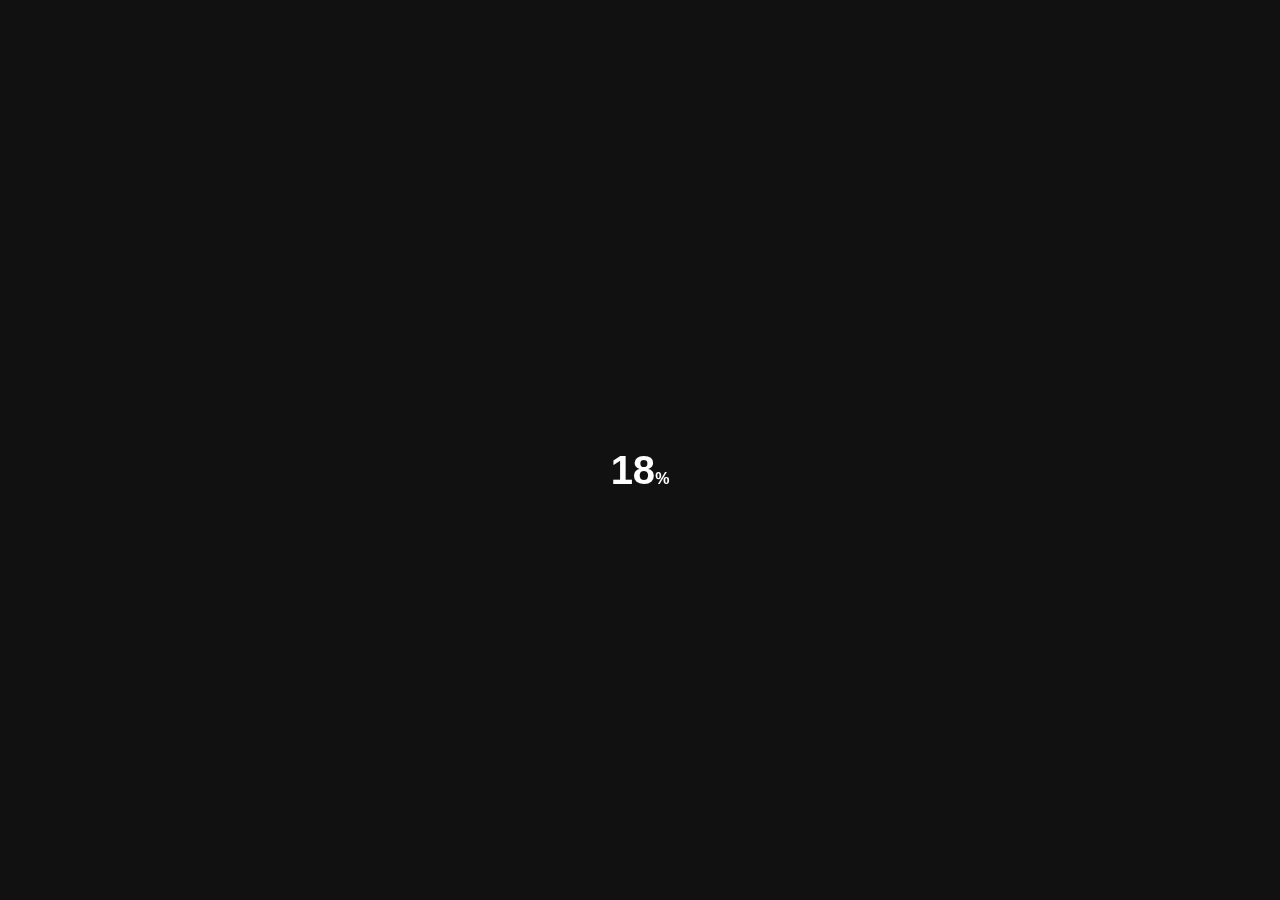
<file: category-kid.html>
<!DOCTYPE html>

<html lang="en">

    <head>

        <!-- ==============================================
        Basic Page Needs
        =============================================== -->
        <meta charset="utf-8">
        <meta http-equiv="x-ua-compatible" content="ie=edge">
        <meta name="viewport" content="width=device-width, initial-scale=1">

        <!--[if IE]><meta http-equiv="x-ua-compatible" content="IE=9" /><![endif]-->

        <title>F4I - Gallery</title>

        <meta name="description" content="Business, Consulting, Finance, Insurance, Startup and Technology">
        <meta name="subject" content="Business, Consulting, Finance, Insurance, Startup and Technology">
        <meta name="author" content="Codings">

        <!-- ==============================================
        Favicons
        =============================================== -->
        <link rel="shortcut icon" href="assets/images/favicon.ico">
        <link rel="apple-touch-icon" href="assets/images/apple-touch-icon.png">
        <link rel="apple-touch-icon" sizes="72x72" href="assets/images/apple-touch-icon-72x72.png">
        <link rel="apple-touch-icon" sizes="114x114" href="assets/images/apple-touch-icon-114x114.png">

        <!-- ==============================================
        Vendor Stylesheet
        =============================================== -->
        <link rel="stylesheet" href="assets/css/vendor/bootstrap.min.css">
        <link rel="stylesheet" href="assets/css/vendor/slider.min.css">
        <link rel="stylesheet" href="assets/css/main.css">
        <link rel="stylesheet" href="assets/css/vendor/icons.min.css">
        <link rel="stylesheet" href="assets/css/vendor/icons-fa.min.css">
        <link rel="stylesheet" href="assets/css/vendor/animation.min.css">
        <link rel="stylesheet" href="assets/css/vendor/gallery.min.css">
        <link rel="stylesheet" href="assets/css/vendor/cookie-notice.min.css">

        <!-- ==============================================
        Custom Stylesheet
        =============================================== -->
        <link rel="stylesheet" href="assets/css/default.css">

        <!-- ==============================================
        Theme Color
        =============================================== -->
        <meta name="theme-color" content="#21333e">

        <!-- ==============================================
        Theme Settings
        =============================================== -->
        <style>
            :root {
                --nav-holder-bg-color: #111117;

                --section-1-bg-color: #111117;
                --section-2-bg-color: #eef4ed;
                --section-3-bg-color: #111117;
                --section-4-bg-color: #eef4ed;
            }
        </style>
        
    </head>

    <body>
        
        <!-- Preloader -->
        <div id="preloader" data-timeout="2000" class="odd preloader counter">
            <div data-aos="fade-up" data-aos-delay="500" class="row justify-content-center text-center items">
                <div data-percent="100" class="radial">
                    <span></span>
                </div>
            </div>
        </div>

        <!-- Header -->
        <header id="header">

            <!-- Top Navbar -->
            <nav class="navbar navbar-expand top">
                <div class="container header">

                    <!-- Navbar Items [left] -->
                    <ul class="navbar-nav">
                        <li class="nav-item">
                            <!-- <a href="#" class="nav-link pl-0"><i class="fas fa-clock mr-2"></i>Open Hours: Mon - Sat - 9:00 - 18:00</a> -->
                        </li>
                    </ul>

                    <!-- Nav holder -->
                    <div class="ml-auto"></div>

                    <!-- Navbar Items [right] -->
                    <ul class="navbar-nav">
                        <li class="nav-item">
                            <a href="#" class="nav-link"><i class="fas fa-phone-alt mr-2"></i>+1 (305) 1234-5678</a>
                        </li>
                        <li class="nav-item">
                            <a href="#" class="nav-link"><i class="fas fa-envelope mr-2"></i>hello@example.com</a>
                        </li>
                    </ul>

                    <!-- Navbar Icons -->
                    <ul class="navbar-nav icons">
                        <li class="nav-item social">
                            <a href="#" class="nav-link"><i class="fab fa-facebook-f"></i></a>
                        </li>
                        <li class="nav-item social">
                            <a href="#" class="nav-link"><i class="fab fa-twitter"></i></a>
                        </li>
                        <li class="nav-item social">
                            <a href="#" class="nav-link pr-0"><i class="fab fa-linkedin-in"></i></a>
                        </li>
                    </ul>

                </div>
            </nav>

            <!-- Navbar -->
            <nav class="navbar navbar-expand navbar-fixed sub">
                <div class="container header">

                    <!-- Navbar Brand-->
                    <a class="navbar-brand" href="/">
                        <span class="brand">
                            <span class="featured">
                                <span class="first">F4</span>
                            </span>
                            <span class="last"> INTERNATIONAL</span>
                        </span>
                        
                        
                            <!-- Custom Logo
                            <img src="assets/images/logo.svg" alt="NEXGEN"> -->
                       
                    </a>


                    <!-- Nav holder -->
                    <div class="ml-auto"></div>

                    <!-- Navbar Items -->
                    <ul class="navbar-nav items">
                        <li class="nav-item">
                            <a href="index.html" class="nav-link">Home</a>
                        </li>
                        <li class="nav-item">
                            <a href="about.html" class="nav-link">About Us</a>
                        </li>
                        <li class="nav-item">
                            <a href="gallery.html" class="nav-link">Gallery & Products</a>
                        </li>
                        <li class="nav-item">
                            <a href="services.html" class="nav-link">Services</a>
                        </li>
                        <li class="nav-item contact-btn">
                            <a href="contact.html" class="nav-link">Contact Us</i></a>
                        </li>
                    </ul>

                    <!-- Navbar Toggle -->
                    <ul class="navbar-nav toggle">
                        <li class="nav-item">
                            <a href="#" class="nav-link" data-toggle="modal" data-target="#menu">
                                <i class="icon-menu m-0"></i>
                            </a>
                        </li>
                    </ul>
                </div>
            </nav>

        </header>

        <style>
            img {
                object-fit: cover;
                width: 100%;
                height: 250px;
              }

              figcaption {
                font-style: normal;
                background-color: #FF7F11;
                color: white;
                border-radius: 4px;
                padding: 1px;
                text-align: center;
              }
        </style>

        <!-- Navbar Holder -->
        <div class="navbar-holder"></div>

        <!-- Image Gallery 2 -->
        <section class="section-4 offers">
            <div class="container">
                <div class="row gallery justify-content-center items">
                    <a class="col-12 col-md-6 col-lg-2 item" href="assets/f4i/kid/Round Neck Half Sleeve.jpg">
                        <img src="assets/f4i/kid/Round Neck Half Sleeve.jpg" alt="Round Neck Half Sleeve" class="w-100">
                        <figcaption>Round Neck Half Sleeve</figcaption>
                    </a>

                    <a class="col-12 col-md-6 col-lg-2 custom-link" href="/contact.html">
                        <img src="assets/f4i/kid/custom.jpg" alt="Custom" class="w-100">
                        <figcaption>Custom</figcaption>
                    </a>
                    
                    <script>
                        document.addEventListener("DOMContentLoaded", function() {
                            document.querySelector(".custom-link").addEventListener("click", function(event) {
                                event.preventDefault();
                                window.location.href = "/contact.html";
                            });
                        });
                    </script>
                </div>
            </div>
        </section>

        <!-- Footer -->
        <footer>

            <!-- Copyright -->
            <section id="copyright" class="p-3 odd copyright">
                <div class="container">
                    <div class="row">
                        <div class="col-12 col-md-6 p-3 text-center text-lg-left">
                            <p>At F4 INTERNATIONAL, we streamline global trade with reliable export and import services, making international business smooth and successful for our clients.</p>
                            <!--
                                Suggestion: Replace the text above with a description of your website.
                             -->
                        </div>
                        <div class="col-12 col-md-6 p-3 text-center text-lg-right">
                            <p>© F4 Internationals</a>.</p>
                        </div>
                    </div>
                </div>
            </section>

        </footer>

        <!-- Modal [search] -->
        <div id="search" class="p-0 modal fade" role="dialog" aria-labelledby="search" aria-hidden="true">
            <div class="modal-dialog modal-dialog-slideout" role="document">
                <div class="modal-content full">
                    <div class="modal-header" data-dismiss="modal">
                        <i class="icon-close fas fa-arrow-right"></i>
                    </div>
                    <div class="modal-body">
                        <form class="row">
                            <div class="col-12 p-0 align-self-center">
                                <div class="row">
                                    <div class="col-12 p-0">
                                        <h2>What are you looking for?</h2>
                                        <div class="badges">
                                            <span class="badge"><a href="#">Consulting</a></span>
                                            <span class="badge"><a href="#">Audit</a></span>
                                            <span class="badge"><a href="#">Assurance</a></span>
                                            <span class="badge"><a href="#">Advisory</a></span>
                                            <span class="badge"><a href="#">Financial</a></span>
                                            <span class="badge"><a href="#">Capital Markets</a></span>
                                        </div>
                                    </div>
                                </div>
                                <div class="row">
                                    <div class="col-12 p-0 input-group">
                                        <input type="text" class="form-control" placeholder="Enter Keywords">
                                    </div>
                                </div>
                                <div class="row">
                                    <div class="col-12 p-0 input-group align-self-center">
                                        <button class="btn primary-button">SEARCH</button>
                                    </div>
                                </div>
                            </div>
                        </form>
                    </div>
                </div>
            </div>
        </div>

        <!-- Modal [sign] -->
        <div id="sign" class="p-0 modal fade" role="dialog" aria-labelledby="sign" aria-hidden="true">
            <div class="modal-dialog modal-dialog-slideout" role="document">
                <div class="modal-content full">
                    <div class="modal-header" data-dismiss="modal">
                        <i class="icon-close fas fa-arrow-right"></i>
                    </div>
                    <div class="modal-body">
                        <form action="/" class="row">
                            <div class="col-12 p-0 align-self-center">
                                <div class="row">
                                    <div class="col-12 p-0 pb-3">
                                        <h2>Sign In</h2>
                                        <p>Don't have an account? <a href="#" class="primary-color" data-toggle="modal" data-target="#register">Register now</a>.</p>
                                    </div>
                                </div>
                                <div class="row">
                                    <div class="col-12 p-0 input-group">
                                        <input type="email" class="form-control" placeholder="Email" required>
                                    </div>
                                    <div class="col-12 p-0 input-group">
                                        <input type="password" class="form-control" placeholder="Password" required>
                                    </div>
                                </div>
                                <div class="row">
                                    <div class="col-12 p-0 input-group align-self-center">
                                        <button class="btn primary-button">SIGN IN</button>
                                    </div>
                                </div>
                            </div>
                        </form>
                    </div>
                </div>
            </div>
        </div>

        <!-- Modal [register] -->
        <div id="register" class="p-0 modal fade" role="dialog" aria-labelledby="register" aria-hidden="true">
            <div class="modal-dialog modal-dialog-slideout" role="document">
                <div class="modal-content full">
                    <div class="modal-header" data-dismiss="modal">
                        <i class="icon-close fas fa-arrow-right"></i>
                    </div>
                    <div class="modal-body">
                        <form action="/" class="row">
                            <div class="col-12 p-0 align-self-center">
                                <div class="row">
                                    <div class="col-12 p-0 pb-3">
                                        <h2>Register</h2>
                                        <p>Have an account? <a href="#" class="primary-color" data-toggle="modal" data-target="#sign">Sign In</a>.</p>
                                    </div>
                                </div>
                                <div class="row">
                                    <div class="col-12 p-0 input-group">
                                        <input type="text" class="form-control" placeholder="Name" required>
                                    </div>
                                    <div class="col-12 p-0 input-group">
                                        <input type="email" class="form-control" placeholder="Email" required>
                                    </div>
                                    <div class="col-12 p-0 input-group">
                                        <input type="password" class="form-control" placeholder="Password" required>
                                    </div>
                                    <div class="col-12 p-0 input-group">
                                        <input type="password" class="form-control" placeholder="Confirm Password" required>
                                    </div>
                                </div>
                                <div class="row">
                                    <div class="col-12 p-0 input-group align-self-center">
                                        <button class="btn primary-button">REGISTER</button>
                                    </div>
                                </div>
                            </div>
                        </form>
                    </div>
                </div>
            </div>
        </div>

        <!-- Modal [map] -->
        <div id="map" class="p-0 modal fade" role="dialog" aria-labelledby="map" aria-hidden="true">
            <div class="modal-dialog modal-dialog-slideout" role="document">
                <div class="modal-content full">
                    <div class="modal-header absolute" data-dismiss="modal">
                        <i class="icon-close fas fa-arrow-right"></i>
                    </div>
                    <div class="modal-body p-0">
                        <iframe src="https://www.google.com/maps/embed?pb=!1m18!1m12!1m3!1d2970.123073808986!2d12.490042215441486!3d41.89021017922119!2m3!1f0!2f0!3f0!3m2!1i1024!2i768!4f13.1!3m3!1m2!1s0x132f61b6532013ad%3A0x28f1c82e908503c4!2sColiseu!5e0!3m2!1spt-BR!2sbr!4v1594148229878!5m2!1spt-BR!2sbr" width="600" height="450" aria-hidden="false" tabindex="0"></iframe>
                    </div>
                </div>
            </div>
        </div>

        <!-- Modal [responsive menu] -->
        <div id="menu" class="p-0 modal fade" role="dialog" aria-labelledby="menu" aria-hidden="true">
            <div class="modal-dialog modal-dialog-slideout" role="document">
                <div class="modal-content full">
                    <div class="modal-header" data-dismiss="modal">
                        <i class="icon-close fas fa-arrow-right"></i>
                    </div>
                    <div class="menu modal-body">
                        <div class="row w-100">
                            <div class="items p-0 col-12 text-center">
                                <!-- Append [navbar] -->
                            </div>
                            <div class="contacts p-0 col-12 text-center">
                                <!-- Append [navbar] -->
                            </div>
                        </div>
                    </div>
                </div>
            </div>
        </div>

        <!-- Scroll [to top] -->
        <div id="scroll-to-top" class="scroll-to-top">
            <a href="#header" class="smooth-anchor">
                <i class="fas fa-arrow-up"></i>
            </a>
        </div>        
        
        <!-- ==============================================
        Google reCAPTCHA // Put your site key here
        =============================================== -->
        <script src="https://www.google.com/recaptcha/api.js?render=6Lf-NwEVAAAAAPo_wwOYxFW18D9_EKvwxJxeyUx7"></script>

        <!-- ==============================================
        Vendor Scripts
        =============================================== -->
        <script src="assets/js/vendor/jquery.min.js"></script>
        <script src="assets/js/vendor/jquery.easing.min.js"></script>
        <script src="assets/js/vendor/jquery.inview.min.js"></script>
        <script src="assets/js/vendor/popper.min.js"></script>
        <script src="assets/js/vendor/bootstrap.min.js"></script>
        <script src="assets/js/vendor/ponyfill.min.js"></script>
        <script src="assets/js/vendor/slider.min.js"></script>
        <script src="assets/js/vendor/animation.min.js"></script>
        <script src="assets/js/vendor/progress-radial.min.js"></script>
        <script src="assets/js/vendor/bricklayer.min.js"></script>
        <script src="assets/js/vendor/gallery.min.js"></script>
        <script src="assets/js/vendor/shuffle.min.js"></script>
        <!-- <script src="assets/js/vendor/cookie-notice.min.js"></script> -->
        <script src="assets/js/vendor/particles.min.js"></script>
        <script src="assets/js/main.js"></script>

    </body>
</html>
</file>
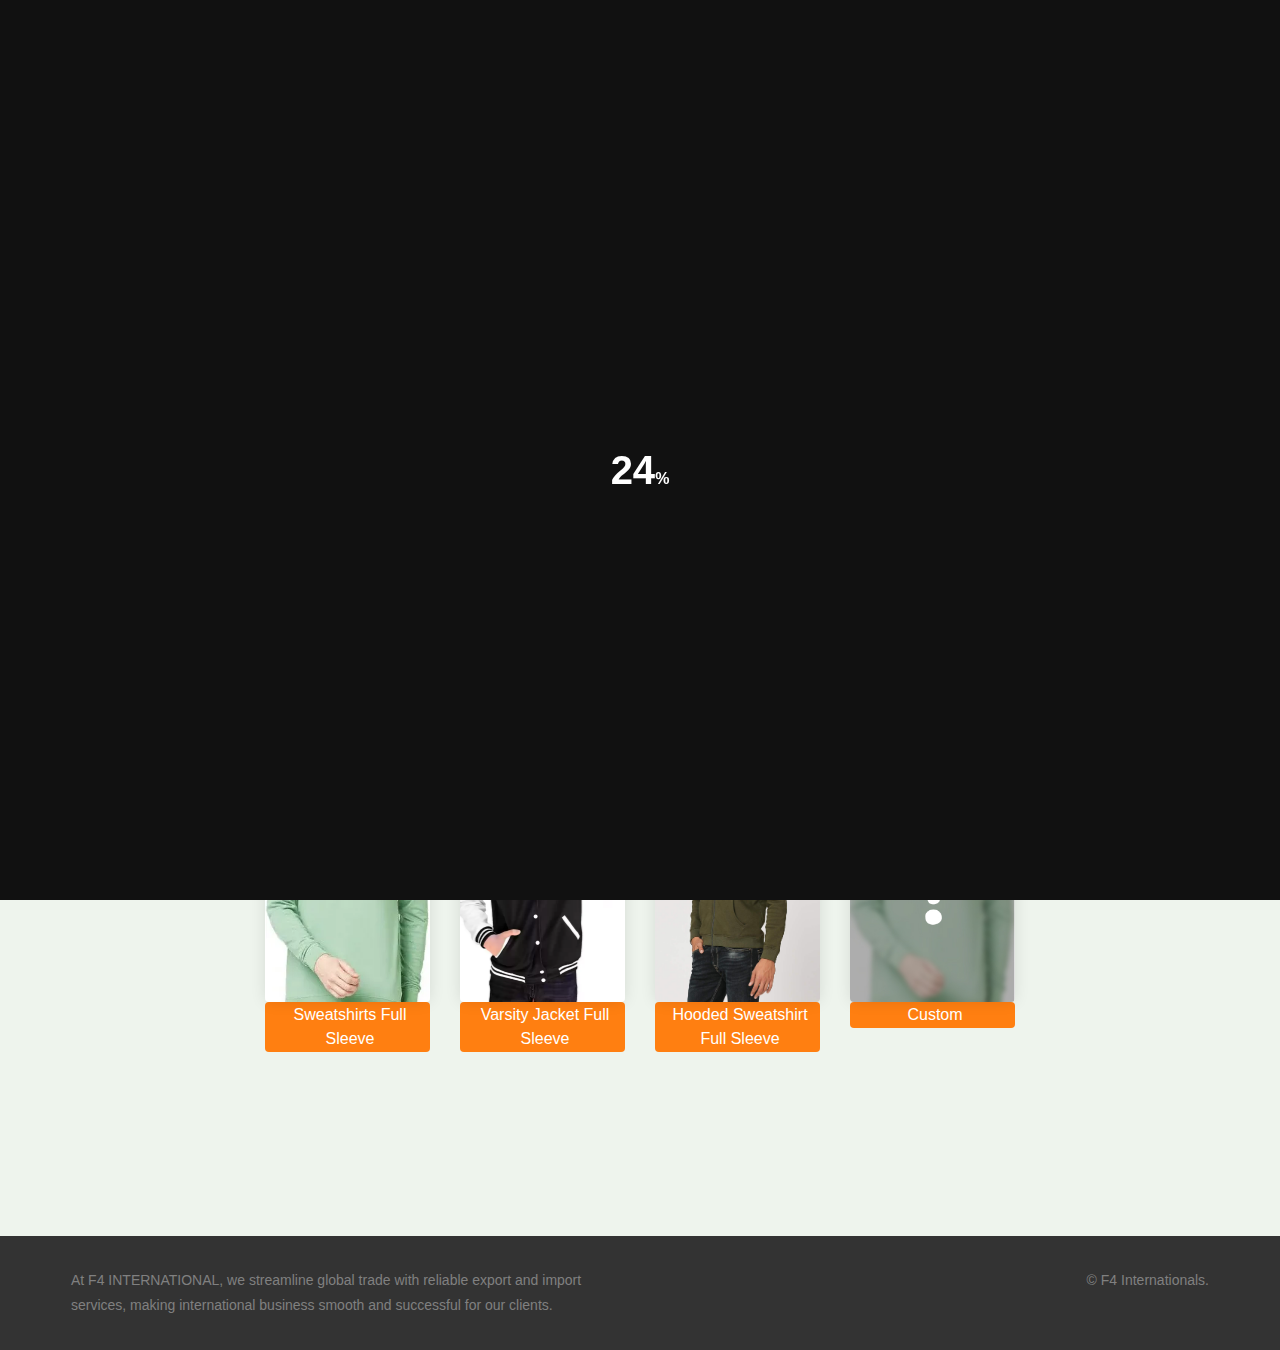
<file: category-men.html>
<!DOCTYPE html>

<html lang="en">

    <head>

        <!-- ==============================================
        Basic Page Needs
        =============================================== -->
        <meta charset="utf-8">
        <meta http-equiv="x-ua-compatible" content="ie=edge">
        <meta name="viewport" content="width=device-width, initial-scale=1">

        <!--[if IE]><meta http-equiv="x-ua-compatible" content="IE=9" /><![endif]-->

        <title>F4I - Gallery</title>

        <meta name="description" content="Business, Consulting, Finance, Insurance, Startup and Technology">
        <meta name="subject" content="Business, Consulting, Finance, Insurance, Startup and Technology">
        <meta name="author" content="Codings">

        <!-- ==============================================
        Favicons
        =============================================== -->
        <link rel="shortcut icon" href="assets/images/favicon.ico">
        <link rel="apple-touch-icon" href="assets/images/apple-touch-icon.png">
        <link rel="apple-touch-icon" sizes="72x72" href="assets/images/apple-touch-icon-72x72.png">
        <link rel="apple-touch-icon" sizes="114x114" href="assets/images/apple-touch-icon-114x114.png">

        <!-- ==============================================
        Vendor Stylesheet
        =============================================== -->
        <link rel="stylesheet" href="assets/css/vendor/bootstrap.min.css">
        <link rel="stylesheet" href="assets/css/vendor/slider.min.css">
        <link rel="stylesheet" href="assets/css/main.css">
        <link rel="stylesheet" href="assets/css/vendor/icons.min.css">
        <link rel="stylesheet" href="assets/css/vendor/icons-fa.min.css">
        <link rel="stylesheet" href="assets/css/vendor/animation.min.css">
        <link rel="stylesheet" href="assets/css/vendor/gallery.min.css">
        <link rel="stylesheet" href="assets/css/vendor/cookie-notice.min.css">

        <!-- ==============================================
        Custom Stylesheet
        =============================================== -->
        <link rel="stylesheet" href="assets/css/default.css">

        <!-- ==============================================
        Theme Color
        =============================================== -->
        <meta name="theme-color" content="#21333e">

        <!-- ==============================================
        Theme Settings
        =============================================== -->
        <style>
            :root {
                --nav-holder-bg-color: #111117;

                --section-1-bg-color: #111117;
                --section-2-bg-color: #eef4ed;
                --section-3-bg-color: #111117;
                --section-4-bg-color: #eef4ed;
            }
        </style>
        
    </head>

    <body>
        
        <!-- Preloader -->
        <div id="preloader" data-timeout="2000" class="odd preloader counter">
            <div data-aos="fade-up" data-aos-delay="500" class="row justify-content-center text-center items">
                <div data-percent="100" class="radial">
                    <span></span>
                </div>
            </div>
        </div>

        <!-- Header -->
        <header id="header">

            <!-- Top Navbar -->
            <nav class="navbar navbar-expand top">
                <div class="container header">

                    <!-- Navbar Items [left] -->
                    <ul class="navbar-nav">
                        <li class="nav-item">
                            <!-- <a href="#" class="nav-link pl-0"><i class="fas fa-clock mr-2"></i>Open Hours: Mon - Sat - 9:00 - 18:00</a> -->
                        </li>
                    </ul>

                    <!-- Nav holder -->
                    <div class="ml-auto"></div>

                    <!-- Navbar Items [right] -->
                    <ul class="navbar-nav">
                        <li class="nav-item">
                            <a href="#" class="nav-link"><i class="fas fa-phone-alt mr-2"></i>+1 (305) 1234-5678</a>
                        </li>
                        <li class="nav-item">
                            <a href="#" class="nav-link"><i class="fas fa-envelope mr-2"></i>hello@example.com</a>
                        </li>
                    </ul>

                    <!-- Navbar Icons -->
                    <ul class="navbar-nav icons">
                        <li class="nav-item social">
                            <a href="#" class="nav-link"><i class="fab fa-facebook-f"></i></a>
                        </li>
                        <li class="nav-item social">
                            <a href="#" class="nav-link"><i class="fab fa-twitter"></i></a>
                        </li>
                        <li class="nav-item social">
                            <a href="#" class="nav-link pr-0"><i class="fab fa-linkedin-in"></i></a>
                        </li>
                    </ul>

                </div>
            </nav>

            <!-- Navbar -->
            <nav class="navbar navbar-expand navbar-fixed sub">
                <div class="container header">

                    <!-- Navbar Brand-->
                    <a class="navbar-brand" href="/">
                        <span class="brand">
                            <span class="featured">
                                <span class="first">F4</span>
                            </span>
                            <span class="last"> INTERNATIONAL</span>
                        </span>
                        
                        
                            <!-- Custom Logo
                            <img src="assets/images/logo.svg" alt="NEXGEN"> -->
                       
                    </a>


                    <!-- Nav holder -->
                    <div class="ml-auto"></div>

                    <!-- Navbar Items -->
                    <ul class="navbar-nav items">
                        <li class="nav-item">
                            <a href="index.html" class="nav-link">Home</a>
                        </li>
                        <li class="nav-item">
                            <a href="about.html" class="nav-link">About Us</a>
                        </li>
                        <li class="nav-item">
                            <a href="gallery.html" class="nav-link">Gallery & Products</a>
                        </li>
                        <li class="nav-item">
                            <a href="services.html" class="nav-link">Services</a>
                        </li>
                        <li class="nav-item contact-btn">
                            <a href="contact.html" class="nav-link">Contact Us</i></a>
                        </li>
                    </ul>

                    <!-- Navbar Toggle -->
                    <ul class="navbar-nav toggle">
                        <li class="nav-item">
                            <a href="#" class="nav-link" data-toggle="modal" data-target="#menu">
                                <i class="icon-menu m-0"></i>
                            </a>
                        </li>
                    </ul>
                </div>
            </nav>

        </header>

        <style>
            img {
                object-fit: cover;
                width: 100%;
                height: 250px;
              }

              figcaption {
                font-style: normal;
                background-color: #FF7F11;
                color: white;
                border-radius: 4px;
                padding: 1px;
                text-align: center;
              }
        </style>

        <!-- Navbar Holder -->
        <div class="navbar-holder"></div>

        <!-- Image Gallery 2 -->
        <section class="section-4 offers">
            <div class="container">
                <div class="row text-center intro">
                    <div class="col-12">
                        <h2>Men's Category</h2>
                    </div>
                </div>
                <div class="row gallery justify-content-center items">
                    <a class="col-12 col-md-6 col-lg-2 item" href="assets/f4i/men/Hooded Sweatshirt Full Sleeve.webp">
                        <img src="assets/f4i/men/Hooded Sweatshirt Full Sleeve.webp" alt="Hooded Sweatshirt Full Sleeve" class="w-100">
                        <figcaption>Hooded Sweatshirt Full Sleeve</figcaption>
                    </a>
                    <a class="col-12 col-md-6 col-lg-2 item" href="assets/f4i/men/Polo T-shirts Half Sleeve.webp">
                        <img src="assets/f4i/men/Polo T-shirts Half Sleeve.webp" alt="Polo T-shirts Half Sleeve" class="w-100">
                        <figcaption>Polo T-shirts Half Sleeve</figcaption>
                    </a>
                    <a class="col-12 col-md-6 col-lg-2 item" href="assets/f4i/men/Round Neck Full Sleeve.webp">
                        <img src="assets/f4i/men/Round Neck Full Sleeve.webp" alt="Round Neck Full Sleeve" class="w-100">
                        <figcaption>Round Neck Full Sleeve</figcaption>
                    </a>
                    <a class="col-12 col-md-6 col-lg-2 item" href="assets/f4i/men/Round Neck Half Sleeve.webp">
                        <img src="assets/f4i/men/Round Neck Half Sleeve.webp" alt="Round Neck Half Sleeve" class="w-100">
                        <figcaption>Round Neck Half Sleeve</figcaption>
                    </a>
                    <a class="col-12 col-md-6 col-lg-2 item" href="assets/f4i/men/Round Neck Oversized T-shirt.webp">
                        <img src="assets/f4i/men/Round Neck Oversized T-shirt.webp" alt="Round Neck Oversized T-shirt" class="w-100">
                        <figcaption>Round Neck Oversized T-shirt</figcaption>
                    </a>
                    <a class="col-12 col-md-6 col-lg-2 item" href="assets/f4i/men/Round Neck Sleeveless t-shirt.webp">
                        <img src="assets/f4i/men/Round Neck Sleeveless t-shirt.webp" alt="Round Neck Sleeveless t-shirt" class="w-100">
                        <figcaption>Round Neck Sleeveless t-shirt</figcaption>
                    </a>
                    <a class="col-12 col-md-6 col-lg-2 item" href="assets/f4i/men/Sweatshirts Full Sleeve.webp">
                        <img src="assets/f4i/men/Sweatshirts Full Sleeve.webp" alt="Sweatshirts Full Sleeve" class="w-100">
                        <figcaption>Sweatshirts Full Sleeve</figcaption>
                    </a>
                    <a class="col-12 col-md-6 col-lg-2 item" href="assets/f4i/men/Varsity Jacket Full Sleeve.webp">
                        <img src="assets/f4i/men/Varsity Jacket Full Sleeve.webp" alt="Varsity Jacket Full Sleeve" class="w-100">
                        <figcaption>Varsity Jacket Full Sleeve</figcaption>
                    </a>
                    <a class="col-12 col-md-6 col-lg-2 item" href="assets/f4i/men/Zipper Hooded Sweatshirt Full Sleeve.jpg">
                        <img src="assets/f4i/men/Zipper Hooded Sweatshirt Full Sleeve.jpg" alt="Zipper Hooded Sweatshirt Full Sleeve" class="w-100">
                        <figcaption>Hooded Sweatshirt Full Sleeve</figcaption>
                    </a>
                    <a class="col-12 col-md-6 col-lg-2 custom-link" href="/contact.html">
                        <img src="assets/f4i/men/custom.jpg" alt="Custom" class="w-100">
                        <figcaption>Custom</figcaption>
                    </a>
                    
                    <script>
                        document.addEventListener("DOMContentLoaded", function() {
                            document.querySelector(".custom-link").addEventListener("click", function(event) {
                                event.preventDefault();
                                window.location.href = "/contact.html";
                            });
                        });
                    </script>
                    
                    
                </div>
            </div>
        </section>

        <!-- Footer -->
        <footer>

            <!-- Copyright -->
            <section id="copyright" class="p-3 odd copyright">
                <div class="container">
                    <div class="row">
                        <div class="col-12 col-md-6 p-3 text-center text-lg-left">
                            <p>At F4 INTERNATIONAL, we streamline global trade with reliable export and import services, making international business smooth and successful for our clients.</p>
                            <!--
                                Suggestion: Replace the text above with a description of your website.
                             -->
                        </div>
                        <div class="col-12 col-md-6 p-3 text-center text-lg-right">
                            <p>© F4 Internationals</a>.</p>
                        </div>
                    </div>
                </div>
            </section>

        </footer>

        <!-- Modal [search] -->
        <div id="search" class="p-0 modal fade" role="dialog" aria-labelledby="search" aria-hidden="true">
            <div class="modal-dialog modal-dialog-slideout" role="document">
                <div class="modal-content full">
                    <div class="modal-header" data-dismiss="modal">
                        <i class="icon-close fas fa-arrow-right"></i>
                    </div>
                    <div class="modal-body">
                        <form class="row">
                            <div class="col-12 p-0 align-self-center">
                                <div class="row">
                                    <div class="col-12 p-0">
                                        <h2>What are you looking for?</h2>
                                        <div class="badges">
                                            <span class="badge"><a href="#">Consulting</a></span>
                                            <span class="badge"><a href="#">Audit</a></span>
                                            <span class="badge"><a href="#">Assurance</a></span>
                                            <span class="badge"><a href="#">Advisory</a></span>
                                            <span class="badge"><a href="#">Financial</a></span>
                                            <span class="badge"><a href="#">Capital Markets</a></span>
                                        </div>
                                    </div>
                                </div>
                                <div class="row">
                                    <div class="col-12 p-0 input-group">
                                        <input type="text" class="form-control" placeholder="Enter Keywords">
                                    </div>
                                </div>
                                <div class="row">
                                    <div class="col-12 p-0 input-group align-self-center">
                                        <button class="btn primary-button">SEARCH</button>
                                    </div>
                                </div>
                            </div>
                        </form>
                    </div>
                </div>
            </div>
        </div>

        <!-- Modal [sign] -->
        <div id="sign" class="p-0 modal fade" role="dialog" aria-labelledby="sign" aria-hidden="true">
            <div class="modal-dialog modal-dialog-slideout" role="document">
                <div class="modal-content full">
                    <div class="modal-header" data-dismiss="modal">
                        <i class="icon-close fas fa-arrow-right"></i>
                    </div>
                    <div class="modal-body">
                        <form action="/" class="row">
                            <div class="col-12 p-0 align-self-center">
                                <div class="row">
                                    <div class="col-12 p-0 pb-3">
                                        <h2>Sign In</h2>
                                        <p>Don't have an account? <a href="#" class="primary-color" data-toggle="modal" data-target="#register">Register now</a>.</p>
                                    </div>
                                </div>
                                <div class="row">
                                    <div class="col-12 p-0 input-group">
                                        <input type="email" class="form-control" placeholder="Email" required>
                                    </div>
                                    <div class="col-12 p-0 input-group">
                                        <input type="password" class="form-control" placeholder="Password" required>
                                    </div>
                                </div>
                                <div class="row">
                                    <div class="col-12 p-0 input-group align-self-center">
                                        <button class="btn primary-button">SIGN IN</button>
                                    </div>
                                </div>
                            </div>
                        </form>
                    </div>
                </div>
            </div>
        </div>

        <!-- Modal [register] -->
        <div id="register" class="p-0 modal fade" role="dialog" aria-labelledby="register" aria-hidden="true">
            <div class="modal-dialog modal-dialog-slideout" role="document">
                <div class="modal-content full">
                    <div class="modal-header" data-dismiss="modal">
                        <i class="icon-close fas fa-arrow-right"></i>
                    </div>
                    <div class="modal-body">
                        <form action="/" class="row">
                            <div class="col-12 p-0 align-self-center">
                                <div class="row">
                                    <div class="col-12 p-0 pb-3">
                                        <h2>Register</h2>
                                        <p>Have an account? <a href="#" class="primary-color" data-toggle="modal" data-target="#sign">Sign In</a>.</p>
                                    </div>
                                </div>
                                <div class="row">
                                    <div class="col-12 p-0 input-group">
                                        <input type="text" class="form-control" placeholder="Name" required>
                                    </div>
                                    <div class="col-12 p-0 input-group">
                                        <input type="email" class="form-control" placeholder="Email" required>
                                    </div>
                                    <div class="col-12 p-0 input-group">
                                        <input type="password" class="form-control" placeholder="Password" required>
                                    </div>
                                    <div class="col-12 p-0 input-group">
                                        <input type="password" class="form-control" placeholder="Confirm Password" required>
                                    </div>
                                </div>
                                <div class="row">
                                    <div class="col-12 p-0 input-group align-self-center">
                                        <button class="btn primary-button">REGISTER</button>
                                    </div>
                                </div>
                            </div>
                        </form>
                    </div>
                </div>
            </div>
        </div>

        <!-- Modal [map] -->
        <div id="map" class="p-0 modal fade" role="dialog" aria-labelledby="map" aria-hidden="true">
            <div class="modal-dialog modal-dialog-slideout" role="document">
                <div class="modal-content full">
                    <div class="modal-header absolute" data-dismiss="modal">
                        <i class="icon-close fas fa-arrow-right"></i>
                    </div>
                    <div class="modal-body p-0">
                        <iframe src="https://www.google.com/maps/embed?pb=!1m18!1m12!1m3!1d2970.123073808986!2d12.490042215441486!3d41.89021017922119!2m3!1f0!2f0!3f0!3m2!1i1024!2i768!4f13.1!3m3!1m2!1s0x132f61b6532013ad%3A0x28f1c82e908503c4!2sColiseu!5e0!3m2!1spt-BR!2sbr!4v1594148229878!5m2!1spt-BR!2sbr" width="600" height="450" aria-hidden="false" tabindex="0"></iframe>
                    </div>
                </div>
            </div>
        </div>

        <!-- Modal [responsive menu] -->
        <div id="menu" class="p-0 modal fade" role="dialog" aria-labelledby="menu" aria-hidden="true">
            <div class="modal-dialog modal-dialog-slideout" role="document">
                <div class="modal-content full">
                    <div class="modal-header" data-dismiss="modal">
                        <i class="icon-close fas fa-arrow-right"></i>
                    </div>
                    <div class="menu modal-body">
                        <div class="row w-100">
                            <div class="items p-0 col-12 text-center">
                                <!-- Append [navbar] -->
                            </div>
                            <div class="contacts p-0 col-12 text-center">
                                <!-- Append [navbar] -->
                            </div>
                        </div>
                    </div>
                </div>
            </div>
        </div>

        <!-- Scroll [to top] -->
        <div id="scroll-to-top" class="scroll-to-top">
            <a href="#header" class="smooth-anchor">
                <i class="fas fa-arrow-up"></i>
            </a>
        </div>        
        
        <!-- ==============================================
        Google reCAPTCHA // Put your site key here
        =============================================== -->
        <script src="https://www.google.com/recaptcha/api.js?render=6Lf-NwEVAAAAAPo_wwOYxFW18D9_EKvwxJxeyUx7"></script>

        <!-- ==============================================
        Vendor Scripts
        =============================================== -->
        <script src="assets/js/vendor/jquery.min.js"></script>
        <script src="assets/js/vendor/jquery.easing.min.js"></script>
        <script src="assets/js/vendor/jquery.inview.min.js"></script>
        <script src="assets/js/vendor/popper.min.js"></script>
        <script src="assets/js/vendor/bootstrap.min.js"></script>
        <script src="assets/js/vendor/ponyfill.min.js"></script>
        <script src="assets/js/vendor/slider.min.js"></script>
        <script src="assets/js/vendor/animation.min.js"></script>
        <script src="assets/js/vendor/progress-radial.min.js"></script>
        <script src="assets/js/vendor/bricklayer.min.js"></script>
        <script src="assets/js/vendor/gallery.min.js"></script>
        <script src="assets/js/vendor/shuffle.min.js"></script>
        <!-- <script src="assets/js/vendor/cookie-notice.min.js"></script> -->
        <script src="assets/js/vendor/particles.min.js"></script>
        <script src="assets/js/main.js"></script>

    </body>
</html>
</file>
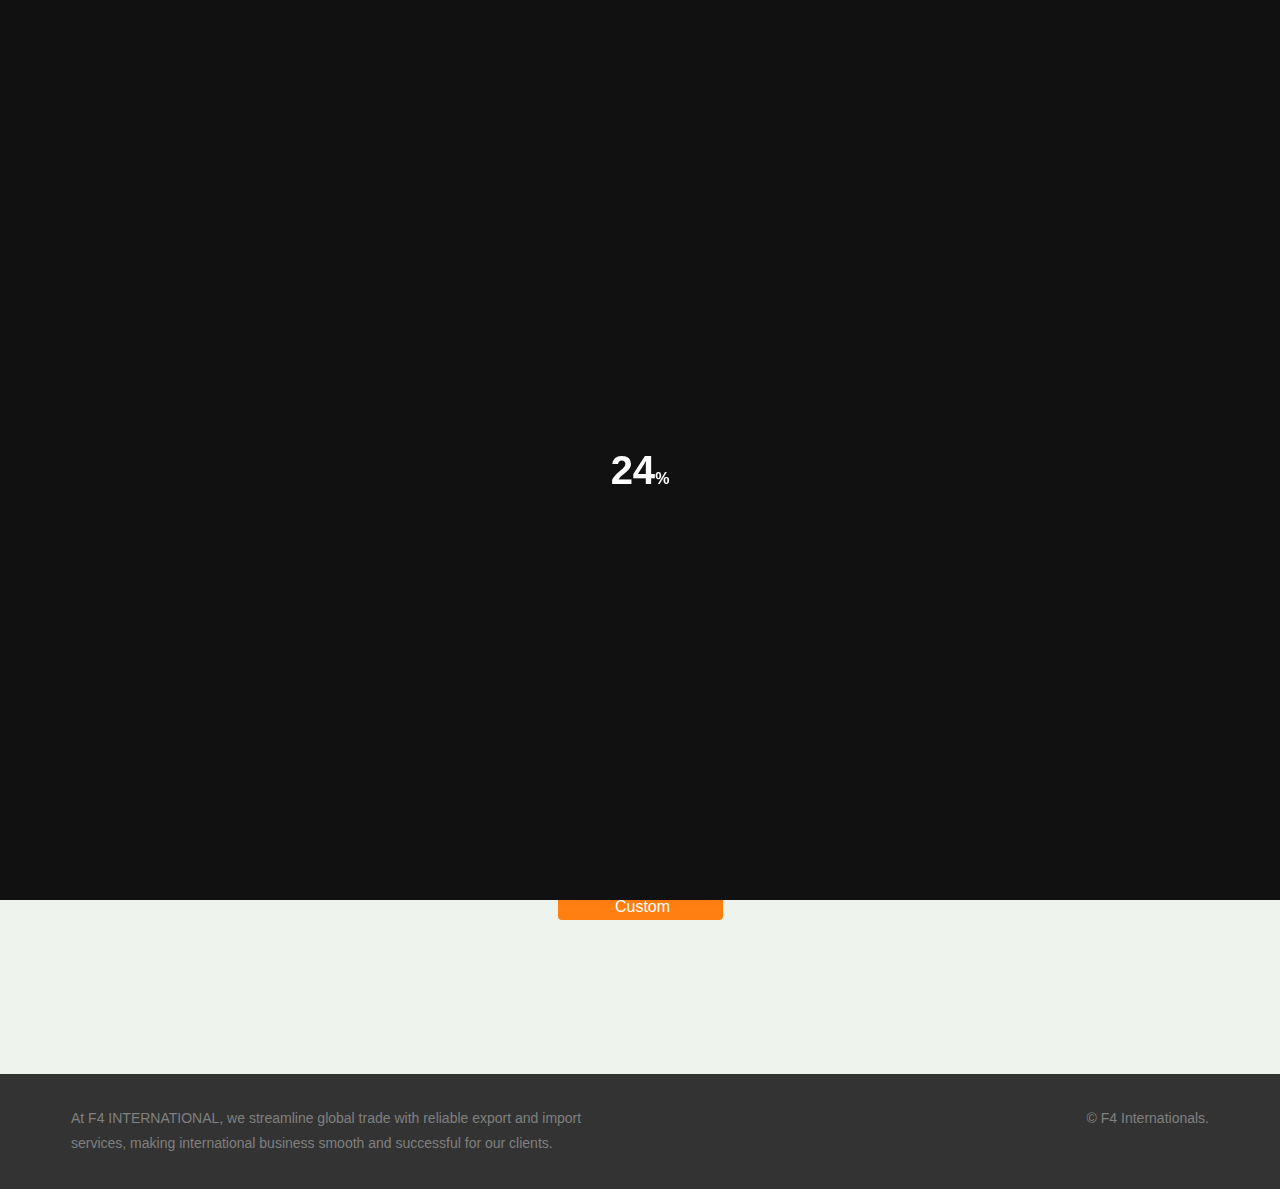
<file: category-women.html>
<!DOCTYPE html>

<html lang="en">

    <head>

        <!-- ==============================================
        Basic Page Needs
        =============================================== -->
        <meta charset="utf-8">
        <meta http-equiv="x-ua-compatible" content="ie=edge">
        <meta name="viewport" content="width=device-width, initial-scale=1">

        <!--[if IE]><meta http-equiv="x-ua-compatible" content="IE=9" /><![endif]-->

        <title>F4I - Gallery</title>

        <meta name="description" content="Business, Consulting, Finance, Insurance, Startup and Technology">
        <meta name="subject" content="Business, Consulting, Finance, Insurance, Startup and Technology">
        <meta name="author" content="Codings">

        <!-- ==============================================
        Favicons
        =============================================== -->
        <link rel="shortcut icon" href="assets/images/favicon.ico">
        <link rel="apple-touch-icon" href="assets/images/apple-touch-icon.png">
        <link rel="apple-touch-icon" sizes="72x72" href="assets/images/apple-touch-icon-72x72.png">
        <link rel="apple-touch-icon" sizes="114x114" href="assets/images/apple-touch-icon-114x114.png">

        <!-- ==============================================
        Vendor Stylesheet
        =============================================== -->
        <link rel="stylesheet" href="assets/css/vendor/bootstrap.min.css">
        <link rel="stylesheet" href="assets/css/vendor/slider.min.css">
        <link rel="stylesheet" href="assets/css/main.css">
        <link rel="stylesheet" href="assets/css/vendor/icons.min.css">
        <link rel="stylesheet" href="assets/css/vendor/icons-fa.min.css">
        <link rel="stylesheet" href="assets/css/vendor/animation.min.css">
        <link rel="stylesheet" href="assets/css/vendor/gallery.min.css">
        <link rel="stylesheet" href="assets/css/vendor/cookie-notice.min.css">

        <!-- ==============================================
        Custom Stylesheet
        =============================================== -->
        <link rel="stylesheet" href="assets/css/default.css">

        <!-- ==============================================
        Theme Color
        =============================================== -->
        <meta name="theme-color" content="#21333e">

        <!-- ==============================================
        Theme Settings
        =============================================== -->
        <style>
            :root {
                --nav-holder-bg-color: #111117;

                --section-1-bg-color: #111117;
                --section-2-bg-color: #eef4ed;
                --section-3-bg-color: #111117;
                --section-4-bg-color: #eef4ed;
            }
        </style>
        
    </head>

    <body>
        
        <!-- Preloader -->
        <div id="preloader" data-timeout="2000" class="odd preloader counter">
            <div data-aos="fade-up" data-aos-delay="500" class="row justify-content-center text-center items">
                <div data-percent="100" class="radial">
                    <span></span>
                </div>
            </div>
        </div>

        <!-- Header -->
        <header id="header">

            <!-- Top Navbar -->
            <nav class="navbar navbar-expand top">
                <div class="container header">

                    <!-- Navbar Items [left] -->
                    <ul class="navbar-nav">
                        <li class="nav-item">
                            <!-- <a href="#" class="nav-link pl-0"><i class="fas fa-clock mr-2"></i>Open Hours: Mon - Sat - 9:00 - 18:00</a> -->
                        </li>
                    </ul>

                    <!-- Nav holder -->
                    <div class="ml-auto"></div>

                    <!-- Navbar Items [right] -->
                    <ul class="navbar-nav">
                        <li class="nav-item">
                            <a href="#" class="nav-link"><i class="fas fa-phone-alt mr-2"></i>+1 (305) 1234-5678</a>
                        </li>
                        <li class="nav-item">
                            <a href="#" class="nav-link"><i class="fas fa-envelope mr-2"></i>hello@example.com</a>
                        </li>
                    </ul>

                    <!-- Navbar Icons -->
                    <ul class="navbar-nav icons">
                        <li class="nav-item social">
                            <a href="#" class="nav-link"><i class="fab fa-facebook-f"></i></a>
                        </li>
                        <li class="nav-item social">
                            <a href="#" class="nav-link"><i class="fab fa-twitter"></i></a>
                        </li>
                        <li class="nav-item social">
                            <a href="#" class="nav-link pr-0"><i class="fab fa-linkedin-in"></i></a>
                        </li>
                    </ul>

                </div>
            </nav>

            <!-- Navbar -->
            <nav class="navbar navbar-expand navbar-fixed sub">
                <div class="container header">

                    <!-- Navbar Brand-->
                    <a class="navbar-brand" href="/">
                        <span class="brand">
                            <span class="featured">
                                <span class="first">F4</span>
                            </span>
                            <span class="last"> INTERNATIONAL</span>
                        </span>
                        
                        
                            <!-- Custom Logo
                            <img src="assets/images/logo.svg" alt="NEXGEN"> -->
                       
                    </a>


                    <!-- Nav holder -->
                    <div class="ml-auto"></div>

                    <!-- Navbar Items -->
                    <ul class="navbar-nav items">
                        <li class="nav-item">
                            <a href="index.html" class="nav-link">Home</a>
                        </li>
                        <li class="nav-item">
                            <a href="about.html" class="nav-link">About Us</a>
                        </li>
                        <li class="nav-item">
                            <a href="gallery.html" class="nav-link">Gallery & Products</a>
                        </li>
                        <li class="nav-item">
                            <a href="services.html" class="nav-link">Services</a>
                        </li>
                        <li class="nav-item contact-btn">
                            <a href="contact.html" class="nav-link">Contact Us</i></a>
                        </li>
                    </ul>

                    <!-- Navbar Toggle -->
                    <ul class="navbar-nav toggle">
                        <li class="nav-item">
                            <a href="#" class="nav-link" data-toggle="modal" data-target="#menu">
                                <i class="icon-menu m-0"></i>
                            </a>
                        </li>
                    </ul>
                </div>
            </nav>

        </header>

        <style>
            img {
                object-fit: cover;
                width: 100%;
                height: 250px;
              }

              figcaption {
                font-style: normal;
                background-color: #FF7F11;
                color: white;
                border-radius: 4px;
                padding: 1px;
                text-align: center;
              }
        </style>

        <!-- Navbar Holder -->
        <div class="navbar-holder"></div>

        <!-- Image Gallery 2 -->
        <section class="section-4 offers">
            <div class="container">
                <div class="row gallery justify-content-center items">
                    <a class="col-12 col-md-6 col-lg-2 item" href="assets/f4i/women/Crop Top T-shirts.jpg">
                        <img src="assets/f4i/women/Crop Top T-shirts.jpg" alt="Crop Top T-shirts" class="w-100">
                        <figcaption>Crop Top T-shirts</figcaption>
                    </a>
                    <a class="col-12 col-md-6 col-lg-2 item" href="assets/f4i/women/Hooded Sweatshirt Full Sleeve.jpg">
                        <img src="assets/f4i/women/Hooded Sweatshirt Full Sleeve.jpg" alt="Hooded Sweatshirt Full Sleeve" class="w-100">
                        <figcaption>Hooded Sweatshirt Full Sleeve</figcaption>
                    </a>
                    <a class="col-12 col-md-6 col-lg-2 item" href="assets/f4i/women/Round Neck Half Sleeve.jpeg">
                        <img src="assets/f4i/women/Round Neck Half Sleeve.jpeg" alt="Round Neck Half Sleeve" class="w-100">
                        <figcaption>Round Neck Half Sleeve</figcaption>
                    </a>
                    <a class="col-12 col-md-6 col-lg-2 item" href="assets/f4i/women/Sweatshirts Full Sleeve.webp">
                        <img src="assets/f4i/women/Sweatshirts Full Sleeve.webp" alt="Sweatshirts Full Sleeve" class="w-100">
                        <figcaption>Sweatshirts Full Sleeve</figcaption>
                    </a>
                    <a class="col-12 col-md-6 col-lg-2 item" href="assets/f4i/women/Varsity Jacket Full Sleeve.webp">
                        <img src="assets/f4i/women/Varsity Jacket Full Sleeve.webp" alt="Varsity Jacket Full Sleeve" class="w-100">
                        <figcaption>Varsity Jacket Full Sleeve</figcaption>
                    </a>
                    <a class="col-12 col-md-6 col-lg-2 item" href="assets/f4i/women/Zipper Hooded Sweatshirt Full Sleeve.jpg">
                        <img src="assets/f4i/women/Zipper Hooded Sweatshirt Full Sleeve.jpg" alt="Zipper Hooded Sweatshirt Full Sleeve" class="w-100">
                        <figcaption>Zipper Hooded Sweatshirt Full Sleeve</figcaption>
                    </a>

                    <a class="col-12 col-md-6 col-lg-2 custom-link" href="/contact.html">
                        <img src="assets/f4i/women/custom.png" alt="Custom" class="w-100">
                        <figcaption>Custom</figcaption>
                    </a>
                    
                    <script>
                        document.addEventListener("DOMContentLoaded", function() {
                            document.querySelector(".custom-link").addEventListener("click", function(event) {
                                event.preventDefault();
                                window.location.href = "/contact.html";
                            });
                        });
                    </script>
                </div>
            </div>
        </section>

        <!-- Footer -->
        <footer>

            <!-- Copyright -->
            <section id="copyright" class="p-3 odd copyright">
                <div class="container">
                    <div class="row">
                        <div class="col-12 col-md-6 p-3 text-center text-lg-left">
                            <p>At F4 INTERNATIONAL, we streamline global trade with reliable export and import services, making international business smooth and successful for our clients.</p>
                            <!--
                                Suggestion: Replace the text above with a description of your website.
                             -->
                        </div>
                        <div class="col-12 col-md-6 p-3 text-center text-lg-right">
                            <p>© F4 Internationals</a>.</p>
                        </div>
                    </div>
                </div>
            </section>

        </footer>

        <!-- Modal [search] -->
        <div id="search" class="p-0 modal fade" role="dialog" aria-labelledby="search" aria-hidden="true">
            <div class="modal-dialog modal-dialog-slideout" role="document">
                <div class="modal-content full">
                    <div class="modal-header" data-dismiss="modal">
                        <i class="icon-close fas fa-arrow-right"></i>
                    </div>
                    <div class="modal-body">
                        <form class="row">
                            <div class="col-12 p-0 align-self-center">
                                <div class="row">
                                    <div class="col-12 p-0">
                                        <h2>What are you looking for?</h2>
                                        <div class="badges">
                                            <span class="badge"><a href="#">Consulting</a></span>
                                            <span class="badge"><a href="#">Audit</a></span>
                                            <span class="badge"><a href="#">Assurance</a></span>
                                            <span class="badge"><a href="#">Advisory</a></span>
                                            <span class="badge"><a href="#">Financial</a></span>
                                            <span class="badge"><a href="#">Capital Markets</a></span>
                                        </div>
                                    </div>
                                </div>
                                <div class="row">
                                    <div class="col-12 p-0 input-group">
                                        <input type="text" class="form-control" placeholder="Enter Keywords">
                                    </div>
                                </div>
                                <div class="row">
                                    <div class="col-12 p-0 input-group align-self-center">
                                        <button class="btn primary-button">SEARCH</button>
                                    </div>
                                </div>
                            </div>
                        </form>
                    </div>
                </div>
            </div>
        </div>

        <!-- Modal [sign] -->
        <div id="sign" class="p-0 modal fade" role="dialog" aria-labelledby="sign" aria-hidden="true">
            <div class="modal-dialog modal-dialog-slideout" role="document">
                <div class="modal-content full">
                    <div class="modal-header" data-dismiss="modal">
                        <i class="icon-close fas fa-arrow-right"></i>
                    </div>
                    <div class="modal-body">
                        <form action="/" class="row">
                            <div class="col-12 p-0 align-self-center">
                                <div class="row">
                                    <div class="col-12 p-0 pb-3">
                                        <h2>Sign In</h2>
                                        <p>Don't have an account? <a href="#" class="primary-color" data-toggle="modal" data-target="#register">Register now</a>.</p>
                                    </div>
                                </div>
                                <div class="row">
                                    <div class="col-12 p-0 input-group">
                                        <input type="email" class="form-control" placeholder="Email" required>
                                    </div>
                                    <div class="col-12 p-0 input-group">
                                        <input type="password" class="form-control" placeholder="Password" required>
                                    </div>
                                </div>
                                <div class="row">
                                    <div class="col-12 p-0 input-group align-self-center">
                                        <button class="btn primary-button">SIGN IN</button>
                                    </div>
                                </div>
                            </div>
                        </form>
                    </div>
                </div>
            </div>
        </div>

        <!-- Modal [register] -->
        <div id="register" class="p-0 modal fade" role="dialog" aria-labelledby="register" aria-hidden="true">
            <div class="modal-dialog modal-dialog-slideout" role="document">
                <div class="modal-content full">
                    <div class="modal-header" data-dismiss="modal">
                        <i class="icon-close fas fa-arrow-right"></i>
                    </div>
                    <div class="modal-body">
                        <form action="/" class="row">
                            <div class="col-12 p-0 align-self-center">
                                <div class="row">
                                    <div class="col-12 p-0 pb-3">
                                        <h2>Register</h2>
                                        <p>Have an account? <a href="#" class="primary-color" data-toggle="modal" data-target="#sign">Sign In</a>.</p>
                                    </div>
                                </div>
                                <div class="row">
                                    <div class="col-12 p-0 input-group">
                                        <input type="text" class="form-control" placeholder="Name" required>
                                    </div>
                                    <div class="col-12 p-0 input-group">
                                        <input type="email" class="form-control" placeholder="Email" required>
                                    </div>
                                    <div class="col-12 p-0 input-group">
                                        <input type="password" class="form-control" placeholder="Password" required>
                                    </div>
                                    <div class="col-12 p-0 input-group">
                                        <input type="password" class="form-control" placeholder="Confirm Password" required>
                                    </div>
                                </div>
                                <div class="row">
                                    <div class="col-12 p-0 input-group align-self-center">
                                        <button class="btn primary-button">REGISTER</button>
                                    </div>
                                </div>
                            </div>
                        </form>
                    </div>
                </div>
            </div>
        </div>

        <!-- Modal [map] -->
        <div id="map" class="p-0 modal fade" role="dialog" aria-labelledby="map" aria-hidden="true">
            <div class="modal-dialog modal-dialog-slideout" role="document">
                <div class="modal-content full">
                    <div class="modal-header absolute" data-dismiss="modal">
                        <i class="icon-close fas fa-arrow-right"></i>
                    </div>
                    <div class="modal-body p-0">
                        <iframe src="https://www.google.com/maps/embed?pb=!1m18!1m12!1m3!1d2970.123073808986!2d12.490042215441486!3d41.89021017922119!2m3!1f0!2f0!3f0!3m2!1i1024!2i768!4f13.1!3m3!1m2!1s0x132f61b6532013ad%3A0x28f1c82e908503c4!2sColiseu!5e0!3m2!1spt-BR!2sbr!4v1594148229878!5m2!1spt-BR!2sbr" width="600" height="450" aria-hidden="false" tabindex="0"></iframe>
                    </div>
                </div>
            </div>
        </div>

        <!-- Modal [responsive menu] -->
        <div id="menu" class="p-0 modal fade" role="dialog" aria-labelledby="menu" aria-hidden="true">
            <div class="modal-dialog modal-dialog-slideout" role="document">
                <div class="modal-content full">
                    <div class="modal-header" data-dismiss="modal">
                        <i class="icon-close fas fa-arrow-right"></i>
                    </div>
                    <div class="menu modal-body">
                        <div class="row w-100">
                            <div class="items p-0 col-12 text-center">
                                <!-- Append [navbar] -->
                            </div>
                            <div class="contacts p-0 col-12 text-center">
                                <!-- Append [navbar] -->
                            </div>
                        </div>
                    </div>
                </div>
            </div>
        </div>

        <!-- Scroll [to top] -->
        <div id="scroll-to-top" class="scroll-to-top">
            <a href="#header" class="smooth-anchor">
                <i class="fas fa-arrow-up"></i>
            </a>
        </div>        
        
        <!-- ==============================================
        Google reCAPTCHA // Put your site key here
        =============================================== -->
        <script src="https://www.google.com/recaptcha/api.js?render=6Lf-NwEVAAAAAPo_wwOYxFW18D9_EKvwxJxeyUx7"></script>

        <!-- ==============================================
        Vendor Scripts
        =============================================== -->
        <script src="assets/js/vendor/jquery.min.js"></script>
        <script src="assets/js/vendor/jquery.easing.min.js"></script>
        <script src="assets/js/vendor/jquery.inview.min.js"></script>
        <script src="assets/js/vendor/popper.min.js"></script>
        <script src="assets/js/vendor/bootstrap.min.js"></script>
        <script src="assets/js/vendor/ponyfill.min.js"></script>
        <script src="assets/js/vendor/slider.min.js"></script>
        <script src="assets/js/vendor/animation.min.js"></script>
        <script src="assets/js/vendor/progress-radial.min.js"></script>
        <script src="assets/js/vendor/bricklayer.min.js"></script>
        <script src="assets/js/vendor/gallery.min.js"></script>
        <script src="assets/js/vendor/shuffle.min.js"></script>
        <!-- <script src="assets/js/vendor/cookie-notice.min.js"></script> -->
        <script src="assets/js/vendor/particles.min.js"></script>
        <script src="assets/js/main.js"></script>

    </body>
</html>
</file>
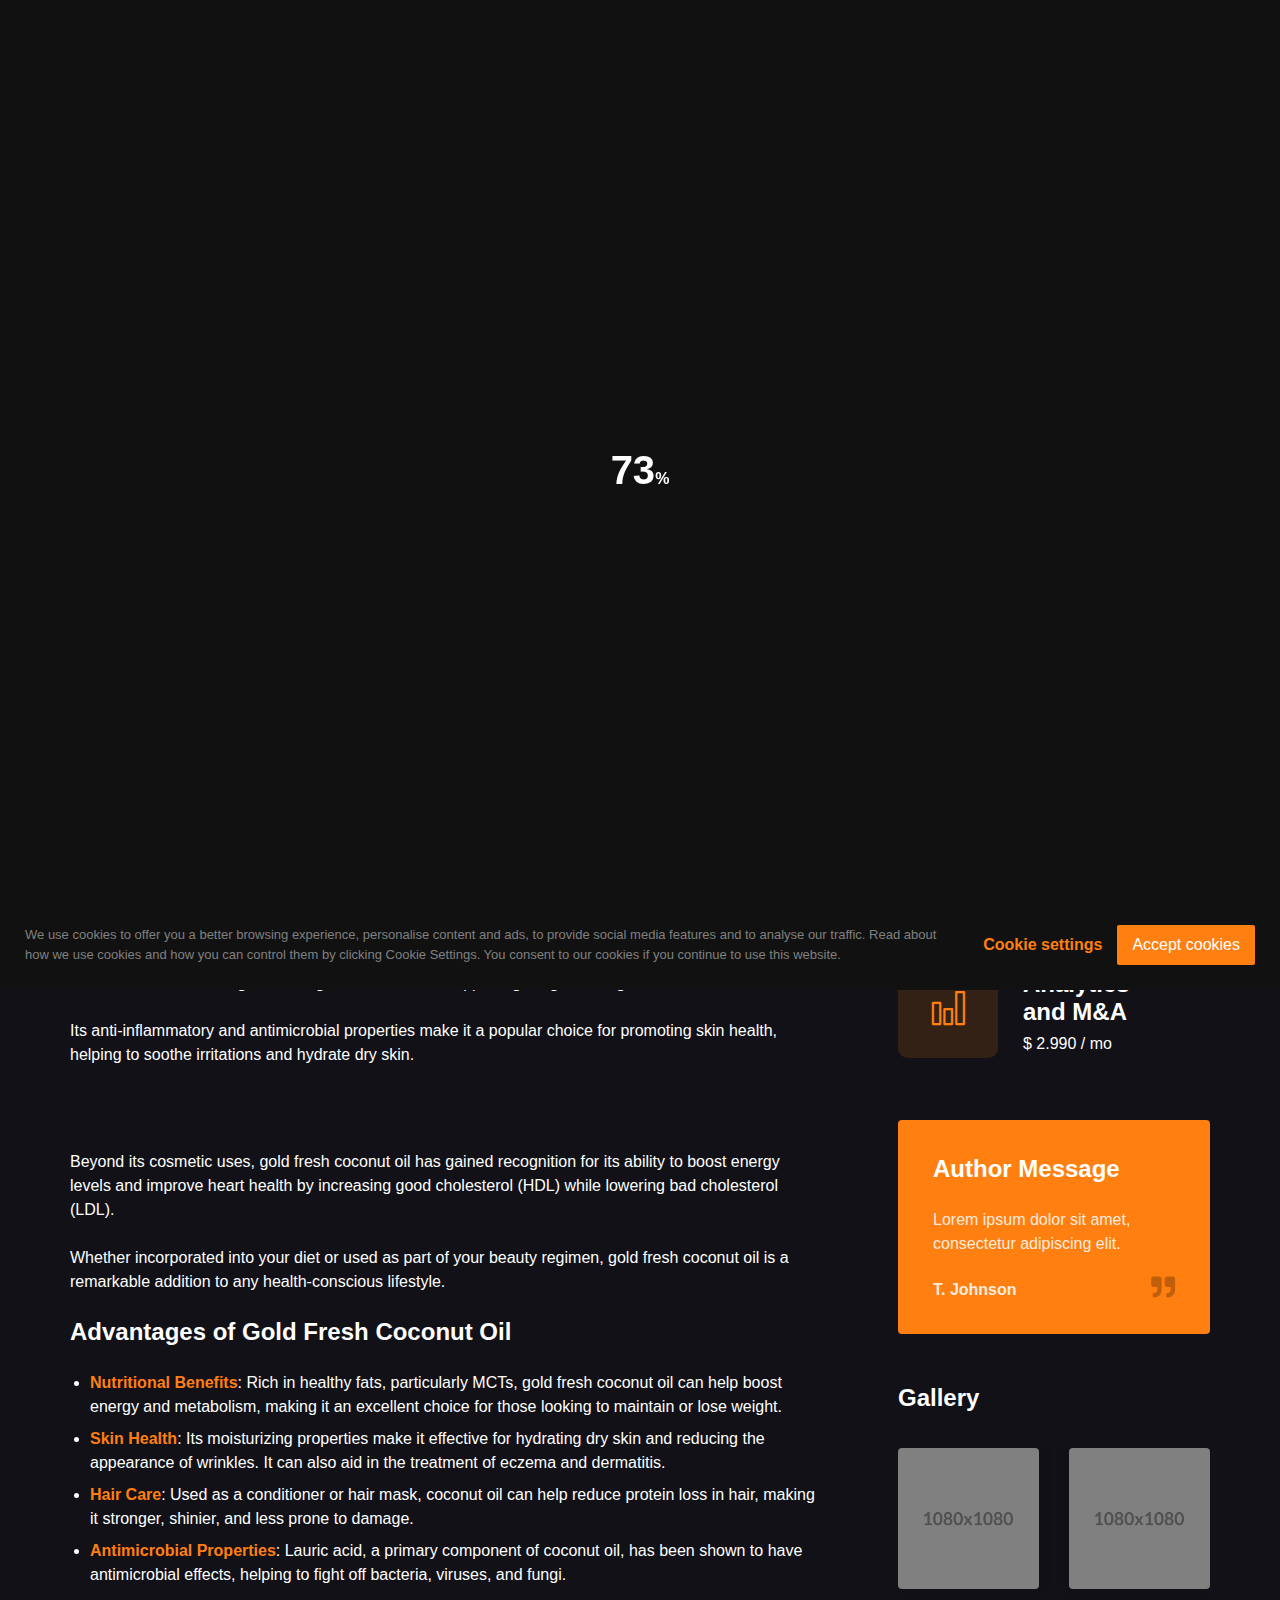
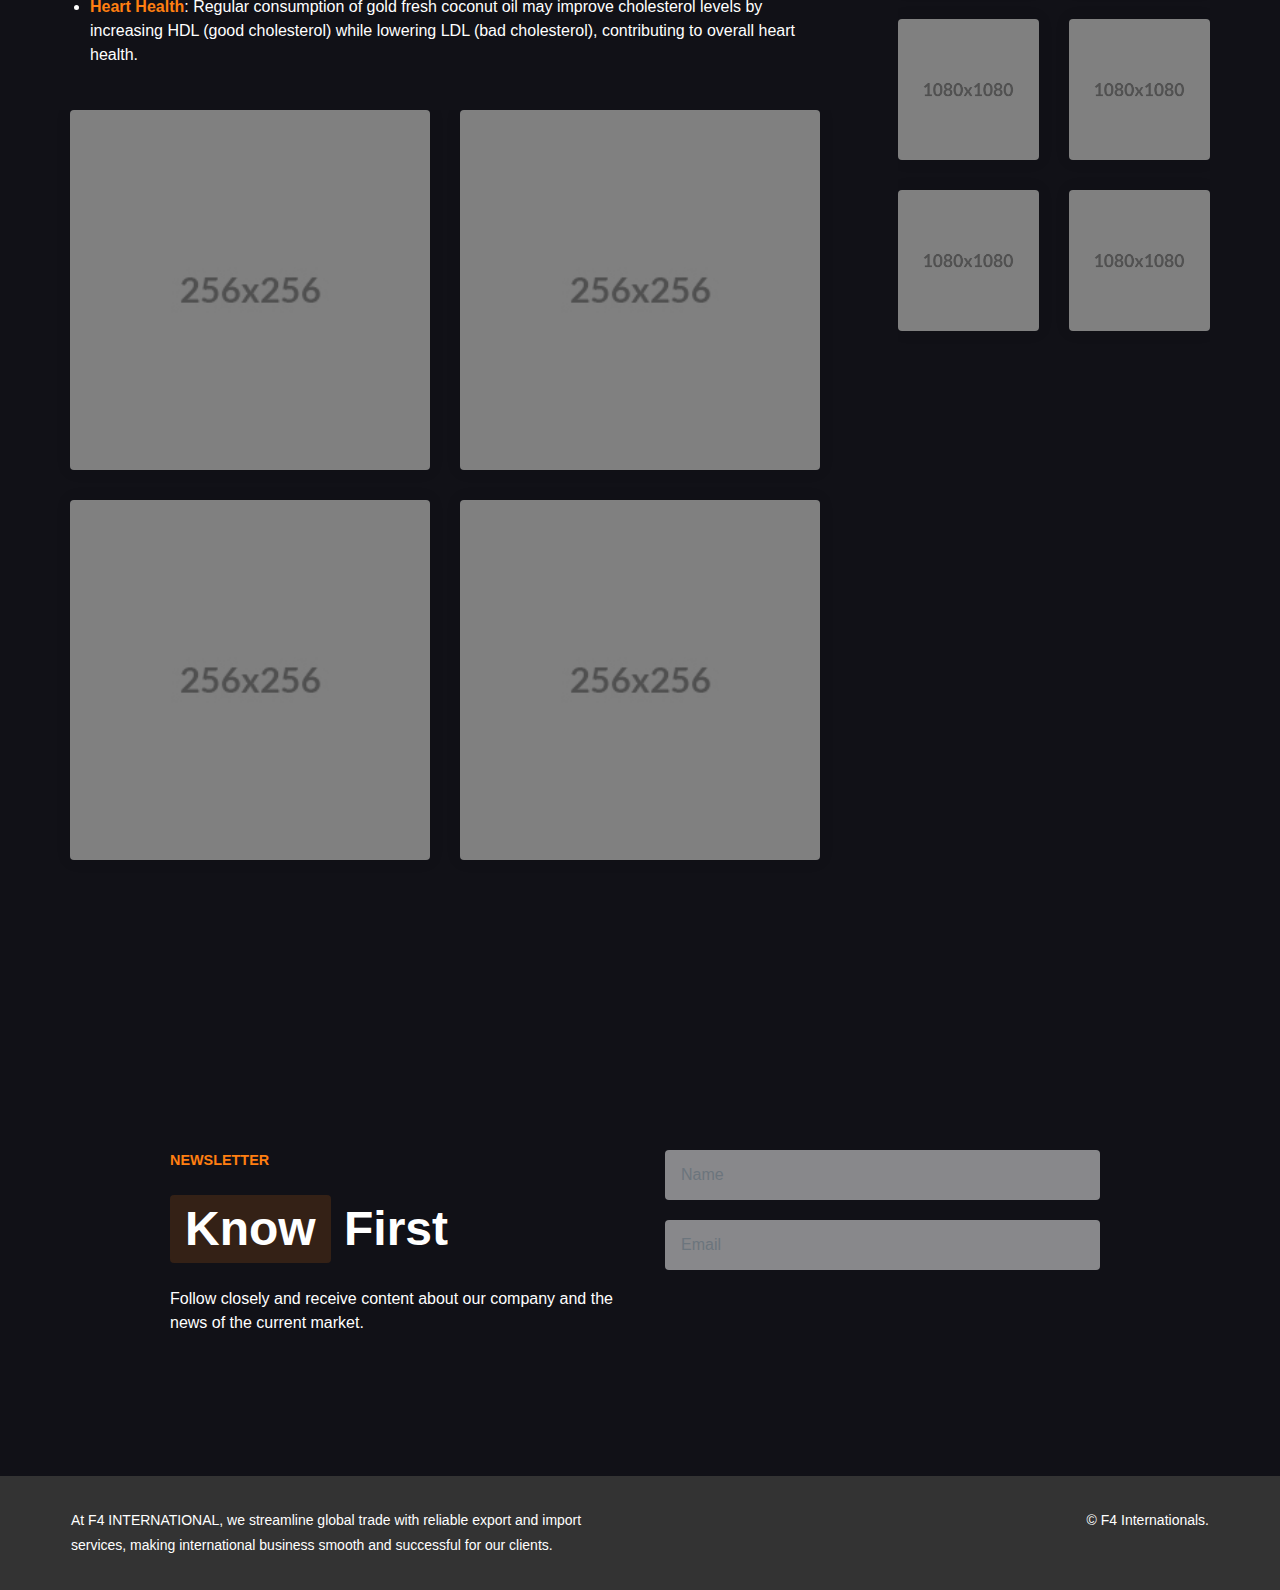
<file: coconut-oil.html>
<!DOCTYPE html>

<html lang="en">

<head>

    <!-- ==============================================
    Basic Page Needs
    =============================================== -->
    <meta charset="utf-8">
    <meta http-equiv="x-ua-compatible" content="ie=edge">
    <meta name="viewport" content="width=device-width, initial-scale=1">

    <!--[if IE]><meta http-equiv="x-ua-compatible" content="IE=9" /><![endif]-->

    <title>F4I - Gallery</title>

    <meta name="description" content="Business, Consulting, Finance, Insurance, Startup and Technology">
    <meta name="subject" content="Business, Consulting, Finance, Insurance, Startup and Technology">
    <meta name="author" content="Codings">

    <!-- ==============================================
    Favicons
    =============================================== -->
    <link rel="shortcut icon" href="assets/images/favicon.ico">
    <link rel="apple-touch-icon" href="assets/images/apple-touch-icon.png">
    <link rel="apple-touch-icon" sizes="72x72" href="assets/images/apple-touch-icon-72x72.png">
    <link rel="apple-touch-icon" sizes="114x114" href="assets/images/apple-touch-icon-114x114.png">

    <!-- ==============================================
    Vendor Stylesheet
    =============================================== -->
    <link rel="stylesheet" href="assets/css/vendor/bootstrap.min.css">
    <link rel="stylesheet" href="assets/css/vendor/slider.min.css">
    <link rel="stylesheet" href="assets/css/main.css">
    <link rel="stylesheet" href="assets/css/vendor/icons.min.css">
    <link rel="stylesheet" href="assets/css/vendor/icons-fa.min.css">
    <link rel="stylesheet" href="assets/css/vendor/animation.min.css">
    <link rel="stylesheet" href="assets/css/vendor/gallery.min.css">
    <link rel="stylesheet" href="assets/css/vendor/cookie-notice.min.css">

    <!-- ==============================================
    Custom Stylesheet
    =============================================== -->
    <link rel="stylesheet" href="assets/css/default.css">

    <!-- ==============================================
    Theme Color
    =============================================== -->
    <meta name="theme-color" content="#21333e">

    <!-- ==============================================
    Theme Settings
    =============================================== -->
    <style>
        :root {
            --primary-t-color: #fff !important;
            --nav-holder-bg-color: #111117;

            --section-1-bg-color: #111117;
            --section-2-bg-color: #eef4ed;
            --section-3-bg-color: #111117;
            --section-4-bg-color: #eef4ed;
            --primary-color : #FF7F11;
        }

        h1, h2, h3, h4, h5, h6, span, p, a {
            color: var(--primary-t-color);
        }
    </style>
    
</head>

    <body>
        
        <!-- Preloader -->
        <div id="preloader" data-timeout="2000" class="odd preloader counter">
            <div data-aos="fade-up" data-aos-delay="500" class="row justify-content-center text-center items">
                <div data-percent="100" class="radial">
                    <span></span>
                </div>
            </div>
        </div>

        <!-- Header -->
        <header id="header">

            <!-- Top Navbar -->
            <nav class="navbar navbar-expand top">
                <div class="container header">

                    <!-- Navbar Items [left] -->
                    <ul class="navbar-nav">
                        <li class="nav-item">
                            <!-- <a href="#" class="nav-link pl-0"><i class="fas fa-clock mr-2"></i>Open Hours: Mon - Sat - 9:00 - 18:00</a> -->
                        </li>
                    </ul>

                    <!-- Nav holder -->
                    <div class="ml-auto"></div>

                    <!-- Navbar Items [right] -->
                    <ul class="navbar-nav">
                        <li class="nav-item">
                            <a href="#" class="nav-link"><i class="fas fa-phone-alt mr-2"></i>+1 (305) 1234-5678</a>
                        </li>
                        <li class="nav-item">
                            <a href="#" class="nav-link"><i class="fas fa-envelope mr-2"></i>hello@example.com</a>
                        </li>
                    </ul>

                    <!-- Navbar Icons -->
                    <ul class="navbar-nav icons">
                        <li class="nav-item social">
                            <a href="#" class="nav-link"><i class="fab fa-facebook-f"></i></a>
                        </li>
                        <li class="nav-item social">
                            <a href="#" class="nav-link"><i class="fab fa-twitter"></i></a>
                        </li>
                        <li class="nav-item social">
                            <a href="#" class="nav-link pr-0"><i class="fab fa-linkedin-in"></i></a>
                        </li>
                    </ul>

                </div>
            </nav>

            <!-- Navbar -->
            <nav class="navbar navbar-expand navbar-fixed sub">
                <div class="container header">

                    <!-- Navbar Brand-->
                    <a class="navbar-brand" href="/">
                        <span class="brand">
                            <span class="featured">
                                <span class="first">F4</span>
                            </span>
                            <span class="last"> INTERNATIONAL</span>
                        </span>
                        
                        
                            <!-- Custom Logo
                            <img src="assets/images/logo.svg" alt="NEXGEN"> -->
                       
                    </a>

                    <!-- Nav holder -->
                    <div class="ml-auto"></div>

                    <!-- Navbar Items -->
                    <ul class="navbar-nav items">
                        <li class="nav-item">
                            <a href="index.html" class="nav-link">Home</a>
                        </li>
                        <li class="nav-item">
                            <a href="about.html" class="nav-link">About Us</a>
                        </li>
                        <li class="nav-item">
                            <a href="gallery.html" class="nav-link">Gallery & Products</a>
                        </li>
                        <li class="nav-item">
                            <a href="services.html" class="nav-link">Services</a>
                        </li>
                        <li class="nav-item contact-btn">
                            <a href="contact.html" class="nav-link">Contact Us</i></a>
                        </li>
                    </ul>

                    <!-- Navbar Toggle -->
                    <ul class="navbar-nav toggle">
                        <li class="nav-item">
                            <a href="#" class="nav-link" data-toggle="modal" data-target="#menu">
                                <i class="icon-menu m-0"></i>
                            </a>
                        </li>
                    </ul>
                </div>
            </nav>

        </header>

        <!-- Hero -->
        <section id="slider" class="hero p-0 odd featured">
            <div class="swiper-container no-slider animation slider-h-50 slider-h-auto">
                <div class="swiper-wrapper">

                    <!-- Item 1 -->
                    <div class="swiper-slide slide-center">

                        <!-- Media -->
                        <img src="assets/images/coconut-oil-bg.jpg" alt="Full Image" class="full-image" data-mask="80">

                        <div class="slide-content row text-center">
                            <div class="col-12 mx-auto inner">

                                <!-- Content -->
                                <nav data-aos="zoom-out-up" data-aos-delay="800" aria-label="breadcrumb">
                                    <ol class="breadcrumb">
                                        <li class="breadcrumb-item"><a href="/index.html">Home</a></li>
                                        <li class="breadcrumb-item active" aria-current="page">Coconut Oil</li>
                                    </ol>
                                </nav>

                                <h1 class="mb-0 title effect-static-text">Coconut Oil</h1>
                            </div>
                        </div>
                    </div>

                </div>
            </div>
        </section>

        <!-- Single -->
        <section id="single" class="section-1 single">
            <div class="container">
                <div class="row content">
                    
                    <!-- Main -->
                    <div class="col-12 col-lg-8 p-0 text">

                        <!-- Text -->
                        <div class="row intro">
                            <div class="col-12">
                                <span class="pre-title m-0">Product</span>
                                <h2 class="mb-0"><span class="featured"><span>Gold Fresh Coconut Oil</span></span>: Nature’s Versatile Elixir.</h2>
                            </div>
                        </div>

                        <div class="row">
                            <div class="col-12 align-self-center">
                                <p><b>Gold fresh coconut oil</b>, extracted from the finest, mature coconuts, is celebrated for its purity and versatility.</p>
                                <p>This oil retains its natural aroma and flavor, making it a favorite in cooking, baking, and beauty routines. Rich in medium-chain triglycerides (MCTs), particularly lauric acid, gold fresh coconut oil is known for its health benefits, including enhancing metabolism and supporting weight management.</p>
                                <p>Its anti-inflammatory and antimicrobial properties make it a popular choice for promoting skin health, helping to soothe irritations and hydrate dry skin.</p>

                                <div class="mb-5 gallery">
                                    <a href="https://vimeo.com/222990241" class="square-image d-flex justify-content-center align-items-center">
                                        <i class="icon bigger fas fa-play clone"></i>
                                        <i class="icon bigger fas fa-play"></i>
                                        <!-- <img src="assets/images/video-1.jpg" class="fit-image" alt="Introduction Video"> -->
                                    </a>
                                </div>

                                
                                <p>Beyond its cosmetic uses, gold fresh coconut oil has gained recognition for its ability to boost energy levels and improve heart health by increasing good cholesterol (HDL) while lowering bad cholesterol (LDL).</p>
                                <p>Whether incorporated into your diet or used as part of your beauty regimen, gold fresh coconut oil is a remarkable addition to any health-conscious lifestyle.</p>
                                <h4>Advantages of Gold Fresh Coconut Oil</h4>
                                <ul id="advantages-li">
                                    <li><b id="list-hl">Nutritional Benefits</b>: Rich in healthy fats, particularly MCTs, gold fresh coconut oil can help boost energy and metabolism, making it an excellent choice for those looking to maintain or lose weight.</li>
                                    <li><b id="list-hl">Skin Health</b>: Its moisturizing properties make it effective for hydrating dry skin and reducing the appearance of wrinkles. It can also aid in the treatment of eczema and dermatitis.</li>
                                    <li><b id="list-hl">Hair Care</b>: Used as a conditioner or hair mask, coconut oil can help reduce protein loss in hair, making it stronger, shinier, and less prone to damage.</li>
                                    <li><b id="list-hl">Antimicrobial Properties</b>: Lauric acid, a primary component of coconut oil, has been shown to have antimicrobial effects, helping to fight off bacteria, viruses, and fungi.</li>
                                    <li><b id="list-hl">Heart Health</b>: Regular consumption of gold fresh coconut oil may improve cholesterol levels by increasing HDL (good cholesterol) while lowering LDL (bad cholesterol), contributing to overall heart health.</li>
                                </ul>
                            </div>
                            <style>
                                #list-hl {
                                    color: #FF7F11;
                                }
                                #advantages-li li {
                                    color: #fff;
                                }
                            </style>
                        </div>

                        <!-- Gallery -->
                        <div class="gallery row justify-content-center">
                            <a class="col-6 item" href="assets/images/gallery-1.jpg">
                                <img src="assets/images/gallery-1.jpg" alt="Gallery" class="w-100">
                            </a>
                            <a class="col-6 item" href="assets/images/gallery-2.jpg">
                                <img src="assets/images/gallery-2.jpg" alt="Gallery" class="w-100">
                            </a>
                            <a class="col-6 item" href="assets/images/gallery-3.jpg">
                                <img src="assets/images/gallery-3.jpg" alt="Gallery" class="w-100">
                            </a>
                            <a class="col-6 item" href="assets/images/gallery-4.jpg">
                                <img src="assets/images/gallery-4.jpg" alt="Gallery" class="w-100">
                            </a>
                        </div>
                    </div>
                    
                    <!-- Sidebar -->
                    <aside class="col-12 col-lg-4 pl-lg-5 p-0 float-right sidebar">

                        <!-- Share -->
                        
                            
                        <!-- Services -->
                        <div class="row item widget-services">
                            <div class="col-12 align-self-center">
                                <h4 class="title">Our Services</h4>
                                <div class="quote">
                                    <ul class="list-group list-group-flush">
                                        <li class="list-group-item d-flex justify-content-start align-items-center">
                                            <a href="#"><i class="icon icon-organization"></i></a>
                                            <div class="list-group-content">
                                                <h4>Audit & Assurance</h4>
                                                <p>$ 1.290 / mo</p>
                                            </div>
                                        </li>
                                        <li class="list-group-item d-flex justify-content-start align-items-center">
                                            <a href="#"><i class="icon icon-briefcase"></i></a>
                                            <div class="list-group-content">
                                                <h4>Financial Advisory</h4>
                                                <p>$ 2.490 / mo</p>
                                            </div>
                                        </li>
                                        <li class="list-group-item d-flex justify-content-start align-items-center">
                                            <a href="#"><i class="icon icon-chart"></i></a>
                                            <div class="list-group-content">
                                                <h4>Analytics<br>and M&A</h4>
                                                <p>$ 2.990 / mo</p>
                                            </div>
                                        </li>
                                    </ul>
                                </div>
                            </div>
                        </div>   

                        <!-- Categories -->
                        
                        
                        <!-- Quote -->
                        <div class="row item widget-quote team">
                            <div class="col-12 align-self-center">
                                <div class="quote">
                                    <div class="quote-content">
                                        <h4>Author Message</h4>
                                        <p>Lorem ipsum dolor sit amet, consectetur adipiscing elit.</p>
                                        <h5>T. Johnson</h5>
                                    </div>
                                    <i class="quote-right fas fa-quote-right"></i>
                                </div>
                            </div>
                        </div>

                        <!-- Gallery -->
                        <div class="row item widget-gallery mb-0">
                            <div class="col-12 align-self-center">
                                <h4 class="title">Gallery</h4>
                                <div class="gallery row justify-content-center">
                                    <a class="col-6 pl-0 item" href="assets/images/project-1.jpg">
                                        <img src="assets/images/project-1.jpg" alt="Project" class="w-100">
                                    </a>
                                    <a class="col-6 pr-0 item" href="assets/images/project-2.jpg">
                                        <img src="assets/images/project-2.jpg" alt="Project" class="w-100">
                                    </a>
                                    <a class="col-6 pl-0 item" href="assets/images/project-3.jpg">
                                        <img src="assets/images/project-3.jpg" alt="Project" class="w-100">
                                    </a>
                                    <a class="col-6 pr-0 item" href="assets/images/project-4.jpg">
                                        <img src="assets/images/project-4.jpg" alt="Project" class="w-100">
                                    </a>
                                    <a class="col-6 pl-0 item" href="assets/images/project-5.jpg">
                                        <img src="assets/images/project-5.jpg" alt="Project" class="w-100">
                                    </a>
                                    <a class="col-6 pr-0 item" href="assets/images/project-6.jpg">
                                        <img src="assets/images/project-6.jpg" alt="Project" class="w-100">
                                    </a>
                                </div>
                            </div>
                        </div>
                    </aside>
                </div>
            </div>
        </section>

        <!-- Result -->
        

        <!-- Subscribe -->
        <section id="subscribe" class="section-3 odd subscribe">
            <div class="container smaller">
                <div class="row">
                    <div class="col-12 col-md-6 m-md-0 intro">
                        <span class="pre-title m-0">Newsletter</span>
                        <h2><span class="featured"><span>Know</span></span> First</h2>
                        <p>Follow closely and receive content about our company and the news of the current market.</p>
                    </div>
                    <div class="col-12 col-md-6">
                        <form action="php/form.php" id="nexgen-subscribe" class="row m-auto items">
                            <input type="hidden" name="section" value="nexgen_subscribe">

                            <input type="hidden" name="reCAPTCHA">
                            <!-- Remove this field if you want to disable recaptcha -->

                            <div class="col-12 mt-0 input-group align-self-center item">
                                <input type="text" name="name" class="form-control less-opacity field-name" placeholder="Name">
                            </div>
                            <div class="col-12 input-group align-self-center item">
                                <input type="email" name="email" class="form-control less-opacity field-email" placeholder="Email">
                            </div>
                            <div class="col-12 input-group align-self-center item">
                                <a data-aos="zoom-in" class="btn primary-button">SUBSCRIBE</a>
                            </div>
                            <div class="col-12 item">
                                <span class="form-alert mt-3 mb-0"></span>
                            </div>
                        </form>
                    </div>
                </div>
            </div>
        </section>

        <!-- Footer -->
        <footer>

            <!-- Copyright -->
            <section id="copyright" class="p-3 odd copyright">
                <div class="container">
                    <div class="row">
                        <div class="col-12 col-md-6 p-3 text-center text-lg-left">
                            <p>At F4 INTERNATIONAL, we streamline global trade with reliable export and import services, making international business smooth and successful for our clients.</p>
                            <!--
                                Suggestion: Replace the text above with a description of your website.
                             -->
                        </div>
                        <div class="col-12 col-md-6 p-3 text-center text-lg-right">
                            <p>© F4 Internationals</a>.</p>
                        </div>
                    </div>
                </div>
            </section>

        </footer>

        <!-- Modal [search] -->
        <div id="search" class="p-0 modal fade" role="dialog" aria-labelledby="search" aria-hidden="true">
            <div class="modal-dialog modal-dialog-slideout" role="document">
                <div class="modal-content full">
                    <div class="modal-header" data-dismiss="modal">
                        <i class="icon-close fas fa-arrow-right"></i>
                    </div>
                    <div class="modal-body">
                        <form class="row">
                            <div class="col-12 p-0 align-self-center">
                                <div class="row">
                                    <div class="col-12 p-0">
                                        <h2>What are you looking for?</h2>
                                        <div class="badges">
                                            <span class="badge"><a href="#">Consulting</a></span>
                                            <span class="badge"><a href="#">Audit</a></span>
                                            <span class="badge"><a href="#">Assurance</a></span>
                                            <span class="badge"><a href="#">Advisory</a></span>
                                            <span class="badge"><a href="#">Financial</a></span>
                                            <span class="badge"><a href="#">Capital Markets</a></span>
                                        </div>
                                    </div>
                                </div>
                                <div class="row">
                                    <div class="col-12 p-0 input-group">
                                        <input type="text" class="form-control" placeholder="Enter Keywords">
                                    </div>
                                </div>
                                <div class="row">
                                    <div class="col-12 p-0 input-group align-self-center">
                                        <button class="btn primary-button">SEARCH</button>
                                    </div>
                                </div>
                            </div>
                        </form>
                    </div>
                </div>
            </div>
        </div>

        <!-- Modal [sign] -->
        <div id="sign" class="p-0 modal fade" role="dialog" aria-labelledby="sign" aria-hidden="true">
            <div class="modal-dialog modal-dialog-slideout" role="document">
                <div class="modal-content full">
                    <div class="modal-header" data-dismiss="modal">
                        <i class="icon-close fas fa-arrow-right"></i>
                    </div>
                    <div class="modal-body">
                        <form action="/" class="row">
                            <div class="col-12 p-0 align-self-center">
                                <div class="row">
                                    <div class="col-12 p-0 pb-3">
                                        <h2>Sign In</h2>
                                        <p>Don't have an account? <a href="#" class="primary-color" data-toggle="modal" data-target="#register">Register now</a>.</p>
                                    </div>
                                </div>
                                <div class="row">
                                    <div class="col-12 p-0 input-group">
                                        <input type="email" class="form-control" placeholder="Email" required>
                                    </div>
                                    <div class="col-12 p-0 input-group">
                                        <input type="password" class="form-control" placeholder="Password" required>
                                    </div>
                                </div>
                                <div class="row">
                                    <div class="col-12 p-0 input-group align-self-center">
                                        <button class="btn primary-button">SIGN IN</button>
                                    </div>
                                </div>
                            </div>
                        </form>
                    </div>
                </div>
            </div>
        </div>

        <!-- Modal [register] -->
        <div id="register" class="p-0 modal fade" role="dialog" aria-labelledby="register" aria-hidden="true">
            <div class="modal-dialog modal-dialog-slideout" role="document">
                <div class="modal-content full">
                    <div class="modal-header" data-dismiss="modal">
                        <i class="icon-close fas fa-arrow-right"></i>
                    </div>
                    <div class="modal-body">
                        <form action="/" class="row">
                            <div class="col-12 p-0 align-self-center">
                                <div class="row">
                                    <div class="col-12 p-0 pb-3">
                                        <h2>Register</h2>
                                        <p>Have an account? <a href="#" class="primary-color" data-toggle="modal" data-target="#sign">Sign In</a>.</p>
                                    </div>
                                </div>
                                <div class="row">
                                    <div class="col-12 p-0 input-group">
                                        <input type="text" class="form-control" placeholder="Name" required>
                                    </div>
                                    <div class="col-12 p-0 input-group">
                                        <input type="email" class="form-control" placeholder="Email" required>
                                    </div>
                                    <div class="col-12 p-0 input-group">
                                        <input type="password" class="form-control" placeholder="Password" required>
                                    </div>
                                    <div class="col-12 p-0 input-group">
                                        <input type="password" class="form-control" placeholder="Confirm Password" required>
                                    </div>
                                </div>
                                <div class="row">
                                    <div class="col-12 p-0 input-group align-self-center">
                                        <button class="btn primary-button">REGISTER</button>
                                    </div>
                                </div>
                            </div>
                        </form>
                    </div>
                </div>
            </div>
        </div>

        <!-- Modal [map] -->
        <div id="map" class="p-0 modal fade" role="dialog" aria-labelledby="map" aria-hidden="true">
            <div class="modal-dialog modal-dialog-slideout" role="document">
                <div class="modal-content full">
                    <div class="modal-header absolute" data-dismiss="modal">
                        <i class="icon-close fas fa-arrow-right"></i>
                    </div>
                    <div class="modal-body p-0">
                        <iframe src="https://www.google.com/maps/embed?pb=!1m18!1m12!1m3!1d2970.123073808986!2d12.490042215441486!3d41.89021017922119!2m3!1f0!2f0!3f0!3m2!1i1024!2i768!4f13.1!3m3!1m2!1s0x132f61b6532013ad%3A0x28f1c82e908503c4!2sColiseu!5e0!3m2!1spt-BR!2sbr!4v1594148229878!5m2!1spt-BR!2sbr" width="600" height="450" aria-hidden="false" tabindex="0"></iframe>
                    </div>
                </div>
            </div>
        </div>

        <!-- Modal [responsive menu] -->
        <div id="menu" class="p-0 modal fade" role="dialog" aria-labelledby="menu" aria-hidden="true">
            <div class="modal-dialog modal-dialog-slideout" role="document">
                <div class="modal-content full">
                    <div class="modal-header" data-dismiss="modal">
                        <i class="icon-close fas fa-arrow-right"></i>
                    </div>
                    <div class="menu modal-body">
                        <div class="row w-100">
                            <div class="items p-0 col-12 text-center">
                                <!-- Append [navbar] -->
                            </div>
                            <div class="contacts p-0 col-12 text-center">
                                <!-- Append [navbar] -->
                            </div>
                        </div>
                    </div>
                </div>
            </div>
        </div>

        <!-- Scroll [to top] -->
        <div id="scroll-to-top" class="scroll-to-top">
            <a href="#header" class="smooth-anchor">
                <i class="fas fa-arrow-up"></i>
            </a>
        </div>         
        
        <!-- ==============================================
        Google reCAPTCHA // Put your site key here
        =============================================== -->
        <script src="https://www.google.com/recaptcha/api.js?render=6Lf-NwEVAAAAAPo_wwOYxFW18D9_EKvwxJxeyUx7"></script>

        <!-- ==============================================
        Vendor Scripts
        =============================================== -->
        <script src="assets/js/vendor/jquery.min.js"></script>
        <script src="assets/js/vendor/jquery.easing.min.js"></script>
        <script src="assets/js/vendor/jquery.inview.min.js"></script>
        <script src="assets/js/vendor/popper.min.js"></script>
        <script src="assets/js/vendor/bootstrap.min.js"></script>
        <script src="assets/js/vendor/ponyfill.min.js"></script>
        <script src="assets/js/vendor/slider.min.js"></script>
        <script src="assets/js/vendor/animation.min.js"></script>
        <script src="assets/js/vendor/progress-radial.min.js"></script>
        <script src="assets/js/vendor/bricklayer.min.js"></script>
        <script src="assets/js/vendor/gallery.min.js"></script>
        <script src="assets/js/vendor/shuffle.min.js"></script>
        <script src="assets/js/vendor/cookie-notice.min.js"></script>
        <script src="assets/js/vendor/particles.min.js"></script>
        <script src="assets/js/main.js"></script>

    </body>
</html>
</file>
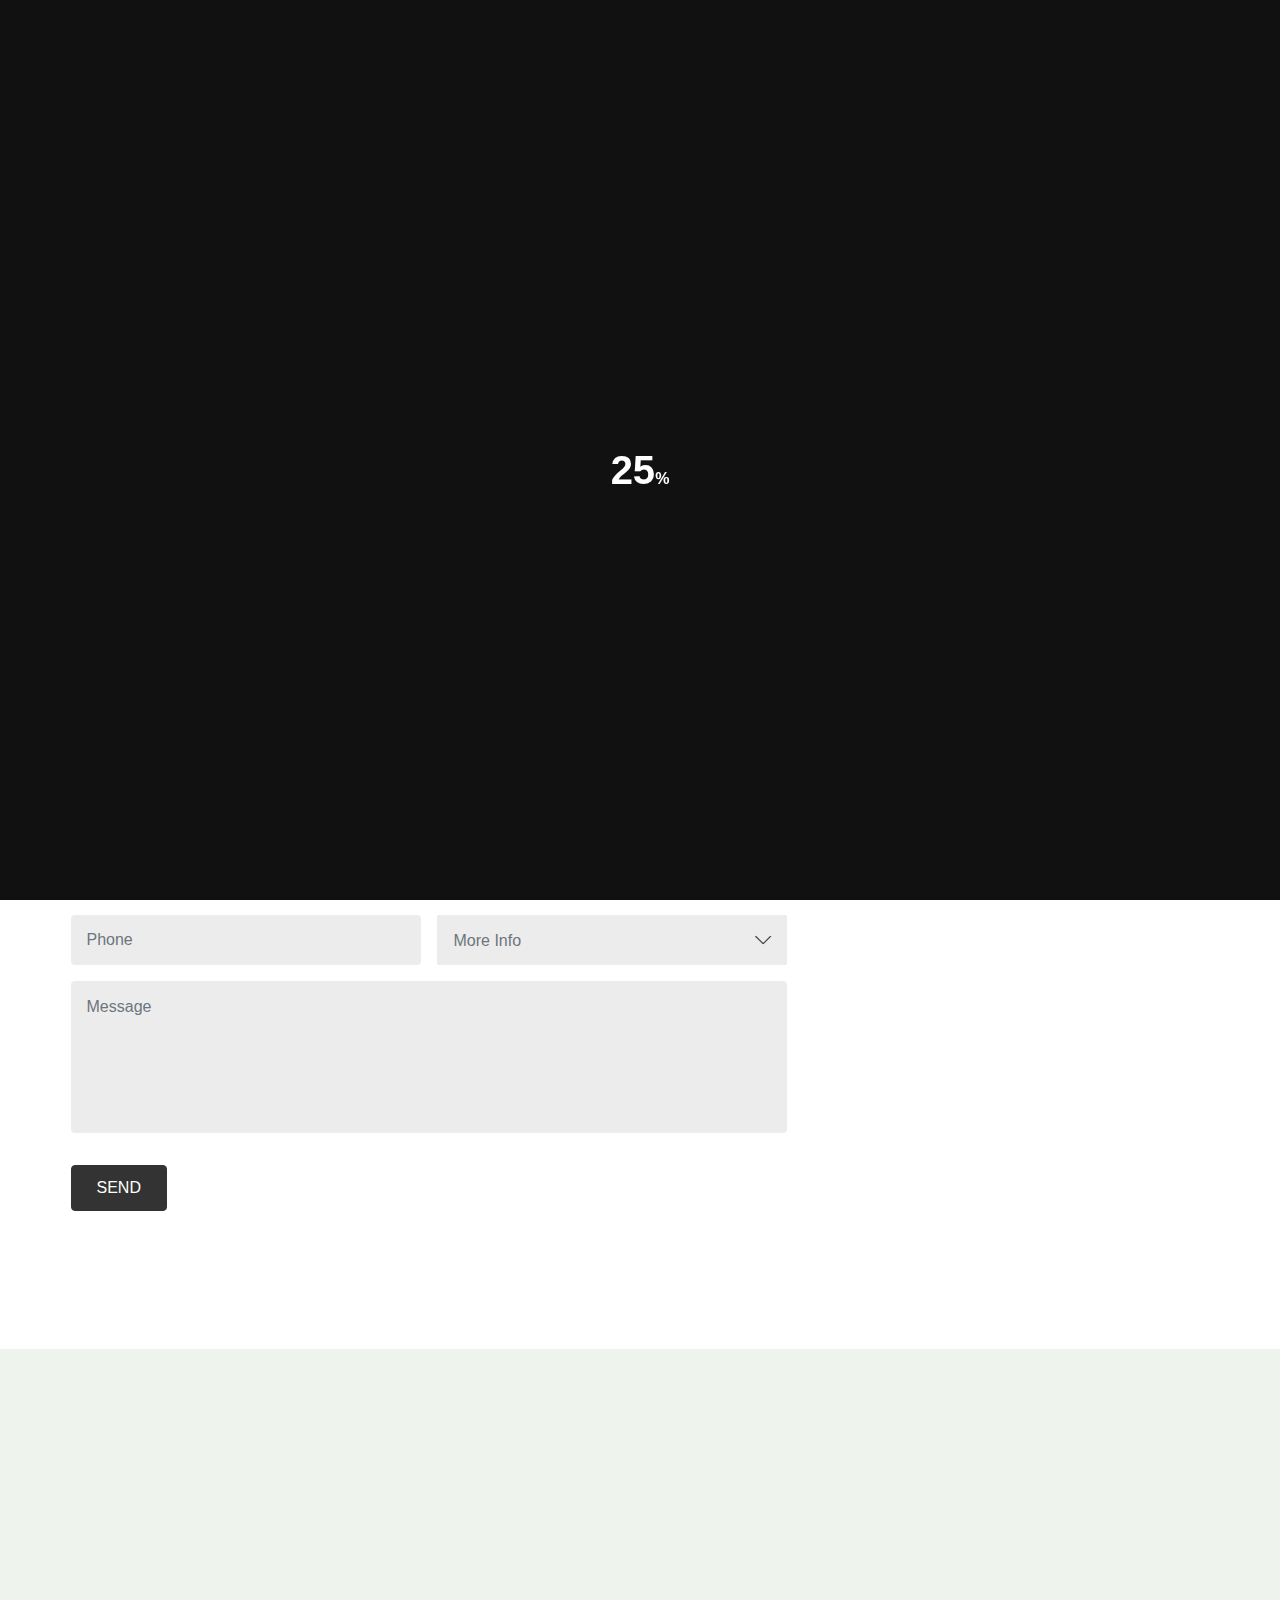
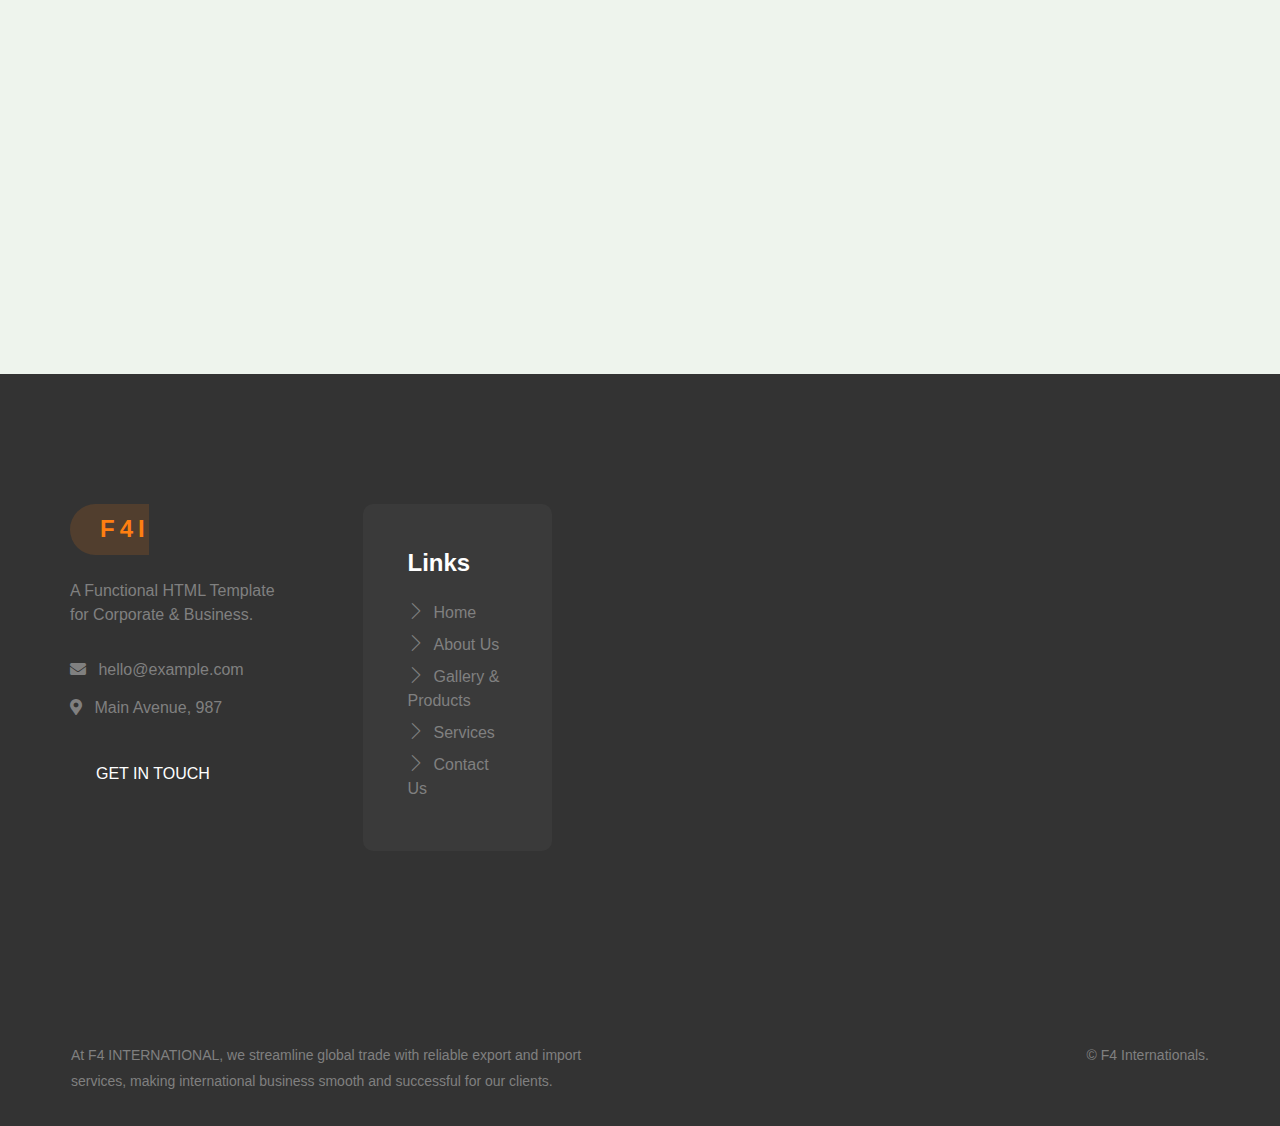
<file: contact.html>
<!DOCTYPE html>

<html lang="en">

    <head>

        <!-- ==============================================
        Basic Page Needs
        =============================================== -->
        <meta charset="utf-8">
        <meta http-equiv="x-ua-compatible" content="ie=edge">
        <meta name="viewport" content="width=device-width, initial-scale=1">

        <!--[if IE]><meta http-equiv="x-ua-compatible" content="IE=9" /><![endif]-->

        <title>F4I - Contact</title>

        <meta name="description" content="Business, Consulting, Finance, Insurance, Startup and Technology">
        <meta name="subject" content="Business, Consulting, Finance, Insurance, Startup and Technology">
        <meta name="author" content="Codings">

        <!-- ==============================================
        Favicons
        =============================================== -->
        <link rel="shortcut icon" href="assets/images/favicon.ico">
        <link rel="apple-touch-icon" href="assets/images/apple-touch-icon.png">
        <link rel="apple-touch-icon" sizes="72x72" href="assets/images/apple-touch-icon-72x72.png">
        <link rel="apple-touch-icon" sizes="114x114" href="assets/images/apple-touch-icon-114x114.png">

        <!-- ==============================================
        Vendor Stylesheet
        =============================================== -->
        <link rel="stylesheet" href="assets/css/vendor/bootstrap.min.css">
        <link rel="stylesheet" href="assets/css/vendor/slider.min.css">
        <link rel="stylesheet" href="assets/css/main.css">
        <link rel="stylesheet" href="assets/css/vendor/icons.min.css">
        <link rel="stylesheet" href="assets/css/vendor/icons-fa.min.css">
        <link rel="stylesheet" href="assets/css/vendor/animation.min.css">
        <link rel="stylesheet" href="assets/css/vendor/gallery.min.css">
        <link rel="stylesheet" href="assets/css/vendor/cookie-notice.min.css">

        <!-- ==============================================
        Custom Stylesheet
        =============================================== -->
        <link rel="stylesheet" href="assets/css/default.css">

        <!-- ==============================================
        Theme Color
        =============================================== -->
        <meta name="theme-color" content="#21333e">

        <!-- ==============================================
        Theme Settings
        =============================================== -->
        <style>
            :root {
                --hero-bg-color: #080d10;

                --section-1-bg-color: #ffffff;
                --section-2-bg-color: #eef4ed;
            }
        </style>
        
    </head>

    <body>
        
        <!-- Preloader -->
        <div id="preloader" data-timeout="2000" class="odd preloader counter">
            <div data-aos="fade-up" data-aos-delay="500" class="row justify-content-center text-center items">
                <div data-percent="100" class="radial">
                    <span></span>
                </div>
            </div>
        </div>

        <!-- Header -->
        <header id="header">

            <!-- Top Navbar -->
            <nav class="navbar navbar-expand top">
                <div class="container header">

                    <!-- Navbar Items [left] -->
                    <ul class="navbar-nav">
                        <li class="nav-item">
                            <!-- <a href="#" class="nav-link pl-0"><i class="fas fa-clock mr-2"></i>Open Hours: Mon - Sat - 9:00 - 18:00</a> -->
                        </li>
                    </ul>

                    <!-- Nav holder -->
                    <div class="ml-auto"></div>

                    <!-- Navbar Items [right] -->
                    <ul class="navbar-nav">
                        <li class="nav-item">
                            <a href="#" class="nav-link"><i class="fas fa-phone-alt mr-2"></i>+1 (305) 1234-5678</a>
                        </li>
                        <li class="nav-item">
                            <a href="#" class="nav-link"><i class="fas fa-envelope mr-2"></i>hello@example.com</a>
                        </li>
                    </ul>

                    <!-- Navbar Icons -->
                    <ul class="navbar-nav icons">
                        <li class="nav-item social">
                            <a href="#" class="nav-link"><i class="fab fa-facebook-f"></i></a>
                        </li>
                        <li class="nav-item social">
                            <a href="#" class="nav-link"><i class="fab fa-twitter"></i></a>
                        </li>
                        <li class="nav-item social">
                            <a href="#" class="nav-link pr-0"><i class="fab fa-linkedin-in"></i></a>
                        </li>
                    </ul>

                </div>
            </nav>

            <!-- Navbar -->
            <nav class="navbar navbar-expand navbar-fixed sub">
                <div class="container header">

                    <!-- Navbar Brand-->
                    <a class="navbar-brand" href="/">
                        <span class="brand">
                            <span class="featured">
                                <span class="first">F4</span>
                            </span>
                            <span class="last"> INTERNATIONAL</span>
                        </span>
                        
                        
                            <!-- Custom Logo
                            <img src="assets/images/logo.svg" alt="NEXGEN"> -->
                       
                    </a>

                    <!-- Nav holder -->
                    <div class="ml-auto"></div>

                    <!-- Navbar Items -->
                    <ul class="navbar-nav items">
                        <li class="nav-item">
                            <a href="index.html" class="nav-link">Home</a>
                        </li>
                        <li class="nav-item">
                            <a href="about.html" class="nav-link">About Us</a>
                        </li>
                        <li class="nav-item">
                            <a href="gallery.html" class="nav-link">Gallery & Products</a>
                        </li>
                        <li class="nav-item">
                            <a href="services.html" class="nav-link">Services</a>
                        </li>
                        <li class="nav-item contact-btn">
                            <a href="contact.html" class="nav-link">Contact Us</i></a>
                        </li>
                    </ul>

                    <!-- Navbar Toggle -->
                    <ul class="navbar-nav toggle">
                        <li class="nav-item">
                            <a href="#" class="nav-link" data-toggle="modal" data-target="#menu">
                                <i class="icon-menu m-0"></i>
                            </a>
                        </li>
                    </ul>

                    
                </div>
            </nav>

        </header>

        <!-- Hero -->
        <section id="slider" class="hero p-0 odd featured">
            <div class="swiper-container no-slider animation slider-h-50 slider-h-auto">
                <div class="swiper-wrapper">

                    <!-- Item 1 -->
                    <div class="swiper-slide slide-center">

                        <!-- Media -->
                        <img src="assets/images/contact.jpg" alt="Full Image" class="full-image" data-mask="80"> 

                        <div class="slide-content row text-center">
                            <div class="col-12 mx-auto inner">

                                <!-- Content -->
                                <nav data-aos="zoom-out-up" data-aos-delay="800" aria-label="breadcrumb">
                                    <ol class="breadcrumb">
                                        <li class="breadcrumb-item"><a href="/">Home</a></li>
                                        <li class="breadcrumb-item active" aria-current="page">Contact Us</li>
                                    </ol>
                                </nav>
                                <h1 class="mb-0 title effect-static-text">Contact Us</h1>
                            </div>
                        </div>
                    </div>

                </div>
            </div>
        </section>

        <!-- Contact -->
        <section id="contact" class="section-1 form contact">
            <div class="container">
                <div class="row">
                    <div class="col-12 col-md-8 pr-md-5 align-self-center text">
                        <div class="row intro">
                            <div class="col-12 p-0">
                                <span class="pre-title m-0">Send a message</span>
                                <h2>Get in <span class="featured"><span>Touch</span></span></h2>
                                <p>We will respond to your message as soon as possible.</p>
                            </div>
                        </div>
                        <div class="row">
                            <div class="col-12 p-0">
                                <form action="php/form.php" id="nexgen-simple-form" class="nexgen-simple-form">
                                    <input type="hidden" name="section" value="nexgen_form">

                                    <input type="hidden" name="reCAPTCHA">
                                    <!-- Remove this field if you want to disable recaptcha -->

                                    <div class="row form-group-margin">
                                        <div class="col-12 col-md-6 m-0 p-2 input-group">
                                            <input type="text" name="name" class="form-control field-name" placeholder="Name">
                                        </div>
                                        <div class="col-12 col-md-6 m-0 p-2 input-group">
                                            <input type="email" name="email" class="form-control field-email" placeholder="Email">
                                        </div>
                                        <div class="col-12 col-md-6 m-0 p-2 input-group">
                                            <input type="text" name="phone" class="form-control field-phone" placeholder="Phone">
                                        </div>
                                        <div class="col-12 col-md-6 m-0 p-2 input-group">
                                            <i class="icon-arrow-down mr-3"></i>
                                            <select name="info" class="form-control field-info">
                                                <option value="" selected disabled>More Info</option>
                                                <option>Audit & Assurance</option>
                                                <option>Financial Advisory</option>
                                                <option>Analytics and M&A</option>
                                                <option>Middle Marketing</option>
                                                <option>Legal Consulting</option>
                                                <option>Regulatory Risk</option>
                                                <option>Other</option>
                                            </select>
                                        </div>
                                        <div class="col-12 m-0 p-2 input-group">
                                            <textarea name="message" class="form-control field-message" placeholder="Message"></textarea>
                                        </div>
                                        <div class="col-12 col-12 m-0 p-2 input-group">
                                            <span class="form-alert"></span>
                                        </div>
                                        <div class="col-12 input-group m-0 p-2">
                                            <a class="btn primary-button">SEND</a>
                                        </div>
                                    </div>
                                </form>
                            </div>
                        </div>                        
                    </div>
                    <div class="col-12 col-md-4">
                        <div class="contacts">
                            <h4>F4 INTERNATIONAL.</h4>
                            <ul class="navbar-nav">
                                <!-- <li class="nav-item">
                                    <a href="#" class="nav-link">
                                        <i class="fas fa-phone-alt mr-2"></i>
                                        +1 (305) 1234-5678
                                    </a>
                                </li> -->
                                <li class="nav-item">
                                    <a href="#" class="nav-link">
                                        <i class="fas fa-envelope mr-2"></i>
                                        hello@example.com
                                    </a>
                                </li>
                                <li class="nav-item">
                                    <a href="#" class="nav-link">
                                        <i class="fas fa-map-marker-alt mr-2"></i>
                                        Main Avenue, 987
                                    </a>
                                </li>
                                <li class="nav-item">
                                    <a href="#" class="mt-2 btn outline-button" data-toggle="modal" data-target="#map">VIEW MAP</a>
                                </li>
                            </ul>
                        </div>
                    </div>
                </div>
            </div>
        </section>

        <!-- About -->
        <section id="about" class="section-2 highlights image-right">
            <div class="container">
            <div class="row">
                <div class="col-12 col-md-4 pr-md-5 align-self-top text">
                    <div data-aos="fade-up"  class="row intro">
                        <div class="col-12 p-0">
                            <span class="pre-title m-0">Talk to an expert</span>
                            <h2>Our<br>Business<br>Units</h2>
                            <p>Curabitur convallis, diam a egestas iaculis, neque lorem interdum felis, in viverra lacus tortor in leo.</p>
                        </div>
                    </div>
                </div>
                <div class="col-12 col-md-4 pr-md-5 align-self-top text">
                    <div class="row items">                             
                        <div data-aos="fade-up" class="col-12 p-0 pr-md-4 item">
                            <div class="contacts">
                                <h4>Branch</h4>
                                <ul class="navbar-nav">
                                    <!-- <li class="nav-item">
                                        <a href="#" class="nav-link">
                                            <i class="fas fa-phone-alt mr-2"></i>
                                            +1 (305) 1234-5678
                                        </a>
                                    </li> -->
                                    <li class="nav-item">
                                        <a href="#" class="nav-link">
                                            <i class="fas fa-envelope mr-2"></i>
                                            hello@example.com
                                        </a>
                                    </li>
                                    <li class="nav-item">
                                        <a href="#" class="nav-link">
                                            <i class="fas fa-map-marker-alt mr-2"></i>
                                            Main Avenue, 987
                                        </a>
                                    </li>
                                    <li class="nav-item">
                                        <a href="#" class="mt-2 btn outline-button" data-toggle="modal" data-target="#map">VIEW MAP</a>
                                    </li>
                                </ul>
                            </div>
                        </div>     
                    </div>
                </div>
                <div class="col-12 col-md-4 pr-md-5 align-self-top text">
                    <div class="row items">                             
                        <div data-aos="fade-up" class="col-12 p-0 pr-md-4 item">
                            <div class="contacts">
                                <h4>Headquarters</h4>
                                <ul class="navbar-nav">
                                    <!-- <li class="nav-item">
                                        <a href="#" class="nav-link">
                                            <i class="fas fa-phone-alt mr-2"></i>
                                            +1 (305) 1234-5678
                                        </a>
                                    </li> -->
                                    <li class="nav-item">
                                        <a href="#" class="nav-link">
                                            <i class="fas fa-envelope mr-2"></i>
                                            hello@example.com
                                        </a>
                                    </li>
                                    <li class="nav-item">
                                        <a href="#" class="nav-link">
                                            <i class="fas fa-map-marker-alt mr-2"></i>
                                            Main Avenue, 987
                                        </a>
                                    </li>
                                    <li class="nav-item">
                                        <a href="#" class="mt-2 btn outline-button" data-toggle="modal" data-target="#map">VIEW MAP</a>
                                    </li>
                                </ul>
                            </div>
                        </div>     
                    </div>
                </div>
            </div>
            </div>
        </section>

        <!-- Footer -->
        <footer>

            <!-- Footer [content] -->
            <section id="footer" class="odd footer offers">
                <div class="container">
                    <div class="row">
                        <div class="col-12 col-lg-3 footer-left">

                            <!-- Navbar Brand-->
                            <a class="navbar-brand" href="/">
                                <span class="brand">
                                    <span class="featured">
                                        <span class="first">F4I</span>
                                    </span>
                                    <span class="last"></span>
                                </span>
                                
                                <!-- 
                                    Custom Logo
                                    <img src="assets/images/logo.svg" alt="NEXGEN">
                                -->
                            </a>
                            <p>A Functional HTML Template<br>for Corporate & Business.</p>
                            <ul class="navbar-nav">
                                <!-- <li class="nav-item">
                                    <a href="#" class="nav-link">
                                        <i class="fas fa-phone-alt mr-2"></i>
                                        +1 (305) 1234-5678
                                    </a>
                                </li> -->
                                <li class="nav-item">
                                    <a href="#" class="nav-link">
                                        <i class="fas fa-envelope mr-2"></i>
                                        hello@example.com
                                    </a>
                                </li>
                                <li class="nav-item">
                                    <a href="#" class="nav-link">
                                        <i class="fas fa-map-marker-alt mr-2"></i>
                                        Main Avenue, 987
                                    </a>
                                </li>
                                <li class="nav-item">
                                    <a href="#contact" class="mt-4 btn outline-button smooth-anchor">GET IN TOUCH</a>
                                </li>
                            </ul>
                        </div>
                        <div class="col-12 col-lg-9 p-0 footer-right">
                            <div class="row items">
                                <div class="col-12 col-lg-9 p-0 footer-right">
                                    <div class="row items">
                                        <div class="col-12 col-lg-4 item">
                                            <div class="card">
                                                <h4>Links</h4>
                                                <a href="/index.html"><i class="icon-arrow-right"></i>Home</a>
                                                <a href="/about.html"><i class="icon-arrow-right"></i>About Us</a>
                                                <a href="/gallery.html"><i class="icon-arrow-right"></i>Gallery & Products</a>
                                                <a href="/services.html"><i class="icon-arrow-right"></i>Services</a>
                                                <a href="/contact.html"><i class="icon-arrow-right"></i>Contact Us</a>
                                            </div>
                                        </div>
                                    </div>
                                </div>
                                
                            </div>
                        </div>
                    </div>
                </div>
            </section>

            <!-- Copyright -->
            <section id="copyright" class="p-3 odd copyright">
                <div class="container">
                    <div class="row">
                        <div class="col-12 col-md-6 p-3 text-center text-lg-left">
                            <p>At F4 INTERNATIONAL, we streamline global trade with reliable export and import services, making international business smooth and successful for our clients.</p>
                            <!--
                                Suggestion: Replace the text above with a description of your website.
                             -->
                        </div>
                        <div class="col-12 col-md-6 p-3 text-center text-lg-right">
                            <p>© F4 Internationals</a>.</p>
                        </div>
                    </div>
                </div>
            </section>

        </footer>

        <!-- Modal [search] -->
        <div id="search" class="p-0 modal fade" role="dialog" aria-labelledby="search" aria-hidden="true">
            <div class="modal-dialog modal-dialog-slideout" role="document">
                <div class="modal-content full">
                    <div class="modal-header" data-dismiss="modal">
                        <i class="icon-close fas fa-arrow-right"></i>
                    </div>
                    <div class="modal-body">
                        <form class="row">
                            <div class="col-12 p-0 align-self-center">
                                <div class="row">
                                    <div class="col-12 p-0">
                                        <h2>What are you looking for?</h2>
                                        <div class="badges">
                                            <span class="badge"><a href="#">Consulting</a></span>
                                            <span class="badge"><a href="#">Audit</a></span>
                                            <span class="badge"><a href="#">Assurance</a></span>
                                            <span class="badge"><a href="#">Advisory</a></span>
                                            <span class="badge"><a href="#">Financial</a></span>
                                            <span class="badge"><a href="#">Capital Markets</a></span>
                                        </div>
                                    </div>
                                </div>
                                <div class="row">
                                    <div class="col-12 p-0 input-group">
                                        <input type="text" class="form-control" placeholder="Enter Keywords">
                                    </div>
                                </div>
                                <div class="row">
                                    <div class="col-12 p-0 input-group align-self-center">
                                        <button class="btn primary-button">SEARCH</button>
                                    </div>
                                </div>
                            </div>
                        </form>
                    </div>
                </div>
            </div>
        </div>

        <!-- Modal [sign] -->
        <div id="sign" class="p-0 modal fade" role="dialog" aria-labelledby="sign" aria-hidden="true">
            <div class="modal-dialog modal-dialog-slideout" role="document">
                <div class="modal-content full">
                    <div class="modal-header" data-dismiss="modal">
                        <i class="icon-close fas fa-arrow-right"></i>
                    </div>
                    <div class="modal-body">
                        <form action="/" class="row">
                            <div class="col-12 p-0 align-self-center">
                                <div class="row">
                                    <div class="col-12 p-0 pb-3">
                                        <h2>Sign In</h2>
                                        <p>Don't have an account? <a href="#" class="primary-color" data-toggle="modal" data-target="#register">Register now</a>.</p>
                                    </div>
                                </div>
                                <div class="row">
                                    <div class="col-12 p-0 input-group">
                                        <input type="email" class="form-control" placeholder="Email" required>
                                    </div>
                                    <div class="col-12 p-0 input-group">
                                        <input type="password" class="form-control" placeholder="Password" required>
                                    </div>
                                </div>
                                <div class="row">
                                    <div class="col-12 p-0 input-group align-self-center">
                                        <button class="btn primary-button">SIGN IN</button>
                                    </div>
                                </div>
                            </div>
                        </form>
                    </div>
                </div>
            </div>
        </div>

        <!-- Modal [register] -->
        <div id="register" class="p-0 modal fade" role="dialog" aria-labelledby="register" aria-hidden="true">
            <div class="modal-dialog modal-dialog-slideout" role="document">
                <div class="modal-content full">
                    <div class="modal-header" data-dismiss="modal">
                        <i class="icon-close fas fa-arrow-right"></i>
                    </div>
                    <div class="modal-body">
                        <form action="/" class="row">
                            <div class="col-12 p-0 align-self-center">
                                <div class="row">
                                    <div class="col-12 p-0 pb-3">
                                        <h2>Register</h2>
                                        <p>Have an account? <a href="#" class="primary-color" data-toggle="modal" data-target="#sign">Sign In</a>.</p>
                                    </div>
                                </div>
                                <div class="row">
                                    <div class="col-12 p-0 input-group">
                                        <input type="text" class="form-control" placeholder="Name" required>
                                    </div>
                                    <div class="col-12 p-0 input-group">
                                        <input type="email" class="form-control" placeholder="Email" required>
                                    </div>
                                    <div class="col-12 p-0 input-group">
                                        <input type="password" class="form-control" placeholder="Password" required>
                                    </div>
                                    <div class="col-12 p-0 input-group">
                                        <input type="password" class="form-control" placeholder="Confirm Password" required>
                                    </div>
                                </div>
                                <div class="row">
                                    <div class="col-12 p-0 input-group align-self-center">
                                        <button class="btn primary-button">REGISTER</button>
                                    </div>
                                </div>
                            </div>
                        </form>
                    </div>
                </div>
            </div>
        </div>

        <!-- Modal [map] -->
        <div id="map" class="p-0 modal fade" role="dialog" aria-labelledby="map" aria-hidden="true">
            <div class="modal-dialog modal-dialog-slideout" role="document">
                <div class="modal-content full">
                    <div class="modal-header absolute" data-dismiss="modal">
                        <i class="icon-close fas fa-arrow-right"></i>
                    </div>
                    <div class="modal-body p-0">
                        <iframe src="https://www.google.com/maps/embed?pb=!1m18!1m12!1m3!1d2970.123073808986!2d12.490042215441486!3d41.89021017922119!2m3!1f0!2f0!3f0!3m2!1i1024!2i768!4f13.1!3m3!1m2!1s0x132f61b6532013ad%3A0x28f1c82e908503c4!2sColiseu!5e0!3m2!1spt-BR!2sbr!4v1594148229878!5m2!1spt-BR!2sbr" width="600" height="450" aria-hidden="false" tabindex="0"></iframe>
                    </div>
                </div>
            </div>
        </div>

        <!-- Modal [responsive menu] -->
        <div id="menu" class="p-0 modal fade" role="dialog" aria-labelledby="menu" aria-hidden="true">
            <div class="modal-dialog modal-dialog-slideout" role="document">
                <div class="modal-content full">
                    <div class="modal-header" data-dismiss="modal">
                        <i class="icon-close fas fa-arrow-right"></i>
                    </div>
                    <div class="menu modal-body">
                        <div class="row w-100">
                            <div class="items p-0 col-12 text-center">
                                <!-- Append [navbar] -->
                            </div>
                            <div class="contacts p-0 col-12 text-center">
                                <!-- Append [navbar] -->
                            </div>
                        </div>
                    </div>
                </div>
            </div>
        </div>

        <!-- Scroll [to top] -->
        <div id="scroll-to-top" class="scroll-to-top">
            <a href="#header" class="smooth-anchor">
                <i class="fas fa-arrow-up"></i>
            </a>
        </div>        
        
        <!-- ==============================================
        Google reCAPTCHA // Put your site key here
        =============================================== -->
        <script src="https://www.google.com/recaptcha/api.js?render=6Lf-NwEVAAAAAPo_wwOYxFW18D9_EKvwxJxeyUx7"></script>

        <!-- ==============================================
        Vendor Scripts
        =============================================== -->
        <script src="assets/js/vendor/jquery.min.js"></script>
        <script src="assets/js/vendor/jquery.easing.min.js"></script>
        <script src="assets/js/vendor/jquery.inview.min.js"></script>
        <script src="assets/js/vendor/popper.min.js"></script>
        <script src="assets/js/vendor/bootstrap.min.js"></script>
        <script src="assets/js/vendor/ponyfill.min.js"></script>
        <script src="assets/js/vendor/slider.min.js"></script>
        <script src="assets/js/vendor/animation.min.js"></script>
        <script src="assets/js/vendor/progress-radial.min.js"></script>
        <script src="assets/js/vendor/bricklayer.min.js"></script>
        <script src="assets/js/vendor/gallery.min.js"></script>
        <script src="assets/js/vendor/shuffle.min.js"></script>
        <!-- <script src="assets/js/vendor/cookie-notice.min.js"></script> -->
        <script src="assets/js/vendor/particles.min.js"></script>
        <script src="assets/js/main.js"></script>

    </body>
</html>
</file>
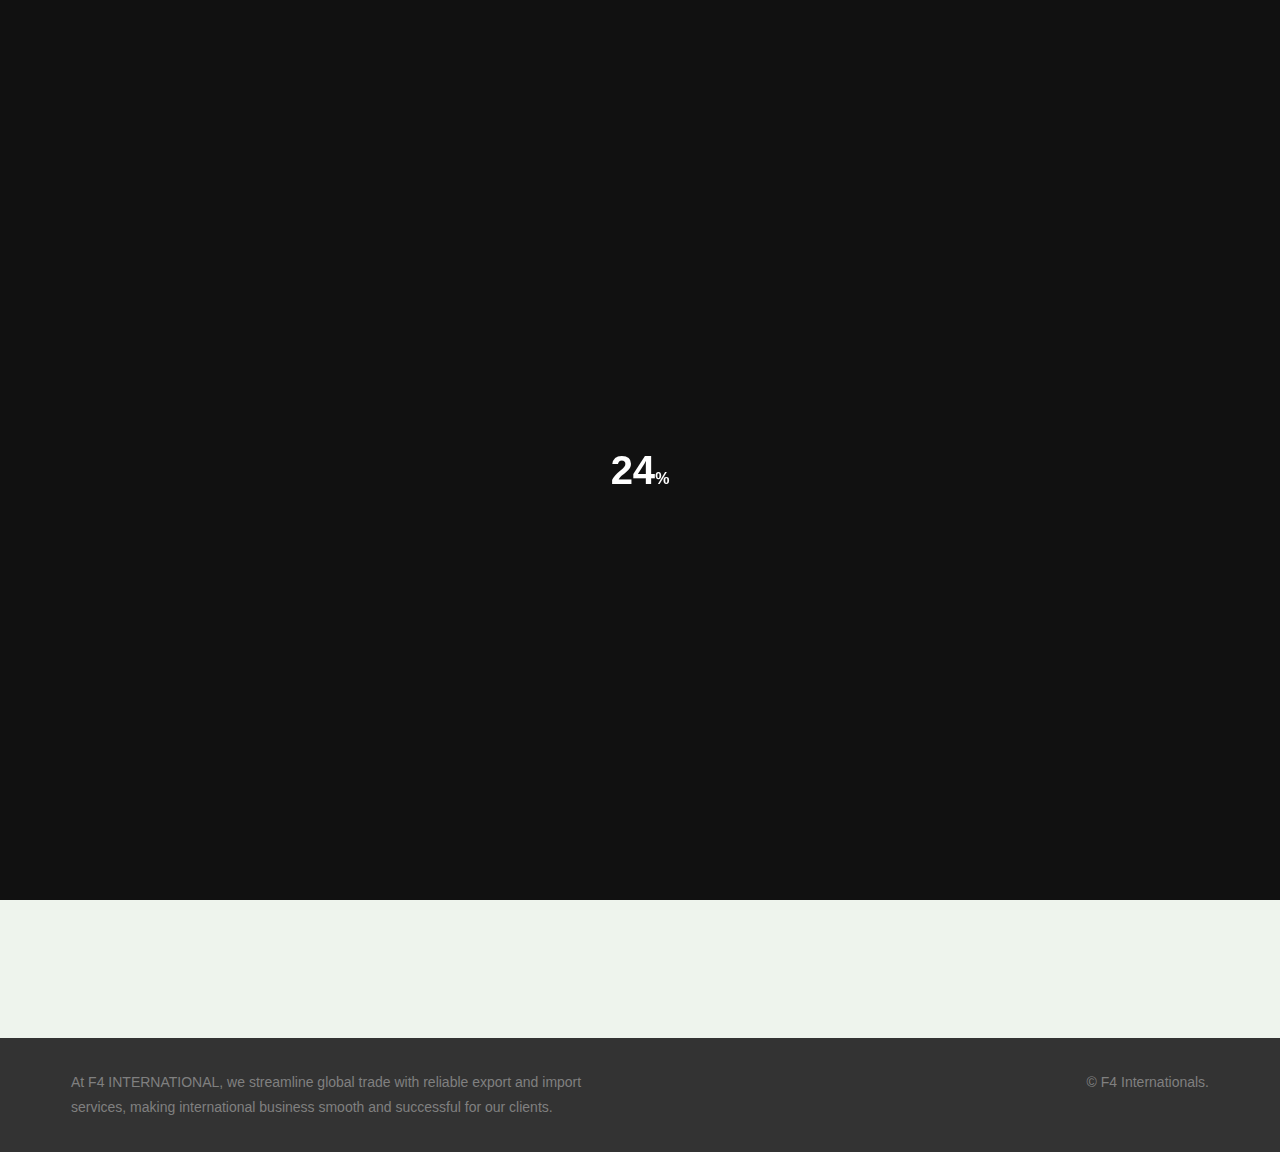
<file: gallery.html>
<!DOCTYPE html>

<html lang="en">

    <head>

        <!-- ==============================================
        Basic Page Needs
        =============================================== -->
        <meta charset="utf-8">
        <meta http-equiv="x-ua-compatible" content="ie=edge">
        <meta name="viewport" content="width=device-width, initial-scale=1">

        <!--[if IE]><meta http-equiv="x-ua-compatible" content="IE=9" /><![endif]-->

        <title>F4I - Gallery</title>

        <meta name="description" content="Business, Consulting, Finance, Insurance, Startup and Technology">
        <meta name="subject" content="Business, Consulting, Finance, Insurance, Startup and Technology">
        <meta name="author" content="Codings">

        <!-- ==============================================
        Favicons
        =============================================== -->
        <link rel="shortcut icon" href="assets/images/favicon.ico">
        <link rel="apple-touch-icon" href="assets/images/apple-touch-icon.png">
        <link rel="apple-touch-icon" sizes="72x72" href="assets/images/apple-touch-icon-72x72.png">
        <link rel="apple-touch-icon" sizes="114x114" href="assets/images/apple-touch-icon-114x114.png">

        <!-- ==============================================
        Vendor Stylesheet
        =============================================== -->
        <link rel="stylesheet" href="assets/css/vendor/bootstrap.min.css">
        <link rel="stylesheet" href="assets/css/vendor/slider.min.css">
        <link rel="stylesheet" href="assets/css/main.css">
        <link rel="stylesheet" href="assets/css/vendor/icons.min.css">
        <link rel="stylesheet" href="assets/css/vendor/icons-fa.min.css">
        <link rel="stylesheet" href="assets/css/vendor/animation.min.css">
        <link rel="stylesheet" href="assets/css/vendor/gallery.min.css">
        <link rel="stylesheet" href="assets/css/vendor/cookie-notice.min.css">

        <!-- ==============================================
        Custom Stylesheet
        =============================================== -->
        <link rel="stylesheet" href="assets/css/default.css">

        <!-- ==============================================
        Theme Color
        =============================================== -->
        <meta name="theme-color" content="#21333e">

        <!-- ==============================================
        Theme Settings
        =============================================== -->
        <style>
            :root {
                --nav-holder-bg-color: #111117;

                --section-1-bg-color: #111117;
                --section-2-bg-color: #eef4ed;
                --section-3-bg-color: #111117;
                --section-4-bg-color: #eef4ed;
            }
        </style>
        
    </head>

    <body>
        
        <!-- Preloader -->
        <div id="preloader" data-timeout="2000" class="odd preloader counter">
            <div data-aos="fade-up" data-aos-delay="500" class="row justify-content-center text-center items">
                <div data-percent="100" class="radial">
                    <span></span>
                </div>
            </div>
        </div>

        <!-- Header -->
        <header id="header">

            <!-- Top Navbar -->
            <nav class="navbar navbar-expand top">
                <div class="container header">

                    <!-- Navbar Items [left] -->
                    <ul class="navbar-nav">
                        <li class="nav-item">
                            <!-- <a href="#" class="nav-link pl-0"><i class="fas fa-clock mr-2"></i>Open Hours: Mon - Sat - 9:00 - 18:00</a> -->
                        </li>
                    </ul>

                    <!-- Nav holder -->
                    <div class="ml-auto"></div>

                    <!-- Navbar Items [right] -->
                    <ul class="navbar-nav">
                        <li class="nav-item">
                            <a href="#" class="nav-link"><i class="fas fa-phone-alt mr-2"></i>+1 (305) 1234-5678</a>
                        </li>
                        <li class="nav-item">
                            <a href="#" class="nav-link"><i class="fas fa-envelope mr-2"></i>hello@example.com</a>
                        </li>
                    </ul>

                    <!-- Navbar Icons -->
                    <ul class="navbar-nav icons">
                        <li class="nav-item social">
                            <a href="#" class="nav-link"><i class="fab fa-facebook-f"></i></a>
                        </li>
                        <li class="nav-item social">
                            <a href="#" class="nav-link"><i class="fab fa-twitter"></i></a>
                        </li>
                        <li class="nav-item social">
                            <a href="#" class="nav-link pr-0"><i class="fab fa-linkedin-in"></i></a>
                        </li>
                    </ul>

                </div>
            </nav>

            <!-- Navbar -->
            <nav class="navbar navbar-expand navbar-fixed sub">
                <div class="container header">

                    <!-- Navbar Brand-->
                    <a class="navbar-brand" href="/">
                        <span class="brand">
                            <span class="featured">
                                <span class="first">F4</span>
                            </span>
                            <span class="last"> INTERNATIONAL</span>
                        </span>
                        
                        
                            <!-- Custom Logo
                            <img src="assets/images/logo.svg" alt="NEXGEN"> -->
                       
                    </a>

                    <!-- Nav holder -->
                    <div class="ml-auto"></div>

                    <!-- Navbar Items -->
                    <ul class="navbar-nav items">
                        <li class="nav-item">
                            <a href="index.html" class="nav-link">Home</a>
                        </li>
                        <li class="nav-item">
                            <a href="about.html" class="nav-link">About Us</a>
                        </li>
                        <li class="nav-item">
                            <a href="gallery.html" class="nav-link">Gallery & Products</a>
                        </li>
                        <li class="nav-item">
                            <a href="services.html" class="nav-link">Services</a>
                        </li>
                        <li class="nav-item contact-btn">
                            <a href="contact.html" class="nav-link">Contact Us</i></a>
                        </li>
                    </ul>

                    <!-- Navbar Toggle -->
                    <ul class="navbar-nav toggle">
                        <li class="nav-item">
                            <a href="#" class="nav-link" data-toggle="modal" data-target="#menu">
                                <i class="icon-menu m-0"></i>
                            </a>
                        </li>
                    </ul>
                </div>
            </nav>

        </header>

        <!-- Navbar Holder -->
        <div class="navbar-holder"></div>

        <!-- Image Gallery 2 -->
        <section class="section-2 offers">
            <div class="container">
                <div class="row text-center intro">
                    <div class="col-12">
                        <h2>Gallery & Products</h2>
                        <div class="row item widget-tags">
                            <div class="col-12 align-self-center">
                                <!-- <div class="badges">
                                    <span class="badge">Light</span>
                                    <span class="badge">3 Columns</span>
                                    <span class="badge">Default Container</span>
                                </div> -->
                            </div>
                        </div>
                    </div>
                </div>
                <div class="row justify-content-center items">
                    <a class="col-12 col-md-6 col-lg-4 item" href="/coconut-oil.html">
                        <img src="assets/images/coconut_oil.jpg" alt="coconut_oil" class="w-100">
                    </a>
                    <!-- <a class="col-12 col-md-6 col-lg-4 item" href="assets/images/project-2.jpg">
                        <img src="assets/images/project-2.jpg" alt="Project" class="w-100">
                    </a>
                    <a class="col-12 col-md-6 col-lg-4 item" href="assets/images/project-3.jpg">
                        <img src="assets/images/project-3.jpg" alt="Project" class="w-100">
                    </a>
                    <a class="col-12 col-md-6 col-lg-4 item" href="assets/images/project-4.jpg">
                        <img src="assets/images/project-4.jpg" alt="Project" class="w-100">
                    </a>
                    <a class="col-12 col-md-6 col-lg-4 item" href="assets/images/project-5.jpg">
                        <img src="assets/images/project-5.jpg" alt="Project" class="w-100">
                    </a>
                    <a class="col-12 col-md-6 col-lg-4 item" href="assets/images/project-6.jpg">
                        <img src="assets/images/project-6.jpg" alt="Project" class="w-100">
                    </a> -->
                </div>
            </div>
        </section>

        <!-- Footer -->
        <footer>

            <!-- Copyright -->
            <section id="copyright" class="p-3 odd copyright">
                <div class="container">
                    <div class="row">
                        <div class="col-12 col-md-6 p-3 text-center text-lg-left">
                            <p>At F4 INTERNATIONAL, we streamline global trade with reliable export and import services, making international business smooth and successful for our clients.</p>
                            <!--
                                Suggestion: Replace the text above with a description of your website.
                             -->
                        </div>
                        <div class="col-12 col-md-6 p-3 text-center text-lg-right">
                            <p>© F4 Internationals</a>.</p>
                        </div>
                    </div>
                </div>
            </section>

        </footer>

        <!-- Modal [search] -->
        <div id="search" class="p-0 modal fade" role="dialog" aria-labelledby="search" aria-hidden="true">
            <div class="modal-dialog modal-dialog-slideout" role="document">
                <div class="modal-content full">
                    <div class="modal-header" data-dismiss="modal">
                        <i class="icon-close fas fa-arrow-right"></i>
                    </div>
                    <div class="modal-body">
                        <form class="row">
                            <div class="col-12 p-0 align-self-center">
                                <div class="row">
                                    <div class="col-12 p-0">
                                        <h2>What are you looking for?</h2>
                                        <div class="badges">
                                            <span class="badge"><a href="#">Consulting</a></span>
                                            <span class="badge"><a href="#">Audit</a></span>
                                            <span class="badge"><a href="#">Assurance</a></span>
                                            <span class="badge"><a href="#">Advisory</a></span>
                                            <span class="badge"><a href="#">Financial</a></span>
                                            <span class="badge"><a href="#">Capital Markets</a></span>
                                        </div>
                                    </div>
                                </div>
                                <div class="row">
                                    <div class="col-12 p-0 input-group">
                                        <input type="text" class="form-control" placeholder="Enter Keywords">
                                    </div>
                                </div>
                                <div class="row">
                                    <div class="col-12 p-0 input-group align-self-center">
                                        <button class="btn primary-button">SEARCH</button>
                                    </div>
                                </div>
                            </div>
                        </form>
                    </div>
                </div>
            </div>
        </div>

        <!-- Modal [sign] -->
        <div id="sign" class="p-0 modal fade" role="dialog" aria-labelledby="sign" aria-hidden="true">
            <div class="modal-dialog modal-dialog-slideout" role="document">
                <div class="modal-content full">
                    <div class="modal-header" data-dismiss="modal">
                        <i class="icon-close fas fa-arrow-right"></i>
                    </div>
                    <div class="modal-body">
                        <form action="/" class="row">
                            <div class="col-12 p-0 align-self-center">
                                <div class="row">
                                    <div class="col-12 p-0 pb-3">
                                        <h2>Sign In</h2>
                                        <p>Don't have an account? <a href="#" class="primary-color" data-toggle="modal" data-target="#register">Register now</a>.</p>
                                    </div>
                                </div>
                                <div class="row">
                                    <div class="col-12 p-0 input-group">
                                        <input type="email" class="form-control" placeholder="Email" required>
                                    </div>
                                    <div class="col-12 p-0 input-group">
                                        <input type="password" class="form-control" placeholder="Password" required>
                                    </div>
                                </div>
                                <div class="row">
                                    <div class="col-12 p-0 input-group align-self-center">
                                        <button class="btn primary-button">SIGN IN</button>
                                    </div>
                                </div>
                            </div>
                        </form>
                    </div>
                </div>
            </div>
        </div>

        <!-- Modal [register] -->
        <div id="register" class="p-0 modal fade" role="dialog" aria-labelledby="register" aria-hidden="true">
            <div class="modal-dialog modal-dialog-slideout" role="document">
                <div class="modal-content full">
                    <div class="modal-header" data-dismiss="modal">
                        <i class="icon-close fas fa-arrow-right"></i>
                    </div>
                    <div class="modal-body">
                        <form action="/" class="row">
                            <div class="col-12 p-0 align-self-center">
                                <div class="row">
                                    <div class="col-12 p-0 pb-3">
                                        <h2>Register</h2>
                                        <p>Have an account? <a href="#" class="primary-color" data-toggle="modal" data-target="#sign">Sign In</a>.</p>
                                    </div>
                                </div>
                                <div class="row">
                                    <div class="col-12 p-0 input-group">
                                        <input type="text" class="form-control" placeholder="Name" required>
                                    </div>
                                    <div class="col-12 p-0 input-group">
                                        <input type="email" class="form-control" placeholder="Email" required>
                                    </div>
                                    <div class="col-12 p-0 input-group">
                                        <input type="password" class="form-control" placeholder="Password" required>
                                    </div>
                                    <div class="col-12 p-0 input-group">
                                        <input type="password" class="form-control" placeholder="Confirm Password" required>
                                    </div>
                                </div>
                                <div class="row">
                                    <div class="col-12 p-0 input-group align-self-center">
                                        <button class="btn primary-button">REGISTER</button>
                                    </div>
                                </div>
                            </div>
                        </form>
                    </div>
                </div>
            </div>
        </div>

        <!-- Modal [map] -->
        <div id="map" class="p-0 modal fade" role="dialog" aria-labelledby="map" aria-hidden="true">
            <div class="modal-dialog modal-dialog-slideout" role="document">
                <div class="modal-content full">
                    <div class="modal-header absolute" data-dismiss="modal">
                        <i class="icon-close fas fa-arrow-right"></i>
                    </div>
                    <div class="modal-body p-0">
                        <iframe src="https://www.google.com/maps/embed?pb=!1m18!1m12!1m3!1d2970.123073808986!2d12.490042215441486!3d41.89021017922119!2m3!1f0!2f0!3f0!3m2!1i1024!2i768!4f13.1!3m3!1m2!1s0x132f61b6532013ad%3A0x28f1c82e908503c4!2sColiseu!5e0!3m2!1spt-BR!2sbr!4v1594148229878!5m2!1spt-BR!2sbr" width="600" height="450" aria-hidden="false" tabindex="0"></iframe>
                    </div>
                </div>
            </div>
        </div>

        <!-- Modal [responsive menu] -->
        <div id="menu" class="p-0 modal fade" role="dialog" aria-labelledby="menu" aria-hidden="true">
            <div class="modal-dialog modal-dialog-slideout" role="document">
                <div class="modal-content full">
                    <div class="modal-header" data-dismiss="modal">
                        <i class="icon-close fas fa-arrow-right"></i>
                    </div>
                    <div class="menu modal-body">
                        <div class="row w-100">
                            <div class="items p-0 col-12 text-center">
                                <!-- Append [navbar] -->
                            </div>
                            <div class="contacts p-0 col-12 text-center">
                                <!-- Append [navbar] -->
                            </div>
                        </div>
                    </div>
                </div>
            </div>
        </div>

        <!-- Scroll [to top] -->
        <div id="scroll-to-top" class="scroll-to-top">
            <a href="#header" class="smooth-anchor">
                <i class="fas fa-arrow-up"></i>
            </a>
        </div>        
        
        <!-- ==============================================
        Google reCAPTCHA // Put your site key here
        =============================================== -->
        <script src="https://www.google.com/recaptcha/api.js?render=6Lf-NwEVAAAAAPo_wwOYxFW18D9_EKvwxJxeyUx7"></script>

        <!-- ==============================================
        Vendor Scripts
        =============================================== -->
        <script src="assets/js/vendor/jquery.min.js"></script>
        <script src="assets/js/vendor/jquery.easing.min.js"></script>
        <script src="assets/js/vendor/jquery.inview.min.js"></script>
        <script src="assets/js/vendor/popper.min.js"></script>
        <script src="assets/js/vendor/bootstrap.min.js"></script>
        <script src="assets/js/vendor/ponyfill.min.js"></script>
        <script src="assets/js/vendor/slider.min.js"></script>
        <script src="assets/js/vendor/animation.min.js"></script>
        <script src="assets/js/vendor/progress-radial.min.js"></script>
        <script src="assets/js/vendor/bricklayer.min.js"></script>
        <script src="assets/js/vendor/gallery.min.js"></script>
        <script src="assets/js/vendor/shuffle.min.js"></script>
        <!-- <script src="assets/js/vendor/cookie-notice.min.js"></script> -->
        <script src="assets/js/vendor/particles.min.js"></script>
        <script src="assets/js/main.js"></script>

    </body>
</html>
</file>
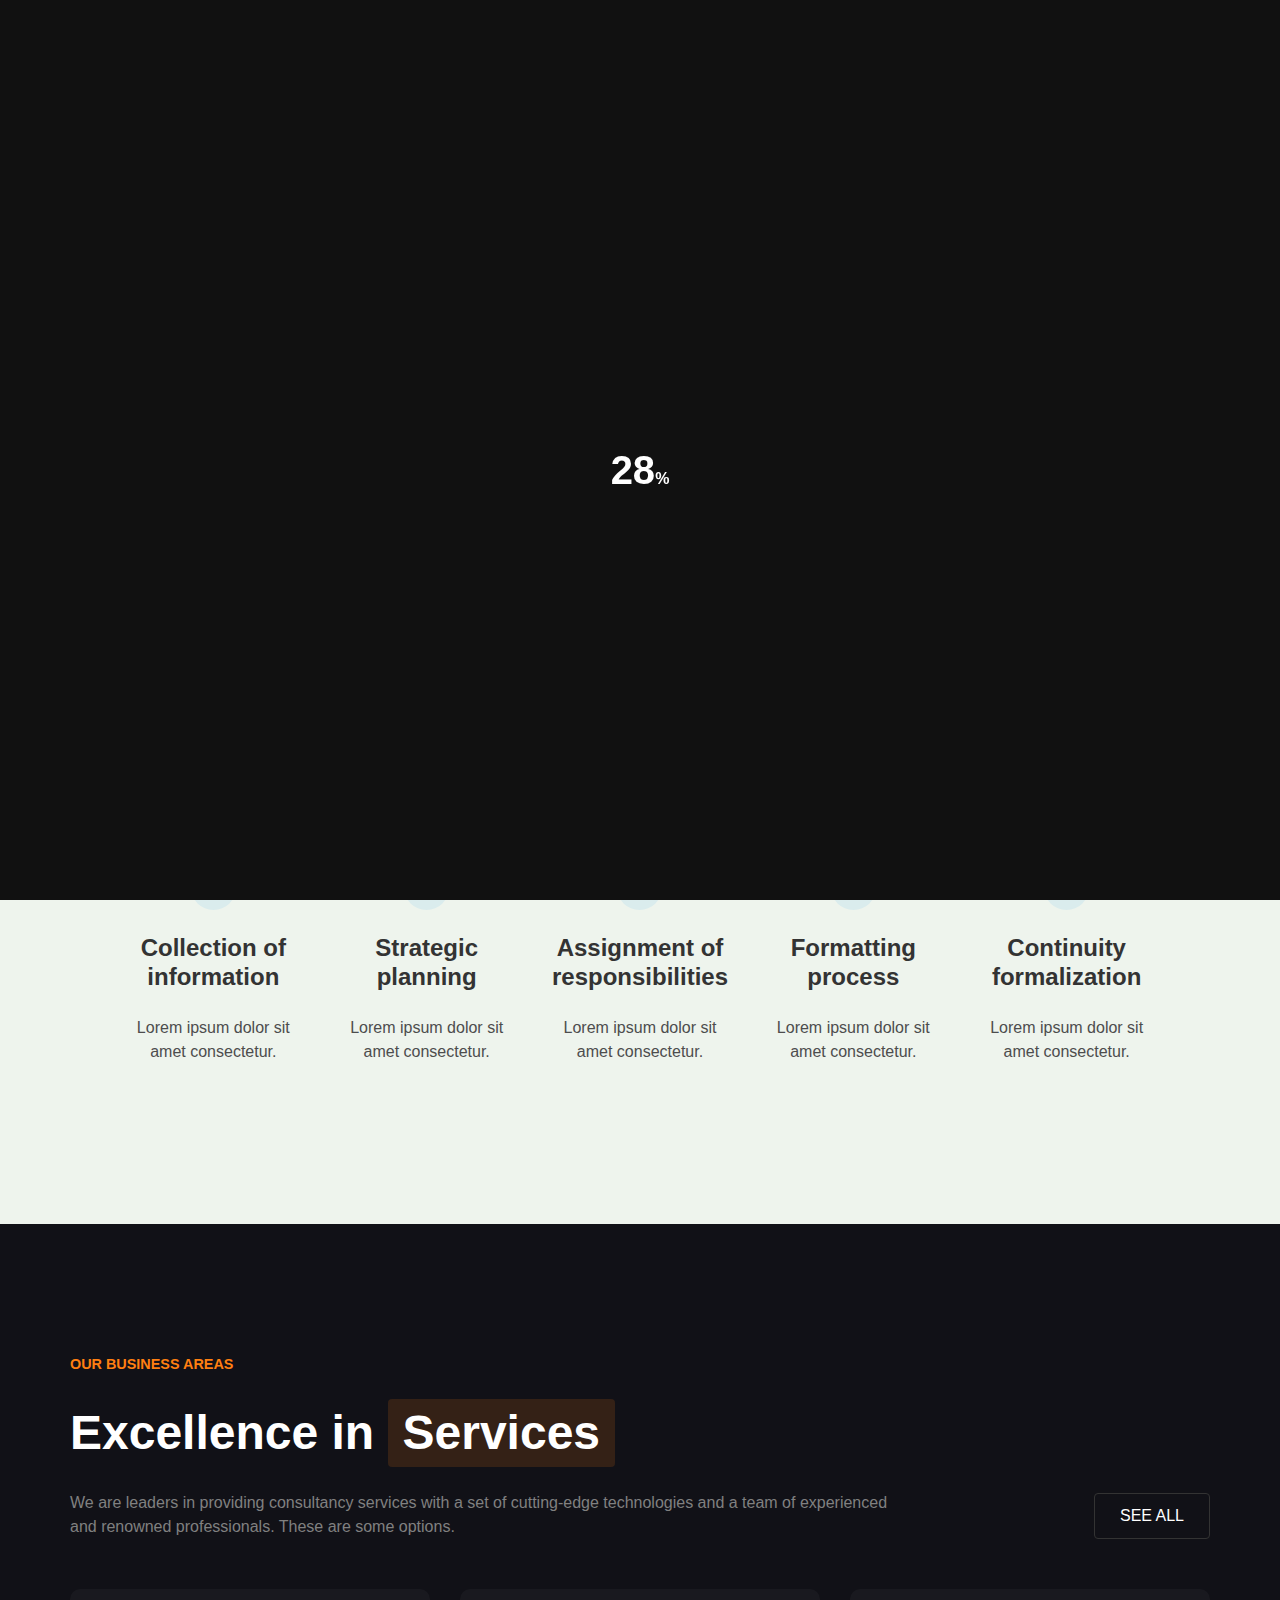
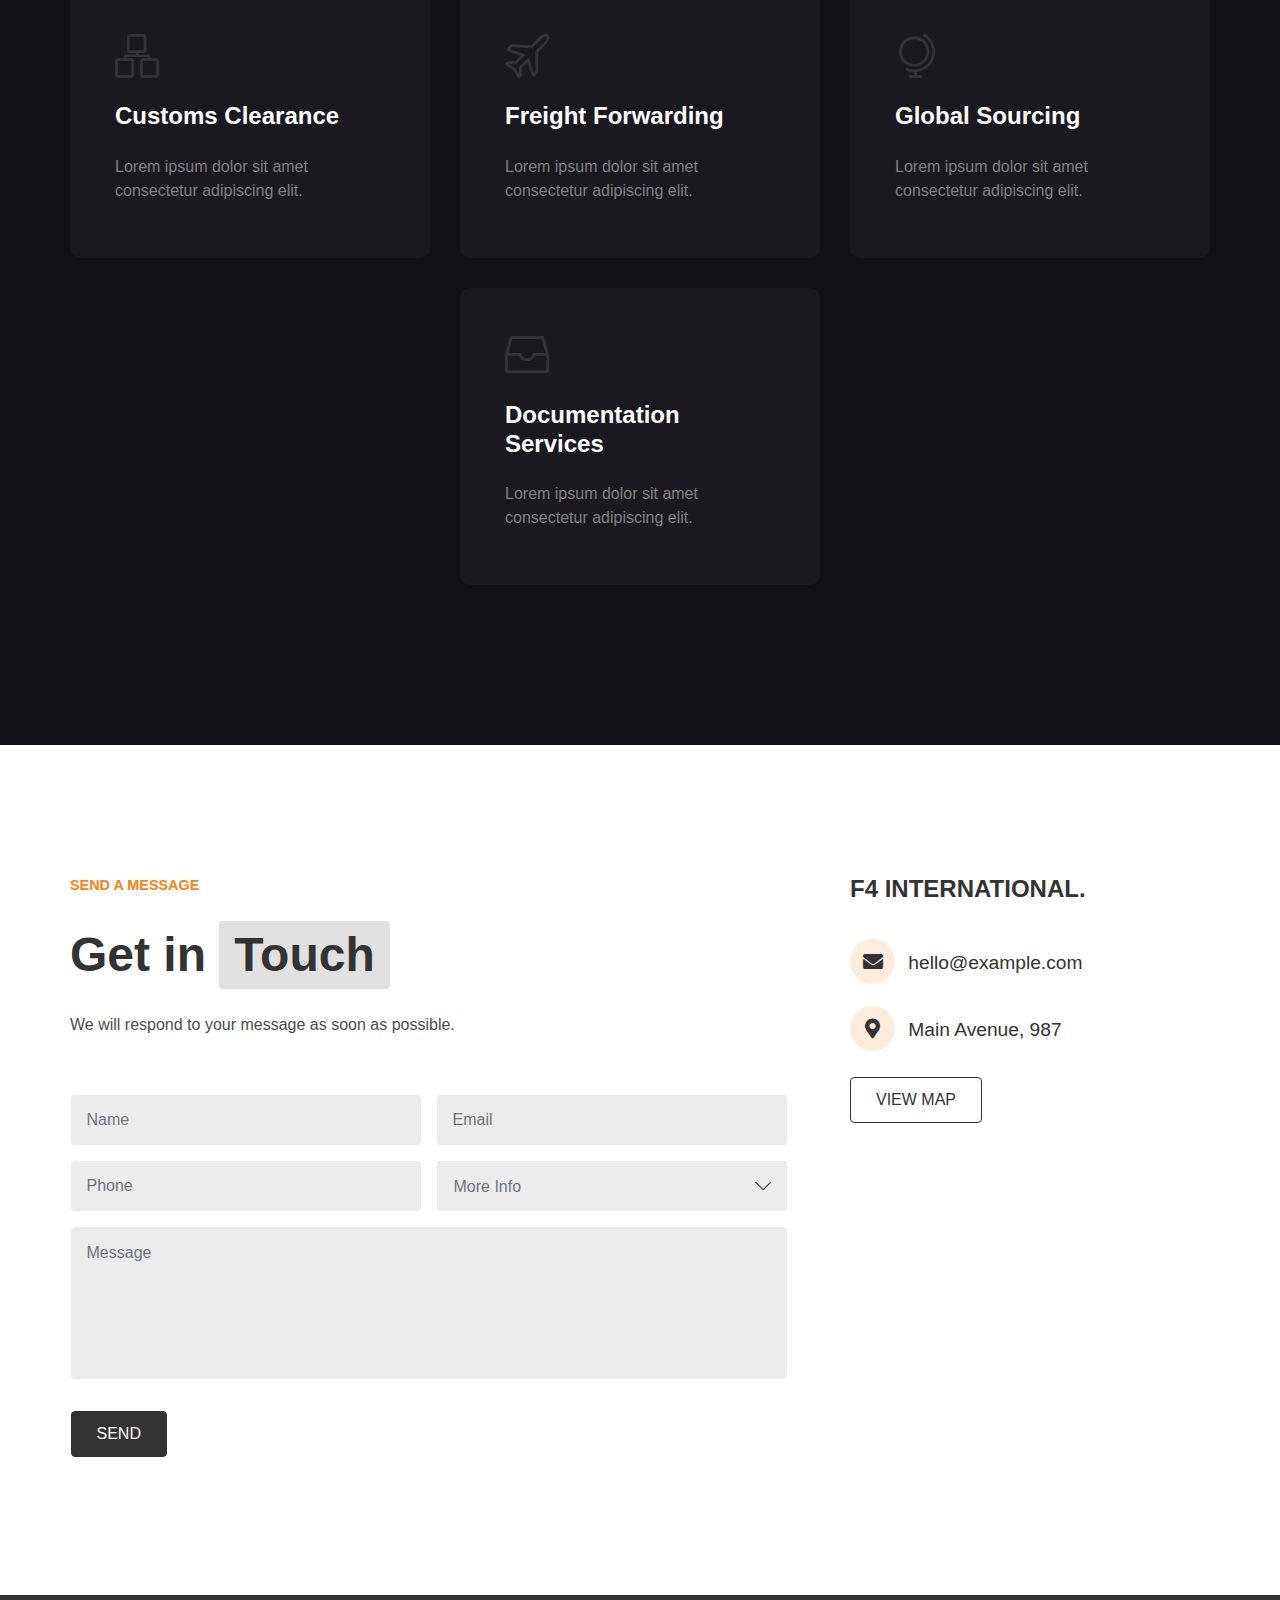
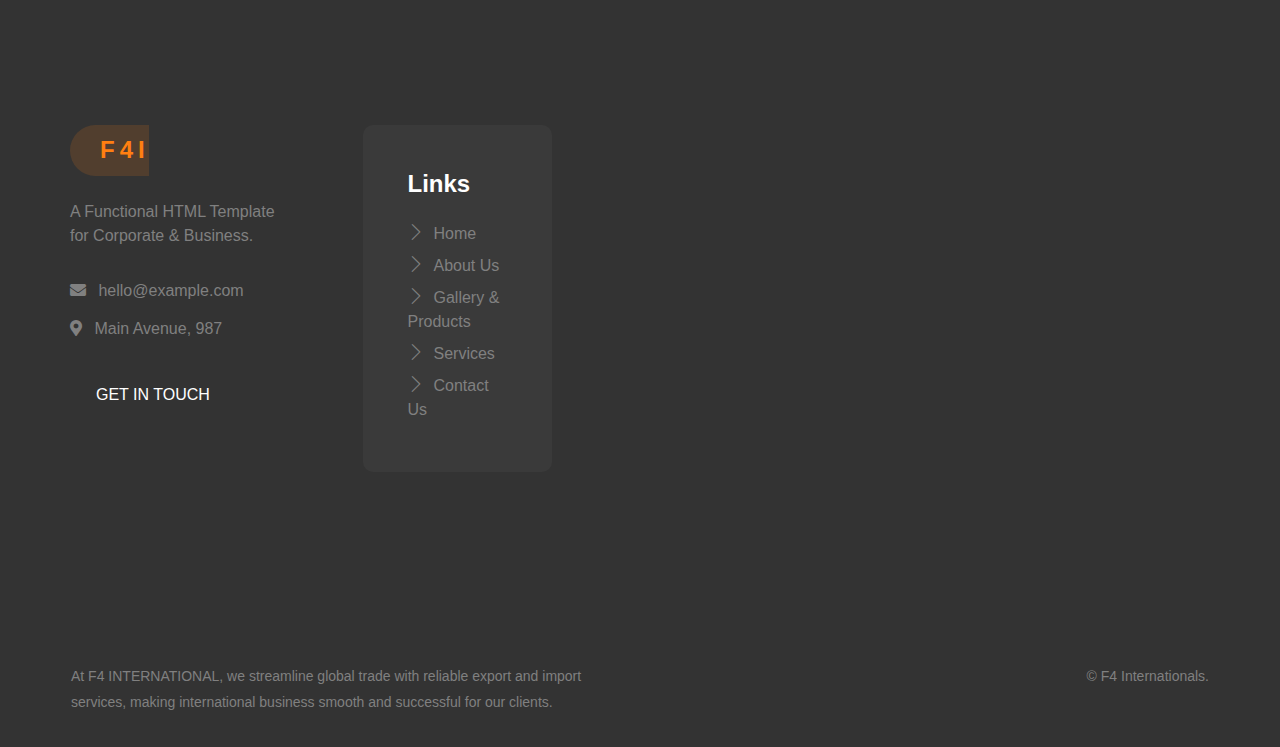
<file: services.html>
<!DOCTYPE html>

<html lang="en">

    <head>

        <!-- ==============================================
        Basic Page Needs
        =============================================== -->
        <meta charset="utf-8">
        <meta http-equiv="x-ua-compatible" content="ie=edge">
        <meta name="viewport" content="width=device-width, initial-scale=1">

        <!--[if IE]><meta http-equiv="x-ua-compatible" content="IE=9" /><![endif]-->

        <title>F4I - Services</title>

        <meta name="description" content="Business, Consulting, Finance, Insurance, Startup and Technology">
        <meta name="subject" content="Business, Consulting, Finance, Insurance, Startup and Technology">
        <meta name="author" content="Codings">

        <!-- ==============================================
        Favicons
        =============================================== -->
        <link rel="shortcut icon" href="assets/images/favicon.ico">
        <link rel="apple-touch-icon" href="assets/images/apple-touch-icon.png">
        <link rel="apple-touch-icon" sizes="72x72" href="assets/images/apple-touch-icon-72x72.png">
        <link rel="apple-touch-icon" sizes="114x114" href="assets/images/apple-touch-icon-114x114.png">

        <!-- ==============================================
        Vendor Stylesheet
        =============================================== -->
        <link rel="stylesheet" href="assets/css/vendor/bootstrap.min.css">
        <link rel="stylesheet" href="assets/css/vendor/slider.min.css">
        <link rel="stylesheet" href="assets/css/main.css">
        <link rel="stylesheet" href="assets/css/vendor/icons.min.css">
        <link rel="stylesheet" href="assets/css/vendor/icons-fa.min.css">
        <link rel="stylesheet" href="assets/css/vendor/animation.min.css">
        <link rel="stylesheet" href="assets/css/vendor/gallery.min.css">
        <link rel="stylesheet" href="assets/css/vendor/cookie-notice.min.css">

        <!-- ==============================================
        Custom Stylesheet
        =============================================== -->
        <link rel="stylesheet" href="assets/css/default.css">

        <!-- ==============================================
        Theme Color
        =============================================== -->
        <meta name="theme-color" content="#21333e">

        <!-- ==============================================
        Theme Settings
        =============================================== -->
        <style>
            :root {
                --hero-bg-color: #080d10;

                --section-1-bg-color: #eef4ed;
                --section-2-bg-color: #111117;
                --section-3-bg-color: #ffffff;
            }
        </style>
        
    </head>

    <body>
        
        <!-- Preloader -->
        <div id="preloader" data-timeout="2000" class="odd preloader counter">
            <div data-aos="fade-up" data-aos-delay="500" class="row justify-content-center text-center items">
                <div data-percent="100" class="radial">
                    <span></span>
                </div>
            </div>
        </div>

        <style>
            .header {
                z-index: 999;
            }
        </style>
        <!-- Header -->
        <header id="header">

            <!-- Top Navbar -->
            <nav class="navbar navbar-expand top">
                <div class="container header">

                    <!-- Navbar Items [left] -->
                    <ul class="navbar-nav">
                        <li class="nav-item">
                            <!-- <a href="#" class="nav-link pl-0"><i class="fas fa-clock mr-2"></i>Open Hours: Mon - Sat - 9:00 - 18:00</a> -->
                        </li>
                    </ul>

                    <!-- Nav holder -->
                    <div class="ml-auto"></div>

                    <!-- Navbar Items [right] -->
                    <ul class="navbar-nav">
                        <li class="nav-item">
                            <a href="#" class="nav-link"><i class="fas fa-phone-alt mr-2"></i>+1 (305) 1234-5678</a>
                        </li>
                        <li class="nav-item">
                            <a href="#" class="nav-link"><i class="fas fa-envelope mr-2"></i>hello@example.com</a>
                        </li>
                    </ul>

                    <!-- Navbar Icons -->
                    <ul class="navbar-nav icons">
                        <li class="nav-item social">
                            <a href="#" class="nav-link"><i class="fab fa-facebook-f"></i></a>
                        </li>
                        <li class="nav-item social">
                            <a href="#" class="nav-link"><i class="fab fa-twitter"></i></a>
                        </li>
                        <li class="nav-item social">
                            <a href="#" class="nav-link pr-0"><i class="fab fa-linkedin-in"></i></a>
                        </li>
                    </ul>

                </div>
            </nav>

            <!-- Navbar -->
            <nav class="navbar navbar-expand navbar-fixed sub">
                <div class="container header">

                    <!-- Navbar Brand-->
                    <a class="navbar-brand" href="/">
                        <span class="brand">
                            <span class="featured">
                                <span class="first">F4</span>
                            </span>
                            <span class="last"> INTERNATIONAL</span>
                        </span>
                        
                        
                            <!-- Custom Logo
                            <img src="assets/images/logo.svg" alt="NEXGEN"> -->
                       
                    </a>

                    <!-- Nav holder -->
                    <div class="ml-auto"></div>

                    <!-- Navbar Items -->
                    <ul class="navbar-nav items">
                        <li class="nav-item">
                            <a href="index.html" class="nav-link">Home</a>
                        </li>
                        <li class="nav-item">
                            <a href="about.html" class="nav-link">About Us</a>
                        </li>
                        <li class="nav-item">
                            <a href="gallery.html" class="nav-link">Gallery & Products</a>
                        </li>
                        <li class="nav-item">
                            <a href="services.html" class="nav-link">Services</a>
                        </li>
                        <li class="nav-item contact-btn">
                            <a href="contact.html" class="nav-link">Contact Us</i></a>
                        </li>
                    </ul>

                    <!-- Navbar Toggle -->
                    <ul class="navbar-nav toggle">
                        <li class="nav-item">
                            <a href="#" class="nav-link" data-toggle="modal" data-target="#menu">
                                <i class="icon-menu m-0"></i>
                            </a>
                        </li>
                    </ul>

                    
                </div>
            </nav>

            

        </header>

        <!-- Hero -->
        <section id="slider" class="hero p-0 odd featured">
            <div class="swiper-container no-slider animation slider-h-50 slider-h-auto">
                <div class="swiper-wrapper">

                    

                    <!-- Item 1 -->
                    <div class="swiper-slide slide-center">

                        <!-- Media -->
                        <img src="assets/images/services-bg.jpg" alt="Full Image" class="full-image" data-mask="80">

                        <div class="slide-content row text-center">
                            <div class="col-12 mx-auto inner">

                                <!-- Content -->
                                <nav data-aos="zoom-out-up" data-aos-delay="800" aria-label="breadcrumb">
                                    <ol class="breadcrumb">
                                        <li class="breadcrumb-item"><a href="/">Home</a></li>
                                        <li class="breadcrumb-item active" aria-current="page">Services</li>
                                    </ol>
                                </nav>

                                <h1 class="mb-0 title effect-static-text">Services</h1>
                            </div>
                        </div>
                    </div>

                </div>
            </div>
        </section>
        
        <!-- Process -->
        <section id="process" class="section-1 process offers">
        
            <!-- Google Translate Element -->
            <div id="google_translate_element" style="display: none;"></div>
        
            <script type="text/javascript">
                // Initialize Google Translate
                function googleTranslateElementInit() {
                    new google.translate.TranslateElement({
                        pageLanguage: 'en',
                        includedLanguages: 'en,es,fr,de,zh-CN,hi',
                        layout: google.translate.TranslateElement.InlineLayout.SIMPLE
                    }, 'google_translate_element');
                }
        
                // Save selected language in localStorage and apply translation
                function saveLanguage() {
                    var language = document.getElementById("language-selector").value;
                    if (language) {
                        localStorage.setItem("selectedLanguage", language);
                        setTimeout(function() { // Add a small delay to make sure the translate element is ready
                            translateLanguage(language);
                        }, 500);
                    }
                }
        
                // Translate page to the selected language
                function translateLanguage(language) {
                    var translateDiv = document.querySelector(".goog-te-combo");
                    if (translateDiv) {
                        translateDiv.value = language;
                        translateDiv.dispatchEvent(new Event("change"));
                    }
                }
        
                // Check localStorage for saved language on page load and apply it
                window.onload = function() {
                    var savedLanguage = localStorage.getItem("selectedLanguage");
                    if (savedLanguage) {
                        document.getElementById("language-selector").value = savedLanguage;
                        setTimeout(function() { // Wait for the Google Translate widget to load before applying
                            translateLanguage(savedLanguage);
                        }, 1000);
                    }
                }
            </script>
        
            <script type="text/javascript" 
                    src="//translate.google.com/translate_a/element.js?cb=googleTranslateElementInit"></script>
            <div class="container full">
                <div class="row text-center intro">
                    <div class="col-12">
                        <span class="pre-title">How it works in practice</span>
                        <h2><span class="featured"><span>Process</span></span> Management</h2>
                        <p class="text-max-800">We work with innovative methodologies to ensure that the entire reformatting process is done from start to finish as planned.</p>
                    </div>
                </div>
                <div class="row justify-content-center text-center items">
                    <div class="col-12 col-md-6 col-lg-2 item">
                        <div class="step"><span>01</span></div>
                        <h4>Collection of information</h4>
                        <p>Lorem ipsum dolor sit amet consectetur.</p>
                    </div>
                    <div class="col-12 col-md-6 col-lg-2 item">
                        <div class="step"><span>02</span></div>
                        <h4>Strategic planning</h4>
                        <p>Lorem ipsum dolor sit amet consectetur.</p>
                    </div>
                    <div class="col-12 col-md-6 col-lg-2 item">
                        <div class="step"><span>03</span></div>
                        <h4>Assignment of responsibilities</h4>
                        <p>Lorem ipsum dolor sit amet consectetur.</p>
                    </div>
                    <div class="col-12 col-md-6 col-lg-2 item">
                        <div class="step"><span>04</span></div>
                        <h4>Formatting process</h4>
                        <p>Lorem ipsum dolor sit amet consectetur.</p>
                    </div>
                    <div class="col-12 col-md-6 col-lg-2 item">
                        <div class="step"><span>05</span></div>
                        <h4>Continuity formalization</h4>
                        <p>Lorem ipsum dolor sit amet consectetur.</p>
                    </div>
                </div>
            </div>
        </section>

        <!-- Services -->
        <section id="services" class="section-2 odd offers">
            <div class="container">
                <div class="row intro">
                    <div class="col-12 col-md-9 align-self-center text-center text-md-left">
                        <span class="pre-title m-auto ml-md-0">Our business areas</span>
                        <h2>Excellence in <span class="featured"><span>Services</span></span></h2>
                        <p>We are leaders in providing consultancy services with a set of cutting-edge technologies and a team of experienced and renowned professionals. These are some options.</p>
                    </div>
                    <div class="col-12 col-md-3 align-self-end">
                        <a href="#" class="btn mx-auto mr-md-0 ml-md-auto outline-button">SEE ALL</a>
                    </div>
                </div>
                <div class="row justify-content-center items">
                    <div class="col-12 col-md-6 col-lg-4 item">
                        <div class="card">
                            <i class="icon icon-organization"></i>
                            <h4>Customs Clearance</h4>
                            <p>Lorem ipsum dolor sit amet consectetur adipiscing elit.</p>
                            <!-- <a href="page-single-service-1.html"><i class="btn-icon pulse fas fas fa-arrow-right"></i></a> -->
                        </div>
                    </div>
                    <!-- <div class="col-12 col-md-6 col-lg-4 item">
                        <div class="card">
                            <i class="icon icon-briefcase"></i>
                            <h4>Financial Advisory</h4>
                            <p>Lorem ipsum dolor sit amet consectetur adipiscing elit.</p>
                            <a href="page-single-service-1.html"><i class="btn-icon pulse fas fas fa-arrow-right"></i></a>
                        </div>
                    </div> -->
                    <!-- <div class="col-12 col-md-6 col-lg-4 item">
                        <div class="card">
                            <i class="icon icon-chart"></i>
                            <h4>Analytics and M&A</h4>
                            <p>Lorem ipsum dolor sit amet consectetur adipiscing elit.</p>
                            <a href="page-single-service-1.html"><i class="btn-icon pulse fas fas fa-arrow-right"></i></a>
                        </div>
                    </div> -->
                    <div class="col-12 col-md-6 col-lg-4 item">
                        <div class="card">
                            <i class="icon icon-plane"></i>
                            <h4>Freight Forwarding</h4>
                            <p>Lorem ipsum dolor sit amet consectetur adipiscing elit.</p>
                            <!-- <a href="page-single-service-1.html"><i class="btn-icon pulse fas fas fa-arrow-right"></i></a> -->
                        </div>
                    </div>
                    <div class="col-12 col-md-6 col-lg-4 item">
                        <div class="card">
                            <i class="icon icon-globe-alt"></i>
                            <h4>Global Sourcing</h4>
                            <p>Lorem ipsum dolor sit amet consectetur adipiscing elit.</p>
                            <!-- <a href="page-single-service-1.html"><i class="btn-icon pulse fas fas fa-arrow-right"></i></a> -->
                        </div>
                    </div>
                    <div class="col-12 col-md-6 col-lg-4 item">
                        <div class="card">
                            <i class="icon icon-drawer"></i>
                            <h4>Documentation Services</h4>
                            <p>Lorem ipsum dolor sit amet consectetur adipiscing elit.</p>
                            <!-- <a href="page-single-service-1.html"><i class="btn-icon pulse fas fas fa-arrow-right"></i></a> -->
                        </div>
                    </div>
                </div>
            </div>
        </section>

        <!-- Contact -->
        <section id="contact" class="section-3 form contact">
            <div class="container">
                <div class="row">
                    <div class="col-12 col-md-8 pr-md-5 align-self-center text">
                        <div class="row intro">
                            <div class="col-12 p-0">
                                <span class="pre-title m-0">Send a message</span>
                                <h2>Get in <span class="featured"><span>Touch</span></span></h2>
                                <p>We will respond to your message as soon as possible.</p>
                            </div>
                        </div>
                        <div class="row">
                            <div class="col-12 p-0">
                                <form action="php/form.php" id="nexgen-simple-form" class="nexgen-simple-form">
                                    <input type="hidden" name="section" value="nexgen_form">

                                    <input type="hidden" name="reCAPTCHA">
                                    <!-- Remove this field if you want to disable recaptcha -->

                                    <div class="row form-group-margin">
                                        <div class="col-12 col-md-6 m-0 p-2 input-group">
                                            <input type="text" name="name" class="form-control field-name" placeholder="Name">
                                        </div>
                                        <div class="col-12 col-md-6 m-0 p-2 input-group">
                                            <input type="email" name="email" class="form-control field-email" placeholder="Email">
                                        </div>
                                        <div class="col-12 col-md-6 m-0 p-2 input-group">
                                            <input type="text" name="phone" class="form-control field-phone" placeholder="Phone">
                                        </div>
                                        <div class="col-12 col-md-6 m-0 p-2 input-group">
                                            <i class="icon-arrow-down mr-3"></i>
                                            <select name="info" class="form-control field-info">
                                                <option value="" selected disabled>More Info</option>
                                                <option>Audit & Assurance</option>
                                                <option>Financial Advisory</option>
                                                <option>Analytics and M&A</option>
                                                <option>Middle Marketing</option>
                                                <option>Legal Consulting</option>
                                                <option>Regulatory Risk</option>
                                                <option>Other</option>
                                            </select>
                                        </div>
                                        <div class="col-12 m-0 p-2 input-group">
                                            <textarea name="message" class="form-control field-message" placeholder="Message"></textarea>
                                        </div>
                                        <div class="col-12 col-12 m-0 p-2 input-group">
                                            <span class="form-alert"></span>
                                        </div>
                                        <div class="col-12 input-group m-0 p-2">
                                            <a class="btn primary-button">SEND</a>
                                        </div>
                                    </div>
                                </form>
                            </div>
                        </div>                        
                    </div>
                    <div class="col-12 col-md-4">
                        <div class="contacts">
                            <h4>F4 INTERNATIONAL.</h4>
                            <ul class="navbar-nav">
                                <!-- <li class="nav-item">
                                    <a href="#" class="nav-link">
                                        <i class="fas fa-phone-alt mr-2"></i>
                                        +1 (305) 1234-5678
                                    </a>
                                </li> -->
                                <li class="nav-item">
                                    <a href="#" class="nav-link">
                                        <i class="fas fa-envelope mr-2"></i>
                                        hello@example.com
                                    </a>
                                </li>
                                <li class="nav-item">
                                    <a href="#" class="nav-link">
                                        <i class="fas fa-map-marker-alt mr-2"></i>
                                        Main Avenue, 987
                                    </a>
                                </li>
                                <li class="nav-item">
                                    <a href="#" class="mt-2 btn outline-button" data-toggle="modal" data-target="#map">VIEW MAP</a>
                                </li>
                            </ul>
                        </div>
                    </div>
                </div>
            </div>
        </section>

        <!-- Footer -->
        <footer>

            <!-- Footer [content] -->
            <section id="footer" class="odd footer offers">
                <div class="container">
                    <div class="row">
                        <div class="col-12 col-lg-3 footer-left">

                            <!-- Navbar Brand-->
                            <a class="navbar-brand" href="/">
                                <span class="brand">
                                    <span class="featured">
                                        <span class="first">F4I</span>
                                    </span>
                                    <span class="last"></span>
                                </span>
                                
                                <!-- 
                                    Custom Logo
                                    <img src="assets/images/logo.svg" alt="NEXGEN">
                                -->
                            </a>
                            <p>A Functional HTML Template<br>for Corporate & Business.</p>
                            <ul class="navbar-nav">
                                <!-- <li class="nav-item">
                                    <a href="#" class="nav-link">
                                        <i class="fas fa-phone-alt mr-2"></i>
                                        +1 (305) 1234-5678
                                    </a>
                                </li> -->
                                <li class="nav-item">
                                    <a href="#" class="nav-link">
                                        <i class="fas fa-envelope mr-2"></i>
                                        hello@example.com
                                    </a>
                                </li>
                                <li class="nav-item">
                                    <a href="#" class="nav-link">
                                        <i class="fas fa-map-marker-alt mr-2"></i>
                                        Main Avenue, 987
                                    </a>
                                </li>
                                <li class="nav-item">
                                    <a href="#contact" class="mt-4 btn outline-button smooth-anchor">GET IN TOUCH</a>
                                </li>
                            </ul>
                        </div>
                        <div class="col-12 col-lg-9 p-0 footer-right">
                            <div class="row items">
                                <div class="col-12 col-lg-9 p-0 footer-right">
                                    <div class="row items">
                                        <div class="col-12 col-lg-4 item">
                                            <div class="card">
                                                <h4>Links</h4>
                                                <a href="/index.html"><i class="icon-arrow-right"></i>Home</a>
                                                <a href="/about.html"><i class="icon-arrow-right"></i>About Us</a>
                                                <a href="/gallery.html"><i class="icon-arrow-right"></i>Gallery & Products</a>
                                                <a href="/services.html"><i class="icon-arrow-right"></i>Services</a>
                                                <a href="/contact.html"><i class="icon-arrow-right"></i>Contact Us</a>
                                            </div>
                                        </div>
                                    </div>
                                </div>
                                
                            </div>
                        </div>
                    </div>
                </div>
            </section>

            <!-- Copyright -->
            <section id="copyright" class="p-3 odd copyright">
                <div class="container">
                    <div class="row">
                        <div class="col-12 col-md-6 p-3 text-center text-lg-left">
                            <p>At F4 INTERNATIONAL, we streamline global trade with reliable export and import services, making international business smooth and successful for our clients.</p>
                            <!--
                                Suggestion: Replace the text above with a description of your website.
                             -->
                        </div>
                        <div class="col-12 col-md-6 p-3 text-center text-lg-right">
                            <p>© F4 Internationals</a>.</p>
                        </div>
                    </div>
                </div>
            </section>

        </footer>

        <!-- Modal [search] -->
        <div id="search" class="p-0 modal fade" role="dialog" aria-labelledby="search" aria-hidden="true">
            <div class="modal-dialog modal-dialog-slideout" role="document">
                <div class="modal-content full">
                    <div class="modal-header" data-dismiss="modal">
                        <i class="icon-close fas fa-arrow-right"></i>
                    </div>
                    <div class="modal-body">
                        <form class="row">
                            <div class="col-12 p-0 align-self-center">
                                <div class="row">
                                    <div class="col-12 p-0">
                                        <h2>What are you looking for?</h2>
                                        <div class="badges">
                                            <span class="badge"><a href="#">Consulting</a></span>
                                            <span class="badge"><a href="#">Audit</a></span>
                                            <span class="badge"><a href="#">Assurance</a></span>
                                            <span class="badge"><a href="#">Advisory</a></span>
                                            <span class="badge"><a href="#">Financial</a></span>
                                            <span class="badge"><a href="#">Capital Markets</a></span>
                                        </div>
                                    </div>
                                </div>
                                <div class="row">
                                    <div class="col-12 p-0 input-group">
                                        <input type="text" class="form-control" placeholder="Enter Keywords">
                                    </div>
                                </div>
                                <div class="row">
                                    <div class="col-12 p-0 input-group align-self-center">
                                        <button class="btn primary-button">SEARCH</button>
                                    </div>
                                </div>
                            </div>
                        </form>
                    </div>
                </div>
            </div>
        </div>

        <!-- Modal [sign] -->
        <div id="sign" class="p-0 modal fade" role="dialog" aria-labelledby="sign" aria-hidden="true">
            <div class="modal-dialog modal-dialog-slideout" role="document">
                <div class="modal-content full">
                    <div class="modal-header" data-dismiss="modal">
                        <i class="icon-close fas fa-arrow-right"></i>
                    </div>
                    <div class="modal-body">
                        <form action="/" class="row">
                            <div class="col-12 p-0 align-self-center">
                                <div class="row">
                                    <div class="col-12 p-0 pb-3">
                                        <h2>Sign In</h2>
                                        <p>Don't have an account? <a href="#" class="primary-color" data-toggle="modal" data-target="#register">Register now</a>.</p>
                                    </div>
                                </div>
                                <div class="row">
                                    <div class="col-12 p-0 input-group">
                                        <input type="email" class="form-control" placeholder="Email" required>
                                    </div>
                                    <div class="col-12 p-0 input-group">
                                        <input type="password" class="form-control" placeholder="Password" required>
                                    </div>
                                </div>
                                <div class="row">
                                    <div class="col-12 p-0 input-group align-self-center">
                                        <button class="btn primary-button">SIGN IN</button>
                                    </div>
                                </div>
                            </div>
                        </form>
                    </div>
                </div>
            </div>
        </div>

        <!-- Modal [register] -->
        <div id="register" class="p-0 modal fade" role="dialog" aria-labelledby="register" aria-hidden="true">
            <div class="modal-dialog modal-dialog-slideout" role="document">
                <div class="modal-content full">
                    <div class="modal-header" data-dismiss="modal">
                        <i class="icon-close fas fa-arrow-right"></i>
                    </div>
                    <div class="modal-body">
                        <form action="/" class="row">
                            <div class="col-12 p-0 align-self-center">
                                <div class="row">
                                    <div class="col-12 p-0 pb-3">
                                        <h2>Register</h2>
                                        <p>Have an account? <a href="#" class="primary-color" data-toggle="modal" data-target="#sign">Sign In</a>.</p>
                                    </div>
                                </div>
                                <div class="row">
                                    <div class="col-12 p-0 input-group">
                                        <input type="text" class="form-control" placeholder="Name" required>
                                    </div>
                                    <div class="col-12 p-0 input-group">
                                        <input type="email" class="form-control" placeholder="Email" required>
                                    </div>
                                    <div class="col-12 p-0 input-group">
                                        <input type="password" class="form-control" placeholder="Password" required>
                                    </div>
                                    <div class="col-12 p-0 input-group">
                                        <input type="password" class="form-control" placeholder="Confirm Password" required>
                                    </div>
                                </div>
                                <div class="row">
                                    <div class="col-12 p-0 input-group align-self-center">
                                        <button class="btn primary-button">REGISTER</button>
                                    </div>
                                </div>
                            </div>
                        </form>
                    </div>
                </div>
            </div>
        </div>

        <!-- Modal [map] -->
        <div id="map" class="p-0 modal fade" role="dialog" aria-labelledby="map" aria-hidden="true">
            <div class="modal-dialog modal-dialog-slideout" role="document">
                <div class="modal-content full">
                    <div class="modal-header absolute" data-dismiss="modal">
                        <i class="icon-close fas fa-arrow-right"></i>
                    </div>
                    <div class="modal-body p-0">
                        <iframe src="https://www.google.com/maps/embed?pb=!1m18!1m12!1m3!1d2970.123073808986!2d12.490042215441486!3d41.89021017922119!2m3!1f0!2f0!3f0!3m2!1i1024!2i768!4f13.1!3m3!1m2!1s0x132f61b6532013ad%3A0x28f1c82e908503c4!2sColiseu!5e0!3m2!1spt-BR!2sbr!4v1594148229878!5m2!1spt-BR!2sbr" width="600" height="450" aria-hidden="false" tabindex="0"></iframe>
                    </div>
                </div>
            </div>
        </div>

        <!-- Modal [responsive menu] -->
        <div id="menu" class="p-0 modal fade" role="dialog" aria-labelledby="menu" aria-hidden="true">
            <div class="modal-dialog modal-dialog-slideout" role="document">
                <div class="modal-content full">
                    <div class="modal-header" data-dismiss="modal">
                        <i class="icon-close fas fa-arrow-right"></i>
                    </div>
                    <div class="menu modal-body">
                        <div class="row w-100">
                            <div class="items p-0 col-12 text-center">
                                <!-- Append [navbar] -->
                            </div>
                            <div class="contacts p-0 col-12 text-center">
                                <!-- Append [navbar] -->
                            </div>
                        </div>
                    </div>
                </div>
            </div>
        </div>

        <!-- Scroll [to top] -->
        <div id="scroll-to-top" class="scroll-to-top">
            <a href="#header" class="smooth-anchor">
                <i class="fas fa-arrow-up"></i>
            </a>
        </div>        
        
        <!-- ==============================================
        Google reCAPTCHA // Put your site key here
        =============================================== -->
        <script src="https://www.google.com/recaptcha/api.js?render=6Lf-NwEVAAAAAPo_wwOYxFW18D9_EKvwxJxeyUx7"></script>

        <!-- ==============================================
        Vendor Scripts
        =============================================== -->
        <script src="assets/js/vendor/jquery.min.js"></script>
        <script src="assets/js/vendor/jquery.easing.min.js"></script>
        <script src="assets/js/vendor/jquery.inview.min.js"></script>
        <script src="assets/js/vendor/popper.min.js"></script>
        <script src="assets/js/vendor/bootstrap.min.js"></script>
        <script src="assets/js/vendor/ponyfill.min.js"></script>
        <script src="assets/js/vendor/slider.min.js"></script>
        <script src="assets/js/vendor/animation.min.js"></script>
        <script src="assets/js/vendor/progress-radial.min.js"></script>
        <script src="assets/js/vendor/bricklayer.min.js"></script>
        <script src="assets/js/vendor/gallery.min.js"></script>
        <script src="assets/js/vendor/shuffle.min.js"></script>
        <!-- <script src="assets/js/vendor/cookie-notice.min.js"></script> -->
        <script src="assets/js/vendor/particles.min.js"></script>
        <script src="assets/js/main.js"></script>

    </body>
</html>
</file>
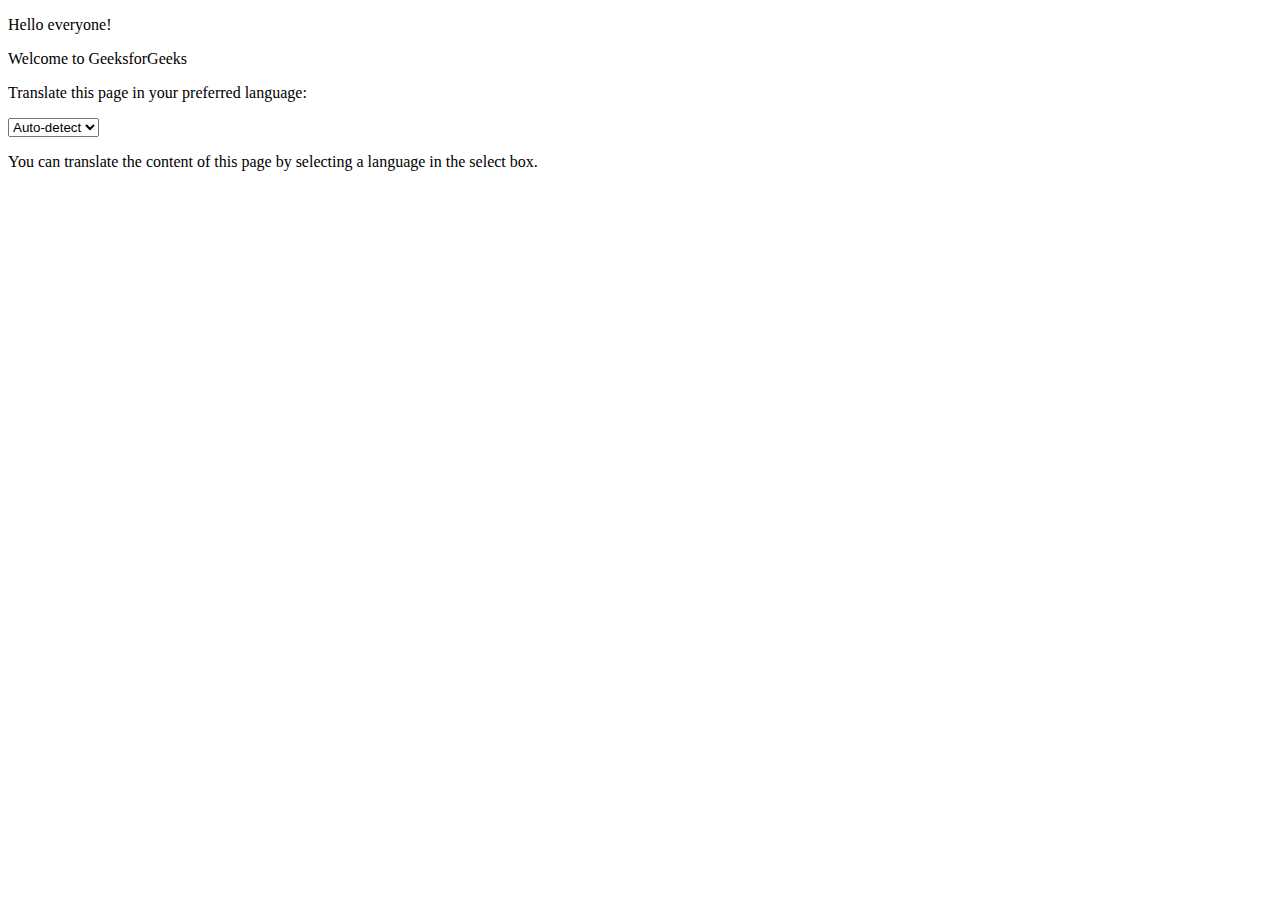
<file: test.html>
<!DOCTYPE html>
<html lang="en-US">

<head>
    <title>How To Add Google Translate Button On Your Webpage?</title>
</head>

<body>
    <p>Hello everyone!</p>
    <p>Welcome to GeeksforGeeks</p>

    <p>Translate this page in your preferred language:</p>

    <select id="language-select">
        <option value="auto">Auto-detect</option>
        <option value="en">English</option>
        <option value="es">Spanish</option>
        <option value="fr">French</option>
        <option value="de">German</option>
        <!-- Add more languages as needed -->
    </select>

    <div id="google_translate_element"></div>

    <script type="text/javascript">
        function googleTranslateElementInit() {
            // Retrieve the selected language from local storage
            const savedLanguage = localStorage.getItem('selectedLanguage') || 'en';
            
            // Initialize Google Translate with the saved language or default to 'en'
            new google.translate.TranslateElement(
                {pageLanguage: 'en', includedLanguages: 'en,es,fr,de', autoDisplay: false, layout: google.translate.TranslateElement.InlineLayout.SIMPLE},
                'google_translate_element'
            );

            // Set the dropdown to the saved language
            document.getElementById('language-select').value = savedLanguage;

            // Trigger a translation if there is a saved language
            if (savedLanguage !== 'auto') {
                google.translate.TranslateElement.getInstance().setEnabled(true);
                google.translate.TranslateElement.getInstance().setLanguage(savedLanguage);
            }
        }

        // Function to handle language change
        function onLanguageChange() {
            const selectedLanguage = document.getElementById('language-select').value;
            localStorage.setItem('selectedLanguage', selectedLanguage);

            // Trigger Google Translate to change language
            if (selectedLanguage === 'auto') {
                google.translate.TranslateElement.getInstance().setEnabled(true);
            } else {
                google.translate.TranslateElement.getInstance().setEnabled(true);
                google.translate.TranslateElement.getInstance().setLanguage(selectedLanguage);
            }
        }

        // Add event listener to the dropdown
        document.getElementById('language-select').addEventListener('change', onLanguageChange);

    </script>

    <script type="text/javascript"
        src="https://translate.google.com/translate_a/element.js?cb=googleTranslateElementInit">
    </script>

    <p>You can translate the content of this page by selecting a language in the select box.</p>
</body>

</html>
</file>
<file: assets/css/main.css>
@import url('https://fonts.googleapis.com/css2?family=Poppins:wght@800;900&display=swap');
@import url('https://fonts.googleapis.com/css2?family=Montserrat:wght@300;400;500;600;700&display=swap');

/*----------------------------------------------

[ALL CONTENTS]

1. Reset
2. General 
3. Section 
4. Helper Class
5. Header
6. Slider
7. Feature
8. Form and Field
9. List
10. Gallery
11. Footer
12. Modal
13. Miscellaneous
14. Keyframe
15. All Media Queries

----------------------------------------------*/

/*----------------------------------------------
1. Reset
HTML5 display-role reset for older browsers
----------------------------------------------*/

/* #region Reset */

html, body, div, span, applet, object, iframe, h1, h2, h3, h4, h5, h6, p, blockquote, pre, a, abbr, acronym, address, big, cite, code, del, dfn, em, img, ins, kbd, q, s, samp, small, strike, strong, sub, sup, tt, var, b, u, i, center, dl, dt, dd, ol, ul, li, fieldset, form, label, legend, table, caption, tbody, tfoot, thead, tr, th, td, article, aside, canvas, details, embed, figure, figcaption, footer, header, hgroup, menu, nav, output, ruby, section, summary, time, mark, audio, video {
	margin: 0;
	padding: 0;
	border: 0;
	font-size: 100%;
	vertical-align: baseline;
}

article, aside, details, figcaption, figure, footer, header, hgroup, menu, nav, section {
	display: block;
}

html {
    overflow-x: hidden;
    -webkit-overflow-scrolling: touch;
    -webkit-text-size-adjust: 100%;
}

body {
    width: 100%;
    height: 100%;
    background-color: var(--primary-bg-color);
    font-family: var(--p-font);
    color: var(--primary-p-color);
}

body.odd {
    background-color: var(--secondary-bg-color);
}

body .odd {
    color: var(--secondary-p-color);
}

ol, ul {
    padding-left: 20px;
    text-align: left;
}

ol {
    list-style: decimal;
}

ul {
    list-style: disc;
}

ul ul {
    list-style: circle;
}

pre {
    display: block;
    margin: 1rem 0;
    color: var(--primary-color);
}

code {
    display: inline;
    margin: 1rem 0;
    color: var(--primary-color);
}

blockquote, q {
    display: block;
    margin: 2rem 0;
    quotes: none;
    quotes: none;
    font-style: italic;
    padding: 1rem 1.5rem;
    border-left: 5px solid var(--primary-bg-color-3);
}

.text-center blockquote:not(.text-left),
.text-center q:not(.text-left) {
    border-top: 5px solid var(--primary-bg-color-3);
    border-bottom: 5px solid var(--primary-bg-color-3);
    border-left: none;
}

.text-right blockquote,
.text-right q {
    border-right: 5px solid var(--primary-bg-color-3);
    border-left: none;
}

.odd blockquote, q {
    border-color: var(--primary-color);
}

blockquote:before, blockquote:after, q:before, q:after {
    content: '';
    content: none;
}

blockquote p, q p {
    margin: 0;
}

.blockquote-footer {
    margin-top: 10px;
    font-size: 14px;
}

figure {
    margin-bottom: 1.5rem;
}

figcaption {
    margin-bottom: 1.5rem;
    font-style: italic;
    padding: 1rem 1.5rem;
    border-left: 5px solid var(--primary-bg-color-3);
}

.odd figcaption {
    border-left: 5px solid var(--secondary-bg-color-3);
}

table {
    border-collapse: collapse;
    border-spacing: 0;
}

/* #endregion Reset */

/*----------------------------------------------
2. General
----------------------------------------------*/

/* #region General */

::selection {
    background: rgba(166, 175, 189, 0.3);
}

::-moz-selection {
    background: rgba(166, 175, 189, 0.3);
}


*, *:after, *:before {
    -webkit-box-sizing: border-box;
    -moz-box-sizing: border-box;
    box-sizing: border-box;
}

a:not(.btn), a:link:not(.btn), a:visited:not(.btn), a:hover:not(.btn), a:active:not(.btn) {
    font-size: 1rem;
    font-weight: 400;
    line-height: 1.5;
    color: var(--primary-color);
    text-decoration: none;
}

a:not([href]),
a:not([href]):hover,
a:not([href]) i,
a:not([href]) i:hover {
    color: var(--primary-b-color);
}

p {
    margin: 1.5rem 0;
    font-size: var(--p-size);
    font-weight: var(--p-weight);
    line-height: 1.5;
}

p:first-child {
    margin-top: 0;
}

p:last-child {
    margin-bottom: 0;
}

h1,
.slide-content .title {
    margin-bottom: 1.5rem;
    font-size: var(--h1-size);
    font-weight: var(--h1-weight);
    line-height: 1.2;
    font-family: var(--h1-font);
    color: var(--primary-t-color);
    -ms-word-wrap: break-word;
    word-wrap: break-word;
}

.odd h1,
.odd .slide-content .title {
    color: var(--white-color);
}

h1 em,
.slide-content .title em {
    font-weight: 300;
    display: block;
    font-size: var(--h2-size);
}

h1 .featured {
    position: relative;
    display: inline-block;
    padding: 5px 15px;
    color: var(--primary-color);
}

.odd h1 .featured {
    color: var(--white-color);
}

h1 .featured:before {
    content: '';
    position: absolute;
    top: 0;
    left: 0;
    width: 100%;
    height: 100%;
    border-radius: 4px;
    background-color: var(--primary-color);
    opacity: 0.15;
}

h1 .featured span {
    position: relative;
}

h1 .featured.bottom {
    padding: 0;
}

h1 .featured.bottom:before {
    top: 50%;
    left: 3px;
    width: 100%;
    height: 42%;
    opacity: 0.15;
}

.odd h1 .featured.bottom:before {
    opacity: 0.5;
}

h1 .pre-title {
    position: relative;
    bottom: 10px;
    font-family: var(--p-font);
    font-size: 1rem;
    font-weight: 600;
}

.pre-title {
    width: fit-content;
    margin: auto;
    display: block;
    font-size: 0.9rem;
    font-weight: 700;
    text-transform: uppercase;
    color: var(--secondary-color);
}

h2 {
    margin: 1.5rem 0;
    font-size: var(--h2-size);
    font-weight: var(--h2-weight);
    line-height: 1.2;
    font-family: var(--h2-font);
    color: var(--primary-t-color);
    -ms-word-wrap: break-word;
    word-wrap: break-word;
}

h2 .featured {
    position: relative;
    display: inline-block;
    padding: 5px 15px;
    color: var(--primary-color);
}

.odd h2 .featured {
    color: var(--white-color);
}

h2 .featured:before {
    content: '';
    position: absolute;
    top: 0;
    left: 0;
    width: 100%;
    height: 100%;
    border-radius: 4px;
    background-color: var(--primary-color);
    opacity: 0.15;
}

.odd h2 .featured:before {
    background-color: var(--secondary-color);
}

h2 .featured span {
    position: relative;
}

h2 .featured.bottom {
    padding: 0;
}

h2 .featured.bottom:before {
    top: 50%;
    left: 3px;
    width: 100%;
    height: 42%;
    opacity: 0.15;
}

.odd h2 .featured.bottom:before {
    opacity: 0.5;
}

.title-icon {
    margin: 1.5rem 0;
}

.title-icon h2 .featured span {
    display: flex;
    align-items: center;
    justify-content: space-between;
}

.title-icon h2 .featured span .icon {
    margin-right: 10px;
}

.odd h2 {
    color: var(--white-color);
}

h3 {
    margin: 1.5rem 0;
    font-size: 2rem;
    font-weight: var(--h2-weight);
    line-height: 1.2;
    font-family: var(--h2-font);
    color: var(--primary-t-color);
    -ms-word-wrap: break-word;
    word-wrap: break-word;
}

.odd h3 {
    color: var(--white-color);
}

h4 {
    margin: 1.5rem 0;
    font-size: 1.5rem;
    font-weight: 700;
    line-height: 1.2;
    color: var(--primary-t-color);
    -ms-word-wrap: break-word;
    word-wrap: break-word;
}

h4 i {
    position: relative;
    display: inline-flex;
    vertical-align: baseline;
    font-size: 1.5rem;
    color: var(--primary-color);
}

.odd h4 {
    color: var(--secondary-t-color);
}

.odd h4 i {
    position: relative;
    color: var(--secondary-color);
}

h5 {
    margin: 1.5rem 0;
    font-size: 1.2rem;
    font-weight: var(--h2-weight);
    line-height: 1.2;
    font-family: var(--h2-font);
    color: var(--primary-t-color);
    -ms-word-wrap: break-word;
    word-wrap: break-word;
}

.odd h5 {
    color: var(--white-color);
}

h6 {
    margin: 1.5rem 0;
    font-size: 1rem;
    font-weight: var(--h2-weight);
    line-height: 1.2;
    font-family: var(--h2-font);
    color: var(--primary-t-color);
    -ms-word-wrap: break-word;
    word-wrap: break-word;
}

.odd h6 {
    color: var(--white-color);
}

b, strong {
    font-weight: 700;
}

li {
    margin: 0.5rem 0;
    font-size: 1rem;
    font-weight: 400;
    line-height: 1.5;
}

img {
    max-width: 100%;
    height: auto;
    vertical-align: middle;
}

table {
    border-collapse: separate;
    border-spacing: 10px;
}

table td {
    padding: 10px 0;
}

table th {
    padding: 10px 0;
}

dt {
    margin: 15px 0;
}

address {
    margin-bottom: 1rem;
}

form {
    width: 100%;
}

form label {
    width: 100%;
}

input, select {
    width: 100%;
    height: 44px;
    background: no-repeat;
    box-shadow: none;
    padding: 0.7rem 1rem;
    border-color: var(--primary-l-color);
    border-width: 1px;
    border-radius: 2px;
}

textarea {
    width: 100%;
    height: auto;
    background: no-repeat;
    box-shadow: none;
    padding: 0.7rem 1rem;
    border-color: var(--primary-l-color);
    border-width: 1px;
    border-radius: 2px;
}

input:focus, textarea:focus, select:focus {
    background: no-repeat;
    color: inherit;
    outline: none;
    border-color: inherit;
    box-shadow: none;
}

input {
    border-color: var(--primary-l-color);
    color: var(--primary-t-color);
}

input:focus {
    border-color: var(--primary-t-color);
    color: var(--primary-t-color);
}

input[type="radio"] {
    height: initial;
}

input[type="submit"] {
    border: 1px solid;
    padding: 2.5px 10px;
    display: block;
    width: fit-content;
    max-width: 200px;
    text-align: center;
    color: var(--primary-color);
}

input[type="submit"]:hover {
    background-color: var(--primary-color);
    color: var(--primary-b-color);
    border-color: var(--primary-color);
}

input[type=checkbox] {
    width: 20px;
    height: 20px;
}

textarea {
    height: 100px;
    resize: none;
    border-color: var(--primary-l-color);
    color: var(--primary-t-color);
}

textarea:focus {
    border-color: var(--primary-t-color);
    color: var(--primary-t-color);
}

select {
    -webkit-appearance: none;
    -moz-appearance: none;
    text-indent: 1px;
    text-overflow: '';
    line-height: 1.2;
    border-color: var(--primary-l-color);
    color: #6c757d;
}

select:focus {
    border-color: var(--primary-t-color);
    color: var(--primary-t-color);
}

select option {
    color: #2f323a;
}

hr {
    margin: 35px 0;
    border-top: 1px dashed var(--primary-l-color);
}

.odd hr {
    margin: 35px 15px;
    border-top: 1px dashed var(--secondary-l-color);
}

table {
    width: 100%;
}

tr:not(:last-child) {
    border-bottom: 1px solid;
    border-color: var(--primary-l-color);
}

.odd tr:not(:last-child) {
    border-bottom: 1px solid;
    border-color: var(--secondary-l-color);
}

td {
    padding: 10px 0;
}

/* #endregion General */

/*----------------------------------------------
3. Section
----------------------------------------------*/

/* #region Section */

section {
    position: relative;
    width: 100%;
    padding: 130px 0;
    background-size: cover;
    background-attachment: fixed;
    background-position: center;
}

section.hero       { background-color: var(--hero-bg-color); }
section.section-1  { background-color: var(--section-1-bg-color);  background-image: var(--section-1-bg-image); }
section.section-2  { background-color: var(--section-2-bg-color);  background-image: var(--section-2-bg-image); }
section.section-3  { background-color: var(--section-3-bg-color);  background-image: var(--section-3-bg-image); }
section.section-4  { background-color: var(--section-4-bg-color);  background-image: var(--section-4-bg-image); }
section.section-5  { background-color: var(--section-5-bg-color);  background-image: var(--section-5-bg-image); }
section.section-6  { background-color: var(--section-6-bg-color);  background-image: var(--section-6-bg-image); }
section.section-7  { background-color: var(--section-7-bg-color);  background-image: var(--section-7-bg-image); }
section.section-8  { background-color: var(--section-8-bg-color);  background-image: var(--section-8-bg-image); }
section.section-9  { background-color: var(--section-9-bg-color);  background-image: var(--section-9-bg-image); }
section.section-10 { background-color: var(--section-10-bg-color); background-image: var(--section-10-bg-image); }
section.section-11 { background-color: var(--section-11-bg-color); background-image: var(--section-11-bg-image); }
section.section-12 { background-color: var(--section-12-bg-color); background-image: var(--section-12-bg-image); }
section.section-13 { background-color: var(--section-13-bg-color); background-image: var(--section-13-bg-image); }
section.section-14 { background-color: var(--section-14-bg-color); background-image: var(--section-14-bg-image); }
section.section-15 { background-color: var(--section-15-bg-color); background-image: var(--section-15-bg-image); }

.footer {
    background-image: var(--footer-bg-image);
}

section.featured {
    position: relative;
}

section.featured:after {
    content: '';
    position: absolute;
    z-index: 1;
    top: calc(100% - 30px);
    left: calc(50% - 70px);
    width: 150px;
    height: 60px;
    background-image: url(../../assets/textures/bullets.png);
    background-size: cover;
    background-repeat: no-repeat;
    opacity: 0.25;
}

section.featured.right:before {
    content: '';
    position: absolute;
    z-index: 1;
    top: 100%;
    right: 0;
    width: 50%;
    border-bottom: 1px dashed var(--primary-l-color);
}

section.odd.featured.right:before {
    border-bottom: 1px dashed var(--secondary-l-color);
}

section.featured.left:before {
    content: '';
    position: absolute;
    z-index: 1;
    top: 100%;
    left: 0;
    width: 50%;
    border-bottom: 1px dashed var(--primary-l-color);
}

section.odd.featured.left:before {
    border-bottom: 1px dashed var(--secondary-l-color);
}

section.featured.all:before {
    content: '';
    position: absolute;
    z-index: 1;
    top: 100%;
    left: 0;
    width: 100%;
    border-bottom: 1px dashed var(--primary-l-color);
}

section.featured.right .odd:before {
    content: '';
    position: absolute;
    z-index: 1;
    top: calc(100% - 1px);
    right: 0;
    width: 50%;
    border-bottom: 1px dashed var(--secondary-l-color);
}

section.featured.left .odd:before {
    content: '';
    position: absolute;
    z-index: 1;
    top: calc(100% - 1px);
    left: 0;
    width: 50%;
    border-bottom: 1px dashed var(--secondary-l-color);
}

section.featured.all .odd:before {
    content: '';
    position: absolute;
    z-index: 1;
    top: calc(100% - 1px);
    left: 0;
    width: 100%;
    border-bottom: 1px dashed var(--secondary-l-color);
}

section.odd.featured.all:before {
    border-bottom: 1px dashed var(--secondary-l-color);
}

main {
    padding: 0;
}

aside {
    padding: 0;
}

.container {
    max-width: 1170px;
    padding: 0;
}

.container.header {
    max-width: 1140px;
}

.container.header.full {
    max-width: 100%;
}

.container.header.full-grid {
    max-width: 100%;
    margin: 0 5px;
}

.container.header.smaller {
    max-width: 940px;
}

.container.disabled {
    width: auto;
    max-width: 100%;
}

.container.disabled .content-inner {
    padding: 0;
}

.container.full {
    max-width: 100%;
}

.container.full-grid {
    padding: 0;
    max-width: calc(100% - 30px);
    margin: 0 15px;
}

.container.smaller {
    max-width: 970px;
}

.row {
    margin-left: 0;
    margin-right: 0;
}

.vh-100 {
    height: 100vh;
}

.vh-75 {
    height: 75vh;
}

.clearfix {
    display: block;
    content: "";
    clear: both;
}

.overflow-holder {
    overflow: hidden;
    margin-top: -25px;
    margin-bottom: -25px;
    padding-top: 25px;
    padding-bottom: 25px;
}

/* #endregion Section */

/*----------------------------------------------
4. Helper Class
----------------------------------------------*/

/* #region Helper Class */

.intro {
    margin-bottom: 50px;
}

.intro h1:first-child, .intro h2:first-child, .intro h3:first-child {
    margin-top: 0;
}

.intro .text-max-800 {
    margin-right: auto;
    margin-left: auto;
}

.blog-listing .items {
    margin-bottom: 30px;
}

.blog-listing .items .item {
    margin-bottom: 30px;
}

.blog-grid:not(.masonry) .items {
    margin-bottom: 30px;
}

.blog-grid:not(.masonry) .items .item {
    margin-bottom: 30px;
}

.blog-grid:not(.masonry) .items .item.sticky .card:before {
    top: -10px;
    right: 0;
    bottom: 0;
    left: -10px;position: absolute;
    z-index: -1;
    content: '';
    width: calc(50% + 10px);
    height: calc(50% + 10px);
    border: none;
    background-color: var(--primary-color);
    transition-timing-function: cubic-bezier(.25, .25, .75, .75);
    transition-duration: 0.4s;
    transition-property: opacity, transform;
}

.post-meta {
    margin: 35px 0 0;
}

.post-meta span {
    margin-right: 10px;
    display: inline-block;
    font-size: 1rem;
    color: var(--primary-color);
}

.post-meta i {
    width: 40px;
    height: 40px;
    margin-right: 5px;
    display: inline-block;
    background: var(--primary-bg-color-3);
    border-radius: 100px;
    text-align: center;
    line-height: 40px;
    font-size: 18px;
    color: var(--primary-color);
}

.post-holder {
    list-style: none;
    width: 100%;
    border-left: 5px solid var(--primary-bg-color-3);
    background-color: var(--primary-bg-color-2);
    padding: 25px;
    margin-top: 35px;
}

.posted-on a:not(.btn) {
    font-weight: 700;
}

.sidebar .item {
    margin-bottom: 50px;
}

.sidebar ol,
.sidebar ul {
    list-style: none;
    padding: 0;
}

.sidebar ol ol, .sidebar ul ul {
    padding: 15px;
}

.sidebar ul.children {
    padding: 0;
}

.sidebar .sub-menu {
    padding: 0;
}

.sidebar ul li:not(.nav-item):not(.list-group-item) {
    position: relative;
    padding-left: 0;
}

.sidebar ul ul li:not(.nav-item):not(.list-group-item) {
    padding-left: 20px;
}

.sidebar li:hover:before {
    background-color: var(--primary-color);
}

.sidebar ul li a:not(.btn) {
    color: inherit;
    overflow-wrap: break-word;
}

.sidebar ul li a:not(.btn):hover {
    color: var(--primary-color);
}

.sidebar .title {    
    width: 100%;
    margin-top: 0;
    list-style: none;
}

.list-group .list-group-item .icon {
    color: var(--primary-color);
    margin-right: 15px;
    display: flex;
    align-items: center;
    justify-content: center;
}

.highlights.image-right .image {
    position: absolute;
    top: 0;
    right: 0;
    height: 100%;
}

.highlights.image-left .image {
    position: absolute;
    top: 0;
    left: 0;
    height: 100%;
}

.highlights .items .item {
    margin-bottom: 35px;
}

.highlights .items .item:last-child {
    margin-bottom: 0;
}

.highlights p {
    white-space: pre-wrap;
}

.highlights .items .item .icon {
    color: var(--primary-color);
}

.offers .items .item {
    margin-bottom: 30px;
}

.offers .items .item .icon {
    margin: 0;
    color: var(--primary-color);
}

.offers .items .item .icon.featured {
    width: 65px;
    height: 65px;
    background: var(--primary-bg-color-3);
    border-radius: 100px;
    text-align: center;
    line-height: 65px;
    font-size: 32px;
}

.offers.secondary .items .item h4 {
    margin-top: 0;
}

.offers .card:hover .btn-icon {
    opacity: 1;
}

.images .image-over {
    margin-bottom: -1px;
    border-radius: 10px 10px 0 0;
}

.images .items .item .content {
    border-radius: 0 0 10px 10px;
    border: 1px solid rgba(0, 0, 0, 0.15);
}

.images .items .item .content p {
    margin: 1.5rem 0;
}

.team .items .item {
    margin-bottom: 50px;
}

.team .items h4 {
    margin: 0 0 10px;
}

.team .items p {
    margin: 10px 0;
    font-size: 14px;
    font-weight: 500;
}

.team .share-list .nav-item {
    margin: 0;
}

.team .items .share-list .nav-link {
    padding: 0;
}

.team .items .share-list .nav-link:hover i {
    opacity: 1;
}

.team .quote {
    width: 100%;
    height: auto;
    display: flex;
    align-items: center;
    justify-content: center;
    padding: 35px;
    background-color: var(--primary-color);
    border-radius: 4px;
    color: var(--primary-bg-color-2);
}

.team .quote h4 {
    margin-top: 0;
    color: var(--white-color);
}

.team .quote p {
    opacity: 0.85;
}

.team .quote h5 {
    margin-bottom: 0;
    font-family: var(--p-font);
    font-size: 1rem;
    color: var(--white-color);
    opacity: 0.85;
}

.team .quote .quote-left {
    position: absolute;
    top: 35px;
    left: 50px;
    font-size: 1.5rem;
    color: rgba(0, 0, 0, 0.25);
}

.team .quote .quote-right {
    position: absolute;
    bottom: 35px;
    right: 50px;
    font-size: 1.5rem;
    color: rgba(0, 0, 0, 0.25);
}

.team .quote .list-group-item {
    border-color: var(--secondary-l-color);
}

.team .quote .list-group .list-group-item .icon {
    color: var(--white-color);
}

.testimonials .card {
    padding: 35px 25px;
    background-color: var(--white-color);
}

.testimonials .card:not(.no-hover):hover {
    transform: none;
}

.odd.testimonials .card:not(.no-hover):hover p,
.odd.testimonials .card:not(.no-hover):hover i {
    color: inherit;
}

.testimonials .card .logo {
    width: auto;
    max-width: 100%;
    height: 25px;
    margin-right: auto;
    margin-bottom: 1.5rem;
    display: block;
}

.testimonials .card .quote-right {
    position: absolute;
    bottom: 0;
    right: 0;
    font-size: 1.5rem;
    color: rgba(0, 0, 0, 0.2);
}

.odd.testimonials .card .quote-right {
    color: rgba(255, 255, 255, 0.2);
}

.partners img {
    width: auto;
    max-width: 100%;
    height: 25px;
    opacity: 0.5;
    -webkit-transition: all .3s ease-out 0s;
    -o-transition: all .3s ease-out 0s;
    -moz-transition: all .3s ease-out 0s;
    transition: all .3s ease-out 0s;
}

.partners img:hover {
    opacity: 1;
}

.odd.partners img {
    filter: brightness(0) invert(1);
}

.projects .btn-icon {
    color: var(--white-color);
    opacity: 0;
}

.projects .card:hover .btn-icon {
    opacity: 1;
}

.process .items {
    position: relative;
    cursor: crosshair;
}

.process .items:before {
    content: '';
    position: absolute;
    z-index: 0;
    top: 21px;
    left: 0;
    width: 100%;
    height: 5px;
    background-color: var(--primary-bg-color-3);
}

.process .step {
    position: relative;
    width: 45px;
    height: 45px;
    margin: auto;
    font-size: 1.2rem;
    font-weight: 700;
    line-height: 45px;
    color: var(--primary-color);
}

.process .step:before {
    content: '';
    position: absolute;
    top: 0;
    left: 0;
    width: 100%;
    height: 100%;
    border-radius: 100%;
    background-color: #daeced;
    -webkit-transition: all .3s ease-out 0s;
    -o-transition: all .3s ease-out 0s;
    -moz-transition: all .3s ease-out 0s;
    transition: all .3s ease-out 0s;
}

.process .step span {
    position: relative;
}

.process .items .item:hover .step span {
    color: var(--white-color);
}
.process .items .item:hover .step:before {
    background-color: var(--primary-color);
}

.counter.skills .items .item {
    padding: 35px 0 10px;
}

.counter .radial {
    position: relative;
    width: 110px;
    display: inline-block;
    text-align: center;
}

.counter .radial.left {
    width: auto;
    text-align: left;
}

.counter .radial canvas {
    height: 70px;
    vertical-align: middle;
    visibility: hidden;
}

.counter.skills .radial canvas {
    height: auto;
    visibility: visible;
}

.counter .radial span {
    position: absolute;
    top: 35px;
    left: 0;
    width: 100%;
    text-align: center;
    line-height: 40px;
    font-size: 2rem;
    font-weight: 700;
}

.counter.preloader .radial span {
    font-size: 2.5rem;
    color: var(--white-color);
}

.counter.funfacts .radial span {
    font-size: 2.5rem;
    color: var(--secondary-color);
}

.counter .radial span i {
    font-style: normal;
    font-size: 1rem;
    font-weight: 700;
}

.plans .items .item {
    margin-bottom: 30px;
}

.plans .items .item .card:hover .btn-icon {
    opacity: 1;
}

.plans .items .item .icon {
    color: var(--primary-color);
}

.plans .items .item .btn {
    margin-top: 25px;
}

.plans .items .item .list-group-item {
    padding: 10px 0;
    border: none;
}

.plans .items .item .card:hover {
    transform: translateY(-7.5px);
}

.plans .items .item .card:hover .btn {
    background: none;
    border: 1px solid var(--secondary-l-color);
}

.plans .items .item .card:hover .btn:after, .plans .items .item .card:hover .btn:before {
    content: none;
}

.plans .items .item .card:hover * {
    border-color: var(--secondary-l-color);
}

.plans .items .item h4 {
    margin: 1rem 0;
}

.plans .items .item .most-popular {
    padding: 60px 45px;
}

.plans .items .item .badge {
    position: absolute;
    top: 15px;
    left: 0;
    padding: 7.5px 15px 7.5px 10px;
    border-radius: 0 100px 100px 0px;
    text-align: left;
    font-size: 13px;
    font-weight: 500;
    color: var(--white-color);
    background: var(--secondary-color);
}

.plans .icon-min {
    font-size: 1rem;
    color: var(--primary-color);
}

.choose-plan {
    position: absolute;
    top: 25px;
    right: 25px;
}

.choose-plan .btn-icon {
    position: relative;
    top: 0;
    right: 0;
    bottom: 0;
    left: 0;
    opacity: 0;
}

.price {
    margin-bottom: 1rem;
    font-size: 42px;
    font-weight: 700;
    color: var(--primary-color);
}

.price i {
    margin: 0 5px 0;
    font-size: 24px;
    font-style: normal;
    font-weight: 500;
}

.price .plan {
    display: inline-block;
    margin: 0 0 0 5px;
    font-size: 1rem;
    font-weight: 500;
    line-height: 1;
}

.invert {
    filter: brightness(0) invert(1);
}

.grayscale {
    filter: grayscale(1);
}

.showcase.masonry .card {
    background-color: var(--white-color);
    box-shadow: 3px 3px 3px rgba(0, 0, 0, 0.1);
}

.showcase .items .item .card.no-image .image-over:before {
    background-color: var(--white-color);
}

.showcase.filter-section .card:hover .card-caption {
    opacity: 1;
}

.showcase .card {
    overflow: hidden;
    height: auto;
    background-color: transparent;
}

.showcase .card:not(.no-hover):hover {
    transform: none;
}

.showcase .card .image-over {
    overflow: hidden;
}

.showcase .card .image-over:before {
    content: '';
    position: absolute;
    z-index: 0;
    top: 0;
    right: 0;
    bottom: 0;
    left: 0;
    width: 100%;
    height: 100%;
    background-color: var(--dark-grey-color);
    border-radius: 10px;
    opacity: 0.5;
    -webkit-transition: all .2s ease-out 0s;
    -o-transition: all .2s ease-out 0s;
    -moz-transition: all .2s ease-out 0s;
    transition: all .2s ease-out 0s;
}

.showcase .card .image-over img {
    position: relative;
    z-index: -1;
    height: auto;
    min-height: 360px;
    object-fit: cover;
    object-position: center;
    -webkit-transition: all .3s ease-out 0s;
    -o-transition: all .3s ease-out 0s;
    -moz-transition: all .3s ease-out 0s;
    transition: all .3s ease-out 0s;
}

.showcase .card .card-body {
    padding: 50px 25px;
    transform: translateY(100px);
    -webkit-transition: all 0.3s cubic-bezier(0.645, 0.045, 0.355, 1);
    -o-transition: all 0.3s cubic-bezier(0.645, 0.045, 0.355, 1);
    -moz-transition: all 0.3s cubic-bezier(0.645, 0.045, 0.355, 1);
    transition: all 0.3s cubic-bezier(0.645, 0.045, 0.355, 1);
}

.showcase .card:hover .card-body {
    transform: translateY(0);
}

.showcase .card:hover .card-footer {
    transform: translateY(0);
    opacity: 1;
}

.showcase .card .card-body h4 {
    margin-bottom: 50px;
    -webkit-transition: all 0.3s cubic-bezier(0.645, 0.045, 0.355, 1);
    -o-transition: all 0.3s cubic-bezier(0.645, 0.045, 0.355, 1);
    -moz-transition: all 0.3s cubic-bezier(0.645, 0.045, 0.355, 1);
    transition: all 0.3s cubic-bezier(0.645, 0.045, 0.355, 1);
}

.showcase .card:hover .card-body h4 {
    margin-bottom: 1.5rem;
}

.showcase .card .card-body p {
    margin: 1.5rem 0 0;
    -webkit-transition: all 0.3s cubic-bezier(0.645, 0.045, 0.355, 1);
    -o-transition: all 0.3s cubic-bezier(0.645, 0.045, 0.355, 1);
    -moz-transition: all 0.3s cubic-bezier(0.645, 0.045, 0.355, 1);
    transition: all 0.3s cubic-bezier(0.645, 0.045, 0.355, 1);
    opacity: 0;
}

.showcase .card:hover .card-body p {
    opacity: 1;
}

.showcase .card .card-footer .btn-icon {
    margin: 0;
}

.showcase .card .card-footer .btn-icon {
    margin: 0;
    color: var(--white-color);
    opacity: 1;
}

.showcase .card-caption {
    position: absolute;
    width: 100%;
    bottom: 0;
}

.showcase .no-image .card-caption {
    position: relative;
}

.showcase .card-caption *, .showcase .card-caption *:not(.btn) {
    color: var(--primary-bg-color);
}

.showcase .no-image .card-caption *, .showcase .no-image .card-caption *:not(.btn) {
    color: var(--primary-t-color);
}

.showcase.odd .no-image .card-caption *, .showcase.odd .no-image .card-caption *:not(.btn) {
    color: var(--secondary-t-color);
}

.showcase .no-image .card-caption .card-body p {
    color: var(--primary-p-color);
}

.showcase.odd .no-image .card-caption .card-body p {
    color: var(--secondary-p-color);
}

.showcase .card-footer {
    position: absolute;
    top: 0;
    width: 100%;
    margin: auto;
    padding: 50px 25px;
    border: none;
    -webkit-transition: all 0.3s cubic-bezier(0.645, 0.045, 0.355, 1);
    -o-transition: all 0.3s cubic-bezier(0.645, 0.045, 0.355, 1);
    -moz-transition: all 0.3s cubic-bezier(0.645, 0.045, 0.355, 1);
    transition: all 0.3s cubic-bezier(0.645, 0.045, 0.355, 1);
    opacity: 0;
    transform: translateY(-100px);
}

.showcase .card-footer a:not(.btn) {
    line-height: 1.2;
    text-align: center;
    color: var(--white-color);
}

.showcase .no-image .card-footer {
    border-color: rgba(0, 0, 0, 0.15);
}

.showcase .card:hover .image-over:before {
    opacity: 0.75;
}

.showcase .card:hover .image-over .mask-radius-full {
    opacity: 0;
}

.showcase .card:hover .image-over img {
    transform: scale(1.1);
    filter: blur(2px);
}

.showcase .card:hover .image-over .play-video-full {
    transform: translateY(-15%);
}

.filter-section .btn-group {
    margin: 0 0 35px;
    display: block;
}

.filter-section .btn-group .btn {
    display: inline-flex;
    align-items: center;
    margin: 0 10px;
    padding: 10px;
    font-size: 1rem;
    font-weight: 500;
    text-transform: uppercase;
    color: var(--primary-p-color);
}

.odd.filter-section .btn-group .btn {
    color: var(--secondary-p-color);
}

.filter-section .btn-group .btn.focus {
    outline: none;
    box-shadow: none;
}

.filter-section .btn-group .btn:hover {
    color: var(--primary-t-color);
}

.odd.filter-section .btn-group .btn:hover {
    color: var(--white-color);
}

.filter-section .btn-group .btn.active {
    color: var(--primary-t-color);
}

.odd.filter-section .btn-group .btn.active {
    color: var(--white-color);
}

.filter-section .btn-group .btn.active:before {
    content: '';
    position: absolute;
    top: 0;
    left: 0;
    width: 100%;
    height: 100%;
    border-radius: 4px;
    background-color: var(--primary-color);
    opacity: 0.15;
}

.filter-section .btn-group .btn i {
    margin: 0 10px 0;
}

.subscribe .items .item {
    padding: 0 10px;
}

.contacts h4 {
    margin-top: 0;
}

.contacts a:not(.btn) {
    padding: 5px 0;
    font-size: 1.2rem;
    font-weight: 400;
    color: var(--primary-color);
}

.contacts li {
    margin: 6.1px 0;
}

.contacts i {
    width: 45px;
    height: 45px;
    background: var(--primary-bg-color-3);
    border-radius: 100px;
    text-align: center;
    line-height: 45px;
    font-size: 20px;
}

.form .message {
    position: absolute;
    top: 0;
    left: 15px;
    width: 100%;
    height: 100%;
    padding: 35px;
    z-index: 3;
    display: flex;
    align-items: center;
    justify-content: center;
    text-align: center;
    transform: scale(0);
    border-radius: 5px;
    background-color: var(--card-bg-color);
    -webkit-box-shadow: 0px 0px 15px 0px rgba(0, 0, 0, 0.1);
    box-shadow: 0px 0px 15px 0px rgba(0, 0, 0, 0.1);
}

.form .message .icon {
    margin: auto;
    color: var(--primary-color);
}

.form .message h3 {
    color: var(--primary-color);
}

.form .message .done {
    display: none;
}

.form .message.active {
    transform: scale(1);
}

.form-group-margin {
    margin: 0 -7.5px;
}

.widget-services .list-group .list-group-item .icon {
    width: 100px;
    height: 100px;
    margin-right: 25px;
    border-radius: 10px;
    background-color: var(--primary-bg-color-3);
}

.widget-services .list-group-item .h-img {
    width: auto;
    margin-right: 25px;
    padding: 7.5px;
}

.widget-author .items .item {
    margin-bottom: 0;
}

.widget-author .card {
    background-color: var(--primary-bg-color-3);
}

.widget-author .card:hover {
    transform: initial;
}

.widget-author .person {
    width: 128px;
    height: 128px;
    border-radius: 100%;
}

/* #endregion Helper Class */

/*----------------------------------------------
5. Header
----------------------------------------------*/

/* #region Header */

header {
    position: relative;
    z-index: 5;
}

.navbar-holder {
    position: relative;
    z-index: -100;
    min-height: auto;
    pointer-events: none;
    background-color: var(--nav-holder-bg-color);
}

.navbar {    
    -webkit-transition: all .15s ease-out 0s!important;
    -o-transition: all .15s ease-out 0s!important;
    -moz-transition: all .15s ease-out 0s!important;
    transition: all .15s ease-out 0s!important;
}

.navbar.top {
    position: relative;
    z-index: 5;
    height: 50px;
    padding: 0;
    background-color: var(--nav-top-bg-color);
}

.navbar.sub {
    top: 50px;
}

header .navbar-sticky {
    -webkit-transition: all .15s ease-out 0s!important;
    -o-transition: all .15s ease-out 0s!important;
    -moz-transition: all .15s ease-out 0s!important;
    transition: all .15s ease-out 0s!important;
    /* ! important is necessary to avoid conflict with the AOS animate. */
}

header .navbar-sticky.sub.hidden {
    -webkit-transform: translate3d(0, -101%, 0)!important;
    -ms-transform: translate3d(0,-101%, 0)!important;
    -moz-transform: translate3d(0, -101%, 0)!important;
    transform: translate3d(0, -101%, 0)!important;
    /* ! important is necessary to avoid conflict with the AOS animate. */
}

header .navbar-sticky.sub.visible {
    -webkit-transform: translate3d(0,0,0)!important;
    -ms-transform: translate3d(0,0,0)!important;
    -moz-transform: translate3d(0,0,0)!important;
    transform: translate3d(0,0,0)!important;
    /* ! important is necessary to avoid conflict with the AOS animate. */
}

header .navbar-sticky.sub {
    top: 0;
    padding: 10px 25px;
    background-color: var(--header-bg-color);
    -webkit-box-shadow: 0 2px 28px 0 rgba(0, 0, 0, 0.09);
    box-shadow: 0 2px 28px 0 rgba(0, 0, 0, 0.09);
    -webkit-transform: translate3d(0, -101%, 0)!important;
    -ms-transform: translate3d(0,-101%, 0)!important;
    -moz-transform: translate3d(0, -101%, 0)!important;
    transform: translate3d(0, -101%, 0)!important;
    /* ! important is necessary to avoid conflict with the AOS animate. */
}

header .navbar-expand {
    position: fixed;
    top: 0;
    z-index: 2;
    width: 100%;
    padding: 20px 25px;
}

header .navbar-expand.relative {
    position: relative;
}

header .navbar-expand .navbar-nav {
    display: inline-block;
}

header .navbar-expand .navbar-nav.toggle {
    display: none;
}

header .navbar-expand .navbar-nav.toggle i {
    font-size: 20px;
}

header .navbar-expand .navbar-brand {
    padding: 0;
    font-weight: 700;
    font-size: 1.2rem;
    line-height: 1;
    color: var(--secondary-p-color);
}

header .navbar-expand .navbar-brand.light {
    color: var(--nav-item-color);
}

header .navbar-expand .navbar-brand i {
    color: var(--primary-color);
}

header .navbar-expand .navbar-brand img {
    height: var(--nav-brand-height);
}

header .navbar-expand .navbar-brand .brand {
    letter-spacing: 5px;
}

header .navbar-expand .navbar-brand .featured {
    position: relative;
    display: inline-block;
    padding: 13px 2px 14px 30px;
}

header .navbar-expand .navbar-brand .featured:before {
    content: '';
    position: absolute;
    top: 0;
    left: 0;
    width: calc(100% + 7.5px);
    height: 100%;
    border-radius: 100px 0 0 100px;
    background-color: var(--secondary-color);
    opacity: 0.15;
}

header .navbar-expand .navbar-brand .featured .first {
    position: relative;
    margin-right: -10px;
    color: var(--secondary-color);
}

.navbar-expand .navbar-nav .nav-item {
    margin: 0;
    display: inline-flex;
}

.navbar-expand .navbar-nav ul .nav-item {
    display: block;
}

.navbar-expand.top .navbar-nav .nav-item a:not(.btn) {
    font-size: 0.9rem;
    font-weight: 400;
    color: var(--secondary-p-color);
}

.navbar-expand.top .navbar-nav .nav-item a:not(.btn):hover {
    color: var(--secondary-color);
}

.navbar-expand .navbar-nav .nav-item a:not(.btn) {
    position: relative;
    display: flex;
    align-items: center;
    font-size: 1rem;
    font-weight: 500;
}

.navbar-expand .navbar-nav .nav-link:not(.btn) {
    padding-right: 1rem;
    padding-left: 1rem;
    color: var(--nav-item-color);
    -webkit-transition: all .4s ease-out 0s;
    -o-transition: all .4s ease-out 0s;
    -moz-transition: all .4s ease-out 0s;
    transition: all .4s ease-out 0s;
}

.navbar-expand .navbar-nav.items .nav-link:not(.btn):not(.title):hover,
.navbar-expand .navbar-nav.icons .nav-link:not(.btn):not(.title):hover {
    color: var(--secondary-color);
}

.navbar-expand .navbar-nav.items .nav-link.active:not(.btn):not(.title) {
    color: var(--secondary-color);
}

.navbar-expand .navbar-nav .dropdown-menu .nav-link:not(.btn) {
    min-height: 35px;
    display: flex;
    align-items: center;
    justify-content: space-between;
    padding: 0.35rem 1rem;
    font-size: 0.9rem;
    font-weight: 400;
    color: var(--primary-t-color);
}

.navbar-expand .navbar-nav .dropdown-menu .nav-link:not(.btn) span {
    width: 24px;
    height: 24px;
    margin-left: 10px;
    display: inline-block;
    border-radius: 100px;
    background-color: var(--primary-bg-color-3);
    line-height: 24px;
    text-align: center;
    font-weight: 500;
    color: var(--primary-color);
}

.odd .navbar-expand .navbar-nav .dropdown-menu .nav-link:not(.btn) {
    color: var(--secondary-t-color);
}

.navbar-expand .navbar-nav .dropdown-menu .nav-link.title {
    font-weight: 700;
    color: var(--primary-t-color);
    opacity: 0.8;
}

.navbar-expand .navbar-nav .dropdown-menu .nav-link:not(.btn):not(.title):before,
.navbar-expand .navbar-nav .dropdown-menu .nav-link:not(.btn):not(.title):after {
    content: none;
}

.navbar-expand .navbar-nav .dropdown-menu .nav-link:not(.btn):not(.title).active,
.navbar-expand .navbar-nav .dropdown-menu .nav-link:not(.btn):not(.title):hover {
    background-color: var(--primary-bg-color-3);
    color: var(--primary-color);
}

.navbar-expand .navbar-nav .dropdown-menu .nav-link:not(.btn):not(.title):hover span {
    background-color: var(--primary-bg-color);
}

.navbar-nav i.icon-arrow-down {
    position: relative;
    top: 1.5px;
    margin: 0 0 0 0.3rem;
    font-size: 12px;
    font-weight: 700;
}

.navbar-nav i.icon-arrow-right {
    position: relative;
    left: 5px;
    top: 0;
    margin: 0 0 0 0.3rem;
    font-size: 10px;
    font-weight: 700;
}

.navbar-expand .icons i {
    font-weight: 400;
}

.dropdown .dropdown-menu {
    background-color: var(--primary-bg-color);
    width: max-content;
    min-width: 120px;
    display: block;
    visibility: hidden;
    opacity: 0;
    border: none;
    border-radius: 0;
    -webkit-box-shadow: 0px 0px 15px 0px rgba(0, 0, 0, 0.1);
    box-shadow: 0px 0px 15px 0px rgba(0, 0, 0, 0.1);
}

.odd .dropdown .dropdown-menu {
    background-color: var(--secondary-bg-color-2);
}

.dropdown:hover > .dropdown-menu {
    visibility: unset;
    opacity: 1;
    margin: 0;
    transition-timing-function: ease;
    transition-duration: .4s;
    transition-property: opacity, transform;
}

.dropdown-menu .dropdown-menu {
    position: absolute;
    top: -8px;
    left: 100%;
    border-radius: 0;
}

.dropdown-item.active, .dropdown-item:hover, .dropdown-item:active {
    color: inherit;
    text-decoration: none;
    background-color: inherit;
    box-shadow: none;
    outline: none;
}

.menu .items {
    margin-left: -5px;
    width: calc(100% + 10px);
}

.menu .navbar-nav {
    font-size: 1.5rem;
    font-weight: 400;
    line-height: 1;
}

.menu .nav-item {
    margin: 0;
}

.menu .dropdown .dropdown-menu {
    display: none;
    width: 100%;
    visibility: visible;
    opacity: 1;
    background: none;
    box-shadow: none;
    border: none;
    text-align: center;
    padding: 0 0 0 20px;
    margin: 0 0 15px;
    list-style: none;
    color: var(--secondary-p-color);
}

.menu .dropdown .dropdown-menu.show {
    display: block;
}

.menu .dropdown-menu .dropdown-menu {
    position: relative;
    top: initial;
    left: initial;
}

.menu .dropdown .dropdown-menu .left,
.menu .dropdown .dropdown-menu .right {
    width: 50%;
}

.menu .nav-link:not(.btn) {
    font-size: 1rem;
    font-weight: 400;
    border: 1px solid var(--primary-l-color);
    color: var(--primary-p-color);
    display: inline-block;
    width: calc(100% - 12px);
    vertical-align: top;
    padding: 10px 5px;
    margin: 0 5px;
    border-radius: 4px;
}

.odd .menu .nav-link:not(.btn) {
    border: 1px solid var(--secondary-l-color);
    color: var(--secondary-p-color);
}

.menu .nav-link:not(.btn):hover,
.odd .menu .nav-link:not(.btn):hover {
    color: var(--primary-color);
}

.menu .dropdown .dropdown-menu .nav-link.title {
    font-weight: 700;
    color: var(--primary-t-color);
    border: none;
    opacity: 0.8;
}

.odd .menu .dropdown .dropdown-menu .nav-link.title {
    color: var(--secondary-t-color);
}

.menu .dropdown .dropdown-menu .nav-item .nav-link {
    font-size: 1rem;
    font-weight: 400;
    background: none;
    color: var(--primary-p-color);
    display: flex;
    justify-content: space-between;
    width: calc(100% - 12px);
    vertical-align: top;
    padding: 0;
    margin: 0 5px 10px;
    border-radius: 4px;
    text-align: left;
}

.menu .dropdown .dropdown-menu .nav-item .nav-link span {
    width: 18px;
    height: 18px;
    display: inline-block;
    border-radius: 100px;
    line-height: 18px;
    text-align: center;
    font-size: 13px;
    font-weight: 500;
}

.odd .menu .dropdown .dropdown-menu .nav-item .nav-link {
    color: var(--secondary-p-color);
}

.menu .dropdown .dropdown-menu .nav-link:hover,
.odd .menu .dropdown .dropdown-menu .nav-link:hover {
    color: var(--primary-color);
}

.menu .dropdown:first-child {
    margin-top: 0;
}

.menu .nav-link:first-child {
    padding-left: 0;
    padding-right: 0;
    display: flex;
    justify-content: space-between;
    align-items: center;
    font-size: 1.5rem;
    font-weight: 700;
    border: none;
    color: var(--primary-t-color);
}

.odd .menu .nav-link:first-child {
    margin-bottom: 0;
    font-weight: 700;
    border: none;
    color: var(--secondary-t-color);
}

.menu .dropdown-menu .dropdown > .nav-link:first-child {
    font-size: 1rem;
    font-weight: 700;
}

.menu .navbar-nav i.icon-arrow-down {
    font-size: 18px;
}

/* #endregion Header */

/*----------------------------------------------
6. Slider
----------------------------------------------*/

/* #region Slider */

.slider-h-auto {
    width: 100%;
    height: auto;
    display: flex;
    align-items: center;
}

.slider-h-auto .swiper-wrapper,
.slider-h-auto .swiper-slide {
    min-height: 75vh;
}

.slider-h-auto.no-slider .inner {
    top: 0;
    padding-top: 100px;
    padding-bottom: 100px;
}

.slider-h-100 {
    width: 100%;
    height: calc(100vh - 50px);
}

.slider-h-100.slider-h-auto {
    min-height: calc(100vh - 50px);
}

.slider-h-85 {
    width: 100%;
    height: 85vh;
}

.slider-h-75 {
    width: 100%;
    height: 75vh;
}

.slider-h-75.slider-h-auto {
    min-height: 75vh;
}

.slider-h-70 {
    width: 100%;
    height: 70vh;
}

.slider-h-65 {
    width: 100%;
    height: 65vh;
}

.slider-h-60 {
    width: 100%;
    height: 60vh;
}

.slider-h-50 {
    width: 100%;
    height: 50vh;
}

.slider-h-50.slider-h-auto {
    min-height: 50vh;
}

.slider-h-25 {
    width: 100%;
    height: 25vh;
}

.slider-h-25.slider-h-auto {
    min-height: 25vh;
}

.hero .parallax-y-bg {
    position: absolute;
    top: 0;
    left: 0;
    width: 100%;
    height: 100%;
    background-size: cover;
    background-attachment: fixed;
    background-position: center;
}

.hero .parallax-x-bg {
    position: absolute;
    top: 0;
    left: 0;
    width: 200%;
    height: 100%;
    -webkit-background-size: cover;
    background-size: cover;
    background-position: center;
}

.hero.slider-parallax {
    position: fixed;
    top: 0;
    min-height: auto;
    -webkit-transition: all .4s ease-out 0s;
    -o-transition: all .4s ease-out 0s;
    -moz-transition: all .4s ease-out 0s;
    transition: all .4s ease-out 0s;
}

.slider-parallax-holder {
    position: relative;
    z-index: -100;
    min-height: 100vh;
    pointer-events: none;
}

.mid-slider {
    overflow: hidden;
    padding: 0 15px;
}

.mid-slider-simple {
    padding: 0 15px;
}

.mid-slider-simple .card:not(.no-hover):hover {
    transform: initial;
}

.full-slider {
    cursor: w-resize;
}

.full-slider .inner,
.no-slider .inner {
    top: 0;
    max-width: 1140px;
    padding: 0;
    margin: auto;
}

.no-slider.slider-h-75 .inner {
    top: 10px;
}

.full-slider .inner .center,
.no-slider .inner .center {    
    width: 100%;
    padding: 3rem 0;
}

.full-slider .inner .left,
.no-slider .inner .left {
    width: 60%;
    padding: 3rem 0;
}

.full-slider .inner .right,
.no-slider .inner .right {
    width: 45%;
    padding: 3rem 0;
}

.full-slider.featured .inner .left:before,
.no-slider.featured .inner .left:before {
    content: '';
    position: absolute;
    z-index: -1;
    top: 5%;
    right: 0;
    bottom: 0;
    left: 5%;
    width: 45%;
    height: 95%;
    border-top: 4px solid;
    border-right: 4px solid;
    transform: rotate(-15deg);
    border-image: -webkit-linear-gradient(to right, transparent 55%, var(--primary-color) 55%, var(--primary-color) 100%) 30;
    border-image: linear-gradient(to right, transparent 55%, var(--primary-color) 55%, var(--primary-color) 100%) 30;
    transition-timing-function: cubic-bezier(.25, .25, .75, .75);
    transition-duration: 0.6s;
    transition-property: opacity, transform;
    opacity: 0;
}

.full-slider.featured .inner .left:after,
.no-slider.featured .inner .left:after {
    content: '';
    position: absolute;
    z-index: 1;
    top: 5%;
    right: 0;
    bottom: 0;
    left: 5%;
    width: 45%;
    height: 95%;
    border-left: 4px solid;
    border-bottom: 4px solid;
    transform: rotate(-15deg);
    border-image: -webkit-linear-gradient(to bottom, transparent 83%, var(--primary-color) 83%, var(--primary-color) 100%) 30;
    border-image: linear-gradient(to bottom, transparent 83%, var(--primary-color) 83%, var(--primary-color) 100%) 30;
    transition-timing-function: cubic-bezier(.25, .25, .75, .75);
    transition-duration: 0.6s;
    transition-property: opacity, transform;
    opacity: 0;
}

.full-slider.featured .inner .right:before,
.no-slider.featured .inner .right:before {
    content: '';
    position: absolute;
    z-index: -1;
    top: 5%;
    bottom: 0;
    right: 5%;
    width: 45%;
    height: 95%;
    border-top: 4px solid;
    border-right: 4px solid;
    transform: rotate(-15deg);
    border-image: -webkit-linear-gradient(to right, transparent 55%, var(--primary-color) 55%, var(--primary-color) 100%) 30;
    border-image: linear-gradient(to right, transparent 55%, var(--primary-color) 55%, var(--primary-color) 100%) 30;
    transition-timing-function: cubic-bezier(.25, .25, .75, .75);
    transition-duration: 0.6s;
    transition-property: opacity, transform;
    opacity: 0;
}

.full-slider.featured .inner .right:after,
.no-slider.featured .inner .right:after {
    content: '';
    position: absolute;
    z-index: 1;
    top: 5%;
    right: 5%;
    bottom: 0;
    width: 45%;
    height: 95%;
    border-left: 4px solid;
    border-bottom: 4px solid;
    transform: rotate(-15deg);
    border-image: -webkit-linear-gradient(to bottom, transparent 83%, var(--primary-color) 83%, var(--primary-color) 100%) 30;
    border-image: linear-gradient(to bottom, transparent 83%, var(--primary-color) 83%, var(--primary-color) 100%) 30;
    transition-timing-function: cubic-bezier(.25, .25, .75, .75);
    transition-duration: 0.6s;
    transition-property: opacity, transform;
    opacity: 0;
}

.full-slider .inner .left.off:before,
.full-slider .inner .left.off:after,
.full-slider .inner .right.off:before,
.full-slider .inner .right.off:after {
    content: none;
}

.full-slider .inner .left.init:before,
.full-slider .inner .left.init:after,
.no-slider .inner .left.init:before,
.no-slider .inner .left.init:after,
.full-slider .inner .right.init:before,
.full-slider .inner .right.init:after,
.no-slider .inner .right.init:before,
.no-slider .inner .right.init:after {
    opacity: 1;
}

.full-slider.featured .inner .left .title,
.no-slider.featured .inner .left .title,
.full-slider.featured .inner .right .title,
.no-slider.featured .inner .right .title {
    max-width: 85%;
}

.full-slider .slide-content .center .description,
.no-slider .slide-content .center .description {
    max-width: 800px;
    font-size: 1.2rem;
}

.full-slider .slide-content .center .description.smaller,
.no-slider .slide-content .center .description.smaller {
    max-width: 500px;
}

.full-slider .slide-content .left .description,
.no-slider .slide-content .left .description,
.full-slider .slide-content .right .description,
.no-slider .slide-content .right .description {
    max-width: 550px;
    margin-bottom: 1.5rem;
    font-size: 1.2rem;
}

.full-slider.featured .inner .right .description {
    right: 15%;
    position: relative;
}

.full-slider .slide-content .description.bigger,
.no-slider .slide-content .description.bigger {
    max-width: 100%;
    color: var(--primary-t-color);
    font-size: 1.5rem;
    font-weight: 400;
}

.odd .full-slider .slide-content .description.bigger,
.odd .no-slider .slide-content .description.bigger {
    color: var(--secondary-p-color)
}

.full-slider .swiper-button-next {
    right: 1.5rem;
}

.full-slider .swiper-button-prev {
    left: 1.5rem;
}

.full-slider .swiper-button-next:focus,
.full-slider .swiper-button-prev:focus {
    outline: none;
}

.full-slider .swiper-button-next,
.full-slider .swiper-button-prev {
    top: calc(50% + 60px);
    background-image: -webkit-linear-gradient(45deg, var(--secondary-color) 0%, var(--primary-color) 55%);
    background-image: linear-gradient(45deg, var(--secondary-color) 0%, var(--primary-color) 55%);
    opacity: 0.25;
    padding: 2rem 1.5rem;
    transition-timing-function: ease-in;
    transition: 0.2s;
}

.full-slider .swiper-button-next:hover,
.full-slider .swiper-button-prev:hover {
    background-image: -webkit-linear-gradient(45deg, var(--secondary-color) 0%, var(--primary-color) 55%);
    background-image: linear-gradient(45deg, var(--secondary-color) 0%, var(--primary-color) 55%);
}

.full-slider .swiper-button-next:after,
.full-slider .swiper-button-prev:after {
    font-size: 3rem;
}

.mid-slider {
    cursor: w-resize;
}

.min-slider {
    cursor: w-resize;
}

.slide-center {
    display: -webkit-box;
    display: -ms-flexbox;
    display: -webkit-flex;
    display: flex;
    -webkit-box-pack: center;
    -ms-flex-pack: center;
    -webkit-justify-content: center;
    justify-content: center;
    -webkit-box-align: center;
    -ms-flex-align: center;
    -webkit-align-items: center;
    align-items: center;
}

.slide-content {
    position: relative;
    z-index: 1;
    width: 100%;
}

.swiper-slide .aos-animate {
    display: none;
}

.swiper-slide.swiper-slide-active .aos-animate {
    display: block;
}

.swiper-slide .fit-image.aos-init {
    opacity: 1;
}

.swiper-slide .fit-image.aos-animate {
    visibility: hidden;
    display: block;
}

.swiper-slide.swiper-slide-active .fit-image.aos-animate {
    visibility: visible;
    display: block;
    transform: translateZ(0) scale(1.2);
    transition-timing-function: cubic-bezier(.25, .25, .75, .75);
    transition-duration: 3s;
    transition-property: opacity, transform;
}

.full-slider.swiper-container-horizontal > .swiper-pagination-bullets {
    position: absolute;
    top: calc(50% - 50px);
    right: 40px;
    left: initial;
    width: fit-content;
}

.swiper-pagination-bullet {
    width: 10px;
    height: 35px;
    margin: 7.5px 0!important;
    display: block;
    border-radius: 10px;
    background-color: transparent;
    border: 1px solid var(--primary-color);
    opacity: 0.5;
    outline: none;
    /* ! important is necessary to avoid conflict with the Swipper Slider. */
}

.swiper-pagination-bullet:hover {
    opacity: 1;
}

.swiper-pagination-bullet-active {
    background-color: var(--primary-color);
    opacity: 1;
}

.swiper-pagination-bullet-active:hover {
    background-color: var(--primary-color);
}

.pagination {
    width: fit-content;
    margin: auto;
    -webkit-box-shadow: 0px 0px 15px 0px rgba(0, 0, 0, 0.1);
    box-shadow: 0px 0px 15px 0px rgba(0, 0, 0, 0.1);
    transition: all 0.3s cubic-bezier(.25, .8, .25, 1);
}

.pagination .page-item {
    margin: 0;
}

.pagination .page-item:focus {
    outline: none;
    box-shadow: none;
}

.pagination .page-item .page-link {
    width: 50px;
    height: 50px;
    line-height: 50px;
    display: flex;
    align-items: center;
    justify-content: center;
    font-size: 17px;
    font-weight: 400;
    background-color: var(--primary-bg-color);
    border-radius: 2px;
    border: 1px solid;
    border-color: var(--primary-bg-color-2);
    color: var(--primary-t-color);
}

.odd .pagination .page-item .page-link {
    background-color: var(--secondary-bg-color);
    border-color: var(--secondary-bg-color-2);
}

.pagination .page-item.active .page-link {
    background-color: var(--primary-color);
    border-color: var(--primary-color);
    color: var(--white-color);
}

.odd .pagination .page-item.active .page-link {
    background-color: var(--secondary-bg-color);
}

.pagination .page-item .page-link:hover {
    background-color: var(--primary-color);
    border-color: var(--primary-color);
    color: var(--primary-bg-color);
}

.odd .pagination .page-item .page-link:hover {
    color: var(--secondary-bg-color);
}

.pagination .page-item .page-link:focus {
    outline: none;
    box-shadow: none;
}

/* #endregion Slider */

/*----------------------------------------------
7. Feature
----------------------------------------------*/

/* #region Feature */

.preloader {
    position: fixed;
    z-index: 100;
    top: 0;
    left: 0;
    width: 100%;
    height: 100%;
    display: flex;
    align-items: center;
    justify-content: center;
    background-color: var(--dark-grey-color);
    transition-timing-function: cubic-bezier(.25, .25, .75, .75);
    transition-duration: 0.4s;
    transition-property: opacity, transform;
}

.preloader.ready {
    z-index: -100;
    opacity: 0;
}

.icon  {
    width: 44px;
    height: 44px;
    line-height: 44px;
    text-align: center;
    font-size: 44px;
    display: block;
    margin: auto;
    -webkit-transition: all .4s ease-out 0s;
    -o-transition: all .4s ease-out 0s;
    -moz-transition: all .4s ease-out 0s;
    transition: all .4s ease-out 0s;
}

.icon.smaller {
    width: 24px;
    height: 24px;
    line-height: 24px;
    font-size: 24px;
}

.icon.bigger {
    width: 5rem;
    height: 5rem;
    margin: 0;
    font-size: 5rem;
    line-height: 5rem;
    font-weight: bold;
}

.icon.circle {
    border-radius: 100px;
    font-size: 28px;
}

.bricklayer {
	display: -webkit-box;
	display: -webkit-flex;
	display: -ms-flexbox;
	display: flex;
	-webkit-box-align: start;
	-webkit-align-items: flex-start;
	-ms-flex-align: start;
	align-items: flex-start;
	-webkit-box-pack: center;
	-webkit-justify-content: center;
	-ms-flex-pack: center;
	justify-content: center;
	-webkit-flex-wrap: wrap;
	-ms-flex-wrap: wrap;
	flex-wrap: wrap;
}

.bricklayer-column-sizer {
	width: 33.3333%;
	display: none;
}

.columns-1 .bricklayer-column-sizer {
	width: 100%;
}

.columns-2 .bricklayer-column-sizer {
	width: 50%;
}

.columns-3 .bricklayer-column-sizer {
	width: 33.3333%;
}

.columns-4 .bricklayer-column-sizer {
	width: 25%;
}

.columns-5 .bricklayer-column-sizer {
	width: 20%;
}

.columns-6 .bricklayer-column-sizer {
	width: 16.6666%;
}

.bricklayer-column {
	-webkit-box-flex: 1;
	-webkit-flex: 1;
	-ms-flex: 1;
	flex: 1;
    margin: 0 15px;
}

.bricklayer .item {
    margin: 0 0 30px 0;
}

.card-columns {
    margin: 0 15px;
    column-gap: 30px;
}

.card-columns .card {
    margin-bottom: 30px;
}

.card {
    position: relative;
    z-index: 1;
    width: 100%;
    padding: 45px;
    border-radius: 10px;
    border: none;
    background-color: var(--card-bg-color);
    -webkit-transition: all .4s ease-out 0s;
    -o-transition: all .4s ease-out 0s;
    -moz-transition: all .4s ease-out 0s;
    transition: all .4s ease-out 0s;
}

.card.no-hover {
    background-color: transparent;
    box-shadow: none;
}

.odd:not(.custom) .card:not(.no-hover) {
    background-color: rgba(255, 255, 255, 0.035);
}

.card p {
    margin: 0 0 10px;
    white-space: pre-wrap;
    -webkit-transition: all .4s ease-out 0s;
    -o-transition: all .4s ease-out 0s;
    -moz-transition: all .4s ease-out 0s;
    transition: all .4s ease-out 0s;
}

.card-img-top {
    border-radius: 0;
}

.card-body {
    -ms-flex: 1 1 auto;
    flex: 1 1 auto;
    min-height: 1px;
    padding: 35px 30px;
}

.card-body h3, .card-body h4, .card-body h5, .card-body h6 {
    margin-top: 0;
}

.card-footer {
    border-radius: 0;
    background: none;
    padding: 30px 0;
    margin: 0 30px;
    border-top: 1px solid var(--primary-l-color);
}

.card-footer a {
    margin: 0 10px;
}

.card-footer a:not(.btn) {
    line-height: 1.2;
    text-align: left;
    color: var(--primary-p-color);
}

.card-footer i {
    margin: 0 10px 2.5px 0;
}

.card.simple {
    box-shadow: none;
    background: none;
    padding: 0 2rem;
}

.card.simple:hover {
    background: none;
}

.card:not(.no-hover):hover {
    transform: translateY(-7.5px);
}

.sticky.card:not(.no-hover) {
    background: -webkit-linear-gradient(45deg, var(--secondary-color) 15%, var(--primary-color) 65%);
    background: linear-gradient(45deg, var(--secondary-color) 15%, var(--primary-color) 65%);
}

.masonry .card:not(.no-hover):hover {
    transform: translateY(0);
}

.card:not(.no-hover):hover:before,
.card:not(.no-hover):hover:after {
    opacity: 0;
}

.card:hover .image-person img {
    transform: scale(1.1);
}

.odd .card:not(.no-hover):hover h3,
.odd .card:not(.no-hover):hover h4,
.odd .card:not(.no-hover):hover p {
    color: var(--primary-bg-color);
}

.odd .card:not(.no-hover):hover span,
.odd .card.stycky:not(.no-hover) span {
    color: var(--primary-bg-color);
}

.odd .card:not(.no-hover):hover a,
.odd .card.sticky:not(.no-hover) a {
    color: var(--primary-bg-color);
}

.odd .card:not(.no-hover):hover i,
.odd .card.sticky:not(.no-hover) i {
    color: var(--primary-bg-color);
}

.odd .card:not(.no-hover):hover .icon,
.card.sticky:not(.no-hover) .icon {
    background-color: transparent;
    color: var(--primary-bg-color);
}

.odd.features .card:not(.no-hover):hover .icon {
    background-color: var(--primary-color);
}

.odd .card:hover .card-footer,
.odd .card.sticky .card-footer {
    color: var(--primary-bg-color);
    border-color: rgba(255, 255, 255, 0.25);
}

.odd .card:hover .btn-icon {
    opacity: 1;
    color: var(--primary-bg-color);
}

.odd .card:hover .share-list i {
    color: var(--primary-bg-color);
}

.showcase .card .card-body .badges {
    transform: translateY(100px);
}

.showcase .card:hover .card-body .badges {
    transform: translateY(0);
}

.card .badges a:first-child .badge {
    margin-bottom: 15px;
}

.card .badges .badge {
    width: 100%;
    margin: 0;
}

.badges {
    display: inline-block;
}

.badges .badge {
    margin: 0 10px 12.5px 0;
    -webkit-transition: all .2s ease-out 0s;
    -o-transition: all .2s ease-out 0s;
    -moz-transition: all .2s ease-out 0s;
    transition: all .2s ease-out 0s;
}

.badges .badge a:not(.btn) {
    line-height: 1;
}

.badges .badge:hover {
    color: var(--white-color);
    background-color: var(--secondary-color);
}

.badges .badge a:not(.btn):hover {
    color: var(--white-color);
}

.badge {
    padding: 10px;
    font-size: 14px;
    font-weight: 500;
    color: var(--secondary-color);
    background-color: var(--primary-bg-color-3);
}

.badge.circle {
    display: flex;
    align-items: center;
    justify-content: center;
    width: 30px;
    height: 30px;
    line-height: 30px;
    border-radius: 100%;
    background-color: var(--primary-bg-color-3);
}

.badge.tag {
    margin: 0.3rem;
    padding: 0.5rem 1rem;
    border-radius: 2px;
    font-size: 1rem;
    font-weight: 400;
    color: var(--primary-p-color);
    border: 1px solid var(--primary-l-color);
    -webkit-transition: all .4s ease-out 0s;
    -o-transition: all .4s ease-out 0s;
    -moz-transition: all .4s ease-out 0s;
    transition: all .4s ease-out 0s;
}

.badge.tag:hover,
.badge.tag.active {
    color: var(--white-color);
    background-color: var(--primary-color);
}

.breadcrumb {
    margin: 0;
    background: none;
    justify-content: center;
    color: inherit;
}

.breadcrumb-item {
    font-size: 1rem;
    font-weight: 400;
}

.breadcrumb-item a:not(.btn) {
    color: inherit;
}

.breadcrumb-item a:hover {
    color: var(--primary-color);
}

.breadcrumb-item+.breadcrumb-item::before {
    font-weight: 400;
}

.breadcrumb-item.active {
    color: var(--secondary-color);
}

.breadcrumb-item.active:hover {
    color: var(--secondary-color);
}

.share-list {
    margin: 0.5rem 0 0 0;
    display: -webkit-inline-box;
}

.sidebar .share-list {
    margin: 0;
}

.share-list .nav-link i {
    width: 40px;
    height: 40px;
    margin-right: 5px;
    display: inline-block;
    background: var(--primary-bg-color-3);
    border-radius: 100px;
    text-align: center;
    line-height: 40px;
    font-size: 18px;
    color: var(--primary-color);
    -webkit-transition: all .2s ease-out 0s;
    -o-transition: all .2s ease-out 0s;
    -moz-transition: all .2s ease-out 0s;
    transition: all .2s ease-out 0s;
}

.share-list .nav-link i:hover {
    background-color: var(--primary-color);
    color: var(--white-color);
}

.share-list li:first-child i {
    margin-left: 0;
}

.share-list .nav-item {
    margin: 0;
}

.share-list .nav-link {
    padding: 0;
}

.image-over {
    overflow: hidden;
    border-radius: 10px;
}

.image-person img {
    transition-timing-function: cubic-bezier(.25, .25, .75, .75);
    transition-duration: 0.4s;
}

.person {
    width: 100%;
    border-radius: 5px;
}

.square-image {
    max-width: 900px;
    margin: auto;
    border-radius: 4px;
    background: var(--primary-color);
}

.square-image .icon {
    position: absolute;
    z-index: 1;
    color: var(--white-color);
    opacity: 0.75;
    transition-timing-function: cubic-bezier(.25, .25, .75, .75);
    transition-duration: 0.3s;
    transition-property: opacity, transform;
}

.square-image .icon.clone {
    margin: -17.5px -10px 0;
    color: var(--secondary-color);
    opacity: 0.75;
}

.square-image img {
    opacity: 0.85;
    transition-timing-function: cubic-bezier(.25, .25, .75, .75);
    transition-duration: 0.3s;
    transition-property: opacity, transform;
}

.square-image:hover img {
    opacity: 0.75;
    filter: none;
}

.square-image:hover .icon {
    transform: scale(1.1);
    opacity: 1;
}

.mask-radius {
    content: '';
    position: absolute;
    z-index: 1;
    right: 15px;
    bottom: 0;
    width: 58%;
    height: 58%;
    background-image: -webkit-linear-gradient(45deg, var(--secondary-color) 0%, var(--primary-color) 55%);
    background-image: linear-gradient(45deg, var(--secondary-color) 0%, var(--primary-color) 55%);
    border-radius: 100% 0 0 0;
    opacity: 0.25;
}

.mask-radius-full {
    content: '';
    position: absolute;
    z-index: 1;
    right: 0;
    bottom: 0;
    width: 100%;
    height: 100%;
    background-image: -webkit-linear-gradient(45deg, var(--secondary-color) 0%, var(--primary-color) 55%);
    background-image: linear-gradient(45deg, var(--secondary-color) 0%, var(--primary-color) 55%);
    opacity: 0.5;
}

.play-video {
    position: absolute;
    z-index: 2;
    right: 15%;
    bottom: 15%;
    padding: 1.75rem 1.5rem 1.75rem 2rem;
    border-radius: 100%;
    font-size: 3rem;
    background-image: -webkit-linear-gradient(45deg, var(--secondary-color) 0%, var(--primary-color) 55%);
    background-image: linear-gradient(45deg, var(--secondary-color) 0%, var(--primary-color) 55%);
    background-size: 200% auto;
    color: var(--primary-b-color);
}

.play-video-full {
    position: absolute;
    z-index: 2;
    top: 0;
    right: 0;
    left: 0;
    bottom: 0;
    width: auto;
    height: auto;
    margin: auto;
    display: flex;
    align-items: center;
    justify-content: center;
    border-radius: 100%;
    font-size: 4rem;
    color: var(--primary-b-color);
    -webkit-transition: all .4s ease-out 0s;
    -o-transition: all .4s ease-out 0s;
    -moz-transition: all .4s ease-out 0s;
    transition: all .4s ease-out 0s;
}

.full-image[data-mask="90"] {
    opacity: 0.1;
}

.full-image[data-mask="80"] {
    opacity: 0.7;
}

.full-image[data-mask="70"] {
    opacity: 0.3;
}

.full-image[data-mask="60"] {
    opacity: 0.4;
}

.full-image[data-mask="50"] {
    opacity: 0.5;
}

.full-image[data-mask="40"] {
    opacity: 0.6;
}

.full-image[data-mask="30"] {
    opacity: 0.7;
}

.full-image[data-mask="20"] {
    opacity: 0.8;
}

.full-image[data-mask="10"] {
    opacity: 0.9;
}

.full-image[data-mask="0"] {
    opacity: 1;
}

.full-image {
    position: absolute;
    right: 0;
    bottom: 0;
    width: 100%;
    height: 100%;
    object-fit: cover;
    object-position: top;
}

.full-image.to-bottom {
    object-position: bottom;
}

.hero-image {
    position: absolute;
    right: 10%;
    bottom: 0;
    width: auto;
    height: 85%;
}

.hero-image-left {
    position: absolute;
    left: 10%;
    bottom: 0;
    width: auto;
    height: 85%;
}

.fit-image {
    width: 100%;
    height: 100%;
    object-fit: cover;
    object-position: center;
}

.fit-image.w-85 {
    width: 85%;
}

.fit-image.top {
    object-position: top;
}

.fit-image.bottom {
    object-position: bottom;
}

.btn {
    width: fit-content;
    max-width: 300px;
    display: flex;
    align-items: center;
    justify-content: center;
    text-align: center;
    padding: .5rem 1.25rem;
    border-width: 0;
    border-radius: 2px;
}

.btn.smaller, .btn.smaller:active, .btn.smaller:focus {
    width: fit-content;
    box-sizing: content-box; 
    margin: 0 5px;
    padding: 7.5px 12.5px;
    display: inline-block;
}

.btn.w-100 {
    max-width: 100%;
}

.btn-primary:not(:disabled):not(.disabled).active:focus, .btn-primary:not(:disabled):not(.disabled):active:focus, .show>.btn-primary.dropdown-toggle:focus,
.btn:hover, .btn:focus {
    outline: none;
    box-shadow: none;
}

.btn i {
    margin-right: 0.5rem;
}

.btn i.left {
    margin-right: 0;
    margin-left: 0.5rem;
}

.btn-icon {
    position: absolute;
    top: 43px;
    right: 45px;
    width: 24px;
    height: 24px;
    line-height: 24px;
    font-size: 24px;
    text-align: center;
    cursor: pointer;
    color: var(--primary-color);
    opacity: 0.5;
    -webkit-transition: all .4s ease-out 0s;
    -o-transition: all .4s ease-out 0s;
    -moz-transition: all .4s ease-out 0s;
    transition: all .4s ease-out 0s;
}

.card:hover .btn-icon.pulse:after {
    content: '';
    position: absolute;
    z-index: -1;
    top: 0;
    left: 0;
    width: 100%;
    height: 100%;
    border-radius: 100%;
    animation: pulse 1.5s infinite;
    -webkit-animation: pulse 1.5s infinite;
}

/* #endregion Feature */

/*----------------------------------------------
8. Form and Field
----------------------------------------------*/

/* #region Form and Field */

.grecaptcha-badge {
    visibility: hidden;
    z-index: -100;
}

.form-control {
    width: 100%;
    height: 50px;
    background: no-repeat;
    box-shadow: none;
    padding: 1rem;
    background-color: rgba(0, 0, 0, 0.075);
    border: none;
    border-radius: 4px;
    line-height: 1.2;
    color: var(--primary-t-color);
}

.form-control.less-opacity {
    background-color: rgba(0, 0, 0, 0.75);
}

.odd .form-control {
    background-color: rgba(255, 255, 255, 0.05);
    color: var(--secondary-t-color);
}

.odd .form-control.less-opacity {
    background-color: rgba(255, 255, 255, 0.5);
    color: var(--primary-t-color);
}

select.form-control {
    color: #6c757d;
}

.odd select.form-control {
    color: #6c757d;
}

.form-control:disabled, .form-control[readonly] {
    background-color: inherit;
    opacity: 0.75;
    cursor: no-drop;
}

.form-control:focus {
    background-color: rgba(0, 0, 0, 0.1);
    outline: none;
    color: var(--primary-t-color);
    border: none;
    box-shadow: none;
}

.form-control.less-opacity:focus {
    background-color: rgba(0, 0, 0, 0.9);
}

.odd .form-control:focus {
    background-color: rgba(255, 255, 255, 0.075);
    outline: none;
    color: var(--secondary-t-color);
    border: none;
    box-shadow: none;
}

.odd .form-control.less-opacity:focus {
    background-color: rgba(255, 255, 255, 0.9);
    color: var(--primary-t-color);
}

.form-control.valid {
    background-color: rgba(0, 122, 77, 0.25);
}

.form-control.less-opacity.valid {
    background-color: rgba(0, 122, 77, 0.5);
    color: var(--white-color);
}

.form-control.invalid {
    background-color: rgba(227, 79, 79, 0.25);
}

.form-control.less-opacity.invalid {
    background-color: rgba(227, 79, 79, 0.5);
    color: var(--white-color);
}

textarea.form-control {
    width: 100%;
    min-height: 152px;
}

.input-group > .custom-select:not(:first-child), .input-group > .form-control:not(:first-child) {
    border-radius: 2px;
}

.input-group {
    margin: 10px 0;
}

.input-group .icon-arrow-down {
    position: absolute;
    top: calc(50% - 8px);
    right: 8px;
    color: var(--primary-t-color);
}

.odd .input-group .icon-arrow-down {
    color: var(--secondary-l-color);
}

button:disabled {
    cursor: no-drop;
}

.form-alert {
    margin: 1rem 0;
    display: block;
    color: var(--invalid-color);
}

.form-alert.valid {
    color: var(--valid-color);
}

.form-alert.invalid {
    color: var(--invalid-color);
}

/* #endregion Form and Field */

/*----------------------------------------------
8.1 Multi-Step Form
----------------------------------------------*/

/* #region Multi-Step Form */

.multi-step-form {
    min-height: 575px;
}

.multi-step-form fieldset {
    width: 100%;
    position: relative;
}

.multi-step-form fieldset:not(:first-of-type) {
    display: none;
}

.multi-step-form input {
    width: 100%;
}

.multi-step-form .mask-radius {
    width: calc(58% + 15px);
    right: 0;
}

.multi-step-form .step-images {
    min-height: 575px;
}

.multi-step-form .content-images .step-image .fit-image {
    min-height: 575px;
}

.progressbar {
    margin-bottom: 25px;
    padding: 0;
    overflow: hidden;
    counter-reset: step;
}

.progressbar:after {
    content: '';
    width: 100%;
    height: 6px;
    background-color: var(--primary-bg-color-3);
    position: absolute;
    right: 0;
    top: 25px;
    z-index: 0;
}

.odd .progressbar:after {
    background-color: var(--secondary-bg-color-3);
}

.progressbar.complete:after {
    background: linear-gradient(to right, var(--primary-color) 20%, var(--secondary-color) 40%, var(--secondary-color) 60%, var(--primary-color) 80%);
    background-size: 200% auto;
}

.progressbar li.active:before, .progressbar li.active:after {
    background: linear-gradient(to right, var(--primary-color) 20%, var(--secondary-color) 40%, var(--secondary-color) 60%, var(--primary-color) 80%);
    background-size: 200% auto;
    -webkit-animation: effect 1s linear infinite;
    animation: effect 1s linear infinite;
    color: var(--primary-bg-color);
}

.odd .progressbar li.active:before, .progressbar li.active:after {
    color: var(--secondary-bg-color);
}

.progressbar li {
    list-style-type: none;
    font-size: 1rem;
    font-weight: 700;
    text-align: center;
    width: 33.3333%;
    float: left;
    position: relative;
    color: var(--primary-t-color);
}

form[data-steps="1"] .progressbar {
    display: none;
}

form[data-steps="1"] .progressbar li {
    width: 100%;
}

form[data-steps="2"] .progressbar li {
    width: 50%;
}

form[data-steps="3"] .progressbar li {
    width: 33.3333%;
}

.odd .progressbar li {
    color: var(--secondary-t-color);
}

.progressbar li:before {
    position: relative;
    z-index: 2;
    content: counter(step);
    counter-increment: step;
    width: 40px;
    height: 40px;
    line-height: 40px;
    display: block;
    font-size: 1.2rem;
    font-weight: 700;
    text-align: center;
    color: var(--primary-t-color);
    background-color: var(--primary-bg-color-3);
    border-radius: 100px;
    margin: 0 auto 10px auto;
}

.odd .progressbar li:before {
    color: var(--secondary-t-color);
    background-color: var(--secondary-bg-color-3);
}

.progressbar li:after {
    content: '';
    width: 100%;
    height: 6px;
    background-color: var(--primary-bg-color-3);
    position: absolute;
    left: -50%;
    top: 17px;
    z-index: 1;
}

.odd .progressbar li:after {
    background-color: var(--secondary-bg-color-3);
}

/* #endregion Multi-Step Form */

/*----------------------------------------------
9. List
----------------------------------------------*/

/* #region List */

.list-group-item {
    margin: 0;
    background: none;
    font-size: 1rem;
    padding-right: 0;
    padding-left: 0;
    border-color: var(--primary-l-color);
}

.odd .list-group-item {
    border-color: var(--secondary-l-color);
}

.list-group-item a:hover {
    color: var(--primary-color);
}

.list-group-item img {
    width: 65px;
    height: 65px;
    display: block;
    margin-right: 50px;
    border-radius: 4px;
    background-color: var(--primary-bg-color-3);
    transition: all 0.3s cubic-bezier(.25, .8, .25, 1);
    -webkit-box-shadow: 0px 0px 15px 0px rgba(0, 0, 0, 0.1);
    box-shadow: 0px 0px 15px 0px rgba(0, 0, 0, 0.1);
}

.odd .list-group-item img {
    background-color: var(--secondary-bg-color-3);
}

.list-group-item a:not(.btn) {
    color: inherit;
}

.list-group-item .icon {
    font-size: 34px;
    text-align: left;
}

.list-group-item:last-child .list-group-content {
    padding-bottom: 0;
}

.list-group-content {
    padding: 10px 0;
}

.list-group-content h4 {
    margin: 0 0 5px;
}

.list-group-content p {
    margin: 0;
}

/* #endregion List */

/*----------------------------------------------
10. Gallery
----------------------------------------------*/

/* #region Gallery */

.gallery {
    position: relative;
    overflow: hidden;
}

.content .gallery {
    margin: 35px 0 0 0;
}

.gallery .item:not(:last-child) {
    margin-bottom: 30px;
}

.gallery img {
    border-radius: 4px;
    transition: all 0.3s cubic-bezier(.25, .8, .25, 1);
    -webkit-box-shadow: 0px 0px 15px 0px rgba(0, 0, 0, 0.1);
    box-shadow: 0px 0px 15px 0px rgba(0, 0, 0, 0.1);
}

.gallery .fit-image {
    width: 100%;
    height: 100%;
}

.gallery img:hover {
    box-shadow: 0 14px 28px rgba(0, 0, 0, 0.25), 0 10px 10px rgba(0, 0, 0, 0.22);
}

.gallery a:hover img {
    -webkit-box-shadow: 0px 0px 15px 0px rgba(0, 0, 0, 0.1);
    box-shadow: 0px 0px 15px 0px rgba(0, 0, 0, 0.1);
}

.gallery.featured {
    transform: scale(1);
}

.gallery.featured a:first-child:before {
    content: '';
    position: absolute;
    z-index: -1;
    top: -30px;
    left: -15px;
    width: 90%;
    height: 90%;
    border: 4px solid;
    border-color: var(--primary-color);
    transition-timing-function: cubic-bezier(.25, .25, .75, .75);
    transition-duration: 0.6s;
    transition-property: opacity, transform;
}

.gallery.featured a:last-child:before {
    content: '';
    position: absolute;
    z-index: -1;
    right: -15px;
    bottom: 0;
    width: 90%;
    height: 90%;
    border: 4px solid;
    border-color: var(--primary-color);
    transition-timing-function: cubic-bezier(.25, .25, .75, .75);
    transition-duration: 0.6s;
    transition-property: opacity, transform;
}

/* #endregion Gallery */

/*----------------------------------------------
11. Footer
----------------------------------------------*/

/* #region Footer */

footer {
    position: relative;
    background-color: var(--footer-bg-color);
}

footer.odd {
    background-color: #111111;
}

footer .card h4 {
    margin-top: 0;
}

footer .card i {
    margin-right: 10px;
}

footer .items .card a:not(.btn) {
    margin: 0 0 0.5rem;
    display: block;
    color: var(--primary-p-color);
}

footer .odd .items .card a:not(.btn):last-child {
    margin-bottom: 5px;
}

footer .odd .items .card a:not(.btn) {
    color: var(--secondary-p-color);
}

footer .items .card:not(.no-hover):hover a:not(.btn):hover {
    color: var(--secondary-color);
}

footer .items .card a:not(.btn):hover i {
    color: var(--secondary-color);
}

footer a.navbar-brand:not(.btn) {
    padding: 0;
    font-weight: 700;
    font-size: 1.5rem;
    line-height: 1;
    color: var(--nav-item-color);
}

footer .navbar-brand i {
    color: var(--primary-color);
}

footer .navbar-brand img {
    height: var(--nav-brand-height);
}

footer .navbar-brand .brand {
    letter-spacing: 5px;
    color: var(--secondary-p-color);
}

footer .navbar-brand .featured {
    position: relative;
    display: inline-block;
    padding: 13px 2px 14px 30px;
}

footer .navbar-brand .featured:before {
    content: '';
    position: absolute;
    top: 0;
    left: 0;
    width: calc(100% + 7.5px);
    height: 100%;
    border-radius: 100px 0 0 100px;
    background-color: var(--secondary-color);
    opacity: 0.15;
}

footer .navbar-brand .featured .first {
    position: relative;
    margin-right: -10px;
    color: var(--secondary-color);
}

footer .brand .logo {
    font-size: 2.5rem;
    font-weight: 700;
    line-height: 0.8;
    color: var(--primary-color);
}

footer .brand .logo img {
    width: auto;
    height: var(--footer-brand-height);
}

footer .brand a:hover {
    text-decoration: none;
}

footer .title {
    margin-top: 0;
}

footer .contacts {
    position: relative;
    top: 2.5rem;
    left: 2.5rem;
}

footer .contacts .nav-item {
    position: relative;
    z-index: 1;
}

footer .contacts:before {
    content: '';
    position: absolute;
    z-index: 0;
    top: -40px;
    right: 40px;
    width: 100%;
    height: 165%;
    border-top: 4px solid;
    border-right: 4px solid;
    border-color: var(--primary-t-color);
    transition-timing-function: cubic-bezier(.25, .25, .75, .75);
    transition-duration: 0.6s;
    transition-property: opacity, transform;
}

footer .contacts:after {
    content: '';
    position: absolute;
    z-index: 0;
    top: -40px;
    right: 40px;
    width: 100%;
    height: 165%;
    border-left: 4px solid;
    border-bottom: 4px solid;
    border-color: var(--primary-t-color);
    transition-timing-function: cubic-bezier(.25, .25, .75, .75);
    transition-duration: 0.6s;
    transition-property: opacity, transform;
}

footer .contacts:hover:before,
footer .contacts:hover:after {
    border-color: var(--primary-color);
}

footer .contacts li {
    margin: 0;
    font-size: 1.2rem;
}

footer .nav-item {
    margin: 0;
}

footer .nav-item .nav-link {
    font-weight: 400;
    line-height: 1.4;
    color: inherit;
}

footer.odd .nav-item .nav-link {
    color: var(--secondary-p-color);
}

footer .nav-item .nav-link:hover {
    color: var(--primary-color);
    outline: none;
}

footer .copyright {
    background-color: var(--primary-l-color);
}

footer .copyright p {
    font-size: 14px;
    line-height: 1.8;
}

/* #endregion Footer */

/*----------------------------------------------
12. Modal
----------------------------------------------*/

/* #region Modal */

.modal-open {
    overflow-y: hidden;
    overflow-x: hidden;
}

.modal-dialog-slideout {
    min-height: 100%;
    margin: 0 0 0 auto;
}

.modal.fade .modal-dialog.modal-dialog-slideout {
    -webkit-transform: translate(100%, 0)scale(1);
    transform: translate(100%, 0)scale(1);
    -webkit-box-shadow: 0px 0px 15px 0px rgba(0, 0, 0, 0.1);
    box-shadow: 0px 0px 15px 0px rgba(0, 0, 0, 0.1);
    height: 100%;
}

.modal.fade.show .modal-dialog.modal-dialog-slideout {
    -webkit-transform: translate(0, 0);
    transform: translate(0, 0);
    display: flex;
    align-items: start;
    -webkit-box-align: start;
    height: 100%;
}

.modal-content {
    border: none;
    border-radius: 0;
    overflow-x: hidden;
    background-color: var(--primary-bg-color);
}

.odd .modal-content {
    background-color: var(--secondary-bg-color-2);
}

.modal-content.full {
    height: 100%;
}

.modal-header {
    align-items: center;
    padding: 25px;
    border: none;
    font-weight: 700;
    color: var(--primary-t-color);
    border-radius: 0;
}

.odd .modal-header {
    color: var(--secondary-t-color);
}

.modal-header .modal-title {
    line-height: 0;
}

.modal-header .icon-close {
    font-size: 24px;
    cursor: pointer;
}

.modal-header .icon-close:hover {
    color: var(--primary-color);
}

.modal-header.absolute {
    position: absolute;
    z-index: 1;
    top: 0;
    right: 0;
}

.modal-header.absolute .icon-close {
    width: 45px;
    height: 45px;
    line-height: 45px;
    text-align: center;
    border-radius: 100px;
    background-color: rgba(5, 130, 131, 0.65);
    color: var(--white-color);
    -webkit-transition: all .3s ease-out 0s;
    -o-transition: all .3s ease-out 0s;
    -moz-transition: all .3s ease-out 0s;
    transition: all .3s ease-out 0s;
}

.modal-header.absolute .icon-close:hover {
    background-color: var(--primary-color);
}

.modal-body {
    width: 100%;
    display: flex;
    align-items: center;
    padding: 25px 25px 75px;
}

.modal-body iframe {
    width: 100%;
    height: 100%;
}

/* #endregion Modal */

/*----------------------------------------------
13. Miscellaneous
----------------------------------------------*/

/* #region Miscellaneous */

.spinner-grow {
    color: var(--primary-color);
}

.scroll-to-top {
    display: none;
    position: fixed;
    z-index: 5;
    right: 25px;
    bottom: 25px;
    opacity: 0.75;
    transition-timing-function: ease;
    transition-duration: .4s;
    transition-property: opacity, transform;
}

.scroll-to-top:hover {
    opacity: 1;
}

.scroll-to-top i {
    width: 48px;
    height: 48px;
    line-height: 48px;
    font-weight: 700;
    display: flex;
    align-items: center;
    justify-content: center;
    border-radius: 100%;
    font-size: 22px;
    background-color: var(--primary-bg-color-2);
    box-shadow: 0 3px 6px rgba(0, 0, 0, 0.16), 0 3px 6px rgba(0, 0, 0, 0.23);
}

.odd.scroll-to-top i {
    background-color: var(--secondary-bg-color-2);
}

.scroll-to-top i:hover,
.scroll-to-top i:focus {
    box-shadow: 0 14px 28px rgba(0, 0, 0, 0.25), 0 10px 10px rgba(0, 0, 0, 0.22);
}

/* #endregion Miscellaneous */

/*----------------------------------------------
14. Keyframe
----------------------------------------------*/

/* #region Keyframe */

@-webkit-keyframes effect {
    to {
        background-position: -200% center;
    }
}

@keyframes effect {
    to {
        background-position: -200% center;
    }
}

/* #endregion Keyframe */

/*----------------------------------------------
15. All Media Queries
----------------------------------------------*/

/* #region All Media Queries */

@media(max-width: 1199px) {

    /* #region Header */

    body header .navbar-expand .navbar-nav.toggle {
        display: flex;
    }

    body header .navbar-expand .navbar-nav.toggle a:not(.btn) {
        padding-right: 0;
    }

    body header .navbar-expand .navbar-nav.contacts,
    body header .navbar-expand .navbar-nav.items,
    body header .navbar-expand .navbar-nav.icons .social,
    body header .navbar-expand .navbar-nav.action {
        display: none;
    }

    body header .navbar.top {
        display: none;
    }

    body header .navbar.sub {
        top: 0;
    }

    /* #endregion Header */

    /* #region Slider */   

    body .full-slider .inner, body .no-slider .inner {
        padding: 0 25px;
    }

    body .full-slider .inner .right, .no-slider .inner .right {
        width: 65%;
    }

    body .full-slider.featured .inner .left:before,
    body .full-slider.featured .inner .left:after,
    body .no-slider.featured .inner .left:before,
    body .no-slider.featured .inner .left:after,
    body .full-slider.featured .inner .right:before,
    body .full-slider.featured .inner .right:after,
    body .no-slider.featured .inner .right:before,
    body .no-slider.featured .inner .right:after {
        content: none;
    }   

    body .full-slider.featured .inner .left .title,
    body .no-slider.featured .inner .left .title,
    body .full-slider.featured .inner .right .title,
    body .no-slider.featured .inner .right .title {
        max-width: 100%;
    }

    .full-slider.featured .inner .right .description {
        right: initial;
        position: inherit;
    }

    body .full-slider .inner button {
        margin: auto;
    }

    body .full-slider.swiper-container-horizontal > .swiper-pagination-bullets {
        right: 25px;
    }

    body .full-slider .swiper-button-next {
        right: 0;
        padding: 1.5rem 1rem;
    }

    body .full-slider .swiper-button-prev {
        left: 0;
        padding: 1.5rem 1rem;
    }

    body .full-slider .swiper-button-next:after,
    body .full-slider .swiper-button-prev:after {
        font-size: 2rem;
    }

    /* #endregion Slider */

    /* #region Section */

    body .container {
        padding: 0 10px;
        max-width: 100%;
    }

    body .container.header.full-grid {
        margin: 0;
    }

    body .container.full-grid {
        padding: 0;
        max-width: calc(100% - 20px);
        margin: 0 10px;
    }

    /* #endregion Section */

    /* #region Feature */

    body .bricklayer-column-sizer {
		width: 33.3333%;
    }

    body .columns-1 .bricklayer-column-sizer {
        width: 100%;
    }
    
    body .columns-2 .bricklayer-column-sizer,
    body .columns-3 .bricklayer-column-sizer,
    body .columns-4 .bricklayer-column-sizer,
    body .columns-5 .bricklayer-column-sizer,
    body .columns-6 .bricklayer-column-sizer {
        width: 33.3333%;
    }

    body .card-columns {
        column-count: 3;
    }    
    
    body .card-footer {
        margin: 0;
    }

    body .play-video {
        right: 40px;
        bottom: 30px;
        font-size: 2.5rem;
    }

    /* #endregion Feature */

    /* #region Gallery */

    body .gallery.featured a:first-child:before,
    body .gallery.featured a:last-child:before {
        content: none;
    }

    /* #endregion Gallery */
}

@media(max-width: 991px) {

    /* #region General */

    body h1,
    body .slide-content .title {
        font-size: 3.5rem;
    }

    body h2 {
        font-size: 2rem;
    }

    /* #endregion General */

    /* #region Slider */

    body .slider-h-100 {
        height: auto;
    }

    body .slider-h-100.alt {
        height: auto;
    }

    body .slider-h-100.slider-h-auto.alt {
        height: auto;
    }

    /* #endregion Slider */

    /* #region Section */

    body aside {
        margin-top: 60px;
    }

    body .team .quote {
        height: auto;
    }    

    body .subscribe .items .item {
        padding: 0;
    }

    body .contact form {
        width: 100%;
        margin-bottom: 35px;
    }

    body .process .items:before {
        content: none;
    }

    body .footer {
        text-align: center;
    }

    body .footer .navbar-nav {
        text-align: center;
    }

    body .footer .btn {
        margin: 10px auto 50px;
    }

    body footer .card i {
        display: none;
    }

    /* #endregion Section */

    /* #region Feature */

    body .bricklayer-column-sizer {
		width: 50%;
    }

    body .columns-1 .bricklayer-column-sizer {
        width: 100%;
    }
    
    body .columns-2 .bricklayer-column-sizer,
    body .columns-3 .bricklayer-column-sizer,
    body .columns-4 .bricklayer-column-sizer,
    body .columns-5 .bricklayer-column-sizer,
    body .columns-6 .bricklayer-column-sizer {
        width: 50%;
    }

    body .card-columns {
        column-count: 2;
    }

    /* #endregion Feature */
}

@media(max-width: 767px) {

    /* #region General */

    body h1,
    body .slide-content .title {
        font-size: 3rem;
    }
    
    /* #endregion General */

    /* #region Helper Class */
    
    body .intro .btn {
        margin-top: 30px;
    }

    body .highlights:not(.image-right):not(.image-center) .intro {
        margin-top: 50px;
    }

    body .highlights .items .item:last-child {
        margin-bottom: 35px;
    }

    body .highlights:not(.image-left) .items:last-child .item:last-child {
        margin-bottom: 70px;
    }

    body .offers .items .item {
        margin-bottom: 0;
    }

    body .offers .items .item {
        margin-bottom: 30px;
    }

    body .blog-grid:not(.masonry) .items .item {
        margin-bottom: 0;
    }

    body .blog-grid:not(.masonry) .items .item {
        margin-bottom: 30px;
    }

    /* #endregion Helper Class

    /* #region Header */

    body header .navbar-expand .navbar-nav.action .btn {
        padding: 5px 10px;
        font-size: 0;
    }

    body header .navbar-expand .navbar-nav.action .btn i {
        font-size: initial;
        margin: 0;
    }

    body .navbar-brand {
        margin: 0;
    }

    /* #endregion Header */

    /* #region Slider */    

    body .full-slider .slide-content .inner .left, 
    body .no-slider .slide-content .inner .left,
    body .full-slider .slide-content .inner .right, 
    body .no-slider .slide-content .inner .right,
    body .full-slider .slide-content .inner .center, 
    body .no-slider .slide-content .inner .center {
        width: 90%;
    }  

    body .no-slider .slide-content .inner .right.alt {
        width: 100%;
    }

    body .full-slider .slide-content .inner .left a.btn-primary-color:after,
    body .no-slider .slide-content .inner .left button.btn-primary-color:after,
    body .full-slider .slide-content .inner .right a.btn-primary-color:after,
    body .no-slider .slide-content .inner .right button.btn-primary-color:after {
        content: none;
    }

    body .full-slider .hero-image,
    body .no-slider .hero-image {
        right: -15%;
    }

    body .full-slider .hero-image-left,
    body .no-slider .hero-image-left {
        left: initial;
    }

    body .full-slider .hero-image.alt,
    body .no-slider .hero-image.alt {
        top: 22%;
    }

    body .full-slider .hero-image-left.alt,
    body .no-slider .hero-image-left.alt {
        top: 22%;
    }

    body .full-slider .slide-content .inner .description, 
    body .no-slider .slide-content .inner .description {
        max-width: 100%;
        font-size: 1rem;
    }

    body .slide-content .buttons .btn {
        min-width: 180px;
        font-size: 0.9rem;
    }

    /* #endregion Slider */

    /* #region Section */

    body section {
        padding: 90px 0;
    }

    body section.bg-image-1,
    body section.bg-image-2 {
        background-image: none;
    }

    body .highlights.image-right .image {
        position: relative;
    }

    body .highlights.image-right .image img {
        width: calc(100% - 30px);
        height: auto;
        margin: 0 15px;
    }

    body footer .navbar-nav {
        margin-bottom: 35px;
    }

    /* #endregion Section */

    /* #region List */

    body .list-group-item img {
        margin-right: 90px;
    }

    /* #endregion List */

    /* #region Features */

    body .filter-section .btn-group .btn {
        font-size: 1rem;
    }

    /* #endregion Features */

    /* #region Multi-Step Form */

    body .form .message {
        width: calc(100% - 30px);
    }

    body .step-prev, body .step-next, body .send {
        width: calc(50% - 12px);
    }

    /* #endregion Multi-Step Form */

    /* #region Footer */

    body footer .contacts {
        left: 0;
    }

    body footer .contacts {
        margin-bottom: 30px;
    }

    body footer .contacts:after {
        left: 0;
        width: 100%;
    }

    body footer .contacts:before {
        left: 0;
        width: 100%;
    }

    /* #endregion Footer */
}

@media (max-width: 576px) {

    /* #region Feature */

    body .bricklayer-column-sizer {
		width: 100%;
    }

    body .columns-1 .bricklayer-column-sizer,
    body .columns-2 .bricklayer-column-sizer,
    body .columns-3 .bricklayer-column-sizer,
    body .columns-4 .bricklayer-column-sizer,
    body .columns-5 .bricklayer-column-sizer,
    body .columns-6 .bricklayer-column-sizer {
        width: 100%;
    }

    body .card-columns {
        column-count: 1;
    }
    
    /* #endregion Feature */

    /* #region Modal */
    
    body .modal-body {
        align-items: start;
    }
    
    /* #endregion Modal */
}

@media(max-width: 374px) {

    /* #region General */

    body h1,
    body .slide-content .title {
        font-size: 2.5rem;
    }
    
    /* #endregion General */
}

/* #endregion All Media Queries */
</file>
<file: assets/css/default.css>
:root {
    font-family: "Outfit", sans-serif;
    --h1-font: "Outfit", sans-serif;
    --h1-size: 4.5rem;
    --h1-weight: 900;
    
    --h2-font: "Outfit", sans-serif;
    --h2-size: 3rem;
    --h2-weight: 700;
    
    --p-font: "Outfit", sans-serif;
    --p-size: 1rem;
    --p-weight: 400;

    --header-bg-color: #333333; /* Dark Grey (Black Shade) */
    --nav-top-bg-color: #333333; /* Dark Grey (Black Shade) */
    --nav-sub-bg-color: #333333; /* Dark Grey (Black Shade) */
    --nav-holder-bg-color: #333333; /* Dark Grey (Black Shade) */
    --nav-brand-height: 35px;
    --nav-item-color: #ffffff; /* White */
    --hero-bg-color: #FF7F11; /* Bright Orange */
    --footer-brand-height: 80px;

    --primary-color: #333333; /* Dark Grey (Black Shade) */
    --secondary-color: #FF7F11; /* Bright Orange */
    
    --white-color: #ffffff;
    --black-color: #333333; /* Dark Grey (Black Shade) */
    --dark-grey-color: #111111; /* Darker Black Shade */

    --primary-t-color: #333333; /* Dark Grey (Black Shade) */
    --secondary-t-color: #ffffff; /* White */
    --primary-p-color: #4d4d4d; /* Lighter Black Shade */
    --secondary-p-color: #808080; /* Grey (Black Shade) */
    --primary-b-color: #ffffff; /* White */
    --primary-l-color: rgba(51, 51, 51, .25); /* Black Shade with transparency */
    --secondary-l-color: rgba(255, 255, 255, 0.35); /* White with transparency */

    --valid-color: #007a4d; /* Green (Kept original as it indicates a valid state) */
    --invalid-color: #e34f4f; /* Red (Kept original as it indicates an invalid state) */

    --primary-bg-color: #ffffff; /* White */
    --primary-bg-color-2: #FF7F11; /* Bright Orange */
    --primary-bg-color-3: rgba(255, 127, 17, 0.15); /* Bright Orange with transparency */

    --secondary-bg-color: #333333; /* Dark Grey (Black Shade) */
    --secondary-bg-color-2: #1a1a1a; /* Darker Black Shade */
    --secondary-bg-color-3: #000000; /* Black */

    --card-bg-color: #ffffff; /* White */

    --footer-bg-color: #333333; /* Dark Grey (Black Shade) */
}

/* design a minimal scroll bar style */

::-webkit-scrollbar {
    width: 10px;
}

::-webkit-scrollbar-track {
    background: var(--secondary-bg-color-2);
}

::-webkit-scrollbar-thumb {
    background: var(--secondary-color);
    border-radius: 10px;
}

::-webkit-scrollbar-thumb:hover {
    background: var(--secondary-color);
}


.nav-link:hover, .nav-link:focus {
    color: #FF7F11 !important;
}

.slide-content {
    z-index: 100;
}

.active {
    color: #FF7F11;
    border-bottom: 2px solid #FF7F11;
}

.contact-btn {
    position: relative;
    z-index: 2;
    background-color: var(--secondary-color);
    border-radius: 4px;
    border: 1px solid;
    border-color: var(--secondary-color);
    color: var(--white-color);
    font-weight: 500;
    -webkit-transition: all .4s ease-out 0s;
    -o-transition: all .4s ease-out 0s;
    -moz-transition: all .4s ease-out 0s;
    transition: all .4s ease-out 0s;
}

.contact-btn:hover, .contact-btn:focus {
    background-color: var(--primary-color);
    border-color: var(--primary-color);
    color: var(--primary-b-color);
}
/* #endregion Root */

/*----------------------------------------------
2. Button
----------------------------------------------*/

/* #region Button */

.primary-button, .primary-button:visited, .primary-button:active {
    position: relative;
    z-index: 2;
    padding: 10px 25px;
    background-color: var(--primary-color);
    border-radius: 4px;
    border: 1px solid;
    border-color: var(--primary-color);
    color: var(--primary-b-color);
    font-weight: 500;
    -webkit-transition: all .4s ease-out 0s;
    -o-transition: all .4s ease-out 0s;
    -moz-transition: all .4s ease-out 0s;
    transition: all .4s ease-out 0s;
}

.primary-button:hover, .primary-button:focus {
    background-color: var(--secondary-color);
    border-color: var(--secondary-color);
    color: var(--white-color);
}

.outline-button, .outline-button:visited, .outline-button:active {
    position: relative;
    z-index: 2;
    padding: 10px 25px;
    background-color: transparent;
    border-radius: 4px;
    border: 1px solid;
    border-color: var(--primary-color);
    color: var(--primary-color);
    font-weight: 500;
    -webkit-transition: all .4s ease-out 0s;
    -o-transition: all .4s ease-out 0s;
    -moz-transition: all .4s ease-out 0s;
    transition: all .4s ease-out 0s;
}

.odd .outline-button, .odd .outline-button:visited, .odd .outline-button:active {
    position: relative;
    z-index: 2;
    padding: 10px 25px;
    background-color: transparent;
    border-radius: 4px;
    border: 1px solid;
    border-color: var(--primary-color);
    color: var(--primary-b-color);
    font-weight: 500;
    -webkit-transition: all .4s ease-out 0s;
    -o-transition: all .4s ease-out 0s;
    -moz-transition: all .4s ease-out 0s;
    transition: all .4s ease-out 0s;
}

.outline-button:hover, .outline-button:focus {
    border-color: var(--secondary-color);
    background-color: var(--secondary-color);
    color: var(--white-color);
}

/* #endregion Button */

/* #region Effect */

@-webkit-keyframes pulse {
    0% {
        -webkit-box-shadow: 0 0 0 0 var(--secondary-color);
        background-color: var(--secondary-color);
    }
    70% {
        -webkit-box-shadow: 0 0 0 10px rgba(204,169,44, 0);
        background-color: rgba(204,169,44, 0);
    }
    100% {
        -webkit-box-shadow: 0 0 0 0 rgba(204,169,44, 0);
        background-color: rgba(204,169,44, 0);
    }
}
  
@keyframes pulse {
    0% {
        -moz-box-shadow: 0 0 0 0 var(--secondary-color);
        box-shadow: 0 0 0 0 var(--secondary-color);
        background-color: var(--secondary-color);
    }
    70% {
        -moz-box-shadow: 0 0 0 10px rgba(204,169,44, 0);
        box-shadow: 0 0 0 10px rgba(204,169,44, 0);
        background-color: rgba(204,169,44, 0);
    }
    100% {
        -moz-box-shadow: 0 0 0 0 rgba(204,169,44, 0);
        box-shadow: 0 0 0 0 rgba(204,169,44, 0);
        background-color: rgba(204,169,44, 0);
    }
}

/* #endregion Effect */
</file>
<file: assets/css/vendor/slider.min.css>
@font-face{font-family:swiper-icons;src:url("data:application/font-woff;charset=utf-8;base64, [base64]//wADZ2x5ZgAAAywAAADMAAAD2MHtryVoZWFkAAABbAAAADAAAAA2E2+eoWhoZWEAAAGcAAAAHwAAACQC9gDzaG10eAAAAigAAAAZAAAArgJkABFsb2NhAAAC0AAAAFoAAABaFQAUGG1heHAAAAG8AAAAHwAAACAAcABAbmFtZQAAA/gAAAE5AAACXvFdBwlwb3N0AAAFNAAAAGIAAACE5s74hXjaY2BkYGAAYpf5Hu/j+W2+MnAzMYDAzaX6QjD6/4//Bxj5GA8AuRwMYGkAPywL13jaY2BkYGA88P8Agx4j+/8fQDYfA1AEBWgDAIB2BOoAeNpjYGRgYNBh4GdgYgABEMnIABJzYNADCQAACWgAsQB42mNgYfzCOIGBlYGB0YcxjYGBwR1Kf2WQZGhhYGBiYGVmgAFGBiQQkOaawtDAoMBQxXjg/wEGPcYDDA4wNUA2CCgwsAAAO4EL6gAAeNpj2M0gyAACqxgGNWBkZ2D4/wMA+xkDdgAAAHjaY2BgYGaAYBkGRgYQiAHyGMF8FgYHIM3DwMHABGQrMOgyWDLEM1T9/w8UBfEMgLzE////P/5//f/V/xv+r4eaAAeMbAxwIUYmIMHEgKYAYjUcsDAwsLKxc3BycfPw8jEQA/[base64]/uznmfPFBNODM2K7MTQ45YEAZqGP81AmGGcF3iPqOop0r1SPTaTbVkfUe4HXj97wYE+yNwWYxwWu4v1ugWHgo3S1XdZEVqWM7ET0cfnLGxWfkgR42o2PvWrDMBSFj/IHLaF0zKjRgdiVMwScNRAoWUoH78Y2icB/yIY09An6AH2Bdu/UB+yxopYshQiEvnvu0dURgDt8QeC8PDw7Fpji3fEA4z/PEJ6YOB5hKh4dj3EvXhxPqH/SKUY3rJ7srZ4FZnh1PMAtPhwP6fl2PMJMPDgeQ4rY8YT6Gzao0eAEA409DuggmTnFnOcSCiEiLMgxCiTI6Cq5DZUd3Qmp10vO0LaLTd2cjN4fOumlc7lUYbSQcZFkutRG7g6JKZKy0RmdLY680CDnEJ+UMkpFFe1RN7nxdVpXrC4aTtnaurOnYercZg2YVmLN/d/gczfEimrE/fs/bOuq29Zmn8tloORaXgZgGa78yO9/cnXm2BpaGvq25Dv9S4E9+5SIc9PqupJKhYFSSl47+Qcr1mYNAAAAeNptw0cKwkAAAMDZJA8Q7OUJvkLsPfZ6zFVERPy8qHh2YER+3i/BP83vIBLLySsoKimrqKqpa2hp6+jq6RsYGhmbmJqZSy0sraxtbO3sHRydnEMU4uR6yx7JJXveP7WrDycAAAAAAAH//wACeNpjYGRgYOABYhkgZgJCZgZNBkYGLQZtIJsFLMYAAAw3ALgAeNolizEKgDAQBCchRbC2sFER0YD6qVQiBCv/H9ezGI6Z5XBAw8CBK/m5iQQVauVbXLnOrMZv2oLdKFa8Pjuru2hJzGabmOSLzNMzvutpB3N42mNgZGBg4GKQYzBhYMxJLMlj4GBgAYow/P/PAJJhLM6sSoWKfWCAAwDAjgbRAAB42mNgYGBkAIIbCZo5IPrmUn0hGA0AO8EFTQAA") format("woff");font-weight:400;font-style:normal}:root{--swiper-theme-color:#007aff}.swiper-container{margin-left:auto;margin-right:auto;position:relative;overflow:hidden;list-style:none;padding:0;z-index:1}.swiper-container-vertical>.swiper-wrapper{flex-direction:column}.swiper-wrapper{position:relative;width:100%;height:100%;z-index:1;display:flex;transition-property:transform;box-sizing:content-box}.swiper-container-android .swiper-slide,.swiper-wrapper{transform:translate3d(0px,0,0)}.swiper-container-multirow>.swiper-wrapper{flex-wrap:wrap}.swiper-container-multirow-column>.swiper-wrapper{flex-wrap:wrap;flex-direction:column}.swiper-container-free-mode>.swiper-wrapper{transition-timing-function:ease-out;margin:0 auto}.swiper-slide{flex-shrink:0;width:100%;height:100%;position:relative;transition-property:transform}.swiper-slide-invisible-blank{visibility:hidden}.swiper-container-autoheight,.swiper-container-autoheight .swiper-slide{height:auto}.swiper-container-autoheight .swiper-wrapper{align-items:flex-start;transition-property:transform,height}.swiper-container-3d{perspective:1200px}.swiper-container-3d .swiper-cube-shadow,.swiper-container-3d .swiper-slide,.swiper-container-3d .swiper-slide-shadow-bottom,.swiper-container-3d .swiper-slide-shadow-left,.swiper-container-3d .swiper-slide-shadow-right,.swiper-container-3d .swiper-slide-shadow-top,.swiper-container-3d .swiper-wrapper{transform-style:preserve-3d}.swiper-container-3d .swiper-slide-shadow-bottom,.swiper-container-3d .swiper-slide-shadow-left,.swiper-container-3d .swiper-slide-shadow-right,.swiper-container-3d .swiper-slide-shadow-top{position:absolute;left:0;top:0;width:100%;height:100%;pointer-events:none;z-index:10}.swiper-container-3d .swiper-slide-shadow-left{background-image:linear-gradient(to left,rgba(0,0,0,.5),rgba(0,0,0,0))}.swiper-container-3d .swiper-slide-shadow-right{background-image:linear-gradient(to right,rgba(0,0,0,.5),rgba(0,0,0,0))}.swiper-container-3d .swiper-slide-shadow-top{background-image:linear-gradient(to top,rgba(0,0,0,.5),rgba(0,0,0,0))}.swiper-container-3d .swiper-slide-shadow-bottom{background-image:linear-gradient(to bottom,rgba(0,0,0,.5),rgba(0,0,0,0))}.swiper-container-css-mode>.swiper-wrapper{overflow:auto;scrollbar-width:none;-ms-overflow-style:none}.swiper-container-css-mode>.swiper-wrapper::-webkit-scrollbar{display:none}.swiper-container-css-mode>.swiper-wrapper>.swiper-slide{scroll-snap-align:start start}.swiper-container-horizontal.swiper-container-css-mode>.swiper-wrapper{scroll-snap-type:x mandatory}.swiper-container-vertical.swiper-container-css-mode>.swiper-wrapper{scroll-snap-type:y mandatory}:root{--swiper-navigation-size:44px}.swiper-button-next,.swiper-button-prev{position:absolute;top:50%;width:calc(var(--swiper-navigation-size)/ 44 * 27);height:var(--swiper-navigation-size);margin-top:calc(-1 * var(--swiper-navigation-size)/ 2);z-index:10;cursor:pointer;display:flex;align-items:center;justify-content:center;color:var(--swiper-navigation-color,var(--swiper-theme-color))}.swiper-button-next.swiper-button-disabled,.swiper-button-prev.swiper-button-disabled{opacity:.35;cursor:auto;pointer-events:none}.swiper-button-next:after,.swiper-button-prev:after{font-family:swiper-icons;font-size:var(--swiper-navigation-size);text-transform:none!important;letter-spacing:0;text-transform:none;font-variant:initial}.swiper-button-prev,.swiper-container-rtl .swiper-button-next{left:10px;right:auto}.swiper-button-prev:after,.swiper-container-rtl .swiper-button-next:after{content:'prev'}.swiper-button-next,.swiper-container-rtl .swiper-button-prev{right:10px;left:auto}.swiper-button-next:after,.swiper-container-rtl .swiper-button-prev:after{content:'next'}.swiper-button-next.swiper-button-white,.swiper-button-prev.swiper-button-white{--swiper-navigation-color:#ffffff}.swiper-button-next.swiper-button-black,.swiper-button-prev.swiper-button-black{--swiper-navigation-color:#000000}.swiper-button-lock{display:none}.swiper-pagination{position:absolute;text-align:center;transition:.3s opacity;transform:translate3d(0,0,0);z-index:10}.swiper-pagination.swiper-pagination-hidden{opacity:0}.swiper-container-horizontal>.swiper-pagination-bullets,.swiper-pagination-custom,.swiper-pagination-fraction{bottom:10px;left:0;width:100%}.swiper-pagination-bullets-dynamic{overflow:hidden;font-size:0}.swiper-pagination-bullets-dynamic .swiper-pagination-bullet{transform:scale(.33);position:relative}.swiper-pagination-bullets-dynamic .swiper-pagination-bullet-active{transform:scale(1)}.swiper-pagination-bullets-dynamic .swiper-pagination-bullet-active-main{transform:scale(1)}.swiper-pagination-bullets-dynamic .swiper-pagination-bullet-active-prev{transform:scale(.66)}.swiper-pagination-bullets-dynamic .swiper-pagination-bullet-active-prev-prev{transform:scale(.33)}.swiper-pagination-bullets-dynamic .swiper-pagination-bullet-active-next{transform:scale(.66)}.swiper-pagination-bullets-dynamic .swiper-pagination-bullet-active-next-next{transform:scale(.33)}.swiper-pagination-bullet{width:8px;height:8px;display:inline-block;border-radius:100%;background:#000;opacity:.2}button.swiper-pagination-bullet{border:none;margin:0;padding:0;box-shadow:none;-webkit-appearance:none;-moz-appearance:none;appearance:none}.swiper-pagination-clickable .swiper-pagination-bullet{cursor:pointer}.swiper-pagination-bullet-active{opacity:1;background:var(--swiper-pagination-color,var(--swiper-theme-color))}.swiper-container-vertical>.swiper-pagination-bullets{right:10px;top:50%;transform:translate3d(0px,-50%,0)}.swiper-container-vertical>.swiper-pagination-bullets .swiper-pagination-bullet{margin:6px 0;display:block}.swiper-container-vertical>.swiper-pagination-bullets.swiper-pagination-bullets-dynamic{top:50%;transform:translateY(-50%);width:8px}.swiper-container-vertical>.swiper-pagination-bullets.swiper-pagination-bullets-dynamic .swiper-pagination-bullet{display:inline-block;transition:.2s transform,.2s top}.swiper-container-horizontal>.swiper-pagination-bullets .swiper-pagination-bullet{margin:0 4px}.swiper-container-horizontal>.swiper-pagination-bullets.swiper-pagination-bullets-dynamic{left:50%;transform:translateX(-50%);white-space:nowrap}.swiper-container-horizontal>.swiper-pagination-bullets.swiper-pagination-bullets-dynamic .swiper-pagination-bullet{transition:.2s transform,.2s left}.swiper-container-horizontal.swiper-container-rtl>.swiper-pagination-bullets-dynamic .swiper-pagination-bullet{transition:.2s transform,.2s right}.swiper-pagination-progressbar{background:rgba(0,0,0,.25);position:absolute}.swiper-pagination-progressbar .swiper-pagination-progressbar-fill{background:var(--swiper-pagination-color,var(--swiper-theme-color));position:absolute;left:0;top:0;width:100%;height:100%;transform:scale(0);transform-origin:left top}.swiper-container-rtl .swiper-pagination-progressbar .swiper-pagination-progressbar-fill{transform-origin:right top}.swiper-container-horizontal>.swiper-pagination-progressbar,.swiper-container-vertical>.swiper-pagination-progressbar.swiper-pagination-progressbar-opposite{width:100%;height:4px;left:0;top:0}.swiper-container-horizontal>.swiper-pagination-progressbar.swiper-pagination-progressbar-opposite,.swiper-container-vertical>.swiper-pagination-progressbar{width:4px;height:100%;left:0;top:0}.swiper-pagination-white{--swiper-pagination-color:#ffffff}.swiper-pagination-black{--swiper-pagination-color:#000000}.swiper-pagination-lock{display:none}.swiper-scrollbar{border-radius:10px;position:relative;background:rgba(0,0,0,.1)}.swiper-container-horizontal>.swiper-scrollbar{position:absolute;left:1%;bottom:3px;z-index:50;height:5px;width:98%}.swiper-container-vertical>.swiper-scrollbar{position:absolute;right:3px;top:1%;z-index:50;width:5px;height:98%}.swiper-scrollbar-drag{height:100%;width:100%;position:relative;background:rgba(0,0,0,.5);border-radius:10px;left:0;top:0}.swiper-scrollbar-cursor-drag{cursor:move}.swiper-scrollbar-lock{display:none}.swiper-zoom-container{width:100%;height:100%;display:flex;justify-content:center;align-items:center;text-align:center}.swiper-zoom-container>canvas,.swiper-zoom-container>img,.swiper-zoom-container>svg{max-width:100%;max-height:100%;object-fit:contain}.swiper-slide-zoomed{cursor:move}.swiper-lazy-preloader{width:42px;height:42px;position:absolute;left:50%;top:50%;margin-left:-21px;margin-top:-21px;z-index:10;transform-origin:50%;animation:swiper-preloader-spin 1s infinite linear;box-sizing:border-box;border:4px solid var(--swiper-preloader-color,var(--swiper-theme-color));border-radius:50%;border-top-color:transparent}.swiper-lazy-preloader-white{--swiper-preloader-color:#fff}.swiper-lazy-preloader-black{--swiper-preloader-color:#000}@keyframes swiper-preloader-spin{100%{transform:rotate(360deg)}}.swiper-container .swiper-notification{position:absolute;left:0;top:0;pointer-events:none;opacity:0;z-index:-1000}.swiper-container-fade.swiper-container-free-mode .swiper-slide{transition-timing-function:ease-out}.swiper-container-fade .swiper-slide{pointer-events:none;transition-property:opacity}.swiper-container-fade .swiper-slide .swiper-slide{pointer-events:none}.swiper-container-fade .swiper-slide-active,.swiper-container-fade .swiper-slide-active .swiper-slide-active{pointer-events:auto}.swiper-container-cube{overflow:visible}.swiper-container-cube .swiper-slide{pointer-events:none;-webkit-backface-visibility:hidden;backface-visibility:hidden;z-index:1;visibility:hidden;transform-origin:0 0;width:100%;height:100%}.swiper-container-cube .swiper-slide .swiper-slide{pointer-events:none}.swiper-container-cube.swiper-container-rtl .swiper-slide{transform-origin:100% 0}.swiper-container-cube .swiper-slide-active,.swiper-container-cube .swiper-slide-active .swiper-slide-active{pointer-events:auto}.swiper-container-cube .swiper-slide-active,.swiper-container-cube .swiper-slide-next,.swiper-container-cube .swiper-slide-next+.swiper-slide,.swiper-container-cube .swiper-slide-prev{pointer-events:auto;visibility:visible}.swiper-container-cube .swiper-slide-shadow-bottom,.swiper-container-cube .swiper-slide-shadow-left,.swiper-container-cube .swiper-slide-shadow-right,.swiper-container-cube .swiper-slide-shadow-top{z-index:0;-webkit-backface-visibility:hidden;backface-visibility:hidden}.swiper-container-cube .swiper-cube-shadow{position:absolute;left:0;bottom:0px;width:100%;height:100%;background:#000;opacity:.6;-webkit-filter:blur(50px);filter:blur(50px);z-index:0}.swiper-container-flip{overflow:visible}.swiper-container-flip .swiper-slide{pointer-events:none;-webkit-backface-visibility:hidden;backface-visibility:hidden;z-index:1}.swiper-container-flip .swiper-slide .swiper-slide{pointer-events:none}.swiper-container-flip .swiper-slide-active,.swiper-container-flip .swiper-slide-active .swiper-slide-active{pointer-events:auto}.swiper-container-flip .swiper-slide-shadow-bottom,.swiper-container-flip .swiper-slide-shadow-left,.swiper-container-flip .swiper-slide-shadow-right,.swiper-container-flip .swiper-slide-shadow-top{z-index:0;-webkit-backface-visibility:hidden;backface-visibility:hidden}
</file>
<file: assets/css/vendor/icons.min.css>
@font-face {font-family: 'icons';src: url('../../fonts/icons/Icons-Line.eot?v=2.4.0');src: url('../../fonts/icons/Icons-Line.eot?v=2.4.0#iefix') format('embedded-opentype'), url('../../fonts/icons/Icons-Line.woff2?v=2.4.0') format('woff2'), url('../../fonts/icons/Icons-Line.ttf?v=2.4.0') format('truetype'), url('../../fonts/icons/Icons-Line.woff?v=2.4.0') format('woff'), url('../../fonts/icons/Icons-Line.svg?v=2.4.0#icons') format('svg');font-weight: normal;font-style: normal;}.icon-user, .icon-people, .icon-user-female, .icon-user-follow, .icon-user-following, .icon-user-unfollow, .icon-login, .icon-logout, .icon-emotsmile, .icon-phone, .icon-call-end, .icon-call-in, .icon-call-out, .icon-map, .icon-location-pin, .icon-direction, .icon-directions, .icon-compass, .icon-layers, .icon-menu, .icon-list, .icon-options-vertical, .icon-options, .icon-arrow-down, .icon-arrow-left, .icon-arrow-right, .icon-arrow-up, .icon-arrow-up-circle, .icon-arrow-left-circle, .icon-arrow-right-circle, .icon-arrow-down-circle, .icon-check, .icon-clock, .icon-plus, .icon-minus, .icon-close, .icon-event, .icon-exclamation, .icon-organization, .icon-trophy, .icon-screen-smartphone, .icon-screen-desktop, .icon-plane, .icon-notebook, .icon-mustache, .icon-mouse, .icon-magnet, .icon-energy, .icon-disc, .icon-cursor, .icon-cursor-move, .icon-crop, .icon-chemistry, .icon-speedometer, .icon-shield, .icon-screen-tablet, .icon-magic-wand, .icon-hourglass, .icon-graduation, .icon-ghost, .icon-game-controller, .icon-fire, .icon-eyeglass, .icon-envelope-open, .icon-envelope-letter, .icon-bell, .icon-badge, .icon-anchor, .icon-wallet, .icon-vector, .icon-speech, .icon-puzzle, .icon-printer, .icon-present, .icon-playlist, .icon-pin, .icon-picture, .icon-handbag, .icon-globe-alt, .icon-globe, .icon-folder-alt, .icon-folder, .icon-film, .icon-feed, .icon-drop, .icon-drawer, .icon-docs, .icon-doc, .icon-diamond, .icon-cup, .icon-calculator, .icon-bubbles, .icon-briefcase, .icon-book-open, .icon-basket-loaded, .icon-basket, .icon-bag, .icon-action-undo, .icon-action-redo, .icon-wrench, .icon-umbrella, .icon-trash, .icon-tag, .icon-support, .icon-frame, .icon-size-fullscreen, .icon-size-actual, .icon-shuffle, .icon-share-alt, .icon-share, .icon-rocket, .icon-question, .icon-pie-chart, .icon-pencil, .icon-note, .icon-loop, .icon-home, .icon-grid, .icon-graph, .icon-microphone, .icon-music-tone-alt, .icon-music-tone, .icon-earphones-alt, .icon-earphones, .icon-equalizer, .icon-like, .icon-dislike, .icon-control-start, .icon-control-rewind, .icon-control-play, .icon-control-pause, .icon-control-forward, .icon-control-end, .icon-volume-1, .icon-volume-2, .icon-volume-off, .icon-calendar, .icon-bulb, .icon-chart, .icon-ban, .icon-bubble, .icon-camrecorder, .icon-camera, .icon-cloud-download, .icon-cloud-upload, .icon-envelope, .icon-eye, .icon-flag, .icon-heart, .icon-info, .icon-key, .icon-link, .icon-lock, .icon-lock-open, .icon-magnifier, .icon-magnifier-add, .icon-magnifier-remove, .icon-paper-clip, .icon-paper-plane, .icon-power, .icon-refresh, .icon-reload, .icon-settings, .icon-star, .icon-symbol-female, .icon-symbol-male, .icon-target, .icon-credit-card, .icon-paypal, .icon-social-tumblr, .icon-social-twitter, .icon-social-facebook, .icon-social-instagram, .icon-social-linkedin, .icon-social-pinterest, .icon-social-github, .icon-social-google, .icon-social-reddit, .icon-social-skype, .icon-social-dribbble, .icon-social-behance, .icon-social-foursqare, .icon-social-soundcloud, .icon-social-spotify, .icon-social-stumbleupon, .icon-social-youtube, .icon-social-dropbox, .icon-social-vkontakte, .icon-social-steam {font-family: 'icons';font-style: normal;font-weight: normal;font-variant: normal;text-transform: none;line-height: 1;-webkit-font-smoothing: antialiased;-moz-osx-font-smoothing: grayscale;}.icon-user:before {content: "\e005";}.icon-people:before {content: "\e001";}.icon-user-female:before {content: "\e000";}.icon-user-follow:before {content: "\e002";}.icon-user-following:before {content: "\e003";}.icon-user-unfollow:before {content: "\e004";}.icon-login:before {content: "\e066";}.icon-logout:before {content: "\e065";}.icon-emotsmile:before {content: "\e021";}.icon-phone:before {content: "\e600";}.icon-call-end:before {content: "\e048";}.icon-call-in:before {content: "\e047";}.icon-call-out:before {content: "\e046";}.icon-map:before {content: "\e033";}.icon-location-pin:before {content: "\e096";}.icon-direction:before {content: "\e042";}.icon-directions:before {content: "\e041";}.icon-compass:before {content: "\e045";}.icon-layers:before {content: "\e034";}.icon-menu:before {content: "\e601";}.icon-list:before {content: "\e067";}.icon-options-vertical:before {content: "\e602";}.icon-options:before {content: "\e603";}.icon-arrow-down:before {content: "\e604";}.icon-arrow-left:before {content: "\e605";}.icon-arrow-right:before {content: "\e606";}.icon-arrow-up:before {content: "\e607";}.icon-arrow-up-circle:before {content: "\e078";}.icon-arrow-left-circle:before {content: "\e07a";}.icon-arrow-right-circle:before {content: "\e079";}.icon-arrow-down-circle:before {content: "\e07b";}.icon-check:before {content: "\e080";}.icon-clock:before {content: "\e081";}.icon-plus:before {content: "\e095";}.icon-minus:before {content: "\e615";}.icon-close:before {content: "\e082";}.icon-event:before {content: "\e619";}.icon-exclamation:before {content: "\e617";}.icon-organization:before {content: "\e616";}.icon-trophy:before {content: "\e006";}.icon-screen-smartphone:before {content: "\e010";}.icon-screen-desktop:before {content: "\e011";}.icon-plane:before {content: "\e012";}.icon-notebook:before {content: "\e013";}.icon-mustache:before {content: "\e014";}.icon-mouse:before {content: "\e015";}.icon-magnet:before {content: "\e016";}.icon-energy:before {content: "\e020";}.icon-disc:before {content: "\e022";}.icon-cursor:before {content: "\e06e";}.icon-cursor-move:before {content: "\e023";}.icon-crop:before {content: "\e024";}.icon-chemistry:before {content: "\e026";}.icon-speedometer:before {content: "\e007";}.icon-shield:before {content: "\e00e";}.icon-screen-tablet:before {content: "\e00f";}.icon-magic-wand:before {content: "\e017";}.icon-hourglass:before {content: "\e018";}.icon-graduation:before {content: "\e019";}.icon-ghost:before {content: "\e01a";}.icon-game-controller:before {content: "\e01b";}.icon-fire:before {content: "\e01c";}.icon-eyeglass:before {content: "\e01d";}.icon-envelope-open:before {content: "\e01e";}.icon-envelope-letter:before {content: "\e01f";}.icon-bell:before {content: "\e027";}.icon-badge:before {content: "\e028";}.icon-anchor:before {content: "\e029";}.icon-wallet:before {content: "\e02a";}.icon-vector:before {content: "\e02b";}.icon-speech:before {content: "\e02c";}.icon-puzzle:before {content: "\e02d";}.icon-printer:before {content: "\e02e";}.icon-present:before {content: "\e02f";}.icon-playlist:before {content: "\e030";}.icon-pin:before {content: "\e031";}.icon-picture:before {content: "\e032";}.icon-handbag:before {content: "\e035";}.icon-globe-alt:before {content: "\e036";}.icon-globe:before {content: "\e037";}.icon-folder-alt:before {content: "\e039";}.icon-folder:before {content: "\e089";}.icon-film:before {content: "\e03a";}.icon-feed:before {content: "\e03b";}.icon-drop:before {content: "\e03e";}.icon-drawer:before {content: "\e03f";}.icon-docs:before {content: "\e040";}.icon-doc:before {content: "\e085";}.icon-diamond:before {content: "\e043";}.icon-cup:before {content: "\e044";}.icon-calculator:before {content: "\e049";}.icon-bubbles:before {content: "\e04a";}.icon-briefcase:before {content: "\e04b";}.icon-book-open:before {content: "\e04c";}.icon-basket-loaded:before {content: "\e04d";}.icon-basket:before {content: "\e04e";}.icon-bag:before {content: "\e04f";}.icon-action-undo:before {content: "\e050";}.icon-action-redo:before {content: "\e051";}.icon-wrench:before {content: "\e052";}.icon-umbrella:before {content: "\e053";}.icon-trash:before {content: "\e054";}.icon-tag:before {content: "\e055";}.icon-support:before {content: "\e056";}.icon-frame:before {content: "\e038";}.icon-size-fullscreen:before {content: "\e057";}.icon-size-actual:before {content: "\e058";}.icon-shuffle:before {content: "\e059";}.icon-share-alt:before {content: "\e05a";}.icon-share:before {content: "\e05b";}.icon-rocket:before {content: "\e05c";}.icon-question:before {content: "\e05d";}.icon-pie-chart:before {content: "\e05e";}.icon-pencil:before {content: "\e05f";}.icon-note:before {content: "\e060";}.icon-loop:before {content: "\e064";}.icon-home:before {content: "\e069";}.icon-grid:before {content: "\e06a";}.icon-graph:before {content: "\e06b";}.icon-microphone:before {content: "\e063";}.icon-music-tone-alt:before {content: "\e061";}.icon-music-tone:before {content: "\e062";}.icon-earphones-alt:before {content: "\e03c";}.icon-earphones:before {content: "\e03d";}.icon-equalizer:before {content: "\e06c";}.icon-like:before {content: "\e068";}.icon-dislike:before {content: "\e06d";}.icon-control-start:before {content: "\e06f";}.icon-control-rewind:before {content: "\e070";}.icon-control-play:before {content: "\e071";}.icon-control-pause:before {content: "\e072";}.icon-control-forward:before {content: "\e073";}.icon-control-end:before {content: "\e074";}.icon-volume-1:before {content: "\e09f";}.icon-volume-2:before {content: "\e0a0";}.icon-volume-off:before {content: "\e0a1";}.icon-calendar:before {content: "\e075";}.icon-bulb:before {content: "\e076";}.icon-chart:before {content: "\e077";}.icon-ban:before {content: "\e07c";}.icon-bubble:before {content: "\e07d";}.icon-camrecorder:before {content: "\e07e";}.icon-camera:before {content: "\e07f";}.icon-cloud-download:before {content: "\e083";}.icon-cloud-upload:before {content: "\e084";}.icon-envelope:before {content: "\e086";}.icon-eye:before {content: "\e087";}.icon-flag:before {content: "\e088";}.icon-heart:before {content: "\e08a";}.icon-info:before {content: "\e08b";}.icon-key:before {content: "\e08c";}.icon-link:before {content: "\e08d";}.icon-lock:before {content: "\e08e";}.icon-lock-open:before {content: "\e08f";}.icon-magnifier:before {content: "\e090";}.icon-magnifier-add:before {content: "\e091";}.icon-magnifier-remove:before {content: "\e092";}.icon-paper-clip:before {content: "\e093";}.icon-paper-plane:before {content: "\e094";}.icon-power:before {content: "\e097";}.icon-refresh:before {content: "\e098";}.icon-reload:before {content: "\e099";}.icon-settings:before {content: "\e09a";}.icon-star:before {content: "\e09b";}.icon-symbol-female:before {content: "\e09c";}.icon-symbol-male:before {content: "\e09d";}.icon-target:before {content: "\e09e";}.icon-credit-card:before {content: "\e025";}.icon-paypal:before {content: "\e608";}.icon-social-tumblr:before {content: "\e00a";}.icon-social-twitter:before {content: "\e009";}.icon-social-facebook:before {content: "\e00b";}.icon-social-instagram:before {content: "\e609";}.icon-social-linkedin:before {content: "\e60a";}.icon-social-pinterest:before {content: "\e60b";}.icon-social-github:before {content: "\e60c";}.icon-social-google:before {content: "\e60d";}.icon-social-reddit:before {content: "\e60e";}.icon-social-skype:before {content: "\e60f";}.icon-social-dribbble:before {content: "\e00d";}.icon-social-behance:before {content: "\e610";}.icon-social-foursqare:before {content: "\e611";}.icon-social-soundcloud:before {content: "\e612";}.icon-social-spotify:before {content: "\e613";}.icon-social-stumbleupon:before {content: "\e614";}.icon-social-youtube:before {content: "\e008";}.icon-social-dropbox:before {content: "\e00c";}.icon-social-vkontakte:before {content: "\e618";}.icon-social-steam:before {content: "\e620";}
</file>
<file: assets/css/vendor/icons-fa.min.css>
.fa,.fab,.fad,.fal,.far,.fas{-moz-osx-font-smoothing:grayscale;-webkit-font-smoothing:antialiased;display:inline-block;font-style:normal;font-variant:normal;text-rendering:auto;line-height:1}.fa-lg{font-size:1.33333em;line-height:.75em;vertical-align:-.0667em}.fa-xs{font-size:.75em}.fa-sm{font-size:.875em}.fa-1x{font-size:1em}.fa-2x{font-size:2em}.fa-3x{font-size:3em}.fa-4x{font-size:4em}.fa-5x{font-size:5em}.fa-6x{font-size:6em}.fa-7x{font-size:7em}.fa-8x{font-size:8em}.fa-9x{font-size:9em}.fa-10x{font-size:10em}.fa-fw{text-align:center;width:1.25em}.fa-ul{list-style-type:none;margin-left:2.5em;padding-left:0}.fa-ul>li{position:relative}.fa-li{left:-2em;position:absolute;text-align:center;width:2em;line-height:inherit}.fa-border{border:.08em solid #eee;border-radius:.1em;padding:.2em .25em .15em}.fa-pull-left{float:left}.fa-pull-right{float:right}.fa.fa-pull-left,.fab.fa-pull-left,.fal.fa-pull-left,.far.fa-pull-left,.fas.fa-pull-left{margin-right:.3em}.fa.fa-pull-right,.fab.fa-pull-right,.fal.fa-pull-right,.far.fa-pull-right,.fas.fa-pull-right{margin-left:.3em}.fa-spin{-webkit-animation:fa-spin 2s linear infinite;animation:fa-spin 2s linear infinite}.fa-pulse{-webkit-animation:fa-spin 1s steps(8) infinite;animation:fa-spin 1s steps(8) infinite}@-webkit-keyframes fa-spin{0%{-webkit-transform:rotate(0deg);transform:rotate(0deg)}to{-webkit-transform:rotate(1turn);transform:rotate(1turn)}}@keyframes fa-spin{0%{-webkit-transform:rotate(0deg);transform:rotate(0deg)}to{-webkit-transform:rotate(1turn);transform:rotate(1turn)}}.fa-rotate-90{-webkit-transform:rotate(90deg);transform:rotate(90deg)}.fa-rotate-180{-webkit-transform:rotate(180deg);transform:rotate(180deg)}.fa-rotate-270{-webkit-transform:rotate(270deg);transform:rotate(270deg)}.fa-flip-horizontal{-webkit-transform:scaleX(-1);transform:scaleX(-1)}.fa-flip-vertical{-webkit-transform:scaleY(-1);transform:scaleY(-1)}.fa-flip-both,.fa-flip-horizontal.fa-flip-vertical{-webkit-transform:scale(-1);transform:scale(-1)}:root .fa-flip-both,:root .fa-flip-horizontal,:root .fa-flip-vertical,:root .fa-rotate-90,:root .fa-rotate-180,:root .fa-rotate-270{-webkit-filter:none;filter:none}.fa-stack{display:inline-block;height:2em;line-height:2em;position:relative;vertical-align:middle;width:2.5em}.fa-stack-1x,.fa-stack-2x{left:0;position:absolute;text-align:center;width:100%}.fa-stack-1x{line-height:inherit}.fa-stack-2x{font-size:2em}.fa-inverse{color:#fff}.fa-500px:before{content:"\f26e"}.fa-accessible-icon:before{content:"\f368"}.fa-accusoft:before{content:"\f369"}.fa-acquisitions-incorporated:before{content:"\f6af"}.fa-ad:before{content:"\f641"}.fa-address-book:before{content:"\f2b9"}.fa-address-card:before{content:"\f2bb"}.fa-adjust:before{content:"\f042"}.fa-adn:before{content:"\f170"}.fa-adobe:before{content:"\f778"}.fa-adversal:before{content:"\f36a"}.fa-affiliatetheme:before{content:"\f36b"}.fa-air-freshener:before{content:"\f5d0"}.fa-airbnb:before{content:"\f834"}.fa-algolia:before{content:"\f36c"}.fa-align-center:before{content:"\f037"}.fa-align-justify:before{content:"\f039"}.fa-align-left:before{content:"\f036"}.fa-align-right:before{content:"\f038"}.fa-alipay:before{content:"\f642"}.fa-allergies:before{content:"\f461"}.fa-amazon:before{content:"\f270"}.fa-amazon-pay:before{content:"\f42c"}.fa-ambulance:before{content:"\f0f9"}.fa-american-sign-language-interpreting:before{content:"\f2a3"}.fa-amilia:before{content:"\f36d"}.fa-anchor:before{content:"\f13d"}.fa-android:before{content:"\f17b"}.fa-angellist:before{content:"\f209"}.fa-angle-double-down:before{content:"\f103"}.fa-angle-double-left:before{content:"\f100"}.fa-angle-double-right:before{content:"\f101"}.fa-angle-double-up:before{content:"\f102"}.fa-angle-down:before{content:"\f107"}.fa-angle-left:before{content:"\f104"}.fa-angle-right:before{content:"\f105"}.fa-angle-up:before{content:"\f106"}.fa-angry:before{content:"\f556"}.fa-angrycreative:before{content:"\f36e"}.fa-angular:before{content:"\f420"}.fa-ankh:before{content:"\f644"}.fa-app-store:before{content:"\f36f"}.fa-app-store-ios:before{content:"\f370"}.fa-apper:before{content:"\f371"}.fa-apple:before{content:"\f179"}.fa-apple-alt:before{content:"\f5d1"}.fa-apple-pay:before{content:"\f415"}.fa-archive:before{content:"\f187"}.fa-archway:before{content:"\f557"}.fa-arrow-alt-circle-down:before{content:"\f358"}.fa-arrow-alt-circle-left:before{content:"\f359"}.fa-arrow-alt-circle-right:before{content:"\f35a"}.fa-arrow-alt-circle-up:before{content:"\f35b"}.fa-arrow-circle-down:before{content:"\f0ab"}.fa-arrow-circle-left:before{content:"\f0a8"}.fa-arrow-circle-right:before{content:"\f0a9"}.fa-arrow-circle-up:before{content:"\f0aa"}.fa-arrow-down:before{content:"\f063"}.fa-arrow-left:before{content:"\f060"}.fa-arrow-right:before{content:"\f061"}.fa-arrow-up:before{content:"\f062"}.fa-arrows-alt:before{content:"\f0b2"}.fa-arrows-alt-h:before{content:"\f337"}.fa-arrows-alt-v:before{content:"\f338"}.fa-artstation:before{content:"\f77a"}.fa-assistive-listening-systems:before{content:"\f2a2"}.fa-asterisk:before{content:"\f069"}.fa-asymmetrik:before{content:"\f372"}.fa-at:before{content:"\f1fa"}.fa-atlas:before{content:"\f558"}.fa-atlassian:before{content:"\f77b"}.fa-atom:before{content:"\f5d2"}.fa-audible:before{content:"\f373"}.fa-audio-description:before{content:"\f29e"}.fa-autoprefixer:before{content:"\f41c"}.fa-avianex:before{content:"\f374"}.fa-aviato:before{content:"\f421"}.fa-award:before{content:"\f559"}.fa-aws:before{content:"\f375"}.fa-baby:before{content:"\f77c"}.fa-baby-carriage:before{content:"\f77d"}.fa-backspace:before{content:"\f55a"}.fa-backward:before{content:"\f04a"}.fa-bacon:before{content:"\f7e5"}.fa-bacteria:before{content:"\f959"}.fa-bacterium:before{content:"\f95a"}.fa-bahai:before{content:"\f666"}.fa-balance-scale:before{content:"\f24e"}.fa-balance-scale-left:before{content:"\f515"}.fa-balance-scale-right:before{content:"\f516"}.fa-ban:before{content:"\f05e"}.fa-band-aid:before{content:"\f462"}.fa-bandcamp:before{content:"\f2d5"}.fa-barcode:before{content:"\f02a"}.fa-bars:before{content:"\f0c9"}.fa-baseball-ball:before{content:"\f433"}.fa-basketball-ball:before{content:"\f434"}.fa-bath:before{content:"\f2cd"}.fa-battery-empty:before{content:"\f244"}.fa-battery-full:before{content:"\f240"}.fa-battery-half:before{content:"\f242"}.fa-battery-quarter:before{content:"\f243"}.fa-battery-three-quarters:before{content:"\f241"}.fa-battle-net:before{content:"\f835"}.fa-bed:before{content:"\f236"}.fa-beer:before{content:"\f0fc"}.fa-behance:before{content:"\f1b4"}.fa-behance-square:before{content:"\f1b5"}.fa-bell:before{content:"\f0f3"}.fa-bell-slash:before{content:"\f1f6"}.fa-bezier-curve:before{content:"\f55b"}.fa-bible:before{content:"\f647"}.fa-bicycle:before{content:"\f206"}.fa-biking:before{content:"\f84a"}.fa-bimobject:before{content:"\f378"}.fa-binoculars:before{content:"\f1e5"}.fa-biohazard:before{content:"\f780"}.fa-birthday-cake:before{content:"\f1fd"}.fa-bitbucket:before{content:"\f171"}.fa-bitcoin:before{content:"\f379"}.fa-bity:before{content:"\f37a"}.fa-black-tie:before{content:"\f27e"}.fa-blackberry:before{content:"\f37b"}.fa-blender:before{content:"\f517"}.fa-blender-phone:before{content:"\f6b6"}.fa-blind:before{content:"\f29d"}.fa-blog:before{content:"\f781"}.fa-blogger:before{content:"\f37c"}.fa-blogger-b:before{content:"\f37d"}.fa-bluetooth:before{content:"\f293"}.fa-bluetooth-b:before{content:"\f294"}.fa-bold:before{content:"\f032"}.fa-bolt:before{content:"\f0e7"}.fa-bomb:before{content:"\f1e2"}.fa-bone:before{content:"\f5d7"}.fa-bong:before{content:"\f55c"}.fa-book:before{content:"\f02d"}.fa-book-dead:before{content:"\f6b7"}.fa-book-medical:before{content:"\f7e6"}.fa-book-open:before{content:"\f518"}.fa-book-reader:before{content:"\f5da"}.fa-bookmark:before{content:"\f02e"}.fa-bootstrap:before{content:"\f836"}.fa-border-all:before{content:"\f84c"}.fa-border-none:before{content:"\f850"}.fa-border-style:before{content:"\f853"}.fa-bowling-ball:before{content:"\f436"}.fa-box:before{content:"\f466"}.fa-box-open:before{content:"\f49e"}.fa-box-tissue:before{content:"\f95b"}.fa-boxes:before{content:"\f468"}.fa-braille:before{content:"\f2a1"}.fa-brain:before{content:"\f5dc"}.fa-bread-slice:before{content:"\f7ec"}.fa-briefcase:before{content:"\f0b1"}.fa-briefcase-medical:before{content:"\f469"}.fa-broadcast-tower:before{content:"\f519"}.fa-broom:before{content:"\f51a"}.fa-brush:before{content:"\f55d"}.fa-btc:before{content:"\f15a"}.fa-buffer:before{content:"\f837"}.fa-bug:before{content:"\f188"}.fa-building:before{content:"\f1ad"}.fa-bullhorn:before{content:"\f0a1"}.fa-bullseye:before{content:"\f140"}.fa-burn:before{content:"\f46a"}.fa-buromobelexperte:before{content:"\f37f"}.fa-bus:before{content:"\f207"}.fa-bus-alt:before{content:"\f55e"}.fa-business-time:before{content:"\f64a"}.fa-buy-n-large:before{content:"\f8a6"}.fa-buysellads:before{content:"\f20d"}.fa-calculator:before{content:"\f1ec"}.fa-calendar:before{content:"\f133"}.fa-calendar-alt:before{content:"\f073"}.fa-calendar-check:before{content:"\f274"}.fa-calendar-day:before{content:"\f783"}.fa-calendar-minus:before{content:"\f272"}.fa-calendar-plus:before{content:"\f271"}.fa-calendar-times:before{content:"\f273"}.fa-calendar-week:before{content:"\f784"}.fa-camera:before{content:"\f030"}.fa-camera-retro:before{content:"\f083"}.fa-campground:before{content:"\f6bb"}.fa-canadian-maple-leaf:before{content:"\f785"}.fa-candy-cane:before{content:"\f786"}.fa-cannabis:before{content:"\f55f"}.fa-capsules:before{content:"\f46b"}.fa-car:before{content:"\f1b9"}.fa-car-alt:before{content:"\f5de"}.fa-car-battery:before{content:"\f5df"}.fa-car-crash:before{content:"\f5e1"}.fa-car-side:before{content:"\f5e4"}.fa-caravan:before{content:"\f8ff"}.fa-caret-down:before{content:"\f0d7"}.fa-caret-left:before{content:"\f0d9"}.fa-caret-right:before{content:"\f0da"}.fa-caret-square-down:before{content:"\f150"}.fa-caret-square-left:before{content:"\f191"}.fa-caret-square-right:before{content:"\f152"}.fa-caret-square-up:before{content:"\f151"}.fa-caret-up:before{content:"\f0d8"}.fa-carrot:before{content:"\f787"}.fa-cart-arrow-down:before{content:"\f218"}.fa-cart-plus:before{content:"\f217"}.fa-cash-register:before{content:"\f788"}.fa-cat:before{content:"\f6be"}.fa-cc-amazon-pay:before{content:"\f42d"}.fa-cc-amex:before{content:"\f1f3"}.fa-cc-apple-pay:before{content:"\f416"}.fa-cc-diners-club:before{content:"\f24c"}.fa-cc-discover:before{content:"\f1f2"}.fa-cc-jcb:before{content:"\f24b"}.fa-cc-mastercard:before{content:"\f1f1"}.fa-cc-paypal:before{content:"\f1f4"}.fa-cc-stripe:before{content:"\f1f5"}.fa-cc-visa:before{content:"\f1f0"}.fa-centercode:before{content:"\f380"}.fa-centos:before{content:"\f789"}.fa-certificate:before{content:"\f0a3"}.fa-chair:before{content:"\f6c0"}.fa-chalkboard:before{content:"\f51b"}.fa-chalkboard-teacher:before{content:"\f51c"}.fa-charging-station:before{content:"\f5e7"}.fa-chart-area:before{content:"\f1fe"}.fa-chart-bar:before{content:"\f080"}.fa-chart-line:before{content:"\f201"}.fa-chart-pie:before{content:"\f200"}.fa-check:before{content:"\f00c"}.fa-check-circle:before{content:"\f058"}.fa-check-double:before{content:"\f560"}.fa-check-square:before{content:"\f14a"}.fa-cheese:before{content:"\f7ef"}.fa-chess:before{content:"\f439"}.fa-chess-bishop:before{content:"\f43a"}.fa-chess-board:before{content:"\f43c"}.fa-chess-king:before{content:"\f43f"}.fa-chess-knight:before{content:"\f441"}.fa-chess-pawn:before{content:"\f443"}.fa-chess-queen:before{content:"\f445"}.fa-chess-rook:before{content:"\f447"}.fa-chevron-circle-down:before{content:"\f13a"}.fa-chevron-circle-left:before{content:"\f137"}.fa-chevron-circle-right:before{content:"\f138"}.fa-chevron-circle-up:before{content:"\f139"}.fa-chevron-down:before{content:"\f078"}.fa-chevron-left:before{content:"\f053"}.fa-chevron-right:before{content:"\f054"}.fa-chevron-up:before{content:"\f077"}.fa-child:before{content:"\f1ae"}.fa-chrome:before{content:"\f268"}.fa-chromecast:before{content:"\f838"}.fa-church:before{content:"\f51d"}.fa-circle:before{content:"\f111"}.fa-circle-notch:before{content:"\f1ce"}.fa-city:before{content:"\f64f"}.fa-clinic-medical:before{content:"\f7f2"}.fa-clipboard:before{content:"\f328"}.fa-clipboard-check:before{content:"\f46c"}.fa-clipboard-list:before{content:"\f46d"}.fa-clock:before{content:"\f017"}.fa-clone:before{content:"\f24d"}.fa-closed-captioning:before{content:"\f20a"}.fa-cloud:before{content:"\f0c2"}.fa-cloud-download-alt:before{content:"\f381"}.fa-cloud-meatball:before{content:"\f73b"}.fa-cloud-moon:before{content:"\f6c3"}.fa-cloud-moon-rain:before{content:"\f73c"}.fa-cloud-rain:before{content:"\f73d"}.fa-cloud-showers-heavy:before{content:"\f740"}.fa-cloud-sun:before{content:"\f6c4"}.fa-cloud-sun-rain:before{content:"\f743"}.fa-cloud-upload-alt:before{content:"\f382"}.fa-cloudscale:before{content:"\f383"}.fa-cloudsmith:before{content:"\f384"}.fa-cloudversify:before{content:"\f385"}.fa-cocktail:before{content:"\f561"}.fa-code:before{content:"\f121"}.fa-code-branch:before{content:"\f126"}.fa-codepen:before{content:"\f1cb"}.fa-codiepie:before{content:"\f284"}.fa-coffee:before{content:"\f0f4"}.fa-cog:before{content:"\f013"}.fa-cogs:before{content:"\f085"}.fa-coins:before{content:"\f51e"}.fa-columns:before{content:"\f0db"}.fa-comment:before{content:"\f075"}.fa-comment-alt:before{content:"\f27a"}.fa-comment-dollar:before{content:"\f651"}.fa-comment-dots:before{content:"\f4ad"}.fa-comment-medical:before{content:"\f7f5"}.fa-comment-slash:before{content:"\f4b3"}.fa-comments:before{content:"\f086"}.fa-comments-dollar:before{content:"\f653"}.fa-compact-disc:before{content:"\f51f"}.fa-compass:before{content:"\f14e"}.fa-compress:before{content:"\f066"}.fa-compress-alt:before{content:"\f422"}.fa-compress-arrows-alt:before{content:"\f78c"}.fa-concierge-bell:before{content:"\f562"}.fa-confluence:before{content:"\f78d"}.fa-connectdevelop:before{content:"\f20e"}.fa-contao:before{content:"\f26d"}.fa-cookie:before{content:"\f563"}.fa-cookie-bite:before{content:"\f564"}.fa-copy:before{content:"\f0c5"}.fa-copyright:before{content:"\f1f9"}.fa-cotton-bureau:before{content:"\f89e"}.fa-couch:before{content:"\f4b8"}.fa-cpanel:before{content:"\f388"}.fa-creative-commons:before{content:"\f25e"}.fa-creative-commons-by:before{content:"\f4e7"}.fa-creative-commons-nc:before{content:"\f4e8"}.fa-creative-commons-nc-eu:before{content:"\f4e9"}.fa-creative-commons-nc-jp:before{content:"\f4ea"}.fa-creative-commons-nd:before{content:"\f4eb"}.fa-creative-commons-pd:before{content:"\f4ec"}.fa-creative-commons-pd-alt:before{content:"\f4ed"}.fa-creative-commons-remix:before{content:"\f4ee"}.fa-creative-commons-sa:before{content:"\f4ef"}.fa-creative-commons-sampling:before{content:"\f4f0"}.fa-creative-commons-sampling-plus:before{content:"\f4f1"}.fa-creative-commons-share:before{content:"\f4f2"}.fa-creative-commons-zero:before{content:"\f4f3"}.fa-credit-card:before{content:"\f09d"}.fa-critical-role:before{content:"\f6c9"}.fa-crop:before{content:"\f125"}.fa-crop-alt:before{content:"\f565"}.fa-cross:before{content:"\f654"}.fa-crosshairs:before{content:"\f05b"}.fa-crow:before{content:"\f520"}.fa-crown:before{content:"\f521"}.fa-crutch:before{content:"\f7f7"}.fa-css3:before{content:"\f13c"}.fa-css3-alt:before{content:"\f38b"}.fa-cube:before{content:"\f1b2"}.fa-cubes:before{content:"\f1b3"}.fa-cut:before{content:"\f0c4"}.fa-cuttlefish:before{content:"\f38c"}.fa-d-and-d:before{content:"\f38d"}.fa-d-and-d-beyond:before{content:"\f6ca"}.fa-dailymotion:before{content:"\f952"}.fa-dashcube:before{content:"\f210"}.fa-database:before{content:"\f1c0"}.fa-deaf:before{content:"\f2a4"}.fa-deezer:before{content:"\f977"}.fa-delicious:before{content:"\f1a5"}.fa-democrat:before{content:"\f747"}.fa-deploydog:before{content:"\f38e"}.fa-deskpro:before{content:"\f38f"}.fa-desktop:before{content:"\f108"}.fa-dev:before{content:"\f6cc"}.fa-deviantart:before{content:"\f1bd"}.fa-dharmachakra:before{content:"\f655"}.fa-dhl:before{content:"\f790"}.fa-diagnoses:before{content:"\f470"}.fa-diaspora:before{content:"\f791"}.fa-dice:before{content:"\f522"}.fa-dice-d20:before{content:"\f6cf"}.fa-dice-d6:before{content:"\f6d1"}.fa-dice-five:before{content:"\f523"}.fa-dice-four:before{content:"\f524"}.fa-dice-one:before{content:"\f525"}.fa-dice-six:before{content:"\f526"}.fa-dice-three:before{content:"\f527"}.fa-dice-two:before{content:"\f528"}.fa-digg:before{content:"\f1a6"}.fa-digital-ocean:before{content:"\f391"}.fa-digital-tachograph:before{content:"\f566"}.fa-directions:before{content:"\f5eb"}.fa-discord:before{content:"\f392"}.fa-discourse:before{content:"\f393"}.fa-disease:before{content:"\f7fa"}.fa-divide:before{content:"\f529"}.fa-dizzy:before{content:"\f567"}.fa-dna:before{content:"\f471"}.fa-dochub:before{content:"\f394"}.fa-docker:before{content:"\f395"}.fa-dog:before{content:"\f6d3"}.fa-dollar-sign:before{content:"\f155"}.fa-dolly:before{content:"\f472"}.fa-dolly-flatbed:before{content:"\f474"}.fa-donate:before{content:"\f4b9"}.fa-door-closed:before{content:"\f52a"}.fa-door-open:before{content:"\f52b"}.fa-dot-circle:before{content:"\f192"}.fa-dove:before{content:"\f4ba"}.fa-download:before{content:"\f019"}.fa-draft2digital:before{content:"\f396"}.fa-drafting-compass:before{content:"\f568"}.fa-dragon:before{content:"\f6d5"}.fa-draw-polygon:before{content:"\f5ee"}.fa-dribbble:before{content:"\f17d"}.fa-dribbble-square:before{content:"\f397"}.fa-dropbox:before{content:"\f16b"}.fa-drum:before{content:"\f569"}.fa-drum-steelpan:before{content:"\f56a"}.fa-drumstick-bite:before{content:"\f6d7"}.fa-drupal:before{content:"\f1a9"}.fa-dumbbell:before{content:"\f44b"}.fa-dumpster:before{content:"\f793"}.fa-dumpster-fire:before{content:"\f794"}.fa-dungeon:before{content:"\f6d9"}.fa-dyalog:before{content:"\f399"}.fa-earlybirds:before{content:"\f39a"}.fa-ebay:before{content:"\f4f4"}.fa-edge:before{content:"\f282"}.fa-edge-legacy:before{content:"\f978"}.fa-edit:before{content:"\f044"}.fa-egg:before{content:"\f7fb"}.fa-eject:before{content:"\f052"}.fa-elementor:before{content:"\f430"}.fa-ellipsis-h:before{content:"\f141"}.fa-ellipsis-v:before{content:"\f142"}.fa-ello:before{content:"\f5f1"}.fa-ember:before{content:"\f423"}.fa-empire:before{content:"\f1d1"}.fa-envelope:before{content:"\f0e0"}.fa-envelope-open:before{content:"\f2b6"}.fa-envelope-open-text:before{content:"\f658"}.fa-envelope-square:before{content:"\f199"}.fa-envira:before{content:"\f299"}.fa-equals:before{content:"\f52c"}.fa-eraser:before{content:"\f12d"}.fa-erlang:before{content:"\f39d"}.fa-ethereum:before{content:"\f42e"}.fa-ethernet:before{content:"\f796"}.fa-etsy:before{content:"\f2d7"}.fa-euro-sign:before{content:"\f153"}.fa-evernote:before{content:"\f839"}.fa-exchange-alt:before{content:"\f362"}.fa-exclamation:before{content:"\f12a"}.fa-exclamation-circle:before{content:"\f06a"}.fa-exclamation-triangle:before{content:"\f071"}.fa-expand:before{content:"\f065"}.fa-expand-alt:before{content:"\f424"}.fa-expand-arrows-alt:before{content:"\f31e"}.fa-expeditedssl:before{content:"\f23e"}.fa-external-link-alt:before{content:"\f35d"}.fa-external-link-square-alt:before{content:"\f360"}.fa-eye:before{content:"\f06e"}.fa-eye-dropper:before{content:"\f1fb"}.fa-eye-slash:before{content:"\f070"}.fa-facebook:before{content:"\f09a"}.fa-facebook-f:before{content:"\f39e"}.fa-facebook-messenger:before{content:"\f39f"}.fa-facebook-square:before{content:"\f082"}.fa-fan:before{content:"\f863"}.fa-fantasy-flight-games:before{content:"\f6dc"}.fa-fast-backward:before{content:"\f049"}.fa-fast-forward:before{content:"\f050"}.fa-faucet:before{content:"\f905"}.fa-fax:before{content:"\f1ac"}.fa-feather:before{content:"\f52d"}.fa-feather-alt:before{content:"\f56b"}.fa-fedex:before{content:"\f797"}.fa-fedora:before{content:"\f798"}.fa-female:before{content:"\f182"}.fa-fighter-jet:before{content:"\f0fb"}.fa-figma:before{content:"\f799"}.fa-file:before{content:"\f15b"}.fa-file-alt:before{content:"\f15c"}.fa-file-archive:before{content:"\f1c6"}.fa-file-audio:before{content:"\f1c7"}.fa-file-code:before{content:"\f1c9"}.fa-file-contract:before{content:"\f56c"}.fa-file-csv:before{content:"\f6dd"}.fa-file-download:before{content:"\f56d"}.fa-file-excel:before{content:"\f1c3"}.fa-file-export:before{content:"\f56e"}.fa-file-image:before{content:"\f1c5"}.fa-file-import:before{content:"\f56f"}.fa-file-invoice:before{content:"\f570"}.fa-file-invoice-dollar:before{content:"\f571"}.fa-file-medical:before{content:"\f477"}.fa-file-medical-alt:before{content:"\f478"}.fa-file-pdf:before{content:"\f1c1"}.fa-file-powerpoint:before{content:"\f1c4"}.fa-file-prescription:before{content:"\f572"}.fa-file-signature:before{content:"\f573"}.fa-file-upload:before{content:"\f574"}.fa-file-video:before{content:"\f1c8"}.fa-file-word:before{content:"\f1c2"}.fa-fill:before{content:"\f575"}.fa-fill-drip:before{content:"\f576"}.fa-film:before{content:"\f008"}.fa-filter:before{content:"\f0b0"}.fa-fingerprint:before{content:"\f577"}.fa-fire:before{content:"\f06d"}.fa-fire-alt:before{content:"\f7e4"}.fa-fire-extinguisher:before{content:"\f134"}.fa-firefox:before{content:"\f269"}.fa-firefox-browser:before{content:"\f907"}.fa-first-aid:before{content:"\f479"}.fa-first-order:before{content:"\f2b0"}.fa-first-order-alt:before{content:"\f50a"}.fa-firstdraft:before{content:"\f3a1"}.fa-fish:before{content:"\f578"}.fa-fist-raised:before{content:"\f6de"}.fa-flag:before{content:"\f024"}.fa-flag-checkered:before{content:"\f11e"}.fa-flag-usa:before{content:"\f74d"}.fa-flask:before{content:"\f0c3"}.fa-flickr:before{content:"\f16e"}.fa-flipboard:before{content:"\f44d"}.fa-flushed:before{content:"\f579"}.fa-fly:before{content:"\f417"}.fa-folder:before{content:"\f07b"}.fa-folder-minus:before{content:"\f65d"}.fa-folder-open:before{content:"\f07c"}.fa-folder-plus:before{content:"\f65e"}.fa-font:before{content:"\f031"}.fa-font-awesome:before{content:"\f2b4"}.fa-font-awesome-alt:before{content:"\f35c"}.fa-font-awesome-flag:before{content:"\f425"}.fa-font-awesome-logo-full:before{content:"\f4e6"}.fa-fonticons:before{content:"\f280"}.fa-fonticons-fi:before{content:"\f3a2"}.fa-football-ball:before{content:"\f44e"}.fa-fort-awesome:before{content:"\f286"}.fa-fort-awesome-alt:before{content:"\f3a3"}.fa-forumbee:before{content:"\f211"}.fa-forward:before{content:"\f04e"}.fa-foursquare:before{content:"\f180"}.fa-free-code-camp:before{content:"\f2c5"}.fa-freebsd:before{content:"\f3a4"}.fa-frog:before{content:"\f52e"}.fa-frown:before{content:"\f119"}.fa-frown-open:before{content:"\f57a"}.fa-fulcrum:before{content:"\f50b"}.fa-funnel-dollar:before{content:"\f662"}.fa-futbol:before{content:"\f1e3"}.fa-galactic-republic:before{content:"\f50c"}.fa-galactic-senate:before{content:"\f50d"}.fa-gamepad:before{content:"\f11b"}.fa-gas-pump:before{content:"\f52f"}.fa-gavel:before{content:"\f0e3"}.fa-gem:before{content:"\f3a5"}.fa-genderless:before{content:"\f22d"}.fa-get-pocket:before{content:"\f265"}.fa-gg:before{content:"\f260"}.fa-gg-circle:before{content:"\f261"}.fa-ghost:before{content:"\f6e2"}.fa-gift:before{content:"\f06b"}.fa-gifts:before{content:"\f79c"}.fa-git:before{content:"\f1d3"}.fa-git-alt:before{content:"\f841"}.fa-git-square:before{content:"\f1d2"}.fa-github:before{content:"\f09b"}.fa-github-alt:before{content:"\f113"}.fa-github-square:before{content:"\f092"}.fa-gitkraken:before{content:"\f3a6"}.fa-gitlab:before{content:"\f296"}.fa-gitter:before{content:"\f426"}.fa-glass-cheers:before{content:"\f79f"}.fa-glass-martini:before{content:"\f000"}.fa-glass-martini-alt:before{content:"\f57b"}.fa-glass-whiskey:before{content:"\f7a0"}.fa-glasses:before{content:"\f530"}.fa-glide:before{content:"\f2a5"}.fa-glide-g:before{content:"\f2a6"}.fa-globe:before{content:"\f0ac"}.fa-globe-africa:before{content:"\f57c"}.fa-globe-americas:before{content:"\f57d"}.fa-globe-asia:before{content:"\f57e"}.fa-globe-europe:before{content:"\f7a2"}.fa-gofore:before{content:"\f3a7"}.fa-golf-ball:before{content:"\f450"}.fa-goodreads:before{content:"\f3a8"}.fa-goodreads-g:before{content:"\f3a9"}.fa-google:before{content:"\f1a0"}.fa-google-drive:before{content:"\f3aa"}.fa-google-pay:before{content:"\f979"}.fa-google-play:before{content:"\f3ab"}.fa-google-plus:before{content:"\f2b3"}.fa-google-plus-g:before{content:"\f0d5"}.fa-google-plus-square:before{content:"\f0d4"}.fa-google-wallet:before{content:"\f1ee"}.fa-gopuram:before{content:"\f664"}.fa-graduation-cap:before{content:"\f19d"}.fa-gratipay:before{content:"\f184"}.fa-grav:before{content:"\f2d6"}.fa-greater-than:before{content:"\f531"}.fa-greater-than-equal:before{content:"\f532"}.fa-grimace:before{content:"\f57f"}.fa-grin:before{content:"\f580"}.fa-grin-alt:before{content:"\f581"}.fa-grin-beam:before{content:"\f582"}.fa-grin-beam-sweat:before{content:"\f583"}.fa-grin-hearts:before{content:"\f584"}.fa-grin-squint:before{content:"\f585"}.fa-grin-squint-tears:before{content:"\f586"}.fa-grin-stars:before{content:"\f587"}.fa-grin-tears:before{content:"\f588"}.fa-grin-tongue:before{content:"\f589"}.fa-grin-tongue-squint:before{content:"\f58a"}.fa-grin-tongue-wink:before{content:"\f58b"}.fa-grin-wink:before{content:"\f58c"}.fa-grip-horizontal:before{content:"\f58d"}.fa-grip-lines:before{content:"\f7a4"}.fa-grip-lines-vertical:before{content:"\f7a5"}.fa-grip-vertical:before{content:"\f58e"}.fa-gripfire:before{content:"\f3ac"}.fa-grunt:before{content:"\f3ad"}.fa-guitar:before{content:"\f7a6"}.fa-gulp:before{content:"\f3ae"}.fa-h-square:before{content:"\f0fd"}.fa-hacker-news:before{content:"\f1d4"}.fa-hacker-news-square:before{content:"\f3af"}.fa-hackerrank:before{content:"\f5f7"}.fa-hamburger:before{content:"\f805"}.fa-hammer:before{content:"\f6e3"}.fa-hamsa:before{content:"\f665"}.fa-hand-holding:before{content:"\f4bd"}.fa-hand-holding-heart:before{content:"\f4be"}.fa-hand-holding-medical:before{content:"\f95c"}.fa-hand-holding-usd:before{content:"\f4c0"}.fa-hand-holding-water:before{content:"\f4c1"}.fa-hand-lizard:before{content:"\f258"}.fa-hand-middle-finger:before{content:"\f806"}.fa-hand-paper:before{content:"\f256"}.fa-hand-peace:before{content:"\f25b"}.fa-hand-point-down:before{content:"\f0a7"}.fa-hand-point-left:before{content:"\f0a5"}.fa-hand-point-right:before{content:"\f0a4"}.fa-hand-point-up:before{content:"\f0a6"}.fa-hand-pointer:before{content:"\f25a"}.fa-hand-rock:before{content:"\f255"}.fa-hand-scissors:before{content:"\f257"}.fa-hand-sparkles:before{content:"\f95d"}.fa-hand-spock:before{content:"\f259"}.fa-hands:before{content:"\f4c2"}.fa-hands-helping:before{content:"\f4c4"}.fa-hands-wash:before{content:"\f95e"}.fa-handshake:before{content:"\f2b5"}.fa-handshake-alt-slash:before{content:"\f95f"}.fa-handshake-slash:before{content:"\f960"}.fa-hanukiah:before{content:"\f6e6"}.fa-hard-hat:before{content:"\f807"}.fa-hashtag:before{content:"\f292"}.fa-hat-cowboy:before{content:"\f8c0"}.fa-hat-cowboy-side:before{content:"\f8c1"}.fa-hat-wizard:before{content:"\f6e8"}.fa-hdd:before{content:"\f0a0"}.fa-head-side-cough:before{content:"\f961"}.fa-head-side-cough-slash:before{content:"\f962"}.fa-head-side-mask:before{content:"\f963"}.fa-head-side-virus:before{content:"\f964"}.fa-heading:before{content:"\f1dc"}.fa-headphones:before{content:"\f025"}.fa-headphones-alt:before{content:"\f58f"}.fa-headset:before{content:"\f590"}.fa-heart:before{content:"\f004"}.fa-heart-broken:before{content:"\f7a9"}.fa-heartbeat:before{content:"\f21e"}.fa-helicopter:before{content:"\f533"}.fa-highlighter:before{content:"\f591"}.fa-hiking:before{content:"\f6ec"}.fa-hippo:before{content:"\f6ed"}.fa-hips:before{content:"\f452"}.fa-hire-a-helper:before{content:"\f3b0"}.fa-history:before{content:"\f1da"}.fa-hockey-puck:before{content:"\f453"}.fa-holly-berry:before{content:"\f7aa"}.fa-home:before{content:"\f015"}.fa-hooli:before{content:"\f427"}.fa-hornbill:before{content:"\f592"}.fa-horse:before{content:"\f6f0"}.fa-horse-head:before{content:"\f7ab"}.fa-hospital:before{content:"\f0f8"}.fa-hospital-alt:before{content:"\f47d"}.fa-hospital-symbol:before{content:"\f47e"}.fa-hospital-user:before{content:"\f80d"}.fa-hot-tub:before{content:"\f593"}.fa-hotdog:before{content:"\f80f"}.fa-hotel:before{content:"\f594"}.fa-hotjar:before{content:"\f3b1"}.fa-hourglass:before{content:"\f254"}.fa-hourglass-end:before{content:"\f253"}.fa-hourglass-half:before{content:"\f252"}.fa-hourglass-start:before{content:"\f251"}.fa-house-damage:before{content:"\f6f1"}.fa-house-user:before{content:"\f965"}.fa-houzz:before{content:"\f27c"}.fa-hryvnia:before{content:"\f6f2"}.fa-html5:before{content:"\f13b"}.fa-hubspot:before{content:"\f3b2"}.fa-i-cursor:before{content:"\f246"}.fa-ice-cream:before{content:"\f810"}.fa-icicles:before{content:"\f7ad"}.fa-icons:before{content:"\f86d"}.fa-id-badge:before{content:"\f2c1"}.fa-id-card:before{content:"\f2c2"}.fa-id-card-alt:before{content:"\f47f"}.fa-ideal:before{content:"\f913"}.fa-igloo:before{content:"\f7ae"}.fa-image:before{content:"\f03e"}.fa-images:before{content:"\f302"}.fa-imdb:before{content:"\f2d8"}.fa-inbox:before{content:"\f01c"}.fa-indent:before{content:"\f03c"}.fa-industry:before{content:"\f275"}.fa-infinity:before{content:"\f534"}.fa-info:before{content:"\f129"}.fa-info-circle:before{content:"\f05a"}.fa-instagram:before{content:"\f16d"}.fa-instagram-square:before{content:"\f955"}.fa-intercom:before{content:"\f7af"}.fa-internet-explorer:before{content:"\f26b"}.fa-invision:before{content:"\f7b0"}.fa-ioxhost:before{content:"\f208"}.fa-italic:before{content:"\f033"}.fa-itch-io:before{content:"\f83a"}.fa-itunes:before{content:"\f3b4"}.fa-itunes-note:before{content:"\f3b5"}.fa-java:before{content:"\f4e4"}.fa-jedi:before{content:"\f669"}.fa-jedi-order:before{content:"\f50e"}.fa-jenkins:before{content:"\f3b6"}.fa-jira:before{content:"\f7b1"}.fa-joget:before{content:"\f3b7"}.fa-joint:before{content:"\f595"}.fa-joomla:before{content:"\f1aa"}.fa-journal-whills:before{content:"\f66a"}.fa-js:before{content:"\f3b8"}.fa-js-square:before{content:"\f3b9"}.fa-jsfiddle:before{content:"\f1cc"}.fa-kaaba:before{content:"\f66b"}.fa-kaggle:before{content:"\f5fa"}.fa-key:before{content:"\f084"}.fa-keybase:before{content:"\f4f5"}.fa-keyboard:before{content:"\f11c"}.fa-keycdn:before{content:"\f3ba"}.fa-khanda:before{content:"\f66d"}.fa-kickstarter:before{content:"\f3bb"}.fa-kickstarter-k:before{content:"\f3bc"}.fa-kiss:before{content:"\f596"}.fa-kiss-beam:before{content:"\f597"}.fa-kiss-wink-heart:before{content:"\f598"}.fa-kiwi-bird:before{content:"\f535"}.fa-korvue:before{content:"\f42f"}.fa-landmark:before{content:"\f66f"}.fa-language:before{content:"\f1ab"}.fa-laptop:before{content:"\f109"}.fa-laptop-code:before{content:"\f5fc"}.fa-laptop-house:before{content:"\f966"}.fa-laptop-medical:before{content:"\f812"}.fa-laravel:before{content:"\f3bd"}.fa-lastfm:before{content:"\f202"}.fa-lastfm-square:before{content:"\f203"}.fa-laugh:before{content:"\f599"}.fa-laugh-beam:before{content:"\f59a"}.fa-laugh-squint:before{content:"\f59b"}.fa-laugh-wink:before{content:"\f59c"}.fa-layer-group:before{content:"\f5fd"}.fa-leaf:before{content:"\f06c"}.fa-leanpub:before{content:"\f212"}.fa-lemon:before{content:"\f094"}.fa-less:before{content:"\f41d"}.fa-less-than:before{content:"\f536"}.fa-less-than-equal:before{content:"\f537"}.fa-level-down-alt:before{content:"\f3be"}.fa-level-up-alt:before{content:"\f3bf"}.fa-life-ring:before{content:"\f1cd"}.fa-lightbulb:before{content:"\f0eb"}.fa-line:before{content:"\f3c0"}.fa-link:before{content:"\f0c1"}.fa-linkedin:before{content:"\f08c"}.fa-linkedin-in:before{content:"\f0e1"}.fa-linode:before{content:"\f2b8"}.fa-linux:before{content:"\f17c"}.fa-lira-sign:before{content:"\f195"}.fa-list:before{content:"\f03a"}.fa-list-alt:before{content:"\f022"}.fa-list-ol:before{content:"\f0cb"}.fa-list-ul:before{content:"\f0ca"}.fa-location-arrow:before{content:"\f124"}.fa-lock:before{content:"\f023"}.fa-lock-open:before{content:"\f3c1"}.fa-long-arrow-alt-down:before{content:"\f309"}.fa-long-arrow-alt-left:before{content:"\f30a"}.fa-long-arrow-alt-right:before{content:"\f30b"}.fa-long-arrow-alt-up:before{content:"\f30c"}.fa-low-vision:before{content:"\f2a8"}.fa-luggage-cart:before{content:"\f59d"}.fa-lungs:before{content:"\f604"}.fa-lungs-virus:before{content:"\f967"}.fa-lyft:before{content:"\f3c3"}.fa-magento:before{content:"\f3c4"}.fa-magic:before{content:"\f0d0"}.fa-magnet:before{content:"\f076"}.fa-mail-bulk:before{content:"\f674"}.fa-mailchimp:before{content:"\f59e"}.fa-male:before{content:"\f183"}.fa-mandalorian:before{content:"\f50f"}.fa-map:before{content:"\f279"}.fa-map-marked:before{content:"\f59f"}.fa-map-marked-alt:before{content:"\f5a0"}.fa-map-marker:before{content:"\f041"}.fa-map-marker-alt:before{content:"\f3c5"}.fa-map-pin:before{content:"\f276"}.fa-map-signs:before{content:"\f277"}.fa-markdown:before{content:"\f60f"}.fa-marker:before{content:"\f5a1"}.fa-mars:before{content:"\f222"}.fa-mars-double:before{content:"\f227"}.fa-mars-stroke:before{content:"\f229"}.fa-mars-stroke-h:before{content:"\f22b"}.fa-mars-stroke-v:before{content:"\f22a"}.fa-mask:before{content:"\f6fa"}.fa-mastodon:before{content:"\f4f6"}.fa-maxcdn:before{content:"\f136"}.fa-mdb:before{content:"\f8ca"}.fa-medal:before{content:"\f5a2"}.fa-medapps:before{content:"\f3c6"}.fa-medium:before{content:"\f23a"}.fa-medium-m:before{content:"\f3c7"}.fa-medkit:before{content:"\f0fa"}.fa-medrt:before{content:"\f3c8"}.fa-meetup:before{content:"\f2e0"}.fa-megaport:before{content:"\f5a3"}.fa-meh:before{content:"\f11a"}.fa-meh-blank:before{content:"\f5a4"}.fa-meh-rolling-eyes:before{content:"\f5a5"}.fa-memory:before{content:"\f538"}.fa-mendeley:before{content:"\f7b3"}.fa-menorah:before{content:"\f676"}.fa-mercury:before{content:"\f223"}.fa-meteor:before{content:"\f753"}.fa-microblog:before{content:"\f91a"}.fa-microchip:before{content:"\f2db"}.fa-microphone:before{content:"\f130"}.fa-microphone-alt:before{content:"\f3c9"}.fa-microphone-alt-slash:before{content:"\f539"}.fa-microphone-slash:before{content:"\f131"}.fa-microscope:before{content:"\f610"}.fa-microsoft:before{content:"\f3ca"}.fa-minus:before{content:"\f068"}.fa-minus-circle:before{content:"\f056"}.fa-minus-square:before{content:"\f146"}.fa-mitten:before{content:"\f7b5"}.fa-mix:before{content:"\f3cb"}.fa-mixcloud:before{content:"\f289"}.fa-mixer:before{content:"\f956"}.fa-mizuni:before{content:"\f3cc"}.fa-mobile:before{content:"\f10b"}.fa-mobile-alt:before{content:"\f3cd"}.fa-modx:before{content:"\f285"}.fa-monero:before{content:"\f3d0"}.fa-money-bill:before{content:"\f0d6"}.fa-money-bill-alt:before{content:"\f3d1"}.fa-money-bill-wave:before{content:"\f53a"}.fa-money-bill-wave-alt:before{content:"\f53b"}.fa-money-check:before{content:"\f53c"}.fa-money-check-alt:before{content:"\f53d"}.fa-monument:before{content:"\f5a6"}.fa-moon:before{content:"\f186"}.fa-mortar-pestle:before{content:"\f5a7"}.fa-mosque:before{content:"\f678"}.fa-motorcycle:before{content:"\f21c"}.fa-mountain:before{content:"\f6fc"}.fa-mouse:before{content:"\f8cc"}.fa-mouse-pointer:before{content:"\f245"}.fa-mug-hot:before{content:"\f7b6"}.fa-music:before{content:"\f001"}.fa-napster:before{content:"\f3d2"}.fa-neos:before{content:"\f612"}.fa-network-wired:before{content:"\f6ff"}.fa-neuter:before{content:"\f22c"}.fa-newspaper:before{content:"\f1ea"}.fa-nimblr:before{content:"\f5a8"}.fa-node:before{content:"\f419"}.fa-node-js:before{content:"\f3d3"}.fa-not-equal:before{content:"\f53e"}.fa-notes-medical:before{content:"\f481"}.fa-npm:before{content:"\f3d4"}.fa-ns8:before{content:"\f3d5"}.fa-nutritionix:before{content:"\f3d6"}.fa-object-group:before{content:"\f247"}.fa-object-ungroup:before{content:"\f248"}.fa-odnoklassniki:before{content:"\f263"}.fa-odnoklassniki-square:before{content:"\f264"}.fa-oil-can:before{content:"\f613"}.fa-old-republic:before{content:"\f510"}.fa-om:before{content:"\f679"}.fa-opencart:before{content:"\f23d"}.fa-openid:before{content:"\f19b"}.fa-opera:before{content:"\f26a"}.fa-optin-monster:before{content:"\f23c"}.fa-orcid:before{content:"\f8d2"}.fa-osi:before{content:"\f41a"}.fa-otter:before{content:"\f700"}.fa-outdent:before{content:"\f03b"}.fa-page4:before{content:"\f3d7"}.fa-pagelines:before{content:"\f18c"}.fa-pager:before{content:"\f815"}.fa-paint-brush:before{content:"\f1fc"}.fa-paint-roller:before{content:"\f5aa"}.fa-palette:before{content:"\f53f"}.fa-palfed:before{content:"\f3d8"}.fa-pallet:before{content:"\f482"}.fa-paper-plane:before{content:"\f1d8"}.fa-paperclip:before{content:"\f0c6"}.fa-parachute-box:before{content:"\f4cd"}.fa-paragraph:before{content:"\f1dd"}.fa-parking:before{content:"\f540"}.fa-passport:before{content:"\f5ab"}.fa-pastafarianism:before{content:"\f67b"}.fa-paste:before{content:"\f0ea"}.fa-patreon:before{content:"\f3d9"}.fa-pause:before{content:"\f04c"}.fa-pause-circle:before{content:"\f28b"}.fa-paw:before{content:"\f1b0"}.fa-paypal:before{content:"\f1ed"}.fa-peace:before{content:"\f67c"}.fa-pen:before{content:"\f304"}.fa-pen-alt:before{content:"\f305"}.fa-pen-fancy:before{content:"\f5ac"}.fa-pen-nib:before{content:"\f5ad"}.fa-pen-square:before{content:"\f14b"}.fa-pencil-alt:before{content:"\f303"}.fa-pencil-ruler:before{content:"\f5ae"}.fa-penny-arcade:before{content:"\f704"}.fa-people-arrows:before{content:"\f968"}.fa-people-carry:before{content:"\f4ce"}.fa-pepper-hot:before{content:"\f816"}.fa-percent:before{content:"\f295"}.fa-percentage:before{content:"\f541"}.fa-periscope:before{content:"\f3da"}.fa-person-booth:before{content:"\f756"}.fa-phabricator:before{content:"\f3db"}.fa-phoenix-framework:before{content:"\f3dc"}.fa-phoenix-squadron:before{content:"\f511"}.fa-phone:before{content:"\f095"}.fa-phone-alt:before{content:"\f879"}.fa-phone-slash:before{content:"\f3dd"}.fa-phone-square:before{content:"\f098"}.fa-phone-square-alt:before{content:"\f87b"}.fa-phone-volume:before{content:"\f2a0"}.fa-photo-video:before{content:"\f87c"}.fa-php:before{content:"\f457"}.fa-pied-piper:before{content:"\f2ae"}.fa-pied-piper-alt:before{content:"\f1a8"}.fa-pied-piper-hat:before{content:"\f4e5"}.fa-pied-piper-pp:before{content:"\f1a7"}.fa-pied-piper-square:before{content:"\f91e"}.fa-piggy-bank:before{content:"\f4d3"}.fa-pills:before{content:"\f484"}.fa-pinterest:before{content:"\f0d2"}.fa-pinterest-p:before{content:"\f231"}.fa-pinterest-square:before{content:"\f0d3"}.fa-pizza-slice:before{content:"\f818"}.fa-place-of-worship:before{content:"\f67f"}.fa-plane:before{content:"\f072"}.fa-plane-arrival:before{content:"\f5af"}.fa-plane-departure:before{content:"\f5b0"}.fa-plane-slash:before{content:"\f969"}.fa-play:before{content:"\f04b"}.fa-play-circle:before{content:"\f144"}.fa-playstation:before{content:"\f3df"}.fa-plug:before{content:"\f1e6"}.fa-plus:before{content:"\f067"}.fa-plus-circle:before{content:"\f055"}.fa-plus-square:before{content:"\f0fe"}.fa-podcast:before{content:"\f2ce"}.fa-poll:before{content:"\f681"}.fa-poll-h:before{content:"\f682"}.fa-poo:before{content:"\f2fe"}.fa-poo-storm:before{content:"\f75a"}.fa-poop:before{content:"\f619"}.fa-portrait:before{content:"\f3e0"}.fa-pound-sign:before{content:"\f154"}.fa-power-off:before{content:"\f011"}.fa-pray:before{content:"\f683"}.fa-praying-hands:before{content:"\f684"}.fa-prescription:before{content:"\f5b1"}.fa-prescription-bottle:before{content:"\f485"}.fa-prescription-bottle-alt:before{content:"\f486"}.fa-print:before{content:"\f02f"}.fa-procedures:before{content:"\f487"}.fa-product-hunt:before{content:"\f288"}.fa-project-diagram:before{content:"\f542"}.fa-pump-medical:before{content:"\f96a"}.fa-pump-soap:before{content:"\f96b"}.fa-pushed:before{content:"\f3e1"}.fa-puzzle-piece:before{content:"\f12e"}.fa-python:before{content:"\f3e2"}.fa-qq:before{content:"\f1d6"}.fa-qrcode:before{content:"\f029"}.fa-question:before{content:"\f128"}.fa-question-circle:before{content:"\f059"}.fa-quidditch:before{content:"\f458"}.fa-quinscape:before{content:"\f459"}.fa-quora:before{content:"\f2c4"}.fa-quote-left:before{content:"\f10d"}.fa-quote-right:before{content:"\f10e"}.fa-quran:before{content:"\f687"}.fa-r-project:before{content:"\f4f7"}.fa-radiation:before{content:"\f7b9"}.fa-radiation-alt:before{content:"\f7ba"}.fa-rainbow:before{content:"\f75b"}.fa-random:before{content:"\f074"}.fa-raspberry-pi:before{content:"\f7bb"}.fa-ravelry:before{content:"\f2d9"}.fa-react:before{content:"\f41b"}.fa-reacteurope:before{content:"\f75d"}.fa-readme:before{content:"\f4d5"}.fa-rebel:before{content:"\f1d0"}.fa-receipt:before{content:"\f543"}.fa-record-vinyl:before{content:"\f8d9"}.fa-recycle:before{content:"\f1b8"}.fa-red-river:before{content:"\f3e3"}.fa-reddit:before{content:"\f1a1"}.fa-reddit-alien:before{content:"\f281"}.fa-reddit-square:before{content:"\f1a2"}.fa-redhat:before{content:"\f7bc"}.fa-redo:before{content:"\f01e"}.fa-redo-alt:before{content:"\f2f9"}.fa-registered:before{content:"\f25d"}.fa-remove-format:before{content:"\f87d"}.fa-renren:before{content:"\f18b"}.fa-reply:before{content:"\f3e5"}.fa-reply-all:before{content:"\f122"}.fa-replyd:before{content:"\f3e6"}.fa-republican:before{content:"\f75e"}.fa-researchgate:before{content:"\f4f8"}.fa-resolving:before{content:"\f3e7"}.fa-restroom:before{content:"\f7bd"}.fa-retweet:before{content:"\f079"}.fa-rev:before{content:"\f5b2"}.fa-ribbon:before{content:"\f4d6"}.fa-ring:before{content:"\f70b"}.fa-road:before{content:"\f018"}.fa-robot:before{content:"\f544"}.fa-rocket:before{content:"\f135"}.fa-rocketchat:before{content:"\f3e8"}.fa-rockrms:before{content:"\f3e9"}.fa-route:before{content:"\f4d7"}.fa-rss:before{content:"\f09e"}.fa-rss-square:before{content:"\f143"}.fa-ruble-sign:before{content:"\f158"}.fa-ruler:before{content:"\f545"}.fa-ruler-combined:before{content:"\f546"}.fa-ruler-horizontal:before{content:"\f547"}.fa-ruler-vertical:before{content:"\f548"}.fa-running:before{content:"\f70c"}.fa-rupee-sign:before{content:"\f156"}.fa-rust:before{content:"\f97a"}.fa-sad-cry:before{content:"\f5b3"}.fa-sad-tear:before{content:"\f5b4"}.fa-safari:before{content:"\f267"}.fa-salesforce:before{content:"\f83b"}.fa-sass:before{content:"\f41e"}.fa-satellite:before{content:"\f7bf"}.fa-satellite-dish:before{content:"\f7c0"}.fa-save:before{content:"\f0c7"}.fa-schlix:before{content:"\f3ea"}.fa-school:before{content:"\f549"}.fa-screwdriver:before{content:"\f54a"}.fa-scribd:before{content:"\f28a"}.fa-scroll:before{content:"\f70e"}.fa-sd-card:before{content:"\f7c2"}.fa-search:before{content:"\f002"}.fa-search-dollar:before{content:"\f688"}.fa-search-location:before{content:"\f689"}.fa-search-minus:before{content:"\f010"}.fa-search-plus:before{content:"\f00e"}.fa-searchengin:before{content:"\f3eb"}.fa-seedling:before{content:"\f4d8"}.fa-sellcast:before{content:"\f2da"}.fa-sellsy:before{content:"\f213"}.fa-server:before{content:"\f233"}.fa-servicestack:before{content:"\f3ec"}.fa-shapes:before{content:"\f61f"}.fa-share:before{content:"\f064"}.fa-share-alt:before{content:"\f1e0"}.fa-share-alt-square:before{content:"\f1e1"}.fa-share-square:before{content:"\f14d"}.fa-shekel-sign:before{content:"\f20b"}.fa-shield-alt:before{content:"\f3ed"}.fa-shield-virus:before{content:"\f96c"}.fa-ship:before{content:"\f21a"}.fa-shipping-fast:before{content:"\f48b"}.fa-shirtsinbulk:before{content:"\f214"}.fa-shoe-prints:before{content:"\f54b"}.fa-shopify:before{content:"\f957"}.fa-shopping-bag:before{content:"\f290"}.fa-shopping-basket:before{content:"\f291"}.fa-shopping-cart:before{content:"\f07a"}.fa-shopware:before{content:"\f5b5"}.fa-shower:before{content:"\f2cc"}.fa-shuttle-van:before{content:"\f5b6"}.fa-sign:before{content:"\f4d9"}.fa-sign-in-alt:before{content:"\f2f6"}.fa-sign-language:before{content:"\f2a7"}.fa-sign-out-alt:before{content:"\f2f5"}.fa-signal:before{content:"\f012"}.fa-signature:before{content:"\f5b7"}.fa-sim-card:before{content:"\f7c4"}.fa-simplybuilt:before{content:"\f215"}.fa-sink:before{content:"\f96d"}.fa-sistrix:before{content:"\f3ee"}.fa-sitemap:before{content:"\f0e8"}.fa-sith:before{content:"\f512"}.fa-skating:before{content:"\f7c5"}.fa-sketch:before{content:"\f7c6"}.fa-skiing:before{content:"\f7c9"}.fa-skiing-nordic:before{content:"\f7ca"}.fa-skull:before{content:"\f54c"}.fa-skull-crossbones:before{content:"\f714"}.fa-skyatlas:before{content:"\f216"}.fa-skype:before{content:"\f17e"}.fa-slack:before{content:"\f198"}.fa-slack-hash:before{content:"\f3ef"}.fa-slash:before{content:"\f715"}.fa-sleigh:before{content:"\f7cc"}.fa-sliders-h:before{content:"\f1de"}.fa-slideshare:before{content:"\f1e7"}.fa-smile:before{content:"\f118"}.fa-smile-beam:before{content:"\f5b8"}.fa-smile-wink:before{content:"\f4da"}.fa-smog:before{content:"\f75f"}.fa-smoking:before{content:"\f48d"}.fa-smoking-ban:before{content:"\f54d"}.fa-sms:before{content:"\f7cd"}.fa-snapchat:before{content:"\f2ab"}.fa-snapchat-ghost:before{content:"\f2ac"}.fa-snapchat-square:before{content:"\f2ad"}.fa-snowboarding:before{content:"\f7ce"}.fa-snowflake:before{content:"\f2dc"}.fa-snowman:before{content:"\f7d0"}.fa-snowplow:before{content:"\f7d2"}.fa-soap:before{content:"\f96e"}.fa-socks:before{content:"\f696"}.fa-solar-panel:before{content:"\f5ba"}.fa-sort:before{content:"\f0dc"}.fa-sort-alpha-down:before{content:"\f15d"}.fa-sort-alpha-down-alt:before{content:"\f881"}.fa-sort-alpha-up:before{content:"\f15e"}.fa-sort-alpha-up-alt:before{content:"\f882"}.fa-sort-amount-down:before{content:"\f160"}.fa-sort-amount-down-alt:before{content:"\f884"}.fa-sort-amount-up:before{content:"\f161"}.fa-sort-amount-up-alt:before{content:"\f885"}.fa-sort-down:before{content:"\f0dd"}.fa-sort-numeric-down:before{content:"\f162"}.fa-sort-numeric-down-alt:before{content:"\f886"}.fa-sort-numeric-up:before{content:"\f163"}.fa-sort-numeric-up-alt:before{content:"\f887"}.fa-sort-up:before{content:"\f0de"}.fa-soundcloud:before{content:"\f1be"}.fa-sourcetree:before{content:"\f7d3"}.fa-spa:before{content:"\f5bb"}.fa-space-shuttle:before{content:"\f197"}.fa-speakap:before{content:"\f3f3"}.fa-speaker-deck:before{content:"\f83c"}.fa-spell-check:before{content:"\f891"}.fa-spider:before{content:"\f717"}.fa-spinner:before{content:"\f110"}.fa-splotch:before{content:"\f5bc"}.fa-spotify:before{content:"\f1bc"}.fa-spray-can:before{content:"\f5bd"}.fa-square:before{content:"\f0c8"}.fa-square-full:before{content:"\f45c"}.fa-square-root-alt:before{content:"\f698"}.fa-squarespace:before{content:"\f5be"}.fa-stack-exchange:before{content:"\f18d"}.fa-stack-overflow:before{content:"\f16c"}.fa-stackpath:before{content:"\f842"}.fa-stamp:before{content:"\f5bf"}.fa-star:before{content:"\f005"}.fa-star-and-crescent:before{content:"\f699"}.fa-star-half:before{content:"\f089"}.fa-star-half-alt:before{content:"\f5c0"}.fa-star-of-david:before{content:"\f69a"}.fa-star-of-life:before{content:"\f621"}.fa-staylinked:before{content:"\f3f5"}.fa-steam:before{content:"\f1b6"}.fa-steam-square:before{content:"\f1b7"}.fa-steam-symbol:before{content:"\f3f6"}.fa-step-backward:before{content:"\f048"}.fa-step-forward:before{content:"\f051"}.fa-stethoscope:before{content:"\f0f1"}.fa-sticker-mule:before{content:"\f3f7"}.fa-sticky-note:before{content:"\f249"}.fa-stop:before{content:"\f04d"}.fa-stop-circle:before{content:"\f28d"}.fa-stopwatch:before{content:"\f2f2"}.fa-stopwatch-20:before{content:"\f96f"}.fa-store:before{content:"\f54e"}.fa-store-alt:before{content:"\f54f"}.fa-store-alt-slash:before{content:"\f970"}.fa-store-slash:before{content:"\f971"}.fa-strava:before{content:"\f428"}.fa-stream:before{content:"\f550"}.fa-street-view:before{content:"\f21d"}.fa-strikethrough:before{content:"\f0cc"}.fa-stripe:before{content:"\f429"}.fa-stripe-s:before{content:"\f42a"}.fa-stroopwafel:before{content:"\f551"}.fa-studiovinari:before{content:"\f3f8"}.fa-stumbleupon:before{content:"\f1a4"}.fa-stumbleupon-circle:before{content:"\f1a3"}.fa-subscript:before{content:"\f12c"}.fa-subway:before{content:"\f239"}.fa-suitcase:before{content:"\f0f2"}.fa-suitcase-rolling:before{content:"\f5c1"}.fa-sun:before{content:"\f185"}.fa-superpowers:before{content:"\f2dd"}.fa-superscript:before{content:"\f12b"}.fa-supple:before{content:"\f3f9"}.fa-surprise:before{content:"\f5c2"}.fa-suse:before{content:"\f7d6"}.fa-swatchbook:before{content:"\f5c3"}.fa-swift:before{content:"\f8e1"}.fa-swimmer:before{content:"\f5c4"}.fa-swimming-pool:before{content:"\f5c5"}.fa-symfony:before{content:"\f83d"}.fa-synagogue:before{content:"\f69b"}.fa-sync:before{content:"\f021"}.fa-sync-alt:before{content:"\f2f1"}.fa-syringe:before{content:"\f48e"}.fa-table:before{content:"\f0ce"}.fa-table-tennis:before{content:"\f45d"}.fa-tablet:before{content:"\f10a"}.fa-tablet-alt:before{content:"\f3fa"}.fa-tablets:before{content:"\f490"}.fa-tachometer-alt:before{content:"\f3fd"}.fa-tag:before{content:"\f02b"}.fa-tags:before{content:"\f02c"}.fa-tape:before{content:"\f4db"}.fa-tasks:before{content:"\f0ae"}.fa-taxi:before{content:"\f1ba"}.fa-teamspeak:before{content:"\f4f9"}.fa-teeth:before{content:"\f62e"}.fa-teeth-open:before{content:"\f62f"}.fa-telegram:before{content:"\f2c6"}.fa-telegram-plane:before{content:"\f3fe"}.fa-temperature-high:before{content:"\f769"}.fa-temperature-low:before{content:"\f76b"}.fa-tencent-weibo:before{content:"\f1d5"}.fa-tenge:before{content:"\f7d7"}.fa-terminal:before{content:"\f120"}.fa-text-height:before{content:"\f034"}.fa-text-width:before{content:"\f035"}.fa-th:before{content:"\f00a"}.fa-th-large:before{content:"\f009"}.fa-th-list:before{content:"\f00b"}.fa-the-red-yeti:before{content:"\f69d"}.fa-theater-masks:before{content:"\f630"}.fa-themeco:before{content:"\f5c6"}.fa-themeisle:before{content:"\f2b2"}.fa-thermometer:before{content:"\f491"}.fa-thermometer-empty:before{content:"\f2cb"}.fa-thermometer-full:before{content:"\f2c7"}.fa-thermometer-half:before{content:"\f2c9"}.fa-thermometer-quarter:before{content:"\f2ca"}.fa-thermometer-three-quarters:before{content:"\f2c8"}.fa-think-peaks:before{content:"\f731"}.fa-thumbs-down:before{content:"\f165"}.fa-thumbs-up:before{content:"\f164"}.fa-thumbtack:before{content:"\f08d"}.fa-ticket-alt:before{content:"\f3ff"}.fa-tiktok:before{content:"\f97b"}.fa-times:before{content:"\f00d"}.fa-times-circle:before{content:"\f057"}.fa-tint:before{content:"\f043"}.fa-tint-slash:before{content:"\f5c7"}.fa-tired:before{content:"\f5c8"}.fa-toggle-off:before{content:"\f204"}.fa-toggle-on:before{content:"\f205"}.fa-toilet:before{content:"\f7d8"}.fa-toilet-paper:before{content:"\f71e"}.fa-toilet-paper-slash:before{content:"\f972"}.fa-toolbox:before{content:"\f552"}.fa-tools:before{content:"\f7d9"}.fa-tooth:before{content:"\f5c9"}.fa-torah:before{content:"\f6a0"}.fa-torii-gate:before{content:"\f6a1"}.fa-tractor:before{content:"\f722"}.fa-trade-federation:before{content:"\f513"}.fa-trademark:before{content:"\f25c"}.fa-traffic-light:before{content:"\f637"}.fa-trailer:before{content:"\f941"}.fa-train:before{content:"\f238"}.fa-tram:before{content:"\f7da"}.fa-transgender:before{content:"\f224"}.fa-transgender-alt:before{content:"\f225"}.fa-trash:before{content:"\f1f8"}.fa-trash-alt:before{content:"\f2ed"}.fa-trash-restore:before{content:"\f829"}.fa-trash-restore-alt:before{content:"\f82a"}.fa-tree:before{content:"\f1bb"}.fa-trello:before{content:"\f181"}.fa-tripadvisor:before{content:"\f262"}.fa-trophy:before{content:"\f091"}.fa-truck:before{content:"\f0d1"}.fa-truck-loading:before{content:"\f4de"}.fa-truck-monster:before{content:"\f63b"}.fa-truck-moving:before{content:"\f4df"}.fa-truck-pickup:before{content:"\f63c"}.fa-tshirt:before{content:"\f553"}.fa-tty:before{content:"\f1e4"}.fa-tumblr:before{content:"\f173"}.fa-tumblr-square:before{content:"\f174"}.fa-tv:before{content:"\f26c"}.fa-twitch:before{content:"\f1e8"}.fa-twitter:before{content:"\f099"}.fa-twitter-square:before{content:"\f081"}.fa-typo3:before{content:"\f42b"}.fa-uber:before{content:"\f402"}.fa-ubuntu:before{content:"\f7df"}.fa-uikit:before{content:"\f403"}.fa-umbraco:before{content:"\f8e8"}.fa-umbrella:before{content:"\f0e9"}.fa-umbrella-beach:before{content:"\f5ca"}.fa-underline:before{content:"\f0cd"}.fa-undo:before{content:"\f0e2"}.fa-undo-alt:before{content:"\f2ea"}.fa-uniregistry:before{content:"\f404"}.fa-unity:before{content:"\f949"}.fa-universal-access:before{content:"\f29a"}.fa-university:before{content:"\f19c"}.fa-unlink:before{content:"\f127"}.fa-unlock:before{content:"\f09c"}.fa-unlock-alt:before{content:"\f13e"}.fa-unsplash:before{content:"\f97c"}.fa-untappd:before{content:"\f405"}.fa-upload:before{content:"\f093"}.fa-ups:before{content:"\f7e0"}.fa-usb:before{content:"\f287"}.fa-user:before{content:"\f007"}.fa-user-alt:before{content:"\f406"}.fa-user-alt-slash:before{content:"\f4fa"}.fa-user-astronaut:before{content:"\f4fb"}.fa-user-check:before{content:"\f4fc"}.fa-user-circle:before{content:"\f2bd"}.fa-user-clock:before{content:"\f4fd"}.fa-user-cog:before{content:"\f4fe"}.fa-user-edit:before{content:"\f4ff"}.fa-user-friends:before{content:"\f500"}.fa-user-graduate:before{content:"\f501"}.fa-user-injured:before{content:"\f728"}.fa-user-lock:before{content:"\f502"}.fa-user-md:before{content:"\f0f0"}.fa-user-minus:before{content:"\f503"}.fa-user-ninja:before{content:"\f504"}.fa-user-nurse:before{content:"\f82f"}.fa-user-plus:before{content:"\f234"}.fa-user-secret:before{content:"\f21b"}.fa-user-shield:before{content:"\f505"}.fa-user-slash:before{content:"\f506"}.fa-user-tag:before{content:"\f507"}.fa-user-tie:before{content:"\f508"}.fa-user-times:before{content:"\f235"}.fa-users:before{content:"\f0c0"}.fa-users-cog:before{content:"\f509"}.fa-users-slash:before{content:"\f973"}.fa-usps:before{content:"\f7e1"}.fa-ussunnah:before{content:"\f407"}.fa-utensil-spoon:before{content:"\f2e5"}.fa-utensils:before{content:"\f2e7"}.fa-vaadin:before{content:"\f408"}.fa-vector-square:before{content:"\f5cb"}.fa-venus:before{content:"\f221"}.fa-venus-double:before{content:"\f226"}.fa-venus-mars:before{content:"\f228"}.fa-viacoin:before{content:"\f237"}.fa-viadeo:before{content:"\f2a9"}.fa-viadeo-square:before{content:"\f2aa"}.fa-vial:before{content:"\f492"}.fa-vials:before{content:"\f493"}.fa-viber:before{content:"\f409"}.fa-video:before{content:"\f03d"}.fa-video-slash:before{content:"\f4e2"}.fa-vihara:before{content:"\f6a7"}.fa-vimeo:before{content:"\f40a"}.fa-vimeo-square:before{content:"\f194"}.fa-vimeo-v:before{content:"\f27d"}.fa-vine:before{content:"\f1ca"}.fa-virus:before{content:"\f974"}.fa-virus-slash:before{content:"\f975"}.fa-viruses:before{content:"\f976"}.fa-vk:before{content:"\f189"}.fa-vnv:before{content:"\f40b"}.fa-voicemail:before{content:"\f897"}.fa-volleyball-ball:before{content:"\f45f"}.fa-volume-down:before{content:"\f027"}.fa-volume-mute:before{content:"\f6a9"}.fa-volume-off:before{content:"\f026"}.fa-volume-up:before{content:"\f028"}.fa-vote-yea:before{content:"\f772"}.fa-vr-cardboard:before{content:"\f729"}.fa-vuejs:before{content:"\f41f"}.fa-walking:before{content:"\f554"}.fa-wallet:before{content:"\f555"}.fa-warehouse:before{content:"\f494"}.fa-water:before{content:"\f773"}.fa-wave-square:before{content:"\f83e"}.fa-waze:before{content:"\f83f"}.fa-weebly:before{content:"\f5cc"}.fa-weibo:before{content:"\f18a"}.fa-weight:before{content:"\f496"}.fa-weight-hanging:before{content:"\f5cd"}.fa-weixin:before{content:"\f1d7"}.fa-whatsapp:before{content:"\f232"}.fa-whatsapp-square:before{content:"\f40c"}.fa-wheelchair:before{content:"\f193"}.fa-whmcs:before{content:"\f40d"}.fa-wifi:before{content:"\f1eb"}.fa-wikipedia-w:before{content:"\f266"}.fa-wind:before{content:"\f72e"}.fa-window-close:before{content:"\f410"}.fa-window-maximize:before{content:"\f2d0"}.fa-window-minimize:before{content:"\f2d1"}.fa-window-restore:before{content:"\f2d2"}.fa-windows:before{content:"\f17a"}.fa-wine-bottle:before{content:"\f72f"}.fa-wine-glass:before{content:"\f4e3"}.fa-wine-glass-alt:before{content:"\f5ce"}.fa-wix:before{content:"\f5cf"}.fa-wizards-of-the-coast:before{content:"\f730"}.fa-wolf-pack-battalion:before{content:"\f514"}.fa-won-sign:before{content:"\f159"}.fa-wordpress:before{content:"\f19a"}.fa-wordpress-simple:before{content:"\f411"}.fa-wpbeginner:before{content:"\f297"}.fa-wpexplorer:before{content:"\f2de"}.fa-wpforms:before{content:"\f298"}.fa-wpressr:before{content:"\f3e4"}.fa-wrench:before{content:"\f0ad"}.fa-x-ray:before{content:"\f497"}.fa-xbox:before{content:"\f412"}.fa-xing:before{content:"\f168"}.fa-xing-square:before{content:"\f169"}.fa-y-combinator:before{content:"\f23b"}.fa-yahoo:before{content:"\f19e"}.fa-yammer:before{content:"\f840"}.fa-yandex:before{content:"\f413"}.fa-yandex-international:before{content:"\f414"}.fa-yarn:before{content:"\f7e3"}.fa-yelp:before{content:"\f1e9"}.fa-yen-sign:before{content:"\f157"}.fa-yin-yang:before{content:"\f6ad"}.fa-yoast:before{content:"\f2b1"}.fa-youtube:before{content:"\f167"}.fa-youtube-square:before{content:"\f431"}.fa-zhihu:before{content:"\f63f"}.sr-only{border:0;clip:rect(0,0,0,0);height:1px;margin:-1px;overflow:hidden;padding:0;position:absolute;width:1px}.sr-only-focusable:active,.sr-only-focusable:focus{clip:auto;height:auto;margin:0;overflow:visible;position:static;width:auto}@font-face{font-family:"Font Awesome 5 Brands";font-style:normal;font-weight:400;font-display:block;src:url(../../fonts/icons-fa/fa-brands-400.eot);src:url(../../fonts/icons-fa/fa-brands-400.eot?#iefix) format("embedded-opentype"),url(../../fonts/icons-fa/fa-brands-400.woff2) format("woff2"),url(../../fonts/icons-fa/fa-brands-400.woff) format("woff"),url(../../fonts/icons-fa/fa-brands-400.ttf) format("truetype"),url(../../fonts/icons-fa/fa-brands-400.svg#fontawesome) format("svg")}.fab{font-family:"Font Awesome 5 Brands"}@font-face{font-family:"Font Awesome 5 Free";font-style:normal;font-weight:400;font-display:block;src:url(../../fonts/icons-fa/fa-regular-400.eot);src:url(../../fonts/icons-fa/fa-regular-400.eot?#iefix) format("embedded-opentype"),url(../../fonts/icons-fa/fa-regular-400.woff2) format("woff2"),url(../../fonts/icons-fa/fa-regular-400.woff) format("woff"),url(../../fonts/icons-fa/fa-regular-400.ttf) format("truetype"),url(../../fonts/icons-fa/fa-regular-400.svg#fontawesome) format("svg")}.fab,.far{font-weight:400}@font-face{font-family:"Font Awesome 5 Free";font-style:normal;font-weight:900;font-display:block;src:url(../../fonts/icons-fa/fa-solid-900.eot);src:url(../../fonts/icons-fa/fa-solid-900.eot?#iefix) format("embedded-opentype"),url(../../fonts/icons-fa/fa-solid-900.woff2) format("woff2"),url(../../fonts/icons-fa/fa-solid-900.woff) format("woff"),url(../../fonts/icons-fa/fa-solid-900.ttf) format("truetype"),url(../../fonts/icons-fa/fa-solid-900.svg#fontawesome) format("svg")}.fa,.far,.fas{font-family:"Font Awesome 5 Free"}.fa,.fas{font-weight:900}
</file>
<file: assets/css/vendor/animation.min.css>
[data-aos][data-aos][data-aos-duration="50"],body[data-aos-duration="50"] [data-aos]{transition-duration:50ms}[data-aos][data-aos][data-aos-delay="50"],body[data-aos-delay="50"] [data-aos]{transition-delay:0}[data-aos][data-aos][data-aos-delay="50"].aos-animate,body[data-aos-delay="50"] [data-aos].aos-animate{transition-delay:50ms}[data-aos][data-aos][data-aos-duration="100"],body[data-aos-duration="100"] [data-aos]{transition-duration:.1s}[data-aos][data-aos][data-aos-delay="100"],body[data-aos-delay="100"] [data-aos]{transition-delay:0}[data-aos][data-aos][data-aos-delay="100"].aos-animate,body[data-aos-delay="100"] [data-aos].aos-animate{transition-delay:.1s}[data-aos][data-aos][data-aos-duration="150"],body[data-aos-duration="150"] [data-aos]{transition-duration:.15s}[data-aos][data-aos][data-aos-delay="150"],body[data-aos-delay="150"] [data-aos]{transition-delay:0}[data-aos][data-aos][data-aos-delay="150"].aos-animate,body[data-aos-delay="150"] [data-aos].aos-animate{transition-delay:.15s}[data-aos][data-aos][data-aos-duration="200"],body[data-aos-duration="200"] [data-aos]{transition-duration:.2s}[data-aos][data-aos][data-aos-delay="200"],body[data-aos-delay="200"] [data-aos]{transition-delay:0}[data-aos][data-aos][data-aos-delay="200"].aos-animate,body[data-aos-delay="200"] [data-aos].aos-animate{transition-delay:.2s}[data-aos][data-aos][data-aos-duration="250"],body[data-aos-duration="250"] [data-aos]{transition-duration:.25s}[data-aos][data-aos][data-aos-delay="250"],body[data-aos-delay="250"] [data-aos]{transition-delay:0}[data-aos][data-aos][data-aos-delay="250"].aos-animate,body[data-aos-delay="250"] [data-aos].aos-animate{transition-delay:.25s}[data-aos][data-aos][data-aos-duration="300"],body[data-aos-duration="300"] [data-aos]{transition-duration:.3s}[data-aos][data-aos][data-aos-delay="300"],body[data-aos-delay="300"] [data-aos]{transition-delay:0}[data-aos][data-aos][data-aos-delay="300"].aos-animate,body[data-aos-delay="300"] [data-aos].aos-animate{transition-delay:.3s}[data-aos][data-aos][data-aos-duration="350"],body[data-aos-duration="350"] [data-aos]{transition-duration:.35s}[data-aos][data-aos][data-aos-delay="350"],body[data-aos-delay="350"] [data-aos]{transition-delay:0}[data-aos][data-aos][data-aos-delay="350"].aos-animate,body[data-aos-delay="350"] [data-aos].aos-animate{transition-delay:.35s}[data-aos][data-aos][data-aos-duration="400"],body[data-aos-duration="400"] [data-aos]{transition-duration:.4s}[data-aos][data-aos][data-aos-delay="400"],body[data-aos-delay="400"] [data-aos]{transition-delay:0}[data-aos][data-aos][data-aos-delay="400"].aos-animate,body[data-aos-delay="400"] [data-aos].aos-animate{transition-delay:.4s}[data-aos][data-aos][data-aos-duration="450"],body[data-aos-duration="450"] [data-aos]{transition-duration:.45s}[data-aos][data-aos][data-aos-delay="450"],body[data-aos-delay="450"] [data-aos]{transition-delay:0}[data-aos][data-aos][data-aos-delay="450"].aos-animate,body[data-aos-delay="450"] [data-aos].aos-animate{transition-delay:.45s}[data-aos][data-aos][data-aos-duration="500"],body[data-aos-duration="500"] [data-aos]{transition-duration:.5s}[data-aos][data-aos][data-aos-delay="500"],body[data-aos-delay="500"] [data-aos]{transition-delay:0}[data-aos][data-aos][data-aos-delay="500"].aos-animate,body[data-aos-delay="500"] [data-aos].aos-animate{transition-delay:.5s}[data-aos][data-aos][data-aos-duration="550"],body[data-aos-duration="550"] [data-aos]{transition-duration:.55s}[data-aos][data-aos][data-aos-delay="550"],body[data-aos-delay="550"] [data-aos]{transition-delay:0}[data-aos][data-aos][data-aos-delay="550"].aos-animate,body[data-aos-delay="550"] [data-aos].aos-animate{transition-delay:.55s}[data-aos][data-aos][data-aos-duration="600"],body[data-aos-duration="600"] [data-aos]{transition-duration:.6s}[data-aos][data-aos][data-aos-delay="600"],body[data-aos-delay="600"] [data-aos]{transition-delay:0}[data-aos][data-aos][data-aos-delay="600"].aos-animate,body[data-aos-delay="600"] [data-aos].aos-animate{transition-delay:.6s}[data-aos][data-aos][data-aos-duration="650"],body[data-aos-duration="650"] [data-aos]{transition-duration:.65s}[data-aos][data-aos][data-aos-delay="650"],body[data-aos-delay="650"] [data-aos]{transition-delay:0}[data-aos][data-aos][data-aos-delay="650"].aos-animate,body[data-aos-delay="650"] [data-aos].aos-animate{transition-delay:.65s}[data-aos][data-aos][data-aos-duration="700"],body[data-aos-duration="700"] [data-aos]{transition-duration:.7s}[data-aos][data-aos][data-aos-delay="700"],body[data-aos-delay="700"] [data-aos]{transition-delay:0}[data-aos][data-aos][data-aos-delay="700"].aos-animate,body[data-aos-delay="700"] [data-aos].aos-animate{transition-delay:.7s}[data-aos][data-aos][data-aos-duration="750"],body[data-aos-duration="750"] [data-aos]{transition-duration:.75s}[data-aos][data-aos][data-aos-delay="750"],body[data-aos-delay="750"] [data-aos]{transition-delay:0}[data-aos][data-aos][data-aos-delay="750"].aos-animate,body[data-aos-delay="750"] [data-aos].aos-animate{transition-delay:.75s}[data-aos][data-aos][data-aos-duration="800"],body[data-aos-duration="800"] [data-aos]{transition-duration:.8s}[data-aos][data-aos][data-aos-delay="800"],body[data-aos-delay="800"] [data-aos]{transition-delay:0}[data-aos][data-aos][data-aos-delay="800"].aos-animate,body[data-aos-delay="800"] [data-aos].aos-animate{transition-delay:.8s}[data-aos][data-aos][data-aos-duration="850"],body[data-aos-duration="850"] [data-aos]{transition-duration:.85s}[data-aos][data-aos][data-aos-delay="850"],body[data-aos-delay="850"] [data-aos]{transition-delay:0}[data-aos][data-aos][data-aos-delay="850"].aos-animate,body[data-aos-delay="850"] [data-aos].aos-animate{transition-delay:.85s}[data-aos][data-aos][data-aos-duration="900"],body[data-aos-duration="900"] [data-aos]{transition-duration:.9s}[data-aos][data-aos][data-aos-delay="900"],body[data-aos-delay="900"] [data-aos]{transition-delay:0}[data-aos][data-aos][data-aos-delay="900"].aos-animate,body[data-aos-delay="900"] [data-aos].aos-animate{transition-delay:.9s}[data-aos][data-aos][data-aos-duration="950"],body[data-aos-duration="950"] [data-aos]{transition-duration:.95s}[data-aos][data-aos][data-aos-delay="950"],body[data-aos-delay="950"] [data-aos]{transition-delay:0}[data-aos][data-aos][data-aos-delay="950"].aos-animate,body[data-aos-delay="950"] [data-aos].aos-animate{transition-delay:.95s}[data-aos][data-aos][data-aos-duration="1000"],body[data-aos-duration="1000"] [data-aos]{transition-duration:1s}[data-aos][data-aos][data-aos-delay="1000"],body[data-aos-delay="1000"] [data-aos]{transition-delay:0}[data-aos][data-aos][data-aos-delay="1000"].aos-animate,body[data-aos-delay="1000"] [data-aos].aos-animate{transition-delay:1s}[data-aos][data-aos][data-aos-duration="1050"],body[data-aos-duration="1050"] [data-aos]{transition-duration:1.05s}[data-aos][data-aos][data-aos-delay="1050"],body[data-aos-delay="1050"] [data-aos]{transition-delay:0}[data-aos][data-aos][data-aos-delay="1050"].aos-animate,body[data-aos-delay="1050"] [data-aos].aos-animate{transition-delay:1.05s}[data-aos][data-aos][data-aos-duration="1100"],body[data-aos-duration="1100"] [data-aos]{transition-duration:1.1s}[data-aos][data-aos][data-aos-delay="1100"],body[data-aos-delay="1100"] [data-aos]{transition-delay:0}[data-aos][data-aos][data-aos-delay="1100"].aos-animate,body[data-aos-delay="1100"] [data-aos].aos-animate{transition-delay:1.1s}[data-aos][data-aos][data-aos-duration="1150"],body[data-aos-duration="1150"] [data-aos]{transition-duration:1.15s}[data-aos][data-aos][data-aos-delay="1150"],body[data-aos-delay="1150"] [data-aos]{transition-delay:0}[data-aos][data-aos][data-aos-delay="1150"].aos-animate,body[data-aos-delay="1150"] [data-aos].aos-animate{transition-delay:1.15s}[data-aos][data-aos][data-aos-duration="1200"],body[data-aos-duration="1200"] [data-aos]{transition-duration:1.2s}[data-aos][data-aos][data-aos-delay="1200"],body[data-aos-delay="1200"] [data-aos]{transition-delay:0}[data-aos][data-aos][data-aos-delay="1200"].aos-animate,body[data-aos-delay="1200"] [data-aos].aos-animate{transition-delay:1.2s}[data-aos][data-aos][data-aos-duration="1250"],body[data-aos-duration="1250"] [data-aos]{transition-duration:1.25s}[data-aos][data-aos][data-aos-delay="1250"],body[data-aos-delay="1250"] [data-aos]{transition-delay:0}[data-aos][data-aos][data-aos-delay="1250"].aos-animate,body[data-aos-delay="1250"] [data-aos].aos-animate{transition-delay:1.25s}[data-aos][data-aos][data-aos-duration="1300"],body[data-aos-duration="1300"] [data-aos]{transition-duration:1.3s}[data-aos][data-aos][data-aos-delay="1300"],body[data-aos-delay="1300"] [data-aos]{transition-delay:0}[data-aos][data-aos][data-aos-delay="1300"].aos-animate,body[data-aos-delay="1300"] [data-aos].aos-animate{transition-delay:1.3s}[data-aos][data-aos][data-aos-duration="1350"],body[data-aos-duration="1350"] [data-aos]{transition-duration:1.35s}[data-aos][data-aos][data-aos-delay="1350"],body[data-aos-delay="1350"] [data-aos]{transition-delay:0}[data-aos][data-aos][data-aos-delay="1350"].aos-animate,body[data-aos-delay="1350"] [data-aos].aos-animate{transition-delay:1.35s}[data-aos][data-aos][data-aos-duration="1400"],body[data-aos-duration="1400"] [data-aos]{transition-duration:1.4s}[data-aos][data-aos][data-aos-delay="1400"],body[data-aos-delay="1400"] [data-aos]{transition-delay:0}[data-aos][data-aos][data-aos-delay="1400"].aos-animate,body[data-aos-delay="1400"] [data-aos].aos-animate{transition-delay:1.4s}[data-aos][data-aos][data-aos-duration="1450"],body[data-aos-duration="1450"] [data-aos]{transition-duration:1.45s}[data-aos][data-aos][data-aos-delay="1450"],body[data-aos-delay="1450"] [data-aos]{transition-delay:0}[data-aos][data-aos][data-aos-delay="1450"].aos-animate,body[data-aos-delay="1450"] [data-aos].aos-animate{transition-delay:1.45s}[data-aos][data-aos][data-aos-duration="1500"],body[data-aos-duration="1500"] [data-aos]{transition-duration:1.5s}[data-aos][data-aos][data-aos-delay="1500"],body[data-aos-delay="1500"] [data-aos]{transition-delay:0}[data-aos][data-aos][data-aos-delay="1500"].aos-animate,body[data-aos-delay="1500"] [data-aos].aos-animate{transition-delay:1.5s}[data-aos][data-aos][data-aos-duration="1550"],body[data-aos-duration="1550"] [data-aos]{transition-duration:1.55s}[data-aos][data-aos][data-aos-delay="1550"],body[data-aos-delay="1550"] [data-aos]{transition-delay:0}[data-aos][data-aos][data-aos-delay="1550"].aos-animate,body[data-aos-delay="1550"] [data-aos].aos-animate{transition-delay:1.55s}[data-aos][data-aos][data-aos-duration="1600"],body[data-aos-duration="1600"] [data-aos]{transition-duration:1.6s}[data-aos][data-aos][data-aos-delay="1600"],body[data-aos-delay="1600"] [data-aos]{transition-delay:0}[data-aos][data-aos][data-aos-delay="1600"].aos-animate,body[data-aos-delay="1600"] [data-aos].aos-animate{transition-delay:1.6s}[data-aos][data-aos][data-aos-duration="1650"],body[data-aos-duration="1650"] [data-aos]{transition-duration:1.65s}[data-aos][data-aos][data-aos-delay="1650"],body[data-aos-delay="1650"] [data-aos]{transition-delay:0}[data-aos][data-aos][data-aos-delay="1650"].aos-animate,body[data-aos-delay="1650"] [data-aos].aos-animate{transition-delay:1.65s}[data-aos][data-aos][data-aos-duration="1700"],body[data-aos-duration="1700"] [data-aos]{transition-duration:1.7s}[data-aos][data-aos][data-aos-delay="1700"],body[data-aos-delay="1700"] [data-aos]{transition-delay:0}[data-aos][data-aos][data-aos-delay="1700"].aos-animate,body[data-aos-delay="1700"] [data-aos].aos-animate{transition-delay:1.7s}[data-aos][data-aos][data-aos-duration="1750"],body[data-aos-duration="1750"] [data-aos]{transition-duration:1.75s}[data-aos][data-aos][data-aos-delay="1750"],body[data-aos-delay="1750"] [data-aos]{transition-delay:0}[data-aos][data-aos][data-aos-delay="1750"].aos-animate,body[data-aos-delay="1750"] [data-aos].aos-animate{transition-delay:1.75s}[data-aos][data-aos][data-aos-duration="1800"],body[data-aos-duration="1800"] [data-aos]{transition-duration:1.8s}[data-aos][data-aos][data-aos-delay="1800"],body[data-aos-delay="1800"] [data-aos]{transition-delay:0}[data-aos][data-aos][data-aos-delay="1800"].aos-animate,body[data-aos-delay="1800"] [data-aos].aos-animate{transition-delay:1.8s}[data-aos][data-aos][data-aos-duration="1850"],body[data-aos-duration="1850"] [data-aos]{transition-duration:1.85s}[data-aos][data-aos][data-aos-delay="1850"],body[data-aos-delay="1850"] [data-aos]{transition-delay:0}[data-aos][data-aos][data-aos-delay="1850"].aos-animate,body[data-aos-delay="1850"] [data-aos].aos-animate{transition-delay:1.85s}[data-aos][data-aos][data-aos-duration="1900"],body[data-aos-duration="1900"] [data-aos]{transition-duration:1.9s}[data-aos][data-aos][data-aos-delay="1900"],body[data-aos-delay="1900"] [data-aos]{transition-delay:0}[data-aos][data-aos][data-aos-delay="1900"].aos-animate,body[data-aos-delay="1900"] [data-aos].aos-animate{transition-delay:1.9s}[data-aos][data-aos][data-aos-duration="1950"],body[data-aos-duration="1950"] [data-aos]{transition-duration:1.95s}[data-aos][data-aos][data-aos-delay="1950"],body[data-aos-delay="1950"] [data-aos]{transition-delay:0}[data-aos][data-aos][data-aos-delay="1950"].aos-animate,body[data-aos-delay="1950"] [data-aos].aos-animate{transition-delay:1.95s}[data-aos][data-aos][data-aos-duration="2000"],body[data-aos-duration="2000"] [data-aos]{transition-duration:2s}[data-aos][data-aos][data-aos-delay="2000"],body[data-aos-delay="2000"] [data-aos]{transition-delay:0}[data-aos][data-aos][data-aos-delay="2000"].aos-animate,body[data-aos-delay="2000"] [data-aos].aos-animate{transition-delay:2s}[data-aos][data-aos][data-aos-duration="2050"],body[data-aos-duration="2050"] [data-aos]{transition-duration:2.05s}[data-aos][data-aos][data-aos-delay="2050"],body[data-aos-delay="2050"] [data-aos]{transition-delay:0}[data-aos][data-aos][data-aos-delay="2050"].aos-animate,body[data-aos-delay="2050"] [data-aos].aos-animate{transition-delay:2.05s}[data-aos][data-aos][data-aos-duration="2100"],body[data-aos-duration="2100"] [data-aos]{transition-duration:2.1s}[data-aos][data-aos][data-aos-delay="2100"],body[data-aos-delay="2100"] [data-aos]{transition-delay:0}[data-aos][data-aos][data-aos-delay="2100"].aos-animate,body[data-aos-delay="2100"] [data-aos].aos-animate{transition-delay:2.1s}[data-aos][data-aos][data-aos-duration="2150"],body[data-aos-duration="2150"] [data-aos]{transition-duration:2.15s}[data-aos][data-aos][data-aos-delay="2150"],body[data-aos-delay="2150"] [data-aos]{transition-delay:0}[data-aos][data-aos][data-aos-delay="2150"].aos-animate,body[data-aos-delay="2150"] [data-aos].aos-animate{transition-delay:2.15s}[data-aos][data-aos][data-aos-duration="2200"],body[data-aos-duration="2200"] [data-aos]{transition-duration:2.2s}[data-aos][data-aos][data-aos-delay="2200"],body[data-aos-delay="2200"] [data-aos]{transition-delay:0}[data-aos][data-aos][data-aos-delay="2200"].aos-animate,body[data-aos-delay="2200"] [data-aos].aos-animate{transition-delay:2.2s}[data-aos][data-aos][data-aos-duration="2250"],body[data-aos-duration="2250"] [data-aos]{transition-duration:2.25s}[data-aos][data-aos][data-aos-delay="2250"],body[data-aos-delay="2250"] [data-aos]{transition-delay:0}[data-aos][data-aos][data-aos-delay="2250"].aos-animate,body[data-aos-delay="2250"] [data-aos].aos-animate{transition-delay:2.25s}[data-aos][data-aos][data-aos-duration="2300"],body[data-aos-duration="2300"] [data-aos]{transition-duration:2.3s}[data-aos][data-aos][data-aos-delay="2300"],body[data-aos-delay="2300"] [data-aos]{transition-delay:0}[data-aos][data-aos][data-aos-delay="2300"].aos-animate,body[data-aos-delay="2300"] [data-aos].aos-animate{transition-delay:2.3s}[data-aos][data-aos][data-aos-duration="2350"],body[data-aos-duration="2350"] [data-aos]{transition-duration:2.35s}[data-aos][data-aos][data-aos-delay="2350"],body[data-aos-delay="2350"] [data-aos]{transition-delay:0}[data-aos][data-aos][data-aos-delay="2350"].aos-animate,body[data-aos-delay="2350"] [data-aos].aos-animate{transition-delay:2.35s}[data-aos][data-aos][data-aos-duration="2400"],body[data-aos-duration="2400"] [data-aos]{transition-duration:2.4s}[data-aos][data-aos][data-aos-delay="2400"],body[data-aos-delay="2400"] [data-aos]{transition-delay:0}[data-aos][data-aos][data-aos-delay="2400"].aos-animate,body[data-aos-delay="2400"] [data-aos].aos-animate{transition-delay:2.4s}[data-aos][data-aos][data-aos-duration="2450"],body[data-aos-duration="2450"] [data-aos]{transition-duration:2.45s}[data-aos][data-aos][data-aos-delay="2450"],body[data-aos-delay="2450"] [data-aos]{transition-delay:0}[data-aos][data-aos][data-aos-delay="2450"].aos-animate,body[data-aos-delay="2450"] [data-aos].aos-animate{transition-delay:2.45s}[data-aos][data-aos][data-aos-duration="2500"],body[data-aos-duration="2500"] [data-aos]{transition-duration:2.5s}[data-aos][data-aos][data-aos-delay="2500"],body[data-aos-delay="2500"] [data-aos]{transition-delay:0}[data-aos][data-aos][data-aos-delay="2500"].aos-animate,body[data-aos-delay="2500"] [data-aos].aos-animate{transition-delay:2.5s}[data-aos][data-aos][data-aos-duration="2550"],body[data-aos-duration="2550"] [data-aos]{transition-duration:2.55s}[data-aos][data-aos][data-aos-delay="2550"],body[data-aos-delay="2550"] [data-aos]{transition-delay:0}[data-aos][data-aos][data-aos-delay="2550"].aos-animate,body[data-aos-delay="2550"] [data-aos].aos-animate{transition-delay:2.55s}[data-aos][data-aos][data-aos-duration="2600"],body[data-aos-duration="2600"] [data-aos]{transition-duration:2.6s}[data-aos][data-aos][data-aos-delay="2600"],body[data-aos-delay="2600"] [data-aos]{transition-delay:0}[data-aos][data-aos][data-aos-delay="2600"].aos-animate,body[data-aos-delay="2600"] [data-aos].aos-animate{transition-delay:2.6s}[data-aos][data-aos][data-aos-duration="2650"],body[data-aos-duration="2650"] [data-aos]{transition-duration:2.65s}[data-aos][data-aos][data-aos-delay="2650"],body[data-aos-delay="2650"] [data-aos]{transition-delay:0}[data-aos][data-aos][data-aos-delay="2650"].aos-animate,body[data-aos-delay="2650"] [data-aos].aos-animate{transition-delay:2.65s}[data-aos][data-aos][data-aos-duration="2700"],body[data-aos-duration="2700"] [data-aos]{transition-duration:2.7s}[data-aos][data-aos][data-aos-delay="2700"],body[data-aos-delay="2700"] [data-aos]{transition-delay:0}[data-aos][data-aos][data-aos-delay="2700"].aos-animate,body[data-aos-delay="2700"] [data-aos].aos-animate{transition-delay:2.7s}[data-aos][data-aos][data-aos-duration="2750"],body[data-aos-duration="2750"] [data-aos]{transition-duration:2.75s}[data-aos][data-aos][data-aos-delay="2750"],body[data-aos-delay="2750"] [data-aos]{transition-delay:0}[data-aos][data-aos][data-aos-delay="2750"].aos-animate,body[data-aos-delay="2750"] [data-aos].aos-animate{transition-delay:2.75s}[data-aos][data-aos][data-aos-duration="2800"],body[data-aos-duration="2800"] [data-aos]{transition-duration:2.8s}[data-aos][data-aos][data-aos-delay="2800"],body[data-aos-delay="2800"] [data-aos]{transition-delay:0}[data-aos][data-aos][data-aos-delay="2800"].aos-animate,body[data-aos-delay="2800"] [data-aos].aos-animate{transition-delay:2.8s}[data-aos][data-aos][data-aos-duration="2850"],body[data-aos-duration="2850"] [data-aos]{transition-duration:2.85s}[data-aos][data-aos][data-aos-delay="2850"],body[data-aos-delay="2850"] [data-aos]{transition-delay:0}[data-aos][data-aos][data-aos-delay="2850"].aos-animate,body[data-aos-delay="2850"] [data-aos].aos-animate{transition-delay:2.85s}[data-aos][data-aos][data-aos-duration="2900"],body[data-aos-duration="2900"] [data-aos]{transition-duration:2.9s}[data-aos][data-aos][data-aos-delay="2900"],body[data-aos-delay="2900"] [data-aos]{transition-delay:0}[data-aos][data-aos][data-aos-delay="2900"].aos-animate,body[data-aos-delay="2900"] [data-aos].aos-animate{transition-delay:2.9s}[data-aos][data-aos][data-aos-duration="2950"],body[data-aos-duration="2950"] [data-aos]{transition-duration:2.95s}[data-aos][data-aos][data-aos-delay="2950"],body[data-aos-delay="2950"] [data-aos]{transition-delay:0}[data-aos][data-aos][data-aos-delay="2950"].aos-animate,body[data-aos-delay="2950"] [data-aos].aos-animate{transition-delay:2.95s}[data-aos][data-aos][data-aos-duration="3000"],body[data-aos-duration="3000"] [data-aos]{transition-duration:3s}[data-aos][data-aos][data-aos-delay="3000"],body[data-aos-delay="3000"] [data-aos]{transition-delay:0}[data-aos][data-aos][data-aos-delay="3000"].aos-animate,body[data-aos-delay="3000"] [data-aos].aos-animate{transition-delay:3s}[data-aos][data-aos][data-aos-easing=linear],body[data-aos-easing=linear] [data-aos]{transition-timing-function:cubic-bezier(.25,.25,.75,.75)}[data-aos][data-aos][data-aos-easing=ease],body[data-aos-easing=ease] [data-aos]{transition-timing-function:ease}[data-aos][data-aos][data-aos-easing=ease-in],body[data-aos-easing=ease-in] [data-aos]{transition-timing-function:ease-in}[data-aos][data-aos][data-aos-easing=ease-out],body[data-aos-easing=ease-out] [data-aos]{transition-timing-function:ease-out}[data-aos][data-aos][data-aos-easing=ease-in-out],body[data-aos-easing=ease-in-out] [data-aos]{transition-timing-function:ease-in-out}[data-aos][data-aos][data-aos-easing=ease-in-back],body[data-aos-easing=ease-in-back] [data-aos]{transition-timing-function:cubic-bezier(.6,-.28,.735,.045)}[data-aos][data-aos][data-aos-easing=ease-out-back],body[data-aos-easing=ease-out-back] [data-aos]{transition-timing-function:cubic-bezier(.175,.885,.32,1.275)}[data-aos][data-aos][data-aos-easing=ease-in-out-back],body[data-aos-easing=ease-in-out-back] [data-aos]{transition-timing-function:cubic-bezier(.68,-.55,.265,1.55)}[data-aos][data-aos][data-aos-easing=ease-in-sine],body[data-aos-easing=ease-in-sine] [data-aos]{transition-timing-function:cubic-bezier(.47,0,.745,.715)}[data-aos][data-aos][data-aos-easing=ease-out-sine],body[data-aos-easing=ease-out-sine] [data-aos]{transition-timing-function:cubic-bezier(.39,.575,.565,1)}[data-aos][data-aos][data-aos-easing=ease-in-out-sine],body[data-aos-easing=ease-in-out-sine] [data-aos]{transition-timing-function:cubic-bezier(.445,.05,.55,.95)}[data-aos][data-aos][data-aos-easing=ease-in-quad],body[data-aos-easing=ease-in-quad] [data-aos]{transition-timing-function:cubic-bezier(.55,.085,.68,.53)}[data-aos][data-aos][data-aos-easing=ease-out-quad],body[data-aos-easing=ease-out-quad] [data-aos]{transition-timing-function:cubic-bezier(.25,.46,.45,.94)}[data-aos][data-aos][data-aos-easing=ease-in-out-quad],body[data-aos-easing=ease-in-out-quad] [data-aos]{transition-timing-function:cubic-bezier(.455,.03,.515,.955)}[data-aos][data-aos][data-aos-easing=ease-in-cubic],body[data-aos-easing=ease-in-cubic] [data-aos]{transition-timing-function:cubic-bezier(.55,.085,.68,.53)}[data-aos][data-aos][data-aos-easing=ease-out-cubic],body[data-aos-easing=ease-out-cubic] [data-aos]{transition-timing-function:cubic-bezier(.25,.46,.45,.94)}[data-aos][data-aos][data-aos-easing=ease-in-out-cubic],body[data-aos-easing=ease-in-out-cubic] [data-aos]{transition-timing-function:cubic-bezier(.455,.03,.515,.955)}[data-aos][data-aos][data-aos-easing=ease-in-quart],body[data-aos-easing=ease-in-quart] [data-aos]{transition-timing-function:cubic-bezier(.55,.085,.68,.53)}[data-aos][data-aos][data-aos-easing=ease-out-quart],body[data-aos-easing=ease-out-quart] [data-aos]{transition-timing-function:cubic-bezier(.25,.46,.45,.94)}[data-aos][data-aos][data-aos-easing=ease-in-out-quart],body[data-aos-easing=ease-in-out-quart] [data-aos]{transition-timing-function:cubic-bezier(.455,.03,.515,.955)}[data-aos^=fade][data-aos^=fade]{opacity:0;transition-property:opacity,transform}[data-aos^=fade][data-aos^=fade].aos-animate{opacity:1;transform:translateZ(0)}[data-aos=fade-up]{transform:translate3d(0,100px,0)}[data-aos=fade-down]{transform:translate3d(0,-100px,0)}[data-aos=fade-right]{transform:translate3d(-100px,0,0)}[data-aos=fade-left]{transform:translate3d(100px,0,0)}[data-aos=fade-up-right]{transform:translate3d(-100px,100px,0)}[data-aos=fade-up-left]{transform:translate3d(100px,100px,0)}[data-aos=fade-down-right]{transform:translate3d(-100px,-100px,0)}[data-aos=fade-down-left]{transform:translate3d(100px,-100px,0)}[data-aos^=zoom][data-aos^=zoom]{opacity:0;transition-property:opacity,transform}[data-aos^=zoom][data-aos^=zoom].aos-animate{opacity:1;transform:translateZ(0) scale(1)}[data-aos=zoom-in]{transform:scale(.6)}[data-aos=zoom-in-up]{transform:translate3d(0,100px,0) scale(.6)}[data-aos=zoom-in-down]{transform:translate3d(0,-100px,0) scale(.6)}[data-aos=zoom-in-right]{transform:translate3d(-100px,0,0) scale(.6)}[data-aos=zoom-in-left]{transform:translate3d(100px,0,0) scale(.6)}[data-aos=zoom-out]{transform:scale(1.2)}[data-aos=zoom-out-up]{transform:translate3d(0,100px,0) scale(1.2)}[data-aos=zoom-out-down]{transform:translate3d(0,-100px,0) scale(1.2)}[data-aos=zoom-out-right]{transform:translate3d(-100px,0,0) scale(1.2)}[data-aos=zoom-out-left]{transform:translate3d(100px,0,0) scale(1.2)}[data-aos^=slide][data-aos^=slide]{transition-property:transform}[data-aos^=slide][data-aos^=slide].aos-animate{transform:translateZ(0)}[data-aos=slide-up]{transform:translate3d(0,100%,0)}[data-aos=slide-down]{transform:translate3d(0,-100%,0)}[data-aos=slide-right]{transform:translate3d(-100%,0,0)}[data-aos=slide-left]{transform:translate3d(100%,0,0)}[data-aos^=flip][data-aos^=flip]{backface-visibility:hidden;transition-property:transform}[data-aos=flip-left]{transform:perspective(2500px) rotateY(-100deg)}[data-aos=flip-left].aos-animate{transform:perspective(2500px) rotateY(0)}[data-aos=flip-right]{transform:perspective(2500px) rotateY(100deg)}[data-aos=flip-right].aos-animate{transform:perspective(2500px) rotateY(0)}[data-aos=flip-up]{transform:perspective(2500px) rotateX(-100deg)}[data-aos=flip-up].aos-animate{transform:perspective(2500px) rotateX(0)}[data-aos=flip-down]{transform:perspective(2500px) rotateX(100deg)}[data-aos=flip-down].aos-animate{transform:perspective(2500px) rotateX(0)}
</file>
<file: assets/css/vendor/gallery.min.css>
.lg-sub-html,.lg-toolbar{background-color:rgba(0,0,0,.45)}@font-face{font-family:lg;src:url(../../fonts/gallery/Gallery.eot?n1z373);src:url(../../fonts/gallery/Gallery.eot?#iefixn1z373) format("embedded-opentype"),url(../../fonts/gallery/Gallery.woff?n1z373) format("woff"),url(../../fonts/gallery/Gallery.ttf?n1z373) format("truetype"),url(../../fonts/gallery/Gallery.svg?n1z373#lg) format("svg");font-weight:400;font-style:normal}.lg-icon{font-family:lg;speak:none;font-style:normal;font-weight:400;font-variant:normal;text-transform:none;line-height:1;-webkit-font-smoothing:antialiased;-moz-osx-font-smoothing:grayscale}.lg-actions .lg-next,.lg-actions .lg-prev{background-color:rgba(0,0,0,.45);border-radius:2px;color:#999;cursor:pointer;display:block;font-size:22px;margin-top:-10px;padding:8px 10px 9px;position:absolute;top:50%;z-index:1080;border:none;outline:0}.lg-actions .lg-next.disabled,.lg-actions .lg-prev.disabled{pointer-events:none;opacity:.5}.lg-actions .lg-next:hover,.lg-actions .lg-prev:hover{color:#FFF}.lg-actions .lg-next{right:20px}.lg-actions .lg-next:before{content:"\e095"}.lg-actions .lg-prev{left:20px}.lg-actions .lg-prev:after{content:"\e094"}@-webkit-keyframes lg-right-end{0%,100%{left:0}50%{left:-30px}}@-moz-keyframes lg-right-end{0%,100%{left:0}50%{left:-30px}}@-ms-keyframes lg-right-end{0%,100%{left:0}50%{left:-30px}}@keyframes lg-right-end{0%,100%{left:0}50%{left:-30px}}@-webkit-keyframes lg-left-end{0%,100%{left:0}50%{left:30px}}@-moz-keyframes lg-left-end{0%,100%{left:0}50%{left:30px}}@-ms-keyframes lg-left-end{0%,100%{left:0}50%{left:30px}}@keyframes lg-left-end{0%,100%{left:0}50%{left:30px}}.lg-outer.lg-right-end .lg-object{-webkit-animation:lg-right-end .3s;-o-animation:lg-right-end .3s;animation:lg-right-end .3s;position:relative}.lg-outer.lg-left-end .lg-object{-webkit-animation:lg-left-end .3s;-o-animation:lg-left-end .3s;animation:lg-left-end .3s;position:relative}.lg-toolbar{z-index:1082;left:0;position:absolute;top:0;width:100%}.lg-toolbar .lg-icon{color:#999!important;cursor:pointer;float:right;font-size:24px;height:47px;line-height:27px;padding:10px 0;text-align:center;width:50px;text-decoration:none!important;outline:0;-webkit-transition:color .2s linear;-o-transition:color .2s linear;transition:color .2s linear}.lg-toolbar .lg-icon:hover{color:var(--primary-color)!important}.lg-toolbar .lg-close:after{content:"\e070"}.lg-toolbar .lg-download:after{content:"\e0f2"}.lg-sub-html{bottom:0;color:#EEE;font-size:16px;left:0;padding:10px 40px;position:fixed;right:0;text-align:center;z-index:1080}.lg-sub-html h4{margin:0;font-size:13px;font-weight:700}.lg-sub-html p{font-size:12px;margin:5px 0 0}#lg-counter{color:#999;display:inline-block;font-size:16px;padding-left:20px;padding-top:12px;vertical-align:middle}.lg-next,.lg-prev,.lg-toolbar{opacity:1;-webkit-transition:-webkit-transform .35s cubic-bezier(0,0,.25,1) 0s,opacity .35s cubic-bezier(0,0,.25,1) 0s,color .2s linear;-moz-transition:-moz-transform .35s cubic-bezier(0,0,.25,1) 0s,opacity .35s cubic-bezier(0,0,.25,1) 0s,color .2s linear;-o-transition:-o-transform .35s cubic-bezier(0,0,.25,1) 0s,opacity .35s cubic-bezier(0,0,.25,1) 0s,color .2s linear;transition:transform .35s cubic-bezier(0,0,.25,1) 0s,opacity .35s cubic-bezier(0,0,.25,1) 0s,color .2s linear}.lg-hide-items .lg-prev{opacity:0;-webkit-transform:translate3d(-10px,0,0);transform:translate3d(-10px,0,0)}.lg-hide-items .lg-next{opacity:0;-webkit-transform:translate3d(10px,0,0);transform:translate3d(10px,0,0)}.lg-hide-items .lg-toolbar{opacity:0;-webkit-transform:translate3d(0,-10px,0);transform:translate3d(0,-10px,0)}body:not(.lg-from-hash) .lg-outer.lg-start-zoom .lg-object{-webkit-transform:scale3d(.5,.5,.5);transform:scale3d(.5,.5,.5);opacity:0;-webkit-transition:-webkit-transform 250ms cubic-bezier(0,0,.25,1) 0s,opacity 250ms cubic-bezier(0,0,.25,1)!important;-moz-transition:-moz-transform 250ms cubic-bezier(0,0,.25,1) 0s,opacity 250ms cubic-bezier(0,0,.25,1)!important;-o-transition:-o-transform 250ms cubic-bezier(0,0,.25,1) 0s,opacity 250ms cubic-bezier(0,0,.25,1)!important;transition:transform 250ms cubic-bezier(0,0,.25,1) 0s,opacity 250ms cubic-bezier(0,0,.25,1)!important;-webkit-transform-origin:50% 50%;-moz-transform-origin:50% 50%;-ms-transform-origin:50% 50%;transform-origin:50% 50%}body:not(.lg-from-hash) .lg-outer.lg-start-zoom .lg-item.lg-complete .lg-object{-webkit-transform:scale3d(1,1,1);transform:scale3d(1,1,1);opacity:1}.lg-outer .lg-thumb-outer{background-color:#0D0A0A;bottom:0;position:absolute;width:100%;z-index:1080;max-height:350px;-webkit-transform:translate3d(0,100%,0);transform:translate3d(0,100%,0);-webkit-transition:-webkit-transform .25s cubic-bezier(0,0,.25,1) 0s;-moz-transition:-moz-transform .25s cubic-bezier(0,0,.25,1) 0s;-o-transition:-o-transform .25s cubic-bezier(0,0,.25,1) 0s;transition:transform .25s cubic-bezier(0,0,.25,1) 0s}.lg-outer .lg-thumb-outer.lg-grab .lg-thumb-item{cursor:-webkit-grab;cursor:-moz-grab;cursor:-o-grab;cursor:-ms-grab;cursor:grab}.lg-outer .lg-thumb-outer.lg-grabbing .lg-thumb-item{cursor:move;cursor:-webkit-grabbing;cursor:-moz-grabbing;cursor:-o-grabbing;cursor:-ms-grabbing;cursor:grabbing}.lg-outer .lg-thumb-outer.lg-dragging .lg-thumb{-webkit-transition-duration:0s!important;transition-duration:0s!important}.lg-outer.lg-thumb-open .lg-thumb-outer{-webkit-transform:translate3d(0,0,0);transform:translate3d(0,0,0)}.lg-outer .lg-thumb{padding:10px 0;height:100%;margin-bottom:-5px}.lg-outer .lg-thumb-item{cursor:pointer;float:left;overflow:hidden;height:100%;border:2px solid #FFF;border-radius:4px;margin-bottom:5px}@media (min-width:1025px){.lg-outer .lg-thumb-item{-webkit-transition:border-color .25s ease;-o-transition:border-color .25s ease;transition:border-color .25s ease}}.lg-outer .lg-thumb-item.active,.lg-outer .lg-thumb-item:hover{border-color:#a90707}.lg-outer .lg-thumb-item img{width:100%;height:100%;object-fit:cover}.lg-outer.lg-has-thumb .lg-item{padding-bottom:120px}.lg-outer.lg-can-toggle .lg-item{padding-bottom:0}.lg-outer.lg-pull-caption-up .lg-sub-html{-webkit-transition:bottom .25s ease;-o-transition:bottom .25s ease;transition:bottom .25s ease}.lg-outer.lg-pull-caption-up.lg-thumb-open .lg-sub-html{bottom:100px}.lg-outer .lg-toogle-thumb{background-color:#0D0A0A;border-radius:2px 2px 0 0;color:#999;cursor:pointer;font-size:24px;height:39px;line-height:27px;padding:5px 0;position:absolute;right:20px;text-align:center;top:-39px;width:50px}.lg-outer .lg-toogle-thumb:hover,.lg-outer.lg-dropdown-active #lg-share{color:#FFF}.lg-outer .lg-toogle-thumb:after{content:"\e1ff"}.lg-outer .lg-video-cont{display:inline-block;vertical-align:middle;max-width:1140px;max-height:100%;width:100%;padding:0 5px}.lg-outer .lg-video{width:100%;height:0;padding-bottom:56.25%;overflow:hidden;position:relative}.lg-outer .lg-video .lg-object{display:inline-block;position:absolute;top:0;left:0;width:100%!important;height:100%!important}.lg-outer .lg-video .lg-video-play{width:84px;height:59px;position:absolute;left:50%;top:50%;margin-left:-42px;margin-top:-30px;z-index:1080;cursor:pointer}.lg-outer .lg-has-iframe .lg-video{-webkit-overflow-scrolling:touch;overflow:auto}.lg-outer .lg-has-vimeo .lg-video-play{background:url(../../images/favicon.ico) no-repeat}.lg-outer .lg-has-vimeo:hover .lg-video-play{background:url(../../images/favicon.ico) 0 -58px no-repeat}.lg-outer .lg-has-html5 .lg-video-play{background:url(../../images/favicon.ico) no-repeat;height:64px;margin-left:-32px;margin-top:-32px;width:64px;opacity:.8}.lg-outer .lg-has-html5:hover .lg-video-play{opacity:1}.lg-outer .lg-has-youtube .lg-video-play{background:url(../../images/favicon.ico) no-repeat}.lg-outer .lg-has-youtube:hover .lg-video-play{background:url(../../images/favicon.ico) 0 -60px no-repeat}.lg-outer .lg-video-object{width:100%!important;height:100%!important;position:absolute;top:0;left:0}.lg-outer .lg-has-video .lg-video-object{visibility:hidden}.lg-outer .lg-has-video.lg-video-playing .lg-object,.lg-outer .lg-has-video.lg-video-playing .lg-video-play{display:none}.lg-outer .lg-has-video.lg-video-playing .lg-video-object{visibility:visible}.lg-progress-bar{background-color:#333;height:5px;left:0;position:absolute;top:0;width:100%;z-index:1083;opacity:0;-webkit-transition:opacity 80ms ease 0s;-moz-transition:opacity 80ms ease 0s;-o-transition:opacity 80ms ease 0s;transition:opacity 80ms ease 0s}.lg-progress-bar .lg-progress{background-color:#a90707;height:5px;width:0}.lg-progress-bar.lg-start .lg-progress{width:100%}.lg-show-autoplay .lg-progress-bar{opacity:1}.lg-autoplay-button:after{content:"\e01d"}.lg-show-autoplay .lg-autoplay-button:after{content:"\e01a"}.lg-outer.lg-css3.lg-zoom-dragging .lg-item.lg-complete.lg-zoomable .lg-image,.lg-outer.lg-css3.lg-zoom-dragging .lg-item.lg-complete.lg-zoomable .lg-img-wrap{-webkit-transition-duration:0s;transition-duration:0s}.lg-outer.lg-use-transition-for-zoom .lg-item.lg-complete.lg-zoomable .lg-img-wrap{-webkit-transition:-webkit-transform .3s cubic-bezier(0,0,.25,1) 0s;-moz-transition:-moz-transform .3s cubic-bezier(0,0,.25,1) 0s;-o-transition:-o-transform .3s cubic-bezier(0,0,.25,1) 0s;transition:transform .3s cubic-bezier(0,0,.25,1) 0s}.lg-outer.lg-use-left-for-zoom .lg-item.lg-complete.lg-zoomable .lg-img-wrap{-webkit-transition:left .3s cubic-bezier(0,0,.25,1) 0s,top .3s cubic-bezier(0,0,.25,1) 0s;-moz-transition:left .3s cubic-bezier(0,0,.25,1) 0s,top .3s cubic-bezier(0,0,.25,1) 0s;-o-transition:left .3s cubic-bezier(0,0,.25,1) 0s,top .3s cubic-bezier(0,0,.25,1) 0s;transition:left .3s cubic-bezier(0,0,.25,1) 0s,top .3s cubic-bezier(0,0,.25,1) 0s}.lg-outer .lg-item.lg-complete.lg-zoomable .lg-img-wrap{-webkit-transform:translate3d(0,0,0);transform:translate3d(0,0,0);-webkit-backface-visibility:hidden;-moz-backface-visibility:hidden;backface-visibility:hidden}.lg-outer .lg-item.lg-complete.lg-zoomable .lg-image{-webkit-transform:scale3d(1,1,1);transform:scale3d(1,1,1);-webkit-transition:-webkit-transform .3s cubic-bezier(0,0,.25,1) 0s,opacity .15s!important;-moz-transition:-moz-transform .3s cubic-bezier(0,0,.25,1) 0s,opacity .15s!important;-o-transition:-o-transform .3s cubic-bezier(0,0,.25,1) 0s,opacity .15s!important;transition:transform .3s cubic-bezier(0,0,.25,1) 0s,opacity .15s!important;-webkit-transform-origin:0 0;-moz-transform-origin:0 0;-ms-transform-origin:0 0;transform-origin:0 0;-webkit-backface-visibility:hidden;-moz-backface-visibility:hidden;backface-visibility:hidden}#lg-zoom-in:after{content:"\e311"}#lg-actual-size{font-size:20px}#lg-actual-size:after{content:"\e033"}#lg-zoom-out{opacity:.5;pointer-events:none}#lg-zoom-out:after{content:"\e312"}.lg-zoomed #lg-zoom-out{opacity:1;pointer-events:auto}.lg-outer .lg-pager-outer{bottom:60px;left:0;position:absolute;right:0;text-align:center;z-index:1080;height:10px}.lg-outer .lg-pager-outer.lg-pager-hover .lg-pager-cont{overflow:visible}.lg-outer .lg-pager-cont{cursor:pointer;display:inline-block;overflow:hidden;position:relative;vertical-align:top;margin:0 5px}.lg-outer .lg-pager-cont:hover .lg-pager-thumb-cont{opacity:1;-webkit-transform:translate3d(0,0,0);transform:translate3d(0,0,0)}.lg-outer .lg-pager-cont.lg-pager-active .lg-pager{box-shadow:0 0 0 2px #fff inset}.lg-outer .lg-pager-thumb-cont{background-color:#fff;color:#FFF;bottom:100%;height:83px;left:0;margin-bottom:20px;margin-left:-60px;opacity:0;padding:5px;position:absolute;width:120px;border-radius:3px;-webkit-transition:opacity .15s ease 0s,-webkit-transform .15s ease 0s;-moz-transition:opacity .15s ease 0s,-moz-transform .15s ease 0s;-o-transition:opacity .15s ease 0s,-o-transform .15s ease 0s;transition:opacity .15s ease 0s,transform .15s ease 0s;-webkit-transform:translate3d(0,5px,0);transform:translate3d(0,5px,0)}.lg-outer .lg-pager-thumb-cont img{width:100%;height:100%}.lg-outer .lg-pager{background-color:rgba(255,255,255,.5);border-radius:50%;box-shadow:0 0 0 8px rgba(255,255,255,.7) inset;display:block;height:12px;-webkit-transition:box-shadow .3s ease 0s;-o-transition:box-shadow .3s ease 0s;transition:box-shadow .3s ease 0s;width:12px}.lg-outer .lg-pager:focus,.lg-outer .lg-pager:hover{box-shadow:0 0 0 8px #fff inset}.lg-outer .lg-caret{border-left:10px solid transparent;border-right:10px solid transparent;border-top:10px dashed;bottom:-10px;display:inline-block;height:0;left:50%;margin-left:-5px;position:absolute;vertical-align:middle;width:0}.lg-fullscreen:after{content:"\e20c"}.lg-fullscreen-on .lg-fullscreen:after{content:"\e20d"}.lg-outer #lg-dropdown-overlay{background-color:rgba(0,0,0,.25);bottom:0;cursor:default;left:0;position:fixed;right:0;top:0;z-index:1081;opacity:0;visibility:hidden;-webkit-transition:visibility 0s linear .18s,opacity .18s linear 0s;-o-transition:visibility 0s linear .18s,opacity .18s linear 0s;transition:visibility 0s linear .18s,opacity .18s linear 0s}.lg-outer.lg-dropdown-active #lg-dropdown-overlay,.lg-outer.lg-dropdown-active .lg-dropdown{-webkit-transition-delay:0s;transition-delay:0s;-moz-transform:translate3d(0,0,0);-o-transform:translate3d(0,0,0);-ms-transform:translate3d(0,0,0);-webkit-transform:translate3d(0,0,0);transform:translate3d(0,0,0);opacity:1;visibility:visible}.lg-outer .lg-dropdown{background-color:#fff;border-radius:2px;font-size:14px;list-style-type:none;margin:0;padding:10px 0;position:absolute;right:0;text-align:left;top:50px;opacity:0;visibility:hidden;-moz-transform:translate3d(0,5px,0);-o-transform:translate3d(0,5px,0);-ms-transform:translate3d(0,5px,0);-webkit-transform:translate3d(0,5px,0);transform:translate3d(0,5px,0);-webkit-transition:-webkit-transform .18s linear 0s,visibility 0s linear .5s,opacity .18s linear 0s;-moz-transition:-moz-transform .18s linear 0s,visibility 0s linear .5s,opacity .18s linear 0s;-o-transition:-o-transform .18s linear 0s,visibility 0s linear .5s,opacity .18s linear 0s;transition:transform .18s linear 0s,visibility 0s linear .5s,opacity .18s linear 0s}.lg-outer .lg-dropdown:after{content:"";display:block;height:0;width:0;position:absolute;border:8px solid transparent;border-bottom-color:#FFF;right:16px;top:-16px}.lg-outer .lg-dropdown>li:last-child{margin-bottom:0}.lg-outer .lg-dropdown>li:hover .lg-icon,.lg-outer .lg-dropdown>li:hover a{color:#333}.lg-outer .lg-dropdown a{color:#333;display:block;white-space:pre;padding:4px 12px;font-family:"Open Sans","Helvetica Neue",Helvetica,Arial,sans-serif;font-size:12px}.lg-outer .lg-dropdown a:hover{background-color:rgba(0,0,0,.07)}.lg-outer .lg-dropdown .lg-dropdown-text{display:inline-block;line-height:1;margin-top:-3px;vertical-align:middle}.lg-outer .lg-dropdown .lg-icon{color:#333;display:inline-block;float:none;font-size:20px;height:auto;line-height:1;margin-right:8px;padding:0;vertical-align:middle;width:auto}.lg-outer,.lg-outer .lg,.lg-outer .lg-inner{width:100%;height:100%}.lg-outer #lg-share{position:relative}.lg-outer #lg-share:after{content:"\e80d"}.lg-outer #lg-share-facebook .lg-icon{color:#3b5998}.lg-outer #lg-share-facebook .lg-icon:after{content:"\e901"}.lg-outer #lg-share-twitter .lg-icon{color:#00aced}.lg-outer #lg-share-twitter .lg-icon:after{content:"\e904"}.lg-outer #lg-share-googleplus .lg-icon{color:#dd4b39}.lg-outer #lg-share-googleplus .lg-icon:after{content:"\e902"}.lg-outer #lg-share-pinterest .lg-icon{color:#cb2027}.lg-outer #lg-share-pinterest .lg-icon:after{content:"\e903"}.lg-group:after{content:"";display:table;clear:both}.lg-outer{position:fixed;top:0;left:0;z-index:1050;text-align:left;opacity:0;-webkit-transition:opacity .15s ease 0s;-o-transition:opacity .15s ease 0s;transition:opacity .15s ease 0s}.lg-outer *{-webkit-box-sizing:border-box;-moz-box-sizing:border-box;box-sizing:border-box}.lg-outer.lg-visible{opacity:1}.lg-outer.lg-css3 .lg-item.lg-current,.lg-outer.lg-css3 .lg-item.lg-next-slide,.lg-outer.lg-css3 .lg-item.lg-prev-slide{-webkit-transition-duration:inherit!important;transition-duration:inherit!important;-webkit-transition-timing-function:inherit!important;transition-timing-function:inherit!important}.lg-outer.lg-css3.lg-dragging .lg-item.lg-current,.lg-outer.lg-css3.lg-dragging .lg-item.lg-next-slide,.lg-outer.lg-css3.lg-dragging .lg-item.lg-prev-slide{-webkit-transition-duration:0s!important;transition-duration:0s!important;opacity:1}.lg-outer.lg-grab img.lg-object{cursor:-webkit-grab;cursor:-moz-grab;cursor:-o-grab;cursor:-ms-grab;cursor:grab}.lg-outer.lg-grabbing img.lg-object{cursor:move;cursor:-webkit-grabbing;cursor:-moz-grabbing;cursor:-o-grabbing;cursor:-ms-grabbing;cursor:grabbing}.lg-outer .lg{position:relative;overflow:hidden;margin-left:auto;margin-right:auto;max-width:100%;max-height:100%}.lg-outer .lg-inner{position:absolute;left:0;top:0;white-space:nowrap}.lg-outer .lg-item{background:url(../../images/loading.gif) center center no-repeat;display:none!important}.lg-outer.lg-css .lg-current,.lg-outer.lg-css3 .lg-current,.lg-outer.lg-css3 .lg-next-slide,.lg-outer.lg-css3 .lg-prev-slide{display:inline-block!important}.lg-outer .lg-img-wrap,.lg-outer .lg-item{display:inline-block;text-align:center;position:absolute;width:100%;height:100%}.lg-outer .lg-img-wrap:before,.lg-outer .lg-item:before{content:"";display:inline-block;height:50%;width:1px;margin-right:-1px}.lg-outer .lg-img-wrap{position:absolute;padding:0 5px;left:0;right:0;top:0;bottom:0}.lg-outer .lg-item.lg-complete{background-image:none}.lg-outer .lg-item.lg-current{z-index:1060}.lg-outer .lg-image{display:inline-block;vertical-align:middle;max-width:100%;max-height:100%;width:auto!important;height:auto!important}.lg-outer.lg-show-after-load .lg-item .lg-object,.lg-outer.lg-show-after-load .lg-item .lg-video-play{opacity:0;-webkit-transition:opacity .15s ease 0s;-o-transition:opacity .15s ease 0s;transition:opacity .15s ease 0s}.lg-outer.lg-show-after-load .lg-item.lg-complete .lg-object,.lg-outer.lg-show-after-load .lg-item.lg-complete .lg-video-play{opacity:1}.lg-outer .lg-empty-html,.lg-outer.lg-hide-download #lg-download{display:none}.lg-backdrop{position:fixed;top:0;left:0;right:0;bottom:0;z-index:1040;background-color:#000;opacity:0;-webkit-transition:opacity .15s ease 0s;-o-transition:opacity .15s ease 0s;transition:opacity .15s ease 0s}.lg-backdrop.in{opacity:1}.lg-css3.lg-no-trans .lg-current,.lg-css3.lg-no-trans .lg-next-slide,.lg-css3.lg-no-trans .lg-prev-slide{-webkit-transition:none 0s ease 0s!important;-moz-transition:none 0s ease 0s!important;-o-transition:none 0s ease 0s!important;transition:none 0s ease 0s!important}.lg-css3.lg-use-css3 .lg-item,.lg-css3.lg-use-left .lg-item{-webkit-backface-visibility:hidden;-moz-backface-visibility:hidden;backface-visibility:hidden}.lg-css3.lg-fade .lg-item{opacity:0}.lg-css3.lg-fade .lg-item.lg-current{opacity:1}.lg-css3.lg-fade .lg-item.lg-current,.lg-css3.lg-fade .lg-item.lg-next-slide,.lg-css3.lg-fade .lg-item.lg-prev-slide{-webkit-transition:opacity .1s ease 0s;-moz-transition:opacity .1s ease 0s;-o-transition:opacity .1s ease 0s;transition:opacity .1s ease 0s}.lg-css3.lg-slide.lg-use-css3 .lg-item{opacity:0}.lg-css3.lg-slide.lg-use-css3 .lg-item.lg-prev-slide{-webkit-transform:translate3d(-100%,0,0);transform:translate3d(-100%,0,0)}.lg-css3.lg-slide.lg-use-css3 .lg-item.lg-next-slide{-webkit-transform:translate3d(100%,0,0);transform:translate3d(100%,0,0)}.lg-css3.lg-slide.lg-use-css3 .lg-item.lg-current{-webkit-transform:translate3d(0,0,0);transform:translate3d(0,0,0);opacity:1}.lg-css3.lg-slide.lg-use-css3 .lg-item.lg-current,.lg-css3.lg-slide.lg-use-css3 .lg-item.lg-next-slide,.lg-css3.lg-slide.lg-use-css3 .lg-item.lg-prev-slide{-webkit-transition:-webkit-transform 1s cubic-bezier(0,0,.25,1) 0s,opacity .1s ease 0s;-moz-transition:-moz-transform 1s cubic-bezier(0,0,.25,1) 0s,opacity .1s ease 0s;-o-transition:-o-transform 1s cubic-bezier(0,0,.25,1) 0s,opacity .1s ease 0s;transition:transform 1s cubic-bezier(0,0,.25,1) 0s,opacity .1s ease 0s}.lg-css3.lg-slide.lg-use-left .lg-item{opacity:0;position:absolute;left:0}.lg-css3.lg-slide.lg-use-left .lg-item.lg-prev-slide{left:-100%}.lg-css3.lg-slide.lg-use-left .lg-item.lg-next-slide{left:100%}.lg-css3.lg-slide.lg-use-left .lg-item.lg-current{left:0;opacity:1}.lg-css3.lg-slide.lg-use-left .lg-item.lg-current,.lg-css3.lg-slide.lg-use-left .lg-item.lg-next-slide,.lg-css3.lg-slide.lg-use-left .lg-item.lg-prev-slide{-webkit-transition:left 1s cubic-bezier(0,0,.25,1) 0s,opacity .1s ease 0s;-moz-transition:left 1s cubic-bezier(0,0,.25,1) 0s,opacity .1s ease 0s;-o-transition:left 1s cubic-bezier(0,0,.25,1) 0s,opacity .1s ease 0s;transition:left 1s cubic-bezier(0,0,.25,1) 0s,opacity .1s ease 0s}
</file>
<file: assets/css/vendor/cookie-notice.min.css>
.gdpr-cookie-notice {
	position: fixed;
	background: var(--dark-grey-color);
	left: 0;
	bottom: 0;
	right: 0;
	padding: 25px;
	display: -webkit-box;
	display: -ms-flexbox;
	display: flex;
	-webkit-box-align: center;
	-ms-flex-align: center;
	align-items: center;
	-webkit-transition: all ease 1s;
	transition: all ease 1s;
	-webkit-transform: translateY(100%);
	transform: translateY(100%);
	z-index: 99;
}

@media (max-width: 768px) {

	body .gdpr-cookie-notice {
		-webkit-box-orient: vertical;
		-webkit-box-direction: normal;
		-ms-flex-direction: column;
		flex-direction: column;
	}
}

.gdpr-cookie-notice-loaded .gdpr-cookie-notice {
	-webkit-transform: translateY(0);
	transform: translateY(0);
}

.gdpr-cookie-notice-description {
	margin: 0;
	padding: 0 16px 0 0;
	color: var(--secondary-p-color);
	font-size: 13px;
	line-height: 20px;
	text-align: left;
}

@media(max-width: 768px) {

	body .gdpr-cookie-notice-description {
		padding: 0;
		margin: 0 0 25px 0;
    }

    body .gdpr-cookie-notice-nav {
        justify-content: center;
        margin: 0;
    }
}

.gdpr-cookie-notice-nav {
	display: -webkit-box;
	display: -ms-flexbox;
	display: flex;
	-webkit-box-align: center;
	-ms-flex-align: center;
	align-items: center;
	margin: 0 0 0 auto;
	background: none;
	width: auto;
	height: auto;
	padding: 0;
}

a.gdpr-cookie-notice-nav-item:not(.btn) {
    text-decoration: none;
    display: block;
    white-space: nowrap;
    color: var(--primary-color);
    padding: 0 15px;
    font-weight: 600;
}

.gdpr-cookie-notice-nav-item:hover {
	text-decoration: none;
}

a.gdpr-cookie-notice-nav-item-btn:not(.btn) {
    padding: 10px 15px;
    background-color: var(--primary-color);
    border-radius: 2px;
    color: var(--primary-b-color);
    font-weight: 400;
    line-height: 1.2;
}

.gdpr-cookie-notice-modal {
	position: fixed;
	left: 0;
	top: 0;
	width: 100%;
	height: 100%;
	z-index: 1001;
	background: rgba(0, 0, 0, 0.5);
	overflow: auto;
	-webkit-box-align: center;
	-ms-flex-align: center;
	align-items: center;
	padding: 20px 10px;
	display: none;
}

.gdpr-cookie-notice-show-modal .gdpr-cookie-notice-modal {
	display: -webkit-box;
	display: -ms-flexbox;
	display: flex;
}

.gdpr-cookie-notice-modal-content {
	width: 450px;
	border-radius: 2px;
	background: var(--primary-bg-color);
	margin: auto;
}

.gdpr-cookie-notice-modal-header {
	display: -webkit-box;
	display: -ms-flexbox;
	display: flex;
	-webkit-box-align: center;
	-ms-flex-align: center;
	align-items: center;
	padding: 25px;
}

.gdpr-cookie-notice-modal-title {
	font-size: 22px;
	color: var(--dark-grey-color);
	font-weight: 600;
	margin: 0;
	padding: 0;
}

.gdpr-cookie-notice-modal-close {
	width: 24px;
	height: 24px;
	margin: 0 0 0 auto;
	background: none;
	border: none;
	outline: none;
	padding: 0;
	position: relative;
	-webkit-transform: rotate(45deg);
	transform: rotate(45deg);
}

.gdpr-cookie-notice-modal-close:before,.gdpr-cookie-notice-modal-close:after {
	width: 18px;
	height: 2px;
	content: '';
	display: block;
	position: absolute;
	left: 50%;
	top: 50%;
	-webkit-transform: translate(-50%, -50%);
	transform: translate(-50%, -50%);
	background: var(--dark-grey-color);
}

.gdpr-cookie-notice-modal-close:after {
	-webkit-transform: translate(-50%, -50%) rotate(90deg);
	transform: translate(-50%, -50%) rotate(90deg);
}

.gdpr-cookie-notice-modal-close:hover {
	-webkit-transform: rotate(45deg);
	transform: rotate(45deg);
	opacity: 1;
}

.gdpr-cookie-notice-modal-cookies {
	display: block;
	margin: 0;
	padding: 0 10px;
	list-style-type: none;
}

.gdpr-cookie-notice-modal-cookie {
	display: block;
	list-style-type: none;
	padding: 0;
	margin: 0;
}

.gdpr-cookie-notice-modal-cookie-row {
	display: -webkit-box;
	display: -ms-flexbox;
	display: flex;
	-webkit-box-align: center;
	-ms-flex-align: center;
	align-items: center;
	padding: 12px 16px;
}

.gdpr-cookie-notice-modal-cookie-title {
	font-family: var(--p-font);
	font-weight: normal;
	font-size: 1rem;
	color: var(--primary-p-color);
	margin: 0;
	padding: 0;
	line-height: 1;
	position: relative;
	cursor: pointer;
}

.gdpr-cookie-notice-modal-cookie-title:after {
	width: 0;
	height: 0;
	content: '';
	display: block;
	position: absolute;
	right: -17px;
	top: 50%;
	margin-top: -2px;
	-webkit-transition: all ease 0.3s;
	transition: all ease 0.3s;
}

.open .gdpr-cookie-notice-modal-cookie-title:after {
	-webkit-transform: rotate(180deg);
	transform: rotate(180deg);
}

.gdpr-cookie-notice-modal-cookie-state {
	color: var(--primary-color);
	margin-left: auto;
	font-size: 1rem;
}

.gdpr-cookie-notice-modal-cookie-input {
	opacity: 0;
}

.gdpr-cookie-notice-modal-cookie-input:checked+.gdpr-cookie-notice-modal-cookie-input-switch {
	background: var(--primary-color);
	-webkit-box-shadow: inset 0px 0px 0px 1px var(--primary-color);
	box-shadow: inset 0px 0px 0px 1px var(--primary-color);
}

.gdpr-cookie-notice-modal-cookie-input-switch {
	width: 24px;
	height: 24px;
	border-radius: 50%;
	-webkit-box-shadow: inset 0px 0px 0px 1px var(--primary-p-color);
	box-shadow: inset 0px 0px 0px 1px var(--primary-p-color);
	margin: 0 0 0 auto;
	position: relative;
	-webkit-transition: all ease 0.3s;
	transition: all ease 0.3s;
	cursor: pointer;
}

.gdpr-cookie-notice-modal-cookie-input-switch:after {
	position: absolute;
	left: 0;
	right: 0;
	bottom: 0;
	top: 0;
	background: url('data:image/svg+xml;utf8,<svg height="11" viewBox="0 0 14 11" width="14" xmlns="http://www.w3.org/2000/svg"><path d="m5 10.42-5-5 1.41-1.41 3.59 3.58 7.59-7.59 1.41 1.42z" fill="rgb(255,255,255)" fill-rule="evenodd"/></svg>') no-repeat center 7px;
	content: '';
	display: block;
}

.gdpr-cookie-notice-modal-cookie-info {
	margin: 0;
	padding: 0 16px 12px 16px;
	font-size: 13px;
	color: rgba(0, 0, 0, 0.5);
	line-height: 16px;
	display: none;
}

.open .gdpr-cookie-notice-modal-cookie-info {
	display: block;
}

.gdpr-cookie-notice-modal-footer {
	background: var(--primary-bg-color);
	display: -webkit-box;
	display: -ms-flexbox;
	display: flex;
	-webkit-box-align: center;
	-ms-flex-align: center;
	align-items: center;
	-webkit-box-pack: justify;
	-ms-flex-pack: justify;
	justify-content: space-between;
	padding: 25px;
	border-radius: 0 0 2px 2px;
	-ms-flex-wrap: wrap;
	flex-wrap: wrap;
}

a.gdpr-cookie-notice-modal-footer-item:not(.btn) {
    font-weight: 400;
    font-size: 1rem;
    margin: 0;
    padding: 0;
    color: var(--primary-color);
    position: relative;
}

a.gdpr-cookie-notice-modal-footer-item-btn:not(.btn) {
    padding: 10px 25px;
    background-color: var(--primary-color);
    border-radius: 2px;
    color: var(--primary-b-color);
    font-weight: 400;
}

.gdpr-cookie-notice-modal-footer-item-btn span {
	-webkit-transition: all ease 0.3s;
	transition: all ease 0.3s;
}

.gdpr-cookie-notice-modal-footer-item-btn:after {
	position: absolute;
	left: 0;
	top: 0;
	width: 100%;
	height: 100%;
	margin: 0;
	content: '';
	opacity: 0;
	-webkit-transition: all ease 0.3s;
	transition: all ease 0.3s;
	display: block;
	background: url('data:image/svg+xml;utf8,<svg height="11" viewBox="0 0 14 11" width="14" xmlns="http://www.w3.org/2000/svg"><path d="m5 10.42-5-5 1.41-1.41 3.59 3.58 7.59-7.59 1.41 1.42z" fill="rgb(255,255,255)" fill-rule="evenodd"/></svg>') no-repeat center;
}

.gdpr-cookie-notice-modal-footer-item-btn.saved span {
	opacity: 0;
}

.gdpr-cookie-notice-modal-footer-item-btn.saved:after {
	opacity: 1;
}

.gdpr-cookie-notice-modal-footer-item:hover {
	text-decoration: none;
	opacity: 1;
}
</file>
